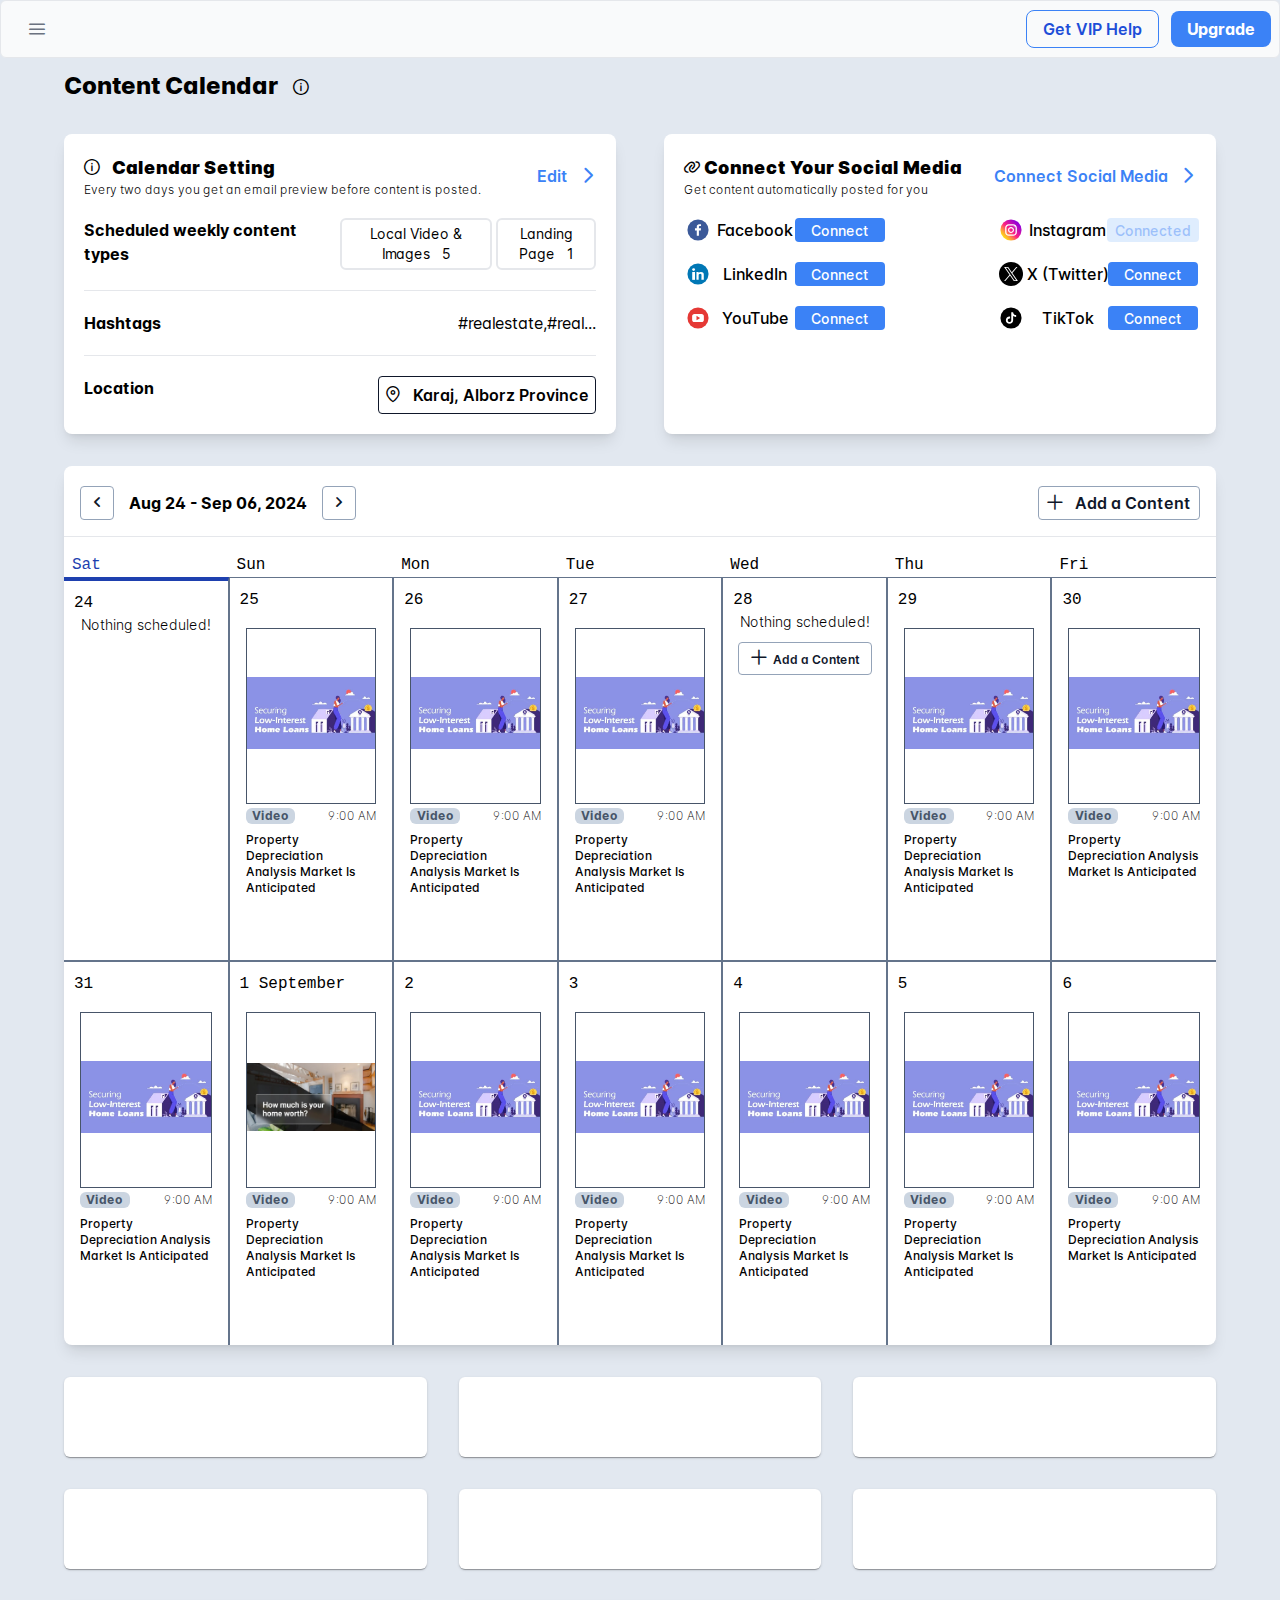
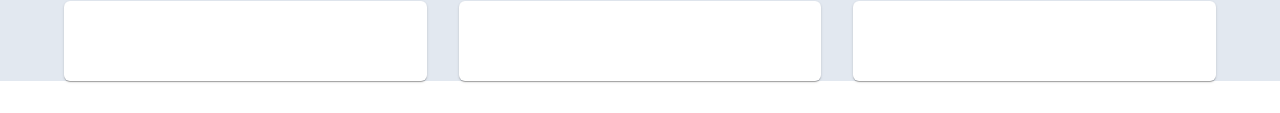
<file: contentCalendar/index.html>
<!DOCTYPE html><html lang="en" data-critters-container><head>
    <meta charset="utf-8">
    <title>Prj</title>
    <base href="/">
    <meta name="viewport" content="width=device-width, initial-scale=1">
    <link rel="icon" type="image/x-icon" href="favicon.ico">
  <style>@layer tailwind-base,primeng,tailwind-utilities;@layer tailwind-base{*,:before,:after{box-sizing:border-box;border-width:0;border-style:solid;border-color:#e5e7eb}:before,:after{--tw-content: ""}html{line-height:1.5;-webkit-text-size-adjust:100%;-moz-tab-size:4;tab-size:4;font-family:ui-sans-serif,system-ui,sans-serif,"Apple Color Emoji","Segoe UI Emoji",Segoe UI Symbol,"Noto Color Emoji";font-feature-settings:normal;font-variation-settings:normal;-webkit-tap-highlight-color:transparent}body{margin:0;line-height:inherit}hr{height:0;color:inherit;border-top-width:1px}a{color:inherit;text-decoration:inherit}button{font-family:inherit;font-feature-settings:inherit;font-variation-settings:inherit;font-size:100%;font-weight:inherit;line-height:inherit;letter-spacing:inherit;color:inherit;margin:0;padding:0}button{text-transform:none}button{-webkit-appearance:button;background-color:transparent;background-image:none}hr{margin:0}ul{list-style:none;margin:0;padding:0}button,[role=button]{cursor:pointer}img,svg{display:block;vertical-align:middle}img{max-width:100%;height:auto}*,:before,:after{--tw-border-spacing-x: 0;--tw-border-spacing-y: 0;--tw-translate-x: 0;--tw-translate-y: 0;--tw-rotate: 0;--tw-skew-x: 0;--tw-skew-y: 0;--tw-scale-x: 1;--tw-scale-y: 1;--tw-pan-x: ;--tw-pan-y: ;--tw-pinch-zoom: ;--tw-scroll-snap-strictness: proximity;--tw-gradient-from-position: ;--tw-gradient-via-position: ;--tw-gradient-to-position: ;--tw-ordinal: ;--tw-slashed-zero: ;--tw-numeric-figure: ;--tw-numeric-spacing: ;--tw-numeric-fraction: ;--tw-ring-inset: ;--tw-ring-offset-width: 0px;--tw-ring-offset-color: #fff;--tw-ring-color: rgb(59 130 246 / .5);--tw-ring-offset-shadow: 0 0 #0000;--tw-ring-shadow: 0 0 #0000;--tw-shadow: 0 0 #0000;--tw-shadow-colored: 0 0 #0000;--tw-blur: ;--tw-brightness: ;--tw-contrast: ;--tw-grayscale: ;--tw-hue-rotate: ;--tw-invert: ;--tw-saturate: ;--tw-sepia: ;--tw-drop-shadow: ;--tw-backdrop-blur: ;--tw-backdrop-brightness: ;--tw-backdrop-contrast: ;--tw-backdrop-grayscale: ;--tw-backdrop-hue-rotate: ;--tw-backdrop-invert: ;--tw-backdrop-opacity: ;--tw-backdrop-saturate: ;--tw-backdrop-sepia: ;--tw-contain-size: ;--tw-contain-layout: ;--tw-contain-paint: ;--tw-contain-style: }}@layer primeng;@layer tailwind-utilities{.container{width:100%}@media (min-width: 640px){.container{max-width:640px}}@media (min-width: 768px){.container{max-width:768px}}@media (min-width: 1024px){.container{max-width:1024px}}@media (min-width: 1280px){.container{max-width:1280px}}@media (min-width: 1536px){.container{max-width:1536px}}.sticky{position:sticky}.top-0{top:0}.col-span-1{grid-column:span 1 / span 1}.col-span-2{grid-column:span 2 / span 2}.col-span-3{grid-column:span 3 / span 3}.col-span-6{grid-column:span 6 / span 6}.m-1{margin:.25rem}.m-1\.5{margin:.375rem}.m-3{margin:.75rem}.m-4{margin:1rem}.mx-16{margin-left:4rem;margin-right:4rem}.mx-4{margin-left:1rem;margin-right:1rem}.mx-auto{margin-left:auto;margin-right:auto}.my-4{margin-top:1rem;margin-bottom:1rem}.my-8{margin-top:2rem;margin-bottom:2rem}.mb-0{margin-bottom:0}.mb-2\.5{margin-bottom:.625rem}.ml-16{margin-left:4rem}.ml-2{margin-left:.5rem}.ml-2\.5{margin-left:.625rem}.mr-3{margin-right:.75rem}.mt-1{margin-top:.25rem}.mt-2{margin-top:.5rem}.mt-2\.5{margin-top:.625rem}.mt-5{margin-top:1.25rem}.box-border{box-sizing:border-box}.flex{display:flex}.grid{display:grid}.h-4{height:1rem}.h-44{height:11rem}.h-6{height:1.5rem}.h-96{height:24rem}.w-full{width:100%}.cursor-not-allowed{cursor:not-allowed}.grid-flow-col{grid-auto-flow:column}.grid-cols-1{grid-template-columns:repeat(1,minmax(0,1fr))}.grid-cols-12{grid-template-columns:repeat(12,minmax(0,1fr))}.grid-cols-2{grid-template-columns:repeat(2,minmax(0,1fr))}.grid-cols-3{grid-template-columns:repeat(3,minmax(0,1fr))}.grid-cols-5{grid-template-columns:repeat(5,minmax(0,1fr))}.grid-cols-7{grid-template-columns:repeat(7,minmax(0,1fr))}.flex-row{flex-direction:row}.content-center{align-content:center}.items-center{align-items:center}.items-stretch{align-items:stretch}.justify-center{justify-content:center}.justify-items-center{justify-items:center}.justify-items-stretch{justify-items:stretch}.gap-12{gap:3rem}.gap-8{gap:2rem}.gap-x-1{column-gap:.25rem}.gap-y-5{row-gap:1.25rem}.self-center{align-self:center}.justify-self-start{justify-self:start}.justify-self-end{justify-self:end}.rounded{border-radius:.25rem}.rounded-lg{border-radius:.5rem}.rounded-md{border-radius:.375rem}.border{border-width:1px}.border-2{border-width:2px}.border-b-0{border-bottom-width:0px}.border-l-0{border-left-width:0px}.border-r-0{border-right-width:0px}.border-t-4{border-top-width:4px}.border-blue-500{--tw-border-opacity: 1;border-color:rgb(59 130 246 / var(--tw-border-opacity))}.border-slate-400{--tw-border-opacity: 1;border-color:rgb(148 163 184 / var(--tw-border-opacity))}.border-slate-500{--tw-border-opacity: 1;border-color:rgb(100 116 139 / var(--tw-border-opacity))}.border-slate-600{--tw-border-opacity: 1;border-color:rgb(71 85 105 / var(--tw-border-opacity))}.border-slate-900{--tw-border-opacity: 1;border-color:rgb(15 23 42 / var(--tw-border-opacity))}.border-t-blue-800{--tw-border-opacity: 1;border-top-color:rgb(30 64 175 / var(--tw-border-opacity))}.bg-blue-200{--tw-bg-opacity: 1;background-color:rgb(191 219 254 / var(--tw-bg-opacity))}.bg-blue-500{--tw-bg-opacity: 1;background-color:rgb(59 130 246 / var(--tw-bg-opacity))}.bg-slate-200{--tw-bg-opacity: 1;background-color:rgb(226 232 240 / var(--tw-bg-opacity))}.bg-slate-300{--tw-bg-opacity: 1;background-color:rgb(203 213 225 / var(--tw-bg-opacity))}.bg-transparent{background-color:transparent}.bg-white{--tw-bg-opacity: 1;background-color:rgb(255 255 255 / var(--tw-bg-opacity))}.object-contain{object-fit:contain}.p-5{padding:1.25rem}.px-2{padding-left:.5rem;padding-right:.5rem}.px-3{padding-left:.75rem;padding-right:.75rem}.px-4{padding-left:1rem;padding-right:1rem}.py-1{padding-top:.25rem;padding-bottom:.25rem}.py-1\.5{padding-top:.375rem;padding-bottom:.375rem}.pb-0{padding-bottom:0}.font-mono{font-family:ui-monospace,SFMono-Regular,Menlo,Monaco,Consolas,Liberation Mono,Courier New,monospace}.text-2xl{font-size:1.5rem;line-height:2rem}.text-lg{font-size:1.125rem;line-height:1.75rem}.text-sm{font-size:.875rem;line-height:1.25rem}.text-xs{font-size:.75rem;line-height:1rem}.font-black{font-weight:900}.font-bold{font-weight:700}.font-extrabold{font-weight:800}.font-extralight{font-weight:200}.font-light{font-weight:300}.font-medium{font-weight:500}.font-semibold{font-weight:600}.text-black{--tw-text-opacity: 1;color:rgb(0 0 0 / var(--tw-text-opacity))}.text-blue-500{--tw-text-opacity: 1;color:rgb(59 130 246 / var(--tw-text-opacity))}.text-blue-700{--tw-text-opacity: 1;color:rgb(29 78 216 / var(--tw-text-opacity))}.text-blue-800{--tw-text-opacity: 1;color:rgb(30 64 175 / var(--tw-text-opacity))}.text-slate-600{--tw-text-opacity: 1;color:rgb(71 85 105 / var(--tw-text-opacity))}.text-slate-900{--tw-text-opacity: 1;color:rgb(15 23 42 / var(--tw-text-opacity))}.text-white{--tw-text-opacity: 1;color:rgb(255 255 255 / var(--tw-text-opacity))}.opacity-50{opacity:.5}.shadow-lg{--tw-shadow: 0 10px 15px -3px rgb(0 0 0 / .1), 0 4px 6px -4px rgb(0 0 0 / .1);--tw-shadow-colored: 0 10px 15px -3px var(--tw-shadow-color), 0 4px 6px -4px var(--tw-shadow-color);box-shadow:var(--tw-ring-offset-shadow, 0 0 #0000),var(--tw-ring-shadow, 0 0 #0000),var(--tw-shadow)}}.hover\:bg-blue-50:hover{--tw-bg-opacity: 1;background-color:rgb(239 246 255 / var(--tw-bg-opacity))}.hover\:bg-blue-700:hover{--tw-bg-opacity: 1;background-color:rgb(29 78 216 / var(--tw-bg-opacity))}@media (min-width: 640px){.sm\:col-span-5{grid-column:span 5 / span 5}.sm\:hidden{display:none}.sm\:grid-cols-1{grid-template-columns:repeat(1,minmax(0,1fr))}.sm\:grid-cols-11{grid-template-columns:repeat(11,minmax(0,1fr))}.sm\:px-1{padding-left:.25rem;padding-right:.25rem}.sm\:px-2{padding-left:.5rem;padding-right:.5rem}}@media (min-width: 768px){.md\:col-span-5{grid-column:span 5 / span 5}.md\:hidden{display:none}.md\:grid-cols-1{grid-template-columns:repeat(1,minmax(0,1fr))}.md\:grid-cols-11{grid-template-columns:repeat(11,minmax(0,1fr))}.md\:px-1{padding-left:.25rem;padding-right:.25rem}.md\:px-2{padding-left:.5rem;padding-right:.5rem}.md\:text-sm{font-size:.875rem;line-height:1.25rem}}@media (min-width: 1024px){.lg\:col-span-5{grid-column:span 5 / span 5}.lg\:block{display:block}.lg\:inline{display:inline}.lg\:grid-cols-1{grid-template-columns:repeat(1,minmax(0,1fr))}.lg\:grid-cols-11{grid-template-columns:repeat(11,minmax(0,1fr))}.lg\:px-2{padding-left:.5rem;padding-right:.5rem}.lg\:px-4{padding-left:1rem;padding-right:1rem}.lg\:text-base{font-size:1rem;line-height:1.5rem}}@media (min-width: 1280px){.xl\:col-span-3{grid-column:span 3 / span 3}.xl\:grid-cols-2{grid-template-columns:repeat(2,minmax(0,1fr))}.xl\:grid-cols-9{grid-template-columns:repeat(9,minmax(0,1fr))}}:root{font-family:Inter var,sans-serif;font-feature-settings:"cv02","cv03","cv04","cv11";font-variation-settings:normal;--font-family: "Inter var", sans-serif;--font-feature-settings: "cv02", "cv03", "cv04", "cv11";--surface-a: #ffffff;--surface-b: #f9fafb;--surface-c: #f3f4f6;--surface-d: #e5e7eb;--surface-e: #ffffff;--surface-f: #ffffff;--text-color: #4b5563;--text-color-secondary: #6b7280;--primary-color: #3B82F6;--primary-color-text: #ffffff;--surface-0: #ffffff;--surface-50: #f9fafb;--surface-100: #f3f4f6;--surface-200: #e5e7eb;--surface-300: #d1d5db;--surface-400: #9ca3af;--surface-500: #6b7280;--surface-600: #4b5563;--surface-700: #374151;--surface-800: #1f2937;--surface-900: #111827;--gray-50: #f9fafb;--gray-100: #f3f4f6;--gray-200: #e5e7eb;--gray-300: #d1d5db;--gray-400: #9ca3af;--gray-500: #6b7280;--gray-600: #4b5563;--gray-700: #374151;--gray-800: #1f2937;--gray-900: #111827;--content-padding: 1.25rem;--inline-spacing: .5rem;--border-radius: 6px;--surface-ground: #f9fafb;--surface-section: #ffffff;--surface-card: #ffffff;--surface-overlay: #ffffff;--surface-border: #dfe7ef;--surface-hover: #f6f9fc;--focus-ring: 0 0 0 .2rem #BFDBFE;--maskbg: rgba(0, 0, 0, .4);--highlight-bg: #EFF6FF;--highlight-text-color: #1D4ED8;color-scheme:light}@font-face{font-family:Inter var;font-weight:100 900;font-display:swap;font-style:normal;font-named-instance:"Regular";src:url("./media/Inter-roman.var-WIJJYAE4.woff2?v=3.19") format("woff2")}@font-face{font-family:Inter var;font-weight:100 900;font-display:swap;font-style:italic;font-named-instance:"Italic";src:url("./media/Inter-italic.var-SWFAXF2C.woff2?v=3.19") format("woff2")}:root{--blue-50:#f5f9ff;--blue-100:#d0e1fd;--blue-200:#abc9fb;--blue-300:#85b2f9;--blue-400:#609af8;--blue-500:#3b82f6;--blue-600:#326fd1;--blue-700:#295bac;--blue-800:#204887;--blue-900:#183462;--green-50:#f4fcf7;--green-100:#caf1d8;--green-200:#a0e6ba;--green-300:#76db9b;--green-400:#4cd07d;--green-500:#22c55e;--green-600:#1da750;--green-700:#188a42;--green-800:#136c34;--green-900:#0e4f26;--yellow-50:#fefbf3;--yellow-100:#faedc4;--yellow-200:#f6de95;--yellow-300:#f2d066;--yellow-400:#eec137;--yellow-500:#eab308;--yellow-600:#c79807;--yellow-700:#a47d06;--yellow-800:#816204;--yellow-900:#5e4803;--cyan-50:#f3fbfd;--cyan-100:#c3edf5;--cyan-200:#94e0ed;--cyan-300:#65d2e4;--cyan-400:#35c4dc;--cyan-500:#06b6d4;--cyan-600:#059bb4;--cyan-700:#047f94;--cyan-800:#036475;--cyan-900:#024955;--pink-50:#fef6fa;--pink-100:#fad3e7;--pink-200:#f7b0d3;--pink-300:#f38ec0;--pink-400:#f06bac;--pink-500:#ec4899;--pink-600:#c93d82;--pink-700:#a5326b;--pink-800:#822854;--pink-900:#5e1d3d;--indigo-50:#f7f7fe;--indigo-100:#dadafc;--indigo-200:#bcbdf9;--indigo-300:#9ea0f6;--indigo-400:#8183f4;--indigo-500:#6366f1;--indigo-600:#5457cd;--indigo-700:#4547a9;--indigo-800:#363885;--indigo-900:#282960;--teal-50:#f3fbfb;--teal-100:#c7eeea;--teal-200:#9ae0d9;--teal-300:#6dd3c8;--teal-400:#41c5b7;--teal-500:#14b8a6;--teal-600:#119c8d;--teal-700:#0e8174;--teal-800:#0b655b;--teal-900:#084a42;--orange-50:#fff8f3;--orange-100:#feddc7;--orange-200:#fcc39b;--orange-300:#fba86f;--orange-400:#fa8e42;--orange-500:#f97316;--orange-600:#d46213;--orange-700:#ae510f;--orange-800:#893f0c;--orange-900:#642e09;--bluegray-50:#f7f8f9;--bluegray-100:#dadee3;--bluegray-200:#bcc3cd;--bluegray-300:#9fa9b7;--bluegray-400:#818ea1;--bluegray-500:#64748b;--bluegray-600:#556376;--bluegray-700:#465161;--bluegray-800:#37404c;--bluegray-900:#282e38;--purple-50:#fbf7ff;--purple-100:#ead6fd;--purple-200:#dab6fc;--purple-300:#c996fa;--purple-400:#b975f9;--purple-500:#a855f7;--purple-600:#8f48d2;--purple-700:#763cad;--purple-800:#5c2f88;--purple-900:#432263;--red-50:#fff5f5;--red-100:#ffd0ce;--red-200:#ffaca7;--red-300:#ff8780;--red-400:#ff6259;--red-500:#ff3d32;--red-600:#d9342b;--red-700:#b32b23;--red-800:#8c221c;--red-900:#661814;--primary-50:#f5f9ff;--primary-100:#d0e1fd;--primary-200:#abc9fb;--primary-300:#85b2f9;--primary-400:#609af8;--primary-500:#3b82f6;--primary-600:#326fd1;--primary-700:#295bac;--primary-800:#204887;--primary-900:#183462}@layer primeng{*{box-sizing:border-box}.p-component{font-family:var(--font-family);font-feature-settings:var(--font-feature-settings, normal);font-size:1rem;font-weight:400}.p-component:disabled{opacity:.6}.pi{font-size:1rem}.p-icon{width:1rem;height:1rem}.p-card{background:#fff;color:#4b5563;box-shadow:0 2px 1px -1px #0003,0 1px 1px #00000024,0 1px 3px #0000001f;border-radius:6px}.p-card .p-card-body{padding:1.25rem}.p-card .p-card-content{padding:1.25rem 0}.p-menubar{padding:.5rem;background:#f9fafb;color:#4b5563;border:1px solid #e5e7eb;border-radius:6px}.p-menubar .p-menubar-root-list{outline:0 none}.p-menubar .p-menubar-root-list>.p-menuitem>.p-menuitem-content{color:#4b5563;transition:box-shadow .2s;border-radius:6px}.p-menubar .p-menubar-root-list>.p-menuitem>.p-menuitem-content .p-menuitem-link{padding:.75rem 1.25rem;-webkit-user-select:none;user-select:none}.p-menubar .p-menubar-root-list>.p-menuitem>.p-menuitem-content .p-menuitem-link .p-menuitem-text{color:#4b5563}.p-menubar .p-menubar-root-list>.p-menuitem>.p-menuitem-content .p-menuitem-link .p-menuitem-icon{color:#6b7280;margin-right:.5rem}.p-menubar .p-menubar-root-list>.p-menuitem:not(.p-highlight):not(.p-disabled)>.p-menuitem-content:hover{color:#4b5563;background:#f3f4f6}.p-menubar .p-menubar-root-list>.p-menuitem:not(.p-highlight):not(.p-disabled)>.p-menuitem-content:hover .p-menuitem-link .p-menuitem-text{color:#4b5563}.p-menubar .p-menubar-root-list>.p-menuitem:not(.p-highlight):not(.p-disabled)>.p-menuitem-content:hover .p-menuitem-link .p-menuitem-icon{color:#6b7280}.p-menubar .p-menuitem>.p-menuitem-content{color:#4b5563;transition:box-shadow .2s;border-radius:0}.p-menubar .p-menuitem>.p-menuitem-content .p-menuitem-link{color:#4b5563;padding:.75rem 1.25rem;-webkit-user-select:none;user-select:none}.p-menubar .p-menuitem>.p-menuitem-content .p-menuitem-link .p-menuitem-text{color:#4b5563}.p-menubar .p-menuitem>.p-menuitem-content .p-menuitem-link .p-menuitem-icon{color:#6b7280;margin-right:.5rem}.p-menubar .p-menuitem:not(.p-highlight):not(.p-disabled)>.p-menuitem-content:hover{color:#4b5563;background:#f3f4f6}.p-menubar .p-menuitem:not(.p-highlight):not(.p-disabled)>.p-menuitem-content:hover .p-menuitem-link .p-menuitem-text{color:#4b5563}.p-menubar .p-menuitem:not(.p-highlight):not(.p-disabled)>.p-menuitem-content:hover .p-menuitem-link .p-menuitem-icon{color:#6b7280}@media screen and (max-width: 960px){.p-menubar{position:relative}.p-menubar .p-menubar-button{display:flex;width:2rem;height:2rem;color:#6b7280;border-radius:50%;transition:background-color .2s,color .2s,box-shadow .2s}.p-menubar .p-menubar-button:hover{color:#6b7280;background:#f3f4f6}.p-menubar .p-menubar-button:focus{outline:0 none;outline-offset:0;box-shadow:0 0 0 .2rem #bfdbfe}.p-menubar .p-menubar-root-list{position:absolute;display:none;padding:.5rem 0;background:#fff;border:0 none;box-shadow:0 2px 12px #0000001a;width:100%}.p-menubar .p-menubar-root-list .p-menuitem{width:100%;position:static}}.p-image-preview-indicator{background-color:transparent;color:#f8f9fa;transition:background-color .2s,color .2s,box-shadow .2s}.p-image-preview-container:hover>.p-image-preview-indicator{background-color:#00000080}.p-tag{background:#3b82f6;color:#fff;font-size:.75rem;font-weight:700;padding:.25rem .4rem;border-radius:6px}.p-tag.p-tag-secondary{background-color:#64748b;color:#fff}}@layer primeng{.p-component,.p-component *{box-sizing:border-box}@-webkit-keyframes p-fadein{0%{opacity:0}to{opacity:1}}button{border-radius:0}.p-icon-wrapper{display:inline-flex}.p-icon{display:inline-block}}@-webkit-keyframes p-icon-spin{0%{-webkit-transform:rotate(0);transform:rotate(0)}to{-webkit-transform:rotate(359deg);transform:rotate(359deg)}}@layer primeng{.p-ripple{overflow:hidden;position:relative}}@font-face{font-family:primeicons;font-display:block;src:url("./media/primeicons-RSSEDYLY.eot");src:url("./media/primeicons-RSSEDYLY.eot?#iefix") format("embedded-opentype"),url("./media/primeicons-4GST5W3O.woff2") format("woff2"),url("./media/primeicons-P53SE5CV.woff") format("woff"),url("./media/primeicons-GEFHGEHP.ttf") format("truetype"),url("./media/primeicons-DHQU4SEP.svg?#primeicons") format("svg");font-weight:400;font-style:normal}.pi{font-family:primeicons;speak:none;font-style:normal;font-weight:400;font-variant:normal;text-transform:none;line-height:1;display:inline-block;-webkit-font-smoothing:antialiased;-moz-osx-font-smoothing:grayscale}.pi:before{--webkit-backface-visibility:hidden;backface-visibility:hidden}@-webkit-keyframes fa-spin{0%{-webkit-transform:rotate(0deg);transform:rotate(0)}to{-webkit-transform:rotate(359deg);transform:rotate(359deg)}}.pi-link:before{content:"\e9c1"}.pi-map-marker:before{content:"\e968"}.pi-angle-left:before{content:"\e931"}.pi-angle-right:before{content:"\e932"}.pi-chevron-right:before{content:"\e901"}.pi-plus:before{content:"\e90d"}.pi-bars:before{content:"\e91d"}.pi-info-circle:before{content:"\e924"}
</style><link rel="stylesheet" href="styles-GAZMDDUE.css" media="print" onload="this.media='all'"><noscript><link rel="stylesheet" href="styles-GAZMDDUE.css"></noscript><style ng-app-id="ng">@layer primeng{.p-menubar{display:flex;align-items:center}.p-menubar ul{margin:0;padding:0;list-style:none}.p-menubar .p-menuitem-link{cursor:pointer;display:flex;align-items:center;text-decoration:none;overflow:hidden;position:relative}.p-menubar .p-menuitem-text{line-height:1}.p-menubar .p-menuitem{position:relative}.p-menubar-root-list{display:flex;align-items:center;flex-wrap:wrap}.p-menubar-root-list>li ul{display:none;z-index:1}.p-menubar-root-list>.p-menuitem-active>p-menubarsub>.p-submenu-list{display:block}.p-menubar .p-submenu-list{display:none;position:absolute;z-index:2}.p-menubar .p-submenu-list>.p-menuitem-active>p-menubarsub>.p-submenu-list{display:block;left:100%;top:0}.p-menubar .p-submenu-list .p-menuitem-link .p-submenu-icon:not(svg){margin-left:auto}.p-menubar .p-menubar-root-list .p-icon-wrapper,.p-menubar .p-submenu-list .p-menuitem-link .p-icon-wrapper{margin-left:auto}.p-menubar .p-menubar-custom,.p-menubar .p-menubar-end{margin-left:auto;align-self:center}.p-menubar-button{display:none;cursor:pointer;align-items:center;justify-content:center}}
</style><style ng-app-id="ng">@layer primeng{.p-sidebar{position:fixed;transition:transform .3s;display:flex;flex-direction:column}.p-sidebar-content{position:relative;overflow-y:auto;flex-grow:1}.p-sidebar-header{display:flex;align-items:center}.p-sidebar-footer{margin-top:auto}.p-sidebar-icon{display:flex;align-items:center;justify-content:center;margin-left:auto}.p-sidebar-left{top:0;left:0;width:20rem;height:100%}.p-sidebar-right{top:0;right:0;width:20rem;height:100%}.p-sidebar-top{top:0;left:0;width:100%;height:10rem}.p-sidebar-bottom{bottom:0;left:0;width:100%;height:10rem}.p-sidebar-full{width:100%;height:100%;top:0;left:0;-webkit-transition:none;transition:none}.p-sidebar-left.p-sidebar-sm,.p-sidebar-right.p-sidebar-sm{width:20rem}.p-sidebar-left.p-sidebar-md,.p-sidebar-right.p-sidebar-md{width:40rem}.p-sidebar-left.p-sidebar-lg,.p-sidebar-right.p-sidebar-lg{width:60rem}.p-sidebar-top.p-sidebar-sm,.p-sidebar-bottom.p-sidebar-sm{height:10rem}.p-sidebar-top.p-sidebar-md,.p-sidebar-bottom.p-sidebar-md{height:20rem}.p-sidebar-top.p-sidebar-lg,.p-sidebar-bottom.p-sidebar-lg{height:30rem}@media screen and (max-width: 64em){.p-sidebar-left.p-sidebar-lg,.p-sidebar-left.p-sidebar-md,.p-sidebar-right.p-sidebar-lg,.p-sidebar-right.p-sidebar-md{width:20rem}}}
</style><style ng-app-id="ng">#Hashtags[_ngcontent-ng-c2062610259] > div[_ngcontent-ng-c2062610259] > ul[_ngcontent-ng-c2062610259]{border:none;background-color:#fff}[_nghost-ng-c2062610259]     [pDraggable]{cursor:move}</style><style ng-app-id="ng">@layer primeng{.p-card-header img{width:100%}}
</style><style ng-app-id="ng">@layer primeng{.p-dialog-mask{position:fixed;top:0;left:0;width:100%;height:100%;display:flex;justify-content:center;align-items:center;pointer-events:none}.p-dialog-mask.p-component-overlay{pointer-events:auto}.p-dialog{display:flex;flex-direction:column;pointer-events:auto;max-height:90%;transform:scale(1);position:relative}.p-dialog-content{overflow-y:auto;flex-grow:1}.p-dialog-header{display:flex;align-items:center;justify-content:space-between;flex-shrink:0}.p-dialog-draggable .p-dialog-header{cursor:move}.p-dialog-footer{flex-shrink:0}.p-dialog .p-dialog-header-icons{display:flex;align-items:center}.p-dialog .p-dialog-header-icon{display:flex;align-items:center;justify-content:center;overflow:hidden;position:relative}.p-fluid .p-dialog-footer .p-button{width:auto}.p-dialog-top .p-dialog,.p-dialog-bottom .p-dialog,.p-dialog-left .p-dialog,.p-dialog-right .p-dialog,.p-dialog-top-left .p-dialog,.p-dialog-top-right .p-dialog,.p-dialog-bottom-left .p-dialog,.p-dialog-bottom-right .p-dialog{margin:.75rem;transform:translateZ(0)}.p-dialog-maximized{-webkit-transition:none;transition:none;transform:none;width:100vw!important;height:100vh!important;top:0!important;left:0!important;max-height:100%;height:100%}.p-dialog-maximized .p-dialog-content{flex-grow:1}.p-dialog-left{justify-content:flex-start}.p-dialog-right{justify-content:flex-end}.p-dialog-top{align-items:flex-start}.p-dialog-top-left{justify-content:flex-start;align-items:flex-start}.p-dialog-top-right{justify-content:flex-end;align-items:flex-start}.p-dialog-bottom{align-items:flex-end}.p-dialog-bottom-left{justify-content:flex-start;align-items:flex-end}.p-dialog-bottom-right{justify-content:flex-end;align-items:flex-end}.p-dialog .p-resizable-handle{position:absolute;font-size:.1px;display:block;cursor:se-resize;width:12px;height:12px;right:1px;bottom:1px}.p-confirm-dialog .p-dialog-content{display:flex;align-items:center}}
</style><style ng-app-id="ng">@layer primeng{.p-toast{position:fixed;width:25rem}.p-toast-message{overflow:hidden}.p-toast-message-content{display:flex;align-items:flex-start}.p-toast-message-text{flex:1 1 auto}.p-toast-top-right{top:20px;right:20px}.p-toast-top-left{top:20px;left:20px}.p-toast-bottom-left{bottom:20px;left:20px}.p-toast-bottom-right{bottom:20px;right:20px}.p-toast-top-center{top:20px;left:50%;transform:translate(-50%)}.p-toast-bottom-center{bottom:20px;left:50%;transform:translate(-50%)}.p-toast-center{left:50%;top:50%;min-width:20vw;transform:translate(-50%,-50%)}.p-toast-icon-close{display:flex;align-items:center;justify-content:center;overflow:hidden;position:relative;flex:none}.p-toast-icon-close.p-link{cursor:pointer}}
</style><style ng-app-id="ng">@layer primeng{.p-tabview-nav-container{position:relative}.p-tabview-scrollable .p-tabview-nav-container{overflow:hidden}.p-tabview-nav-content{overflow-x:auto;overflow-y:hidden;scroll-behavior:smooth;scrollbar-width:none;overscroll-behavior:contain auto}.p-tabview-nav{display:inline-flex;min-width:100%;margin:0;padding:0;list-style-type:none;flex:1 1 auto}.p-tabview-nav-link{cursor:pointer;-webkit-user-select:none;user-select:none;display:flex;align-items:center;position:relative;text-decoration:none;overflow:hidden}.p-tabview-ink-bar{display:none;z-index:1}.p-tabview-nav-link:focus{z-index:1}.p-tabview-title{line-height:1;white-space:nowrap}.p-tabview-nav-btn{position:absolute;top:0;z-index:2;height:100%;display:flex;align-items:center;justify-content:center}.p-tabview-nav-prev{left:0}.p-tabview-nav-next{right:0}.p-tabview-nav-content::-webkit-scrollbar{display:none}.p-tabview-close{z-index:1}}
</style><style ng-app-id="ng">@layer primeng{.p-image-mask{display:flex;align-items:center;justify-content:center}.p-image-preview-container{position:relative;display:inline-block;line-height:0}.p-image-preview-indicator{position:absolute;left:0;top:0;width:100%;height:100%;outline:none;border:none;padding:0;display:flex;align-items:center;justify-content:center;opacity:0;transition:opacity .3s}.p-image-preview-icon.pi{font-size:1.5rem}.p-image-preview-icon.p-icon{scale:1.5}.p-image-preview-container:hover>.p-image-preview-indicator{opacity:1;cursor:pointer}.p-image-preview-container>img{cursor:pointer}.p-image-toolbar{position:absolute;top:0;right:0;display:flex;z-index:1}.p-image-action.p-link{display:flex;justify-content:center;align-items:center}.p-image-action.p-link[disabled]{opacity:.5}.p-image-preview{transition:transform .15s;max-width:100vw;max-height:100vh}}
</style><style ng-app-id="ng">@layer primeng{.p-dropdown{display:inline-flex;cursor:pointer;position:relative;-webkit-user-select:none;user-select:none}.p-dropdown-clear-icon{position:absolute;top:50%;margin-top:-.5rem}.p-dropdown-trigger{display:flex;align-items:center;justify-content:center;flex-shrink:0}.p-dropdown-label{display:block;white-space:nowrap;overflow:hidden;flex:1 1 auto;width:1%;text-overflow:ellipsis;cursor:pointer}.p-dropdown-label-empty{overflow:hidden;opacity:0}input.p-dropdown-label{cursor:default}.p-dropdown .p-dropdown-panel{min-width:100%}.p-dropdown-items-wrapper{overflow:auto}.p-dropdown-item{cursor:pointer;font-weight:400;white-space:nowrap;position:relative;overflow:hidden}.p-dropdown-item-group{cursor:auto}.p-dropdown-items{margin:0;padding:0;list-style-type:none}.p-dropdown-filter{width:100%}.p-dropdown-filter-container{position:relative}.p-dropdown-filter-icon{position:absolute;top:50%;margin-top:-.5rem}.p-fluid .p-dropdown{display:flex}.p-fluid .p-dropdown .p-dropdown-label{width:1%}.p-float-label .p-dropdown .p-placeholder{opacity:0}}
</style><style ng-app-id="ng">@layer primeng{.p-checkbox{display:inline-flex;cursor:pointer;-webkit-user-select:none;user-select:none;vertical-align:bottom;position:relative}.p-checkbox-disabled{cursor:default!important;pointer-events:none}.p-checkbox-box{display:flex;justify-content:center;align-items:center}p-checkbox{display:inline-flex;vertical-align:bottom;align-items:center}.p-checkbox-label{line-height:1}}
</style><style ng-app-id="ng">@layer primeng{.p-inputswitch{position:relative;display:inline-block;-webkit-user-select:none;user-select:none}.p-inputswitch-slider{position:absolute;cursor:pointer;inset:0;border:1px solid transparent}.p-inputswitch-slider:before{position:absolute;content:"";top:50%}}
</style><style ng-app-id="ng">@layer primeng{.p-chips{display:inline-flex}.p-chips-multiple-container{margin:0;padding:0;list-style-type:none;cursor:text;overflow:hidden;display:flex;align-items:center;flex-wrap:wrap}.p-chips-token{cursor:default;display:inline-flex;align-items:center;flex:0 0 auto;max-width:100%}.p-chips-token-label{min-width:0%;overflow:auto}.p-chips-token-label::-webkit-scrollbar{display:none}.p-chips-input-token{flex:1 1 auto;display:inline-flex}.p-chips-token-icon{cursor:pointer}.p-chips-input-token input{border:0 none;outline:0 none;background-color:transparent;margin:0;padding:0;box-shadow:none;border-radius:0;width:100%}.p-fluid .p-chips{display:flex}.p-chips-clear-icon{position:absolute;top:50%;margin-top:-.5rem;cursor:pointer}.p-chips-clearable .p-inputtext{position:relative}}
</style><style ng-app-id="ng">[_nghost-ng-c3456380152]     .p-panel-header{background-color:var(--teal-500);border-color:var(--teal-500);color:#fff}[_nghost-ng-c3456380152]     .p-panel-content{border-color:var(--teal-500)}</style><style ng-app-id="ng">@layer primeng{.p-overlay{position:absolute;top:0;left:0}.p-overlay-modal{display:flex;align-items:center;justify-content:center;position:fixed;top:0;left:0;width:100%;height:100%}.p-overlay-content{transform-origin:inherit}.p-overlay-modal>.p-overlay-content{z-index:1;width:90%}.p-overlay-top{align-items:flex-start}.p-overlay-top-start{align-items:flex-start;justify-content:flex-start}.p-overlay-top-end{align-items:flex-start;justify-content:flex-end}.p-overlay-bottom{align-items:flex-end}.p-overlay-bottom-start{align-items:flex-end;justify-content:flex-start}.p-overlay-bottom-end{align-items:flex-end;justify-content:flex-end}.p-overlay-left{justify-content:flex-start}.p-overlay-left-start{justify-content:flex-start;align-items:flex-start}.p-overlay-left-end{justify-content:flex-start;align-items:flex-end}.p-overlay-right{justify-content:flex-end}.p-overlay-right-start{justify-content:flex-end;align-items:flex-start}.p-overlay-right-end{justify-content:flex-end;align-items:flex-end}}
</style><style ng-app-id="ng">@layer primeng{.p-fileupload-content{position:relative}.p-fileupload-row{display:flex;align-items:center}.p-fileupload-row>div{flex:1 1 auto;width:25%}.p-fileupload-row>div:last-child{text-align:right}.p-fileupload-content .p-progressbar{width:100%;position:absolute;top:0;left:0}.p-button.p-fileupload-choose{position:relative;overflow:hidden}.p-button.p-fileupload-choose input[type=file],.p-fileupload-choose.p-fileupload-choose-selected input[type=file]{display:none}.p-fluid .p-fileupload .p-button{width:auto}.p-fileupload-filename{word-break:break-all}}
</style><style ng-app-id="ng">@layer primeng{.p-calendar{position:relative;display:inline-flex;max-width:100%}.p-calendar .p-inputtext{flex:1 1 auto;width:1%;text-overflow:ellipsis}.p-calendar-w-btn .p-inputtext{border-top-right-radius:0;border-bottom-right-radius:0}.p-calendar-w-btn .p-datepicker-trigger{border-top-left-radius:0;border-bottom-left-radius:0}.p-fluid .p-calendar{display:flex}.p-fluid .p-calendar .p-inputtext{width:1%}.p-calendar .p-datepicker{min-width:100%}.p-datepicker{width:auto;position:absolute;top:0;left:0}.p-datepicker-inline{display:inline-block;position:static;overflow-x:auto}.p-datepicker-header{display:flex;align-items:center;justify-content:space-between}.p-datepicker-header .p-datepicker-title{margin:0 auto}.p-datepicker-prev,.p-datepicker-next{cursor:pointer;display:inline-flex;justify-content:center;align-items:center;overflow:hidden;position:relative}.p-datepicker-multiple-month .p-datepicker-group-container .p-datepicker-group{flex:1 1 auto}.p-datepicker-multiple-month .p-datepicker-group-container{display:flex}.p-datepicker table{width:100%;border-collapse:collapse}.p-datepicker td>span{display:flex;justify-content:center;align-items:center;cursor:pointer;margin:0 auto;overflow:hidden;position:relative}.p-monthpicker-month{width:33.3%;display:inline-flex;align-items:center;justify-content:center;cursor:pointer;overflow:hidden;position:relative}.p-datepicker-buttonbar{display:flex;justify-content:space-between;align-items:center}.p-timepicker{display:flex;justify-content:center;align-items:center}.p-timepicker button{display:flex;align-items:center;justify-content:center;cursor:pointer;overflow:hidden;position:relative}.p-timepicker>div{display:flex;align-items:center;flex-direction:column}.p-datepicker-touch-ui,.p-calendar .p-datepicker-touch-ui{position:fixed;top:50%;left:50%;min-width:80vw;transform:translate(-50%,-50%)}.p-yearpicker-year{width:50%;display:inline-flex;align-items:center;justify-content:center;cursor:pointer;overflow:hidden;position:relative}.p-calendar-clear-icon{position:absolute;top:50%;margin-top:-.5rem;cursor:pointer}.p-datepicker-icon{pointer-events:none}.p-calendar-clearable{position:relative}}
</style><style ng-app-id="ng">@layer primeng{.p-chip{display:inline-flex;align-items:center}.p-chip-text,.p-chip-icon.pi,.pi-chip-remove-icon.pi{line-height:1.5}.pi-chip-remove-icon{cursor:pointer}.p-chip img{border-radius:50%}}
</style><style ng-app-id="ng">@layer primeng{.p-tag{display:inline-flex;align-items:center;justify-content:center}.p-tag-icon,.p-tag-value,.p-tag-icon.pi{line-height:1.5}.p-tag.p-tag-rounded{border-radius:10rem}}
</style><style ng-app-id="ng">@layer primeng{.p-message-wrapper{display:flex;align-items:center}.p-message-close{display:flex;align-items:center;justify-content:center;flex:none}.p-message-close.p-link{margin-left:auto;overflow:hidden;position:relative}.p-messages .p-message.ng-animating{overflow:hidden}}
</style></head>
  <body><!--nghm-->
    <app-root _nghost-ng-c2283532919 ng-version="18.2.0" ngh="11" ng-server-context="ssg"><base-page _ngcontent-ng-c2283532919 _nghost-ng-c386800309 ngh="4"><div _ngcontent-ng-c386800309 class="bg-slate-200"><p-menubar _ngcontent-ng-c386800309 class="p-element sticky top-0" ngh="2"><div data-pc-section="root" data-pc-name="menubar" class="p-menubar p-component"><div class="p-menubar-start ng-star-inserted"><!----></div><!----><a tabindex="0" role="button" class="p-menubar-button ng-star-inserted" aria-haspopup="true" aria-controls="pn_id_1" aria-label="Navigation" data-pc-section="button"><barsicon class="p-element p-icon-wrapper ng-star-inserted" ngh="0"><svg width="14" height="14" viewBox="0 0 14 14" fill="none" xmlns="http://www.w3.org/2000/svg" class="p-icon" aria-hidden="true"><path fill-rule="evenodd" clip-rule="evenodd" d="M13.3226 3.6129H0.677419C0.497757 3.6129 0.325452 3.54152 0.198411 3.41448C0.0713707 3.28744 0 3.11514 0 2.93548C0 2.75581 0.0713707 2.58351 0.198411 2.45647C0.325452 2.32943 0.497757 2.25806 0.677419 2.25806H13.3226C13.5022 2.25806 13.6745 2.32943 13.8016 2.45647C13.9286 2.58351 14 2.75581 14 2.93548C14 3.11514 13.9286 3.28744 13.8016 3.41448C13.6745 3.54152 13.5022 3.6129 13.3226 3.6129ZM13.3226 7.67741H0.677419C0.497757 7.67741 0.325452 7.60604 0.198411 7.479C0.0713707 7.35196 0 7.17965 0 6.99999C0 6.82033 0.0713707 6.64802 0.198411 6.52098C0.325452 6.39394 0.497757 6.32257 0.677419 6.32257H13.3226C13.5022 6.32257 13.6745 6.39394 13.8016 6.52098C13.9286 6.64802 14 6.82033 14 6.99999C14 7.17965 13.9286 7.35196 13.8016 7.479C13.6745 7.60604 13.5022 7.67741 13.3226 7.67741ZM0.677419 11.7419H13.3226C13.5022 11.7419 13.6745 11.6706 13.8016 11.5435C13.9286 11.4165 14 11.2442 14 11.0645C14 10.8848 13.9286 10.7125 13.8016 10.5855C13.6745 10.4585 13.5022 10.3871 13.3226 10.3871H0.677419C0.497757 10.3871 0.325452 10.4585 0.198411 10.5855C0.0713707 10.7125 0 10.8848 0 11.0645C0 11.2442 0.0713707 11.4165 0.198411 11.5435C0.325452 11.6706 0.497757 11.7419 0.677419 11.7419Z" fill="currentColor"/></svg></barsicon><!----><!----></a><!----><p-menubarsub class="p-element" ngh="1"><ul role="menubar" tabindex="0" data-pc-section="menu" id="pn_id_1" class="p-menubar-root-list"><!----><li role="menuitem" ptooltip class="p-element p-menuitem ng-star-inserted" id="pn_id_1_0" data-pc-section="menuitem" data-p-highlight="false" data-p-focused="false" aria-level="1" aria-setsize="1" aria-posinset="1"><div class="p-menuitem-content" data-pc-section="content"><a pripple class="p-ripple p-element p-menuitem-link ng-star-inserted" target="undefined" data-pc-section="action" tabindex="-1"><span class="p-menuitem-icon pi pi-bars ng-star-inserted" data-pc-section="icon" tabindex="-1"></span><!----><span class="p-menuitem-text ng-star-inserted" id="pn_id_1_0_label" data-pc-section="label"></span><!----><!----><!----><!----></a><!----><!----><!----><!----><!----></div><!----></li><!----><!----><!----></ul></p-menubarsub><div class="p-menubar-end ng-star-inserted"><div _ngcontent-ng-c386800309 class="flex items-stretch ng-star-inserted"><button _ngcontent-ng-c386800309 class="bg-transparent hover:bg-blue-50 text-blue-700 font-semibold py-1.5 px-4 mr-3 border border-blue-500 rounded-lg"> Get VIP Help </button><button _ngcontent-ng-c386800309 class="bg-blue-500 hover:bg-blue-700 text-white font-bold py-1.5 px-4 rounded-lg self-center"> Upgrade </button></div><!----></div><!----><!----></div></p-menubar><router-outlet _ngcontent-ng-c2283532919></router-outlet><app-content-calendar _nghost-ng-c2062610259 class="ng-star-inserted" ngh="10"><div _ngcontent-ng-c2062610259 class="flex-row m-3"><div _ngcontent-ng-c2062610259></div></div><div _ngcontent-ng-c2062610259 class="grid grid-cols-1 ml-16"><div _ngcontent-ng-c2062610259 class="font-extrabold text-2xl"> Content Calendar &nbsp; <i _ngcontent-ng-c2062610259 class="pi pi-info-circle font-bold"></i></div></div><div _ngcontent-ng-c2062610259 class="grid xl:grid-cols-2 lg:grid-cols-1 md:grid-cols-1 sm:grid-cols-1 gap-12 mx-16 my-8"><div _ngcontent-ng-c2062610259 class="container mx-auto bg-white rounded-lg shadow-lg p-5"><div _ngcontent-ng-c2062610259 class="grid grid-cols-1 gap-y-5"><div _ngcontent-ng-c2062610259 class="grid grid-flow-col mb-0 pb-0"><div _ngcontent-ng-c2062610259 class="font-black text-lg"><i _ngcontent-ng-c2062610259 class="pi pi-info-circle"></i> &nbsp; Calendar Setting <div _ngcontent-ng-c2062610259 class="text-xs font-light"> Every two days you get an email preview before content is posted. </div></div><button _ngcontent-ng-c2062610259 class="bg-transparent text-blue-500 font-semibold justify-self-end"> Edit &nbsp; <i _ngcontent-ng-c2062610259 class="pi pi-chevron-right font-bold"></i></button></div><div _ngcontent-ng-c2062610259 class="grid grid-cols-2 justify-items-stretch"><div _ngcontent-ng-c2062610259 class="font-bold text-s">Scheduled weekly content types</div><div _ngcontent-ng-c2062610259 class="justify-self-end"><span _ngcontent-ng-c2062610259 class="grid grid-cols-5 gap-x-1"><div _ngcontent-ng-c2062610259 class="box-border border-2 rounded-md col-span-3"><button _ngcontent-ng-c2062610259 class="m-1 text-sm"> Local Video &amp; Images &nbsp; 5 </button></div><div _ngcontent-ng-c2062610259 class="box-border border-2 rounded-md col-span-2"><button _ngcontent-ng-c2062610259 class="m-1 text-sm"> Landing Page &nbsp; 1 </button></div></span></div></div><hr _ngcontent-ng-c2062610259><div _ngcontent-ng-c2062610259 class="grid grid-cols-2 justify-items-stretch"><div _ngcontent-ng-c2062610259 class="font-bold text-s">Hashtags</div><div _ngcontent-ng-c2062610259 class="justify-self-end"><button _ngcontent-ng-c2062610259>#realestate,#real...</button></div></div><hr _ngcontent-ng-c2062610259><div _ngcontent-ng-c2062610259 class="grid grid-cols-2 justify-items-stretch"><div _ngcontent-ng-c2062610259 class="font-bold text-s">Location</div><div _ngcontent-ng-c2062610259 class="justify-self-end"><button _ngcontent-ng-c2062610259 class="bg-transparent text-black-500 font-semibold justify-self-end border border-slate-900 rounded"><div _ngcontent-ng-c2062610259 class="m-1.5"><i _ngcontent-ng-c2062610259 class="pi pi-map-marker font-bold"></i> &nbsp; Karaj, Alborz Province </div></button></div></div></div></div><div _ngcontent-ng-c2062610259 class="container mx-auto bg-white rounded-lg shadow-lg p-5"><div _ngcontent-ng-c2062610259 class="grid grid-cols-1 gap-y-5"><div _ngcontent-ng-c2062610259 class="grid grid-flow-col"><div _ngcontent-ng-c2062610259 class="font-black text-lg"><i _ngcontent-ng-c2062610259 class="pi pi-link"></i> Connect Your Social Media <div _ngcontent-ng-c2062610259 class="text-xs font-light"> Get content automatically posted for you </div></div><button _ngcontent-ng-c2062610259 class="bg-transparent text-blue-500 font-semibold justify-self-end"> Connect Social Media &nbsp; <i _ngcontent-ng-c2062610259 class="pi pi-chevron-right font-bold"></i></button></div><div _ngcontent-ng-c2062610259 class="grid grid-cols-12 justify-items-stretch gap-y-5"><div _ngcontent-ng-c2062610259 class="col-span-6 ng-star-inserted"><div _ngcontent-ng-c2062610259 class="grid xl:grid-cols-9 lg:grid-cols-11 md:grid-cols-11 sm:grid-cols-11 justify-items-center"><!----><div _ngcontent-ng-c2062610259 class="col-span-1 grid grid-cols-1 content-center object-fil"><img _ngcontent-ng-c2062610259 alt="Icon description" class="object-contain h-6" src="socialMedia/facebook.svg"></div><div _ngcontent-ng-c2062610259 class="xl:col-span-3 lg:col-span-5 md:col-span-5 sm:col-span-5 object-fil"><div _ngcontent-ng-c2062610259 class="font-medium col-span-1 lg:text-base md:text-sm"> Facebook </div></div><div _ngcontent-ng-c2062610259 class="xl:col-span-3 lg:col-span-5 md:col-span-5 sm:col-span-5"><button _ngcontent-ng-c2062610259 class="font-medium rounded bg-blue-500 hover:bg-blue-700 text-white lg:px-4 md:px-2 sm:px-2"><span _ngcontent-ng-c2062610259 class="text-sm"> Connect </span></button></div><div _ngcontent-ng-c2062610259 class="col-span-2 ng-star-inserted"></div><!----></div></div><div _ngcontent-ng-c2062610259 class="col-span-6 ng-star-inserted"><div _ngcontent-ng-c2062610259 class="grid xl:grid-cols-9 lg:grid-cols-11 md:grid-cols-11 sm:grid-cols-11 justify-items-center"><div _ngcontent-ng-c2062610259 class="col-span-2 ng-star-inserted"></div><!----><div _ngcontent-ng-c2062610259 class="col-span-1 grid grid-cols-1 content-center object-fil"><img _ngcontent-ng-c2062610259 alt="Icon description" class="object-contain h-6" src="socialMedia/instagram.svg"></div><div _ngcontent-ng-c2062610259 class="xl:col-span-3 lg:col-span-5 md:col-span-5 sm:col-span-5 object-fil"><div _ngcontent-ng-c2062610259 class="font-medium col-span-1 lg:text-base md:text-sm"> Instagram </div></div><div _ngcontent-ng-c2062610259 class="xl:col-span-3 lg:col-span-5 md:col-span-5 sm:col-span-5"><button _ngcontent-ng-c2062610259 class="font-medium rounded cursor-not-allowed opacity-50 bg-blue-200 text-blue-500 lg:px-2 md:px-1 sm:px-1"><span _ngcontent-ng-c2062610259 class="text-sm"> Connected </span></button></div><!----></div></div><div _ngcontent-ng-c2062610259 class="col-span-6 ng-star-inserted"><div _ngcontent-ng-c2062610259 class="grid xl:grid-cols-9 lg:grid-cols-11 md:grid-cols-11 sm:grid-cols-11 justify-items-center"><!----><div _ngcontent-ng-c2062610259 class="col-span-1 grid grid-cols-1 content-center object-fil"><img _ngcontent-ng-c2062610259 alt="Icon description" class="object-contain h-6" src="socialMedia/linkedin.svg"></div><div _ngcontent-ng-c2062610259 class="xl:col-span-3 lg:col-span-5 md:col-span-5 sm:col-span-5 object-fil"><div _ngcontent-ng-c2062610259 class="font-medium col-span-1 lg:text-base md:text-sm"> LinkedIn </div></div><div _ngcontent-ng-c2062610259 class="xl:col-span-3 lg:col-span-5 md:col-span-5 sm:col-span-5"><button _ngcontent-ng-c2062610259 class="font-medium rounded bg-blue-500 hover:bg-blue-700 text-white lg:px-4 md:px-2 sm:px-2"><span _ngcontent-ng-c2062610259 class="text-sm"> Connect </span></button></div><div _ngcontent-ng-c2062610259 class="col-span-2 ng-star-inserted"></div><!----></div></div><div _ngcontent-ng-c2062610259 class="col-span-6 ng-star-inserted"><div _ngcontent-ng-c2062610259 class="grid xl:grid-cols-9 lg:grid-cols-11 md:grid-cols-11 sm:grid-cols-11 justify-items-center"><div _ngcontent-ng-c2062610259 class="col-span-2 ng-star-inserted"></div><!----><div _ngcontent-ng-c2062610259 class="col-span-1 grid grid-cols-1 content-center object-fil"><img _ngcontent-ng-c2062610259 alt="Icon description" class="object-contain h-6" src="socialMedia/twitter.svg"></div><div _ngcontent-ng-c2062610259 class="xl:col-span-3 lg:col-span-5 md:col-span-5 sm:col-span-5 object-fil"><div _ngcontent-ng-c2062610259 class="font-medium col-span-1 lg:text-base md:text-sm"> X (Twitter) </div></div><div _ngcontent-ng-c2062610259 class="xl:col-span-3 lg:col-span-5 md:col-span-5 sm:col-span-5"><button _ngcontent-ng-c2062610259 class="font-medium rounded bg-blue-500 hover:bg-blue-700 text-white lg:px-4 md:px-2 sm:px-2"><span _ngcontent-ng-c2062610259 class="text-sm"> Connect </span></button></div><!----></div></div><div _ngcontent-ng-c2062610259 class="col-span-6 ng-star-inserted"><div _ngcontent-ng-c2062610259 class="grid xl:grid-cols-9 lg:grid-cols-11 md:grid-cols-11 sm:grid-cols-11 justify-items-center"><!----><div _ngcontent-ng-c2062610259 class="col-span-1 grid grid-cols-1 content-center object-fil"><img _ngcontent-ng-c2062610259 alt="Icon description" class="object-contain h-6" src="socialMedia/youtube.svg"></div><div _ngcontent-ng-c2062610259 class="xl:col-span-3 lg:col-span-5 md:col-span-5 sm:col-span-5 object-fil"><div _ngcontent-ng-c2062610259 class="font-medium col-span-1 lg:text-base md:text-sm"> YouTube </div></div><div _ngcontent-ng-c2062610259 class="xl:col-span-3 lg:col-span-5 md:col-span-5 sm:col-span-5"><button _ngcontent-ng-c2062610259 class="font-medium rounded bg-blue-500 hover:bg-blue-700 text-white lg:px-4 md:px-2 sm:px-2"><span _ngcontent-ng-c2062610259 class="text-sm"> Connect </span></button></div><div _ngcontent-ng-c2062610259 class="col-span-2 ng-star-inserted"></div><!----></div></div><div _ngcontent-ng-c2062610259 class="col-span-6 ng-star-inserted"><div _ngcontent-ng-c2062610259 class="grid xl:grid-cols-9 lg:grid-cols-11 md:grid-cols-11 sm:grid-cols-11 justify-items-center"><div _ngcontent-ng-c2062610259 class="col-span-2 ng-star-inserted"></div><!----><div _ngcontent-ng-c2062610259 class="col-span-1 grid grid-cols-1 content-center object-fil"><img _ngcontent-ng-c2062610259 alt="Icon description" class="object-contain h-6" src="socialMedia/tik-tok.svg"></div><div _ngcontent-ng-c2062610259 class="xl:col-span-3 lg:col-span-5 md:col-span-5 sm:col-span-5 object-fil"><div _ngcontent-ng-c2062610259 class="font-medium col-span-1 lg:text-base md:text-sm"> TikTok </div></div><div _ngcontent-ng-c2062610259 class="xl:col-span-3 lg:col-span-5 md:col-span-5 sm:col-span-5"><button _ngcontent-ng-c2062610259 class="font-medium rounded bg-blue-500 hover:bg-blue-700 text-white lg:px-4 md:px-2 sm:px-2"><span _ngcontent-ng-c2062610259 class="text-sm"> Connect </span></button></div><!----></div></div><!----></div></div></div></div><div _ngcontent-ng-c2062610259 class="grid grid-cols-1 gap-12 mx-16 my-8"><div _ngcontent-ng-c2062610259 class="container mx-auto bg-white rounded-lg shadow-lg"><div _ngcontent-ng-c2062610259 class="mt-5"><div _ngcontent-ng-c2062610259 class="grid grid-cols-2 justify-items-stretch mx-4"><div _ngcontent-ng-c2062610259 class="justify-self-start"><span _ngcontent-ng-c2062610259><button _ngcontent-ng-c2062610259 class="border border-slate-400 text-slate-900 font-semibold px-2 py-1 rounded"><i _ngcontent-ng-c2062610259 class="pi pi-angle-left"></i></button> &nbsp; <span _ngcontent-ng-c2062610259 class="font-bold">Aug 24 - Sep 06, 2024</span> &nbsp; <button _ngcontent-ng-c2062610259 class="border border-slate-400 text-slate-900 font-semibold px-2 py-1 rounded"><i _ngcontent-ng-c2062610259 class="pi pi-angle-right"></i></button></span></div><div _ngcontent-ng-c2062610259 class="justify-self-end"><button _ngcontent-ng-c2062610259 class="border border-slate-400 text-slate-900 font-semibold px-2 py-1 rounded"><i _ngcontent-ng-c2062610259 class="pi pi-plus font-bold"></i> &nbsp; Add a Content </button></div></div><hr _ngcontent-ng-c2062610259 class="my-4"><div _ngcontent-ng-c2062610259 class="grid grid-cols-7"><div _ngcontent-ng-c2062610259 pdraggable pdroppable class="p-element ng-star-inserted" id="0" draggable="true"><div _ngcontent-ng-c2062610259 class="font-mono ml-2 text-blue-800 ng-star-inserted" id="0"> Sat </div><!----><div _ngcontent-ng-c2062610259 class="border border-slate-500 h-96 border-l-0 border-t-4 border-t-blue-800" id="0"><div _ngcontent-ng-c2062610259 class="mt-2.5 ml-2.5 font-mono" id="0"> 24 </div><!----><div _ngcontent-ng-c2062610259 class="lg:block md:hidden sm:hidden ng-star-inserted" id="0"><div _ngcontent-ng-c2062610259 class="flex justify-center font-light text-sm mb-2.5" id="0"> Nothing scheduled! </div></div><!----><!----></div></div><div _ngcontent-ng-c2062610259 pdraggable pdroppable class="p-element ng-star-inserted" id="1" draggable="true"><div _ngcontent-ng-c2062610259 class="font-mono ml-2 text-black ng-star-inserted" id="1"> Sun </div><!----><div _ngcontent-ng-c2062610259 class="border border-slate-500 h-96" id="1"><div _ngcontent-ng-c2062610259 class="mt-2.5 ml-2.5 font-mono" id="1"> 25 </div><div _ngcontent-ng-c2062610259 class="m-4 ng-star-inserted" id="1"><div _ngcontent-ng-c2062610259 class="border border-slate-600 h-44 flex items-center" id="1"><p-image _ngcontent-ng-c2062610259 imageclass="w-full" alt="Image" class="p-element ng-tns-c3223267463-13 ng-star-inserted" id="1" ngh="5"><span class="ng-tns-c3223267463-13 p-image p-component p-image-preview-container"><img class="ng-tns-c3223267463-13 w-full" src="video-preview-image.webp" alt="Image"><button type="button" class="p-image-preview-indicator ng-tns-c3223267463-13 ng-star-inserted" aria-label="Zoom Image" style="height: undefinedpx; width: undefinedpx; border: none;"><eyeicon class="p-element p-icon-wrapper ng-tns-c3223267463-13 ng-star-inserted" ngh="0"><svg width="14" height="14" viewBox="0 0 14 14" fill="none" xmlns="http://www.w3.org/2000/svg" class="p-icon p-image-preview-icon" aria-hidden="true"><path fill-rule="evenodd" clip-rule="evenodd" d="M0.0535499 7.25213C0.208567 7.59162 2.40413 12.4 7 12.4C11.5959 12.4 13.7914 7.59162 13.9465 7.25213C13.9487 7.2471 13.9506 7.24304 13.952 7.24001C13.9837 7.16396 14 7.08239 14 7.00001C14 6.91762 13.9837 6.83605 13.952 6.76001C13.9506 6.75697 13.9487 6.75292 13.9465 6.74788C13.7914 6.4084 11.5959 1.60001 7 1.60001C2.40413 1.60001 0.208567 6.40839 0.0535499 6.74788C0.0512519 6.75292 0.0494023 6.75697 0.048 6.76001C0.0163137 6.83605 0 6.91762 0 7.00001C0 7.08239 0.0163137 7.16396 0.048 7.24001C0.0494023 7.24304 0.0512519 7.2471 0.0535499 7.25213ZM7 11.2C3.664 11.2 1.736 7.92001 1.264 7.00001C1.736 6.08001 3.664 2.80001 7 2.80001C10.336 2.80001 12.264 6.08001 12.736 7.00001C12.264 7.92001 10.336 11.2 7 11.2ZM5.55551 9.16182C5.98308 9.44751 6.48576 9.6 7 9.6C7.68891 9.59789 8.349 9.32328 8.83614 8.83614C9.32328 8.349 9.59789 7.68891 9.59999 7C9.59999 6.48576 9.44751 5.98308 9.16182 5.55551C8.87612 5.12794 8.47006 4.7947 7.99497 4.59791C7.51988 4.40112 6.99711 4.34963 6.49276 4.44995C5.98841 4.55027 5.52513 4.7979 5.16152 5.16152C4.7979 5.52513 4.55027 5.98841 4.44995 6.49276C4.34963 6.99711 4.40112 7.51988 4.59791 7.99497C4.7947 8.47006 5.12794 8.87612 5.55551 9.16182ZM6.2222 5.83594C6.45243 5.6821 6.7231 5.6 7 5.6C7.37065 5.6021 7.72553 5.75027 7.98762 6.01237C8.24972 6.27446 8.39789 6.62934 8.4 7C8.4 7.27689 8.31789 7.54756 8.16405 7.77779C8.01022 8.00802 7.79157 8.18746 7.53575 8.29343C7.27994 8.39939 6.99844 8.42711 6.72687 8.37309C6.4553 8.31908 6.20584 8.18574 6.01005 7.98994C5.81425 7.79415 5.68091 7.54469 5.6269 7.27312C5.57288 7.00155 5.6006 6.72006 5.70656 6.46424C5.81253 6.20842 5.99197 5.98977 6.2222 5.83594Z" fill="currentColor"/></svg></eyeicon><!----><!----></button><!----><!----></span></p-image></div><span _ngcontent-ng-c2062610259 class="grid grid-cols-2 justify-items-stretch mt-1" id="1"><span _ngcontent-ng-c2062610259 class="justify-self-start text-xs" id="1"><p-tag _ngcontent-ng-c2062610259 severity="secondary" styleclass="h-4 bg-slate-300 text-slate-600" class="p-element" id="1" ngh="6"><span class="h-4 bg-slate-300 text-slate-600 p-tag p-component p-tag-secondary"><!----><!----><!----><!----><span class="p-tag-value">Video</span></span></p-tag></span><span _ngcontent-ng-c2062610259 class="h-4 justify-self-end font-extralight text-xs" id="1"> 9:00 AM </span></span><div _ngcontent-ng-c2062610259 class="font-medium text-xs mt-2" id="1"> Property Depreciation Analysis Market Is Anticipated </div></div><!----><!----><div _ngcontent-ng-c2062610259 class="flex justify-center ng-star-inserted" id="1"><button _ngcontent-ng-c2062610259 id="1" class="bg-white text-white font-semibold text-xs px-3 py-1.5 rounded"><i _ngcontent-ng-c2062610259 class="pi pi-plus font-bold" id="1"></i><span _ngcontent-ng-c2062610259 class="sm:hidden md:hidden lg:inline" id="1">&nbsp; Add a Content</span></button></div><!----></div></div><div _ngcontent-ng-c2062610259 pdraggable pdroppable class="p-element ng-star-inserted" id="2" draggable="true"><div _ngcontent-ng-c2062610259 class="font-mono ml-2 text-black ng-star-inserted" id="2"> Mon </div><!----><div _ngcontent-ng-c2062610259 class="border border-slate-500 h-96" id="2"><div _ngcontent-ng-c2062610259 class="mt-2.5 ml-2.5 font-mono" id="2"> 26 </div><div _ngcontent-ng-c2062610259 class="m-4 ng-star-inserted" id="2"><div _ngcontent-ng-c2062610259 class="border border-slate-600 h-44 flex items-center" id="2"><p-image _ngcontent-ng-c2062610259 imageclass="w-full" alt="Image" class="p-element ng-tns-c3223267463-14 ng-star-inserted" id="2" ngh="5"><span class="ng-tns-c3223267463-14 p-image p-component p-image-preview-container"><img class="ng-tns-c3223267463-14 w-full" src="video-preview-image.webp" alt="Image"><button type="button" class="p-image-preview-indicator ng-tns-c3223267463-14 ng-star-inserted" aria-label="Zoom Image" style="height: undefinedpx; width: undefinedpx; border: none;"><eyeicon class="p-element p-icon-wrapper ng-tns-c3223267463-14 ng-star-inserted" ngh="0"><svg width="14" height="14" viewBox="0 0 14 14" fill="none" xmlns="http://www.w3.org/2000/svg" class="p-icon p-image-preview-icon" aria-hidden="true"><path fill-rule="evenodd" clip-rule="evenodd" d="M0.0535499 7.25213C0.208567 7.59162 2.40413 12.4 7 12.4C11.5959 12.4 13.7914 7.59162 13.9465 7.25213C13.9487 7.2471 13.9506 7.24304 13.952 7.24001C13.9837 7.16396 14 7.08239 14 7.00001C14 6.91762 13.9837 6.83605 13.952 6.76001C13.9506 6.75697 13.9487 6.75292 13.9465 6.74788C13.7914 6.4084 11.5959 1.60001 7 1.60001C2.40413 1.60001 0.208567 6.40839 0.0535499 6.74788C0.0512519 6.75292 0.0494023 6.75697 0.048 6.76001C0.0163137 6.83605 0 6.91762 0 7.00001C0 7.08239 0.0163137 7.16396 0.048 7.24001C0.0494023 7.24304 0.0512519 7.2471 0.0535499 7.25213ZM7 11.2C3.664 11.2 1.736 7.92001 1.264 7.00001C1.736 6.08001 3.664 2.80001 7 2.80001C10.336 2.80001 12.264 6.08001 12.736 7.00001C12.264 7.92001 10.336 11.2 7 11.2ZM5.55551 9.16182C5.98308 9.44751 6.48576 9.6 7 9.6C7.68891 9.59789 8.349 9.32328 8.83614 8.83614C9.32328 8.349 9.59789 7.68891 9.59999 7C9.59999 6.48576 9.44751 5.98308 9.16182 5.55551C8.87612 5.12794 8.47006 4.7947 7.99497 4.59791C7.51988 4.40112 6.99711 4.34963 6.49276 4.44995C5.98841 4.55027 5.52513 4.7979 5.16152 5.16152C4.7979 5.52513 4.55027 5.98841 4.44995 6.49276C4.34963 6.99711 4.40112 7.51988 4.59791 7.99497C4.7947 8.47006 5.12794 8.87612 5.55551 9.16182ZM6.2222 5.83594C6.45243 5.6821 6.7231 5.6 7 5.6C7.37065 5.6021 7.72553 5.75027 7.98762 6.01237C8.24972 6.27446 8.39789 6.62934 8.4 7C8.4 7.27689 8.31789 7.54756 8.16405 7.77779C8.01022 8.00802 7.79157 8.18746 7.53575 8.29343C7.27994 8.39939 6.99844 8.42711 6.72687 8.37309C6.4553 8.31908 6.20584 8.18574 6.01005 7.98994C5.81425 7.79415 5.68091 7.54469 5.6269 7.27312C5.57288 7.00155 5.6006 6.72006 5.70656 6.46424C5.81253 6.20842 5.99197 5.98977 6.2222 5.83594Z" fill="currentColor"/></svg></eyeicon><!----><!----></button><!----><!----></span></p-image></div><span _ngcontent-ng-c2062610259 class="grid grid-cols-2 justify-items-stretch mt-1" id="2"><span _ngcontent-ng-c2062610259 class="justify-self-start text-xs" id="2"><p-tag _ngcontent-ng-c2062610259 severity="secondary" styleclass="h-4 bg-slate-300 text-slate-600" class="p-element" id="2" ngh="6"><span class="h-4 bg-slate-300 text-slate-600 p-tag p-component p-tag-secondary"><!----><!----><!----><!----><span class="p-tag-value">Video</span></span></p-tag></span><span _ngcontent-ng-c2062610259 class="h-4 justify-self-end font-extralight text-xs" id="2"> 9:00 AM </span></span><div _ngcontent-ng-c2062610259 class="font-medium text-xs mt-2" id="2"> Property Depreciation Analysis Market Is Anticipated </div></div><!----><!----><div _ngcontent-ng-c2062610259 class="flex justify-center ng-star-inserted" id="2"><button _ngcontent-ng-c2062610259 id="2" class="bg-white text-white font-semibold text-xs px-3 py-1.5 rounded"><i _ngcontent-ng-c2062610259 class="pi pi-plus font-bold" id="2"></i><span _ngcontent-ng-c2062610259 class="sm:hidden md:hidden lg:inline" id="2">&nbsp; Add a Content</span></button></div><!----></div></div><div _ngcontent-ng-c2062610259 pdraggable pdroppable class="p-element ng-star-inserted" id="3" draggable="true"><div _ngcontent-ng-c2062610259 class="font-mono ml-2 text-black ng-star-inserted" id="3"> Tue </div><!----><div _ngcontent-ng-c2062610259 class="border border-slate-500 h-96" id="3"><div _ngcontent-ng-c2062610259 class="mt-2.5 ml-2.5 font-mono" id="3"> 27 </div><div _ngcontent-ng-c2062610259 class="m-4 ng-star-inserted" id="3"><div _ngcontent-ng-c2062610259 class="border border-slate-600 h-44 flex items-center" id="3"><p-image _ngcontent-ng-c2062610259 imageclass="w-full" alt="Image" class="p-element ng-tns-c3223267463-15 ng-star-inserted" id="3" ngh="5"><span class="ng-tns-c3223267463-15 p-image p-component p-image-preview-container"><img class="ng-tns-c3223267463-15 w-full" src="video-preview-image.webp" alt="Image"><button type="button" class="p-image-preview-indicator ng-tns-c3223267463-15 ng-star-inserted" aria-label="Zoom Image" style="height: undefinedpx; width: undefinedpx; border: none;"><eyeicon class="p-element p-icon-wrapper ng-tns-c3223267463-15 ng-star-inserted" ngh="0"><svg width="14" height="14" viewBox="0 0 14 14" fill="none" xmlns="http://www.w3.org/2000/svg" class="p-icon p-image-preview-icon" aria-hidden="true"><path fill-rule="evenodd" clip-rule="evenodd" d="M0.0535499 7.25213C0.208567 7.59162 2.40413 12.4 7 12.4C11.5959 12.4 13.7914 7.59162 13.9465 7.25213C13.9487 7.2471 13.9506 7.24304 13.952 7.24001C13.9837 7.16396 14 7.08239 14 7.00001C14 6.91762 13.9837 6.83605 13.952 6.76001C13.9506 6.75697 13.9487 6.75292 13.9465 6.74788C13.7914 6.4084 11.5959 1.60001 7 1.60001C2.40413 1.60001 0.208567 6.40839 0.0535499 6.74788C0.0512519 6.75292 0.0494023 6.75697 0.048 6.76001C0.0163137 6.83605 0 6.91762 0 7.00001C0 7.08239 0.0163137 7.16396 0.048 7.24001C0.0494023 7.24304 0.0512519 7.2471 0.0535499 7.25213ZM7 11.2C3.664 11.2 1.736 7.92001 1.264 7.00001C1.736 6.08001 3.664 2.80001 7 2.80001C10.336 2.80001 12.264 6.08001 12.736 7.00001C12.264 7.92001 10.336 11.2 7 11.2ZM5.55551 9.16182C5.98308 9.44751 6.48576 9.6 7 9.6C7.68891 9.59789 8.349 9.32328 8.83614 8.83614C9.32328 8.349 9.59789 7.68891 9.59999 7C9.59999 6.48576 9.44751 5.98308 9.16182 5.55551C8.87612 5.12794 8.47006 4.7947 7.99497 4.59791C7.51988 4.40112 6.99711 4.34963 6.49276 4.44995C5.98841 4.55027 5.52513 4.7979 5.16152 5.16152C4.7979 5.52513 4.55027 5.98841 4.44995 6.49276C4.34963 6.99711 4.40112 7.51988 4.59791 7.99497C4.7947 8.47006 5.12794 8.87612 5.55551 9.16182ZM6.2222 5.83594C6.45243 5.6821 6.7231 5.6 7 5.6C7.37065 5.6021 7.72553 5.75027 7.98762 6.01237C8.24972 6.27446 8.39789 6.62934 8.4 7C8.4 7.27689 8.31789 7.54756 8.16405 7.77779C8.01022 8.00802 7.79157 8.18746 7.53575 8.29343C7.27994 8.39939 6.99844 8.42711 6.72687 8.37309C6.4553 8.31908 6.20584 8.18574 6.01005 7.98994C5.81425 7.79415 5.68091 7.54469 5.6269 7.27312C5.57288 7.00155 5.6006 6.72006 5.70656 6.46424C5.81253 6.20842 5.99197 5.98977 6.2222 5.83594Z" fill="currentColor"/></svg></eyeicon><!----><!----></button><!----><!----></span></p-image></div><span _ngcontent-ng-c2062610259 class="grid grid-cols-2 justify-items-stretch mt-1" id="3"><span _ngcontent-ng-c2062610259 class="justify-self-start text-xs" id="3"><p-tag _ngcontent-ng-c2062610259 severity="secondary" styleclass="h-4 bg-slate-300 text-slate-600" class="p-element" id="3" ngh="6"><span class="h-4 bg-slate-300 text-slate-600 p-tag p-component p-tag-secondary"><!----><!----><!----><!----><span class="p-tag-value">Video</span></span></p-tag></span><span _ngcontent-ng-c2062610259 class="h-4 justify-self-end font-extralight text-xs" id="3"> 9:00 AM </span></span><div _ngcontent-ng-c2062610259 class="font-medium text-xs mt-2" id="3"> Property Depreciation Analysis Market Is Anticipated </div></div><!----><!----><div _ngcontent-ng-c2062610259 class="flex justify-center ng-star-inserted" id="3"><button _ngcontent-ng-c2062610259 id="3" class="bg-white text-white font-semibold text-xs px-3 py-1.5 rounded"><i _ngcontent-ng-c2062610259 class="pi pi-plus font-bold" id="3"></i><span _ngcontent-ng-c2062610259 class="sm:hidden md:hidden lg:inline" id="3">&nbsp; Add a Content</span></button></div><!----></div></div><div _ngcontent-ng-c2062610259 pdraggable pdroppable class="p-element ng-star-inserted" id="4" draggable="true"><div _ngcontent-ng-c2062610259 class="font-mono ml-2 text-black ng-star-inserted" id="4"> Wed </div><!----><div _ngcontent-ng-c2062610259 class="border border-slate-500 h-96" id="4"><div _ngcontent-ng-c2062610259 class="mt-2.5 ml-2.5 font-mono" id="4"> 28 </div><!----><div _ngcontent-ng-c2062610259 class="lg:block md:hidden sm:hidden ng-star-inserted" id="4"><div _ngcontent-ng-c2062610259 class="flex justify-center font-light text-sm mb-2.5" id="4"> Nothing scheduled! </div></div><!----><div _ngcontent-ng-c2062610259 class="flex justify-center ng-star-inserted" id="4"><button _ngcontent-ng-c2062610259 id="4" class="border border-slate-400 text-slate-900 font-semibold text-xs px-3 py-1.5 rounded"><i _ngcontent-ng-c2062610259 class="pi pi-plus font-bold" id="4"></i><span _ngcontent-ng-c2062610259 class="sm:hidden md:hidden lg:inline" id="4">&nbsp; Add a Content</span></button></div><!----></div></div><div _ngcontent-ng-c2062610259 pdraggable pdroppable class="p-element ng-star-inserted" id="5" draggable="true"><div _ngcontent-ng-c2062610259 class="font-mono ml-2 text-black ng-star-inserted" id="5"> Thu </div><!----><div _ngcontent-ng-c2062610259 class="border border-slate-500 h-96" id="5"><div _ngcontent-ng-c2062610259 class="mt-2.5 ml-2.5 font-mono" id="5"> 29 </div><div _ngcontent-ng-c2062610259 class="m-4 ng-star-inserted" id="5"><div _ngcontent-ng-c2062610259 class="border border-slate-600 h-44 flex items-center" id="5"><p-image _ngcontent-ng-c2062610259 imageclass="w-full" alt="Image" class="p-element ng-tns-c3223267463-16 ng-star-inserted" id="5" ngh="5"><span class="ng-tns-c3223267463-16 p-image p-component p-image-preview-container"><img class="ng-tns-c3223267463-16 w-full" src="video-preview-image.webp" alt="Image"><button type="button" class="p-image-preview-indicator ng-tns-c3223267463-16 ng-star-inserted" aria-label="Zoom Image" style="height: undefinedpx; width: undefinedpx; border: none;"><eyeicon class="p-element p-icon-wrapper ng-tns-c3223267463-16 ng-star-inserted" ngh="0"><svg width="14" height="14" viewBox="0 0 14 14" fill="none" xmlns="http://www.w3.org/2000/svg" class="p-icon p-image-preview-icon" aria-hidden="true"><path fill-rule="evenodd" clip-rule="evenodd" d="M0.0535499 7.25213C0.208567 7.59162 2.40413 12.4 7 12.4C11.5959 12.4 13.7914 7.59162 13.9465 7.25213C13.9487 7.2471 13.9506 7.24304 13.952 7.24001C13.9837 7.16396 14 7.08239 14 7.00001C14 6.91762 13.9837 6.83605 13.952 6.76001C13.9506 6.75697 13.9487 6.75292 13.9465 6.74788C13.7914 6.4084 11.5959 1.60001 7 1.60001C2.40413 1.60001 0.208567 6.40839 0.0535499 6.74788C0.0512519 6.75292 0.0494023 6.75697 0.048 6.76001C0.0163137 6.83605 0 6.91762 0 7.00001C0 7.08239 0.0163137 7.16396 0.048 7.24001C0.0494023 7.24304 0.0512519 7.2471 0.0535499 7.25213ZM7 11.2C3.664 11.2 1.736 7.92001 1.264 7.00001C1.736 6.08001 3.664 2.80001 7 2.80001C10.336 2.80001 12.264 6.08001 12.736 7.00001C12.264 7.92001 10.336 11.2 7 11.2ZM5.55551 9.16182C5.98308 9.44751 6.48576 9.6 7 9.6C7.68891 9.59789 8.349 9.32328 8.83614 8.83614C9.32328 8.349 9.59789 7.68891 9.59999 7C9.59999 6.48576 9.44751 5.98308 9.16182 5.55551C8.87612 5.12794 8.47006 4.7947 7.99497 4.59791C7.51988 4.40112 6.99711 4.34963 6.49276 4.44995C5.98841 4.55027 5.52513 4.7979 5.16152 5.16152C4.7979 5.52513 4.55027 5.98841 4.44995 6.49276C4.34963 6.99711 4.40112 7.51988 4.59791 7.99497C4.7947 8.47006 5.12794 8.87612 5.55551 9.16182ZM6.2222 5.83594C6.45243 5.6821 6.7231 5.6 7 5.6C7.37065 5.6021 7.72553 5.75027 7.98762 6.01237C8.24972 6.27446 8.39789 6.62934 8.4 7C8.4 7.27689 8.31789 7.54756 8.16405 7.77779C8.01022 8.00802 7.79157 8.18746 7.53575 8.29343C7.27994 8.39939 6.99844 8.42711 6.72687 8.37309C6.4553 8.31908 6.20584 8.18574 6.01005 7.98994C5.81425 7.79415 5.68091 7.54469 5.6269 7.27312C5.57288 7.00155 5.6006 6.72006 5.70656 6.46424C5.81253 6.20842 5.99197 5.98977 6.2222 5.83594Z" fill="currentColor"/></svg></eyeicon><!----><!----></button><!----><!----></span></p-image></div><span _ngcontent-ng-c2062610259 class="grid grid-cols-2 justify-items-stretch mt-1" id="5"><span _ngcontent-ng-c2062610259 class="justify-self-start text-xs" id="5"><p-tag _ngcontent-ng-c2062610259 severity="secondary" styleclass="h-4 bg-slate-300 text-slate-600" class="p-element" id="5" ngh="6"><span class="h-4 bg-slate-300 text-slate-600 p-tag p-component p-tag-secondary"><!----><!----><!----><!----><span class="p-tag-value">Video</span></span></p-tag></span><span _ngcontent-ng-c2062610259 class="h-4 justify-self-end font-extralight text-xs" id="5"> 9:00 AM </span></span><div _ngcontent-ng-c2062610259 class="font-medium text-xs mt-2" id="5"> Property Depreciation Analysis Market Is Anticipated </div></div><!----><!----><div _ngcontent-ng-c2062610259 class="flex justify-center ng-star-inserted" id="5"><button _ngcontent-ng-c2062610259 id="5" class="bg-white text-white font-semibold text-xs px-3 py-1.5 rounded"><i _ngcontent-ng-c2062610259 class="pi pi-plus font-bold" id="5"></i><span _ngcontent-ng-c2062610259 class="sm:hidden md:hidden lg:inline" id="5">&nbsp; Add a Content</span></button></div><!----></div></div><div _ngcontent-ng-c2062610259 pdraggable pdroppable class="p-element ng-star-inserted" id="6" draggable="true"><div _ngcontent-ng-c2062610259 class="font-mono ml-2 text-black ng-star-inserted" id="6"> Fri </div><!----><div _ngcontent-ng-c2062610259 class="border border-slate-500 h-96 border-r-0" id="6"><div _ngcontent-ng-c2062610259 class="mt-2.5 ml-2.5 font-mono" id="6"> 30 </div><div _ngcontent-ng-c2062610259 class="m-4 ng-star-inserted" id="6"><div _ngcontent-ng-c2062610259 class="border border-slate-600 h-44 flex items-center" id="6"><p-image _ngcontent-ng-c2062610259 imageclass="w-full" alt="Image" class="p-element ng-tns-c3223267463-17 ng-star-inserted" id="6" ngh="5"><span class="ng-tns-c3223267463-17 p-image p-component p-image-preview-container"><img class="ng-tns-c3223267463-17 w-full" src="video-preview-image.webp" alt="Image"><button type="button" class="p-image-preview-indicator ng-tns-c3223267463-17 ng-star-inserted" aria-label="Zoom Image" style="height: undefinedpx; width: undefinedpx; border: none;"><eyeicon class="p-element p-icon-wrapper ng-tns-c3223267463-17 ng-star-inserted" ngh="0"><svg width="14" height="14" viewBox="0 0 14 14" fill="none" xmlns="http://www.w3.org/2000/svg" class="p-icon p-image-preview-icon" aria-hidden="true"><path fill-rule="evenodd" clip-rule="evenodd" d="M0.0535499 7.25213C0.208567 7.59162 2.40413 12.4 7 12.4C11.5959 12.4 13.7914 7.59162 13.9465 7.25213C13.9487 7.2471 13.9506 7.24304 13.952 7.24001C13.9837 7.16396 14 7.08239 14 7.00001C14 6.91762 13.9837 6.83605 13.952 6.76001C13.9506 6.75697 13.9487 6.75292 13.9465 6.74788C13.7914 6.4084 11.5959 1.60001 7 1.60001C2.40413 1.60001 0.208567 6.40839 0.0535499 6.74788C0.0512519 6.75292 0.0494023 6.75697 0.048 6.76001C0.0163137 6.83605 0 6.91762 0 7.00001C0 7.08239 0.0163137 7.16396 0.048 7.24001C0.0494023 7.24304 0.0512519 7.2471 0.0535499 7.25213ZM7 11.2C3.664 11.2 1.736 7.92001 1.264 7.00001C1.736 6.08001 3.664 2.80001 7 2.80001C10.336 2.80001 12.264 6.08001 12.736 7.00001C12.264 7.92001 10.336 11.2 7 11.2ZM5.55551 9.16182C5.98308 9.44751 6.48576 9.6 7 9.6C7.68891 9.59789 8.349 9.32328 8.83614 8.83614C9.32328 8.349 9.59789 7.68891 9.59999 7C9.59999 6.48576 9.44751 5.98308 9.16182 5.55551C8.87612 5.12794 8.47006 4.7947 7.99497 4.59791C7.51988 4.40112 6.99711 4.34963 6.49276 4.44995C5.98841 4.55027 5.52513 4.7979 5.16152 5.16152C4.7979 5.52513 4.55027 5.98841 4.44995 6.49276C4.34963 6.99711 4.40112 7.51988 4.59791 7.99497C4.7947 8.47006 5.12794 8.87612 5.55551 9.16182ZM6.2222 5.83594C6.45243 5.6821 6.7231 5.6 7 5.6C7.37065 5.6021 7.72553 5.75027 7.98762 6.01237C8.24972 6.27446 8.39789 6.62934 8.4 7C8.4 7.27689 8.31789 7.54756 8.16405 7.77779C8.01022 8.00802 7.79157 8.18746 7.53575 8.29343C7.27994 8.39939 6.99844 8.42711 6.72687 8.37309C6.4553 8.31908 6.20584 8.18574 6.01005 7.98994C5.81425 7.79415 5.68091 7.54469 5.6269 7.27312C5.57288 7.00155 5.6006 6.72006 5.70656 6.46424C5.81253 6.20842 5.99197 5.98977 6.2222 5.83594Z" fill="currentColor"/></svg></eyeicon><!----><!----></button><!----><!----></span></p-image></div><span _ngcontent-ng-c2062610259 class="grid grid-cols-2 justify-items-stretch mt-1" id="6"><span _ngcontent-ng-c2062610259 class="justify-self-start text-xs" id="6"><p-tag _ngcontent-ng-c2062610259 severity="secondary" styleclass="h-4 bg-slate-300 text-slate-600" class="p-element" id="6" ngh="6"><span class="h-4 bg-slate-300 text-slate-600 p-tag p-component p-tag-secondary"><!----><!----><!----><!----><span class="p-tag-value">Video</span></span></p-tag></span><span _ngcontent-ng-c2062610259 class="h-4 justify-self-end font-extralight text-xs" id="6"> 9:00 AM </span></span><div _ngcontent-ng-c2062610259 class="font-medium text-xs mt-2" id="6"> Property Depreciation Analysis Market Is Anticipated </div></div><!----><!----><div _ngcontent-ng-c2062610259 class="flex justify-center ng-star-inserted" id="6"><button _ngcontent-ng-c2062610259 id="6" class="bg-white text-white font-semibold text-xs px-3 py-1.5 rounded"><i _ngcontent-ng-c2062610259 class="pi pi-plus font-bold" id="6"></i><span _ngcontent-ng-c2062610259 class="sm:hidden md:hidden lg:inline" id="6">&nbsp; Add a Content</span></button></div><!----></div></div><div _ngcontent-ng-c2062610259 pdraggable pdroppable class="p-element ng-star-inserted" id="7" draggable="true"><!----><div _ngcontent-ng-c2062610259 class="border border-slate-500 h-96 border-l-0 border-b-0" id="7"><div _ngcontent-ng-c2062610259 class="mt-2.5 ml-2.5 font-mono" id="7"> 31 </div><div _ngcontent-ng-c2062610259 class="m-4 ng-star-inserted" id="7"><div _ngcontent-ng-c2062610259 class="border border-slate-600 h-44 flex items-center" id="7"><p-image _ngcontent-ng-c2062610259 imageclass="w-full" alt="Image" class="p-element ng-tns-c3223267463-18 ng-star-inserted" id="7" ngh="5"><span class="ng-tns-c3223267463-18 p-image p-component p-image-preview-container"><img class="ng-tns-c3223267463-18 w-full" src="video-preview-image.webp" alt="Image"><button type="button" class="p-image-preview-indicator ng-tns-c3223267463-18 ng-star-inserted" aria-label="Zoom Image" style="height: undefinedpx; width: undefinedpx; border: none;"><eyeicon class="p-element p-icon-wrapper ng-tns-c3223267463-18 ng-star-inserted" ngh="0"><svg width="14" height="14" viewBox="0 0 14 14" fill="none" xmlns="http://www.w3.org/2000/svg" class="p-icon p-image-preview-icon" aria-hidden="true"><path fill-rule="evenodd" clip-rule="evenodd" d="M0.0535499 7.25213C0.208567 7.59162 2.40413 12.4 7 12.4C11.5959 12.4 13.7914 7.59162 13.9465 7.25213C13.9487 7.2471 13.9506 7.24304 13.952 7.24001C13.9837 7.16396 14 7.08239 14 7.00001C14 6.91762 13.9837 6.83605 13.952 6.76001C13.9506 6.75697 13.9487 6.75292 13.9465 6.74788C13.7914 6.4084 11.5959 1.60001 7 1.60001C2.40413 1.60001 0.208567 6.40839 0.0535499 6.74788C0.0512519 6.75292 0.0494023 6.75697 0.048 6.76001C0.0163137 6.83605 0 6.91762 0 7.00001C0 7.08239 0.0163137 7.16396 0.048 7.24001C0.0494023 7.24304 0.0512519 7.2471 0.0535499 7.25213ZM7 11.2C3.664 11.2 1.736 7.92001 1.264 7.00001C1.736 6.08001 3.664 2.80001 7 2.80001C10.336 2.80001 12.264 6.08001 12.736 7.00001C12.264 7.92001 10.336 11.2 7 11.2ZM5.55551 9.16182C5.98308 9.44751 6.48576 9.6 7 9.6C7.68891 9.59789 8.349 9.32328 8.83614 8.83614C9.32328 8.349 9.59789 7.68891 9.59999 7C9.59999 6.48576 9.44751 5.98308 9.16182 5.55551C8.87612 5.12794 8.47006 4.7947 7.99497 4.59791C7.51988 4.40112 6.99711 4.34963 6.49276 4.44995C5.98841 4.55027 5.52513 4.7979 5.16152 5.16152C4.7979 5.52513 4.55027 5.98841 4.44995 6.49276C4.34963 6.99711 4.40112 7.51988 4.59791 7.99497C4.7947 8.47006 5.12794 8.87612 5.55551 9.16182ZM6.2222 5.83594C6.45243 5.6821 6.7231 5.6 7 5.6C7.37065 5.6021 7.72553 5.75027 7.98762 6.01237C8.24972 6.27446 8.39789 6.62934 8.4 7C8.4 7.27689 8.31789 7.54756 8.16405 7.77779C8.01022 8.00802 7.79157 8.18746 7.53575 8.29343C7.27994 8.39939 6.99844 8.42711 6.72687 8.37309C6.4553 8.31908 6.20584 8.18574 6.01005 7.98994C5.81425 7.79415 5.68091 7.54469 5.6269 7.27312C5.57288 7.00155 5.6006 6.72006 5.70656 6.46424C5.81253 6.20842 5.99197 5.98977 6.2222 5.83594Z" fill="currentColor"/></svg></eyeicon><!----><!----></button><!----><!----></span></p-image></div><span _ngcontent-ng-c2062610259 class="grid grid-cols-2 justify-items-stretch mt-1" id="7"><span _ngcontent-ng-c2062610259 class="justify-self-start text-xs" id="7"><p-tag _ngcontent-ng-c2062610259 severity="secondary" styleclass="h-4 bg-slate-300 text-slate-600" class="p-element" id="7" ngh="6"><span class="h-4 bg-slate-300 text-slate-600 p-tag p-component p-tag-secondary"><!----><!----><!----><!----><span class="p-tag-value">Video</span></span></p-tag></span><span _ngcontent-ng-c2062610259 class="h-4 justify-self-end font-extralight text-xs" id="7"> 9:00 AM </span></span><div _ngcontent-ng-c2062610259 class="font-medium text-xs mt-2" id="7"> Property Depreciation Analysis Market Is Anticipated </div></div><!----><!----><div _ngcontent-ng-c2062610259 class="flex justify-center ng-star-inserted" id="7"><button _ngcontent-ng-c2062610259 id="7" class="bg-white text-white font-semibold text-xs px-3 py-1.5 rounded"><i _ngcontent-ng-c2062610259 class="pi pi-plus font-bold" id="7"></i><span _ngcontent-ng-c2062610259 class="sm:hidden md:hidden lg:inline" id="7">&nbsp; Add a Content</span></button></div><!----></div></div><div _ngcontent-ng-c2062610259 pdraggable pdroppable class="p-element ng-star-inserted" id="8" draggable="true"><!----><div _ngcontent-ng-c2062610259 class="border border-slate-500 h-96 border-b-0" id="8"><div _ngcontent-ng-c2062610259 class="mt-2.5 ml-2.5 font-mono" id="8"> 1 September </div><div _ngcontent-ng-c2062610259 class="m-4 ng-star-inserted" id="8"><div _ngcontent-ng-c2062610259 class="border border-slate-600 h-44 flex items-center" id="8"><p-image _ngcontent-ng-c2062610259 imageclass="w-full" alt="Image" class="p-element ng-tns-c3223267463-19 ng-star-inserted" id="8" ngh="5"><span class="ng-tns-c3223267463-19 p-image p-component p-image-preview-container"><img class="ng-tns-c3223267463-19 w-full" src="estimate8.webp" alt="Image"><button type="button" class="p-image-preview-indicator ng-tns-c3223267463-19 ng-star-inserted" aria-label="Zoom Image" style="height: undefinedpx; width: undefinedpx; border: none;"><eyeicon class="p-element p-icon-wrapper ng-tns-c3223267463-19 ng-star-inserted" ngh="0"><svg width="14" height="14" viewBox="0 0 14 14" fill="none" xmlns="http://www.w3.org/2000/svg" class="p-icon p-image-preview-icon" aria-hidden="true"><path fill-rule="evenodd" clip-rule="evenodd" d="M0.0535499 7.25213C0.208567 7.59162 2.40413 12.4 7 12.4C11.5959 12.4 13.7914 7.59162 13.9465 7.25213C13.9487 7.2471 13.9506 7.24304 13.952 7.24001C13.9837 7.16396 14 7.08239 14 7.00001C14 6.91762 13.9837 6.83605 13.952 6.76001C13.9506 6.75697 13.9487 6.75292 13.9465 6.74788C13.7914 6.4084 11.5959 1.60001 7 1.60001C2.40413 1.60001 0.208567 6.40839 0.0535499 6.74788C0.0512519 6.75292 0.0494023 6.75697 0.048 6.76001C0.0163137 6.83605 0 6.91762 0 7.00001C0 7.08239 0.0163137 7.16396 0.048 7.24001C0.0494023 7.24304 0.0512519 7.2471 0.0535499 7.25213ZM7 11.2C3.664 11.2 1.736 7.92001 1.264 7.00001C1.736 6.08001 3.664 2.80001 7 2.80001C10.336 2.80001 12.264 6.08001 12.736 7.00001C12.264 7.92001 10.336 11.2 7 11.2ZM5.55551 9.16182C5.98308 9.44751 6.48576 9.6 7 9.6C7.68891 9.59789 8.349 9.32328 8.83614 8.83614C9.32328 8.349 9.59789 7.68891 9.59999 7C9.59999 6.48576 9.44751 5.98308 9.16182 5.55551C8.87612 5.12794 8.47006 4.7947 7.99497 4.59791C7.51988 4.40112 6.99711 4.34963 6.49276 4.44995C5.98841 4.55027 5.52513 4.7979 5.16152 5.16152C4.7979 5.52513 4.55027 5.98841 4.44995 6.49276C4.34963 6.99711 4.40112 7.51988 4.59791 7.99497C4.7947 8.47006 5.12794 8.87612 5.55551 9.16182ZM6.2222 5.83594C6.45243 5.6821 6.7231 5.6 7 5.6C7.37065 5.6021 7.72553 5.75027 7.98762 6.01237C8.24972 6.27446 8.39789 6.62934 8.4 7C8.4 7.27689 8.31789 7.54756 8.16405 7.77779C8.01022 8.00802 7.79157 8.18746 7.53575 8.29343C7.27994 8.39939 6.99844 8.42711 6.72687 8.37309C6.4553 8.31908 6.20584 8.18574 6.01005 7.98994C5.81425 7.79415 5.68091 7.54469 5.6269 7.27312C5.57288 7.00155 5.6006 6.72006 5.70656 6.46424C5.81253 6.20842 5.99197 5.98977 6.2222 5.83594Z" fill="currentColor"/></svg></eyeicon><!----><!----></button><!----><!----></span></p-image></div><span _ngcontent-ng-c2062610259 class="grid grid-cols-2 justify-items-stretch mt-1" id="8"><span _ngcontent-ng-c2062610259 class="justify-self-start text-xs" id="8"><p-tag _ngcontent-ng-c2062610259 severity="secondary" styleclass="h-4 bg-slate-300 text-slate-600" class="p-element" id="8" ngh="6"><span class="h-4 bg-slate-300 text-slate-600 p-tag p-component p-tag-secondary"><!----><!----><!----><!----><span class="p-tag-value">Video</span></span></p-tag></span><span _ngcontent-ng-c2062610259 class="h-4 justify-self-end font-extralight text-xs" id="8"> 9:00 AM </span></span><div _ngcontent-ng-c2062610259 class="font-medium text-xs mt-2" id="8"> Property Depreciation Analysis Market Is Anticipated </div></div><!----><!----><div _ngcontent-ng-c2062610259 class="flex justify-center ng-star-inserted" id="8"><button _ngcontent-ng-c2062610259 id="8" class="bg-white text-white font-semibold text-xs px-3 py-1.5 rounded"><i _ngcontent-ng-c2062610259 class="pi pi-plus font-bold" id="8"></i><span _ngcontent-ng-c2062610259 class="sm:hidden md:hidden lg:inline" id="8">&nbsp; Add a Content</span></button></div><!----></div></div><div _ngcontent-ng-c2062610259 pdraggable pdroppable class="p-element ng-star-inserted" id="9" draggable="true"><!----><div _ngcontent-ng-c2062610259 class="border border-slate-500 h-96 border-b-0" id="9"><div _ngcontent-ng-c2062610259 class="mt-2.5 ml-2.5 font-mono" id="9"> 2 </div><div _ngcontent-ng-c2062610259 class="m-4 ng-star-inserted" id="9"><div _ngcontent-ng-c2062610259 class="border border-slate-600 h-44 flex items-center" id="9"><p-image _ngcontent-ng-c2062610259 imageclass="w-full" alt="Image" class="p-element ng-tns-c3223267463-20 ng-star-inserted" id="9" ngh="5"><span class="ng-tns-c3223267463-20 p-image p-component p-image-preview-container"><img class="ng-tns-c3223267463-20 w-full" src="video-preview-image.webp" alt="Image"><button type="button" class="p-image-preview-indicator ng-tns-c3223267463-20 ng-star-inserted" aria-label="Zoom Image" style="height: undefinedpx; width: undefinedpx; border: none;"><eyeicon class="p-element p-icon-wrapper ng-tns-c3223267463-20 ng-star-inserted" ngh="0"><svg width="14" height="14" viewBox="0 0 14 14" fill="none" xmlns="http://www.w3.org/2000/svg" class="p-icon p-image-preview-icon" aria-hidden="true"><path fill-rule="evenodd" clip-rule="evenodd" d="M0.0535499 7.25213C0.208567 7.59162 2.40413 12.4 7 12.4C11.5959 12.4 13.7914 7.59162 13.9465 7.25213C13.9487 7.2471 13.9506 7.24304 13.952 7.24001C13.9837 7.16396 14 7.08239 14 7.00001C14 6.91762 13.9837 6.83605 13.952 6.76001C13.9506 6.75697 13.9487 6.75292 13.9465 6.74788C13.7914 6.4084 11.5959 1.60001 7 1.60001C2.40413 1.60001 0.208567 6.40839 0.0535499 6.74788C0.0512519 6.75292 0.0494023 6.75697 0.048 6.76001C0.0163137 6.83605 0 6.91762 0 7.00001C0 7.08239 0.0163137 7.16396 0.048 7.24001C0.0494023 7.24304 0.0512519 7.2471 0.0535499 7.25213ZM7 11.2C3.664 11.2 1.736 7.92001 1.264 7.00001C1.736 6.08001 3.664 2.80001 7 2.80001C10.336 2.80001 12.264 6.08001 12.736 7.00001C12.264 7.92001 10.336 11.2 7 11.2ZM5.55551 9.16182C5.98308 9.44751 6.48576 9.6 7 9.6C7.68891 9.59789 8.349 9.32328 8.83614 8.83614C9.32328 8.349 9.59789 7.68891 9.59999 7C9.59999 6.48576 9.44751 5.98308 9.16182 5.55551C8.87612 5.12794 8.47006 4.7947 7.99497 4.59791C7.51988 4.40112 6.99711 4.34963 6.49276 4.44995C5.98841 4.55027 5.52513 4.7979 5.16152 5.16152C4.7979 5.52513 4.55027 5.98841 4.44995 6.49276C4.34963 6.99711 4.40112 7.51988 4.59791 7.99497C4.7947 8.47006 5.12794 8.87612 5.55551 9.16182ZM6.2222 5.83594C6.45243 5.6821 6.7231 5.6 7 5.6C7.37065 5.6021 7.72553 5.75027 7.98762 6.01237C8.24972 6.27446 8.39789 6.62934 8.4 7C8.4 7.27689 8.31789 7.54756 8.16405 7.77779C8.01022 8.00802 7.79157 8.18746 7.53575 8.29343C7.27994 8.39939 6.99844 8.42711 6.72687 8.37309C6.4553 8.31908 6.20584 8.18574 6.01005 7.98994C5.81425 7.79415 5.68091 7.54469 5.6269 7.27312C5.57288 7.00155 5.6006 6.72006 5.70656 6.46424C5.81253 6.20842 5.99197 5.98977 6.2222 5.83594Z" fill="currentColor"/></svg></eyeicon><!----><!----></button><!----><!----></span></p-image></div><span _ngcontent-ng-c2062610259 class="grid grid-cols-2 justify-items-stretch mt-1" id="9"><span _ngcontent-ng-c2062610259 class="justify-self-start text-xs" id="9"><p-tag _ngcontent-ng-c2062610259 severity="secondary" styleclass="h-4 bg-slate-300 text-slate-600" class="p-element" id="9" ngh="6"><span class="h-4 bg-slate-300 text-slate-600 p-tag p-component p-tag-secondary"><!----><!----><!----><!----><span class="p-tag-value">Video</span></span></p-tag></span><span _ngcontent-ng-c2062610259 class="h-4 justify-self-end font-extralight text-xs" id="9"> 9:00 AM </span></span><div _ngcontent-ng-c2062610259 class="font-medium text-xs mt-2" id="9"> Property Depreciation Analysis Market Is Anticipated </div></div><!----><!----><div _ngcontent-ng-c2062610259 class="flex justify-center ng-star-inserted" id="9"><button _ngcontent-ng-c2062610259 id="9" class="bg-white text-white font-semibold text-xs px-3 py-1.5 rounded"><i _ngcontent-ng-c2062610259 class="pi pi-plus font-bold" id="9"></i><span _ngcontent-ng-c2062610259 class="sm:hidden md:hidden lg:inline" id="9">&nbsp; Add a Content</span></button></div><!----></div></div><div _ngcontent-ng-c2062610259 pdraggable pdroppable class="p-element ng-star-inserted" id="10" draggable="true"><!----><div _ngcontent-ng-c2062610259 class="border border-slate-500 h-96 border-b-0" id="10"><div _ngcontent-ng-c2062610259 class="mt-2.5 ml-2.5 font-mono" id="10"> 3 </div><div _ngcontent-ng-c2062610259 class="m-4 ng-star-inserted" id="10"><div _ngcontent-ng-c2062610259 class="border border-slate-600 h-44 flex items-center" id="10"><p-image _ngcontent-ng-c2062610259 imageclass="w-full" alt="Image" class="p-element ng-tns-c3223267463-21 ng-star-inserted" id="10" ngh="5"><span class="ng-tns-c3223267463-21 p-image p-component p-image-preview-container"><img class="ng-tns-c3223267463-21 w-full" src="video-preview-image.webp" alt="Image"><button type="button" class="p-image-preview-indicator ng-tns-c3223267463-21 ng-star-inserted" aria-label="Zoom Image" style="height: undefinedpx; width: undefinedpx; border: none;"><eyeicon class="p-element p-icon-wrapper ng-tns-c3223267463-21 ng-star-inserted" ngh="0"><svg width="14" height="14" viewBox="0 0 14 14" fill="none" xmlns="http://www.w3.org/2000/svg" class="p-icon p-image-preview-icon" aria-hidden="true"><path fill-rule="evenodd" clip-rule="evenodd" d="M0.0535499 7.25213C0.208567 7.59162 2.40413 12.4 7 12.4C11.5959 12.4 13.7914 7.59162 13.9465 7.25213C13.9487 7.2471 13.9506 7.24304 13.952 7.24001C13.9837 7.16396 14 7.08239 14 7.00001C14 6.91762 13.9837 6.83605 13.952 6.76001C13.9506 6.75697 13.9487 6.75292 13.9465 6.74788C13.7914 6.4084 11.5959 1.60001 7 1.60001C2.40413 1.60001 0.208567 6.40839 0.0535499 6.74788C0.0512519 6.75292 0.0494023 6.75697 0.048 6.76001C0.0163137 6.83605 0 6.91762 0 7.00001C0 7.08239 0.0163137 7.16396 0.048 7.24001C0.0494023 7.24304 0.0512519 7.2471 0.0535499 7.25213ZM7 11.2C3.664 11.2 1.736 7.92001 1.264 7.00001C1.736 6.08001 3.664 2.80001 7 2.80001C10.336 2.80001 12.264 6.08001 12.736 7.00001C12.264 7.92001 10.336 11.2 7 11.2ZM5.55551 9.16182C5.98308 9.44751 6.48576 9.6 7 9.6C7.68891 9.59789 8.349 9.32328 8.83614 8.83614C9.32328 8.349 9.59789 7.68891 9.59999 7C9.59999 6.48576 9.44751 5.98308 9.16182 5.55551C8.87612 5.12794 8.47006 4.7947 7.99497 4.59791C7.51988 4.40112 6.99711 4.34963 6.49276 4.44995C5.98841 4.55027 5.52513 4.7979 5.16152 5.16152C4.7979 5.52513 4.55027 5.98841 4.44995 6.49276C4.34963 6.99711 4.40112 7.51988 4.59791 7.99497C4.7947 8.47006 5.12794 8.87612 5.55551 9.16182ZM6.2222 5.83594C6.45243 5.6821 6.7231 5.6 7 5.6C7.37065 5.6021 7.72553 5.75027 7.98762 6.01237C8.24972 6.27446 8.39789 6.62934 8.4 7C8.4 7.27689 8.31789 7.54756 8.16405 7.77779C8.01022 8.00802 7.79157 8.18746 7.53575 8.29343C7.27994 8.39939 6.99844 8.42711 6.72687 8.37309C6.4553 8.31908 6.20584 8.18574 6.01005 7.98994C5.81425 7.79415 5.68091 7.54469 5.6269 7.27312C5.57288 7.00155 5.6006 6.72006 5.70656 6.46424C5.81253 6.20842 5.99197 5.98977 6.2222 5.83594Z" fill="currentColor"/></svg></eyeicon><!----><!----></button><!----><!----></span></p-image></div><span _ngcontent-ng-c2062610259 class="grid grid-cols-2 justify-items-stretch mt-1" id="10"><span _ngcontent-ng-c2062610259 class="justify-self-start text-xs" id="10"><p-tag _ngcontent-ng-c2062610259 severity="secondary" styleclass="h-4 bg-slate-300 text-slate-600" class="p-element" id="10" ngh="6"><span class="h-4 bg-slate-300 text-slate-600 p-tag p-component p-tag-secondary"><!----><!----><!----><!----><span class="p-tag-value">Video</span></span></p-tag></span><span _ngcontent-ng-c2062610259 class="h-4 justify-self-end font-extralight text-xs" id="10"> 9:00 AM </span></span><div _ngcontent-ng-c2062610259 class="font-medium text-xs mt-2" id="10"> Property Depreciation Analysis Market Is Anticipated </div></div><!----><!----><div _ngcontent-ng-c2062610259 class="flex justify-center ng-star-inserted" id="10"><button _ngcontent-ng-c2062610259 id="10" class="bg-white text-white font-semibold text-xs px-3 py-1.5 rounded"><i _ngcontent-ng-c2062610259 class="pi pi-plus font-bold" id="10"></i><span _ngcontent-ng-c2062610259 class="sm:hidden md:hidden lg:inline" id="10">&nbsp; Add a Content</span></button></div><!----></div></div><div _ngcontent-ng-c2062610259 pdraggable pdroppable class="p-element ng-star-inserted" id="11" draggable="true"><!----><div _ngcontent-ng-c2062610259 class="border border-slate-500 h-96 border-b-0" id="11"><div _ngcontent-ng-c2062610259 class="mt-2.5 ml-2.5 font-mono" id="11"> 4 </div><div _ngcontent-ng-c2062610259 class="m-4 ng-star-inserted" id="11"><div _ngcontent-ng-c2062610259 class="border border-slate-600 h-44 flex items-center" id="11"><p-image _ngcontent-ng-c2062610259 imageclass="w-full" alt="Image" class="p-element ng-tns-c3223267463-22 ng-star-inserted" id="11" ngh="5"><span class="ng-tns-c3223267463-22 p-image p-component p-image-preview-container"><img class="ng-tns-c3223267463-22 w-full" src="video-preview-image.webp" alt="Image"><button type="button" class="p-image-preview-indicator ng-tns-c3223267463-22 ng-star-inserted" aria-label="Zoom Image" style="height: undefinedpx; width: undefinedpx; border: none;"><eyeicon class="p-element p-icon-wrapper ng-tns-c3223267463-22 ng-star-inserted" ngh="0"><svg width="14" height="14" viewBox="0 0 14 14" fill="none" xmlns="http://www.w3.org/2000/svg" class="p-icon p-image-preview-icon" aria-hidden="true"><path fill-rule="evenodd" clip-rule="evenodd" d="M0.0535499 7.25213C0.208567 7.59162 2.40413 12.4 7 12.4C11.5959 12.4 13.7914 7.59162 13.9465 7.25213C13.9487 7.2471 13.9506 7.24304 13.952 7.24001C13.9837 7.16396 14 7.08239 14 7.00001C14 6.91762 13.9837 6.83605 13.952 6.76001C13.9506 6.75697 13.9487 6.75292 13.9465 6.74788C13.7914 6.4084 11.5959 1.60001 7 1.60001C2.40413 1.60001 0.208567 6.40839 0.0535499 6.74788C0.0512519 6.75292 0.0494023 6.75697 0.048 6.76001C0.0163137 6.83605 0 6.91762 0 7.00001C0 7.08239 0.0163137 7.16396 0.048 7.24001C0.0494023 7.24304 0.0512519 7.2471 0.0535499 7.25213ZM7 11.2C3.664 11.2 1.736 7.92001 1.264 7.00001C1.736 6.08001 3.664 2.80001 7 2.80001C10.336 2.80001 12.264 6.08001 12.736 7.00001C12.264 7.92001 10.336 11.2 7 11.2ZM5.55551 9.16182C5.98308 9.44751 6.48576 9.6 7 9.6C7.68891 9.59789 8.349 9.32328 8.83614 8.83614C9.32328 8.349 9.59789 7.68891 9.59999 7C9.59999 6.48576 9.44751 5.98308 9.16182 5.55551C8.87612 5.12794 8.47006 4.7947 7.99497 4.59791C7.51988 4.40112 6.99711 4.34963 6.49276 4.44995C5.98841 4.55027 5.52513 4.7979 5.16152 5.16152C4.7979 5.52513 4.55027 5.98841 4.44995 6.49276C4.34963 6.99711 4.40112 7.51988 4.59791 7.99497C4.7947 8.47006 5.12794 8.87612 5.55551 9.16182ZM6.2222 5.83594C6.45243 5.6821 6.7231 5.6 7 5.6C7.37065 5.6021 7.72553 5.75027 7.98762 6.01237C8.24972 6.27446 8.39789 6.62934 8.4 7C8.4 7.27689 8.31789 7.54756 8.16405 7.77779C8.01022 8.00802 7.79157 8.18746 7.53575 8.29343C7.27994 8.39939 6.99844 8.42711 6.72687 8.37309C6.4553 8.31908 6.20584 8.18574 6.01005 7.98994C5.81425 7.79415 5.68091 7.54469 5.6269 7.27312C5.57288 7.00155 5.6006 6.72006 5.70656 6.46424C5.81253 6.20842 5.99197 5.98977 6.2222 5.83594Z" fill="currentColor"/></svg></eyeicon><!----><!----></button><!----><!----></span></p-image></div><span _ngcontent-ng-c2062610259 class="grid grid-cols-2 justify-items-stretch mt-1" id="11"><span _ngcontent-ng-c2062610259 class="justify-self-start text-xs" id="11"><p-tag _ngcontent-ng-c2062610259 severity="secondary" styleclass="h-4 bg-slate-300 text-slate-600" class="p-element" id="11" ngh="6"><span class="h-4 bg-slate-300 text-slate-600 p-tag p-component p-tag-secondary"><!----><!----><!----><!----><span class="p-tag-value">Video</span></span></p-tag></span><span _ngcontent-ng-c2062610259 class="h-4 justify-self-end font-extralight text-xs" id="11"> 9:00 AM </span></span><div _ngcontent-ng-c2062610259 class="font-medium text-xs mt-2" id="11"> Property Depreciation Analysis Market Is Anticipated </div></div><!----><!----><div _ngcontent-ng-c2062610259 class="flex justify-center ng-star-inserted" id="11"><button _ngcontent-ng-c2062610259 id="11" class="bg-white text-white font-semibold text-xs px-3 py-1.5 rounded"><i _ngcontent-ng-c2062610259 class="pi pi-plus font-bold" id="11"></i><span _ngcontent-ng-c2062610259 class="sm:hidden md:hidden lg:inline" id="11">&nbsp; Add a Content</span></button></div><!----></div></div><div _ngcontent-ng-c2062610259 pdraggable pdroppable class="p-element ng-star-inserted" id="12" draggable="true"><!----><div _ngcontent-ng-c2062610259 class="border border-slate-500 h-96 border-b-0" id="12"><div _ngcontent-ng-c2062610259 class="mt-2.5 ml-2.5 font-mono" id="12"> 5 </div><div _ngcontent-ng-c2062610259 class="m-4 ng-star-inserted" id="12"><div _ngcontent-ng-c2062610259 class="border border-slate-600 h-44 flex items-center" id="12"><p-image _ngcontent-ng-c2062610259 imageclass="w-full" alt="Image" class="p-element ng-tns-c3223267463-23 ng-star-inserted" id="12" ngh="5"><span class="ng-tns-c3223267463-23 p-image p-component p-image-preview-container"><img class="ng-tns-c3223267463-23 w-full" src="video-preview-image.webp" alt="Image"><button type="button" class="p-image-preview-indicator ng-tns-c3223267463-23 ng-star-inserted" aria-label="Zoom Image" style="height: undefinedpx; width: undefinedpx; border: none;"><eyeicon class="p-element p-icon-wrapper ng-tns-c3223267463-23 ng-star-inserted" ngh="0"><svg width="14" height="14" viewBox="0 0 14 14" fill="none" xmlns="http://www.w3.org/2000/svg" class="p-icon p-image-preview-icon" aria-hidden="true"><path fill-rule="evenodd" clip-rule="evenodd" d="M0.0535499 7.25213C0.208567 7.59162 2.40413 12.4 7 12.4C11.5959 12.4 13.7914 7.59162 13.9465 7.25213C13.9487 7.2471 13.9506 7.24304 13.952 7.24001C13.9837 7.16396 14 7.08239 14 7.00001C14 6.91762 13.9837 6.83605 13.952 6.76001C13.9506 6.75697 13.9487 6.75292 13.9465 6.74788C13.7914 6.4084 11.5959 1.60001 7 1.60001C2.40413 1.60001 0.208567 6.40839 0.0535499 6.74788C0.0512519 6.75292 0.0494023 6.75697 0.048 6.76001C0.0163137 6.83605 0 6.91762 0 7.00001C0 7.08239 0.0163137 7.16396 0.048 7.24001C0.0494023 7.24304 0.0512519 7.2471 0.0535499 7.25213ZM7 11.2C3.664 11.2 1.736 7.92001 1.264 7.00001C1.736 6.08001 3.664 2.80001 7 2.80001C10.336 2.80001 12.264 6.08001 12.736 7.00001C12.264 7.92001 10.336 11.2 7 11.2ZM5.55551 9.16182C5.98308 9.44751 6.48576 9.6 7 9.6C7.68891 9.59789 8.349 9.32328 8.83614 8.83614C9.32328 8.349 9.59789 7.68891 9.59999 7C9.59999 6.48576 9.44751 5.98308 9.16182 5.55551C8.87612 5.12794 8.47006 4.7947 7.99497 4.59791C7.51988 4.40112 6.99711 4.34963 6.49276 4.44995C5.98841 4.55027 5.52513 4.7979 5.16152 5.16152C4.7979 5.52513 4.55027 5.98841 4.44995 6.49276C4.34963 6.99711 4.40112 7.51988 4.59791 7.99497C4.7947 8.47006 5.12794 8.87612 5.55551 9.16182ZM6.2222 5.83594C6.45243 5.6821 6.7231 5.6 7 5.6C7.37065 5.6021 7.72553 5.75027 7.98762 6.01237C8.24972 6.27446 8.39789 6.62934 8.4 7C8.4 7.27689 8.31789 7.54756 8.16405 7.77779C8.01022 8.00802 7.79157 8.18746 7.53575 8.29343C7.27994 8.39939 6.99844 8.42711 6.72687 8.37309C6.4553 8.31908 6.20584 8.18574 6.01005 7.98994C5.81425 7.79415 5.68091 7.54469 5.6269 7.27312C5.57288 7.00155 5.6006 6.72006 5.70656 6.46424C5.81253 6.20842 5.99197 5.98977 6.2222 5.83594Z" fill="currentColor"/></svg></eyeicon><!----><!----></button><!----><!----></span></p-image></div><span _ngcontent-ng-c2062610259 class="grid grid-cols-2 justify-items-stretch mt-1" id="12"><span _ngcontent-ng-c2062610259 class="justify-self-start text-xs" id="12"><p-tag _ngcontent-ng-c2062610259 severity="secondary" styleclass="h-4 bg-slate-300 text-slate-600" class="p-element" id="12" ngh="6"><span class="h-4 bg-slate-300 text-slate-600 p-tag p-component p-tag-secondary"><!----><!----><!----><!----><span class="p-tag-value">Video</span></span></p-tag></span><span _ngcontent-ng-c2062610259 class="h-4 justify-self-end font-extralight text-xs" id="12"> 9:00 AM </span></span><div _ngcontent-ng-c2062610259 class="font-medium text-xs mt-2" id="12"> Property Depreciation Analysis Market Is Anticipated </div></div><!----><!----><div _ngcontent-ng-c2062610259 class="flex justify-center ng-star-inserted" id="12"><button _ngcontent-ng-c2062610259 id="12" class="bg-white text-white font-semibold text-xs px-3 py-1.5 rounded"><i _ngcontent-ng-c2062610259 class="pi pi-plus font-bold" id="12"></i><span _ngcontent-ng-c2062610259 class="sm:hidden md:hidden lg:inline" id="12">&nbsp; Add a Content</span></button></div><!----></div></div><div _ngcontent-ng-c2062610259 pdraggable pdroppable class="p-element ng-star-inserted" id="13" draggable="true"><!----><div _ngcontent-ng-c2062610259 class="border border-slate-500 h-96 border-r-0 border-b-0" id="13"><div _ngcontent-ng-c2062610259 class="mt-2.5 ml-2.5 font-mono" id="13"> 6 </div><div _ngcontent-ng-c2062610259 class="m-4 ng-star-inserted" id="13"><div _ngcontent-ng-c2062610259 class="border border-slate-600 h-44 flex items-center" id="13"><p-image _ngcontent-ng-c2062610259 imageclass="w-full" alt="Image" class="p-element ng-tns-c3223267463-24 ng-star-inserted" id="13" ngh="5"><span class="ng-tns-c3223267463-24 p-image p-component p-image-preview-container"><img class="ng-tns-c3223267463-24 w-full" src="video-preview-image.webp" alt="Image"><button type="button" class="p-image-preview-indicator ng-tns-c3223267463-24 ng-star-inserted" aria-label="Zoom Image" style="height: undefinedpx; width: undefinedpx; border: none;"><eyeicon class="p-element p-icon-wrapper ng-tns-c3223267463-24 ng-star-inserted" ngh="0"><svg width="14" height="14" viewBox="0 0 14 14" fill="none" xmlns="http://www.w3.org/2000/svg" class="p-icon p-image-preview-icon" aria-hidden="true"><path fill-rule="evenodd" clip-rule="evenodd" d="M0.0535499 7.25213C0.208567 7.59162 2.40413 12.4 7 12.4C11.5959 12.4 13.7914 7.59162 13.9465 7.25213C13.9487 7.2471 13.9506 7.24304 13.952 7.24001C13.9837 7.16396 14 7.08239 14 7.00001C14 6.91762 13.9837 6.83605 13.952 6.76001C13.9506 6.75697 13.9487 6.75292 13.9465 6.74788C13.7914 6.4084 11.5959 1.60001 7 1.60001C2.40413 1.60001 0.208567 6.40839 0.0535499 6.74788C0.0512519 6.75292 0.0494023 6.75697 0.048 6.76001C0.0163137 6.83605 0 6.91762 0 7.00001C0 7.08239 0.0163137 7.16396 0.048 7.24001C0.0494023 7.24304 0.0512519 7.2471 0.0535499 7.25213ZM7 11.2C3.664 11.2 1.736 7.92001 1.264 7.00001C1.736 6.08001 3.664 2.80001 7 2.80001C10.336 2.80001 12.264 6.08001 12.736 7.00001C12.264 7.92001 10.336 11.2 7 11.2ZM5.55551 9.16182C5.98308 9.44751 6.48576 9.6 7 9.6C7.68891 9.59789 8.349 9.32328 8.83614 8.83614C9.32328 8.349 9.59789 7.68891 9.59999 7C9.59999 6.48576 9.44751 5.98308 9.16182 5.55551C8.87612 5.12794 8.47006 4.7947 7.99497 4.59791C7.51988 4.40112 6.99711 4.34963 6.49276 4.44995C5.98841 4.55027 5.52513 4.7979 5.16152 5.16152C4.7979 5.52513 4.55027 5.98841 4.44995 6.49276C4.34963 6.99711 4.40112 7.51988 4.59791 7.99497C4.7947 8.47006 5.12794 8.87612 5.55551 9.16182ZM6.2222 5.83594C6.45243 5.6821 6.7231 5.6 7 5.6C7.37065 5.6021 7.72553 5.75027 7.98762 6.01237C8.24972 6.27446 8.39789 6.62934 8.4 7C8.4 7.27689 8.31789 7.54756 8.16405 7.77779C8.01022 8.00802 7.79157 8.18746 7.53575 8.29343C7.27994 8.39939 6.99844 8.42711 6.72687 8.37309C6.4553 8.31908 6.20584 8.18574 6.01005 7.98994C5.81425 7.79415 5.68091 7.54469 5.6269 7.27312C5.57288 7.00155 5.6006 6.72006 5.70656 6.46424C5.81253 6.20842 5.99197 5.98977 6.2222 5.83594Z" fill="currentColor"/></svg></eyeicon><!----><!----></button><!----><!----></span></p-image></div><span _ngcontent-ng-c2062610259 class="grid grid-cols-2 justify-items-stretch mt-1" id="13"><span _ngcontent-ng-c2062610259 class="justify-self-start text-xs" id="13"><p-tag _ngcontent-ng-c2062610259 severity="secondary" styleclass="h-4 bg-slate-300 text-slate-600" class="p-element" id="13" ngh="6"><span class="h-4 bg-slate-300 text-slate-600 p-tag p-component p-tag-secondary"><!----><!----><!----><!----><span class="p-tag-value">Video</span></span></p-tag></span><span _ngcontent-ng-c2062610259 class="h-4 justify-self-end font-extralight text-xs" id="13"> 9:00 AM </span></span><div _ngcontent-ng-c2062610259 class="font-medium text-xs mt-2" id="13"> Property Depreciation Analysis Market Is Anticipated </div></div><!----><!----><div _ngcontent-ng-c2062610259 class="flex justify-center ng-star-inserted" id="13"><button _ngcontent-ng-c2062610259 id="13" class="bg-white text-white font-semibold text-xs px-3 py-1.5 rounded"><i _ngcontent-ng-c2062610259 class="pi pi-plus font-bold" id="13"></i><span _ngcontent-ng-c2062610259 class="sm:hidden md:hidden lg:inline" id="13">&nbsp; Add a Content</span></button></div><!----></div></div><!----></div></div></div></div><div _ngcontent-ng-c2062610259 class="grid grid-cols-3 gap-8 mx-16 my-8"><p-card _ngcontent-ng-c2062610259 class="p-element" ngh="7"><div data-pc-name="card" class="p-card p-component"><!----><div class="p-card-body"><!----><!----><div class="p-card-content"><!----></div><!----></div></div></p-card><p-card _ngcontent-ng-c2062610259 class="p-element" ngh="7"><div data-pc-name="card" class="p-card p-component"><!----><div class="p-card-body"><!----><!----><div class="p-card-content"><!----></div><!----></div></div></p-card><p-card _ngcontent-ng-c2062610259 class="p-element" ngh="7"><div data-pc-name="card" class="p-card p-component"><!----><div class="p-card-body"><!----><!----><div class="p-card-content"><!----></div><!----></div></div></p-card><p-card _ngcontent-ng-c2062610259 class="p-element" ngh="7"><div data-pc-name="card" class="p-card p-component"><!----><div class="p-card-body"><!----><!----><div class="p-card-content"><!----></div><!----></div></div></p-card><p-card _ngcontent-ng-c2062610259 class="p-element" ngh="7"><div data-pc-name="card" class="p-card p-component"><!----><div class="p-card-body"><!----><!----><div class="p-card-content"><!----></div><!----></div></div></p-card><p-card _ngcontent-ng-c2062610259 class="p-element" ngh="7"><div data-pc-name="card" class="p-card p-component"><!----><div class="p-card-body"><!----><!----><div class="p-card-content"><!----></div><!----></div></div></p-card><p-card _ngcontent-ng-c2062610259 class="p-element" ngh="7"><div data-pc-name="card" class="p-card p-component"><!----><div class="p-card-body"><!----><!----><div class="p-card-content"><!----></div><!----></div></div></p-card><p-card _ngcontent-ng-c2062610259 class="p-element" ngh="7"><div data-pc-name="card" class="p-card p-component"><!----><div class="p-card-body"><!----><!----><div class="p-card-content"><!----></div><!----></div></div></p-card><p-card _ngcontent-ng-c2062610259 class="p-element" ngh="7"><div data-pc-name="card" class="p-card p-component"><!----><div class="p-card-body"><!----><!----><div class="p-card-content"><!----></div><!----></div></div></p-card></div><p-dialog _ngcontent-ng-c2062610259 header="Set Up Your Content Calendar" class="p-element ng-tns-c1946505645-1 ng-star-inserted" ngh="8"><!----></p-dialog><p-dialog _ngcontent-ng-c2062610259 header="Connect Your Social Media" contentstyleclass="p-0" class="p-element ng-tns-c1946505645-5 ng-star-inserted" ngh="8"><!----></p-dialog><app-add-content _ngcontent-ng-c2062610259 _nghost-ng-c3456380152 ngh="9"><p-dialog _ngcontent-ng-c3456380152 contentstyleclass="p-0" class="p-element ng-tns-c1946505645-7 ng-star-inserted" ngh="8"><!----></p-dialog><p-dialog _ngcontent-ng-c3456380152 contentstyleclass="p-0" class="p-element ng-tns-c1946505645-9 ng-star-inserted" ngh="8"><!----></p-dialog></app-add-content></app-content-calendar><!----><p-sidebar _ngcontent-ng-c386800309 class="p-element ng-tns-c4029148367-0" ngh="3"><!----></p-sidebar></div></base-page></app-root>
  <script src="polyfills-SCHOHYNV.js" type="module"></script><script src="main-ICWWRKKC.js" type="module"></script>

<script id="ng-state" type="application/json">{"__nghData__":[{},{"t":{"2":"t6"},"c":{"2":[{"i":"t6","r":4,"t":{"0":"t7","1":"t8"},"c":{"0":[],"1":[{"i":"t8","r":2,"c":{"0":[],"3":[{"i":"t9","r":4,"e":{"0":3},"t":{"1":"t10","2":"t16"},"c":{"1":[{"i":"t10","r":1,"t":{"1":"t11","2":"t12","3":"t13","5":"t14","6":"t15"},"c":{"1":[{"i":"t11","r":1}],"2":[{"i":"t13","r":1}],"3":[],"5":[],"6":[]}}],"2":[]}}],"4":[],"5":[]},"t":{"3":"t9","4":"t17","5":"t18"}}]}}]}},{"t":{"1":"t0","2":"t3","5":"t19","6":"t22"},"c":{"1":[{"i":"t0","r":1,"t":{"1":"t1"},"c":{"1":[{"i":"t2","r":0}]}}],"2":[{"i":"t3","r":1,"t":{"2":"t4","3":"t5"},"c":{"2":[{"i":"t4","r":1}],"3":[]}}],"5":[{"i":"t19","r":1,"t":{"1":"t20"},"c":{"1":[{"i":"t21","r":1}]}}],"6":[]}},{"t":{"0":"t23"},"c":{"0":[]}},{"d":[3,4,8],"n":{"6":"0fn4"}},{"t":{"2":"t32","3":"t35"},"c":{"2":[{"i":"t32","r":1,"t":{"2":"t33","3":"t34"},"c":{"2":[{"i":"t34","r":1}],"3":[]}}],"3":[]}},{"n":{"2":"0f"},"t":{"2":"t36","3":"t38"},"c":{"2":[{"i":"t36","r":2,"e":{"0":1},"t":{"1":"t37"},"c":{"1":[]}}],"3":[]}},{"t":{"1":"t39","3":"t40","4":"t41","7":"t42","8":"t43"},"c":{"1":[],"3":[],"4":[],"7":[],"8":[]},"n":{"7":"5f"}},{"t":{"0":"t44"},"c":{"0":[]}},{"d":[1,2,3,4,5,6,7,8,9,10,11,12,13,14,15,16,17,18,19,20,22,23,24,25,26,27,28,29,30,31,32,33,34,35,36,37,38,39,40,41,42,43,44,45,46,47,48,49,50,51,52]},{"t":{"57":"t24","78":"t27"},"c":{"57":[{"i":"t24","r":1,"t":{"2":"t25","12":"t26"},"c":{"2":[],"12":[{"i":"t26","r":1}]}},{"i":"t24","r":1,"t":{"2":"t25","12":"t26"},"c":{"2":[{"i":"t25","r":1}],"12":[]}},{"i":"t24","r":1,"t":{"2":"t25","12":"t26"},"c":{"2":[],"12":[{"i":"t26","r":1}]}},{"i":"t24","r":1,"t":{"2":"t25","12":"t26"},"c":{"2":[{"i":"t25","r":1}],"12":[]}},{"i":"t24","r":1,"t":{"2":"t25","12":"t26"},"c":{"2":[],"12":[{"i":"t26","r":1}]}},{"i":"t24","r":1,"t":{"2":"t25","12":"t26"},"c":{"2":[{"i":"t25","r":1}],"12":[]}}],"78":[{"i":"t27","r":1,"t":{"1":"t28","5":"t29","6":"t30","7":"t31"},"c":{"1":[{"i":"t28","r":1}],"5":[],"6":[{"i":"t30","r":1}],"7":[]}},{"i":"t27","r":1,"t":{"1":"t28","5":"t29","6":"t30","7":"t31"},"c":{"1":[{"i":"t28","r":1}],"5":[{"i":"t29","r":1}],"6":[],"7":[{"i":"t31","r":1}]},"x":3},{"i":"t27","r":1,"t":{"1":"t28","5":"t29","6":"t30","7":"t31"},"c":{"1":[{"i":"t28","r":1}],"5":[],"6":[{"i":"t30","r":1}],"7":[{"i":"t31","r":1}]}},{"i":"t27","r":1,"t":{"1":"t28","5":"t29","6":"t30","7":"t31"},"c":{"1":[{"i":"t28","r":1}],"5":[{"i":"t29","r":1}],"6":[],"7":[{"i":"t31","r":1}]},"x":2},{"i":"t27","r":1,"t":{"1":"t28","5":"t29","6":"t30","7":"t31"},"c":{"1":[],"5":[{"i":"t29","r":1}],"6":[],"7":[{"i":"t31","r":1}]},"x":7}]},"d":[90,91,93,95,96,97,98,99,100,101,102,103,104,105,106,107,108,109,110,111,112,113,114,115,116,117,118,119,120,121,122,123,124,125,126,127,128,129,130,131,132,133,134,135,136,137,138,139,140,141,142,143,144,145,146,147,148,149,150,151,152,153,154,155,156,157,158,159,160,161,162,163,165,166,167,168,169,170,171,172,173,174,175,176,177,178,179,180,181,182,183,184,185,186,187,188,189,190,191,192,193,194,195,197,198,199,200,201,202,203,204,205,206,207,208,209,210,211,212,213,214,215,216,217,218,219,220,221,222,223,224,225,226,227,229,230,231,232,234,235,236,237,238,239,240,241,242,243,244,245,247,248,249,250,251,252,253,254,255,256,257,258,259,260,261,262,263,264,265,266,267,268,269,270,271,272,273,274,275,276,277,278,279,280,281,282]},{"n":{"1":"0f2n"},"c":{"1":[{"i":"c2062610259","r":1}]}}]}</script></body></html>
</file>
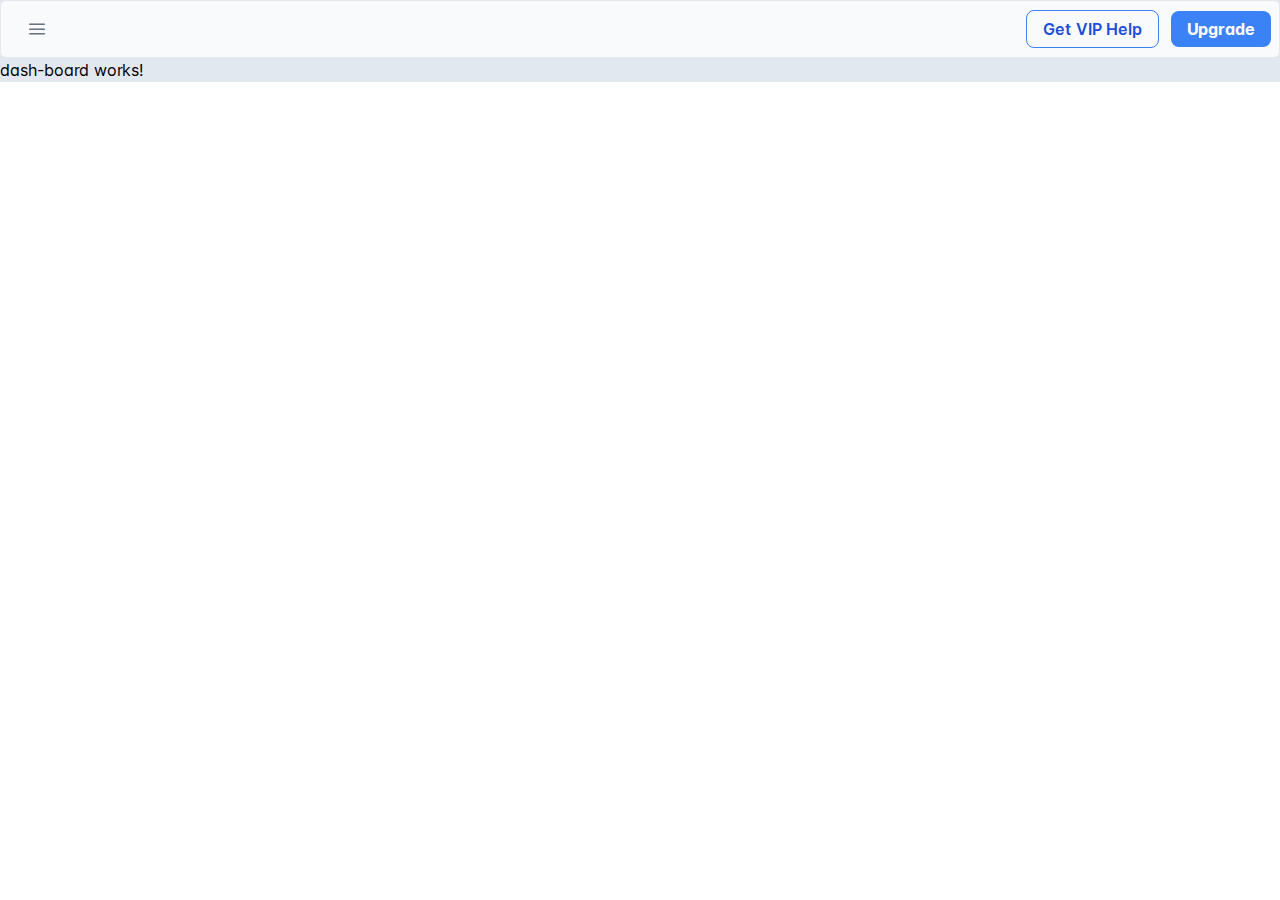
<file: dashboard/index.html>
<!DOCTYPE html><html lang="en" data-critters-container><head>
    <meta charset="utf-8">
    <title>Prj</title>
    <base href="/">
    <meta name="viewport" content="width=device-width, initial-scale=1">
    <link rel="icon" type="image/x-icon" href="favicon.ico">
  <style>@layer tailwind-base,primeng,tailwind-utilities;@layer tailwind-base{*,:before,:after{box-sizing:border-box;border-width:0;border-style:solid;border-color:#e5e7eb}:before,:after{--tw-content: ""}html{line-height:1.5;-webkit-text-size-adjust:100%;-moz-tab-size:4;tab-size:4;font-family:ui-sans-serif,system-ui,sans-serif,"Apple Color Emoji","Segoe UI Emoji",Segoe UI Symbol,"Noto Color Emoji";font-feature-settings:normal;font-variation-settings:normal;-webkit-tap-highlight-color:transparent}body{margin:0;line-height:inherit}a{color:inherit;text-decoration:inherit}button{font-family:inherit;font-feature-settings:inherit;font-variation-settings:inherit;font-size:100%;font-weight:inherit;line-height:inherit;letter-spacing:inherit;color:inherit;margin:0;padding:0}button{text-transform:none}button{-webkit-appearance:button;background-color:transparent;background-image:none}p{margin:0}ul{list-style:none;margin:0;padding:0}button,[role=button]{cursor:pointer}svg{display:block;vertical-align:middle}*,:before,:after{--tw-border-spacing-x: 0;--tw-border-spacing-y: 0;--tw-translate-x: 0;--tw-translate-y: 0;--tw-rotate: 0;--tw-skew-x: 0;--tw-skew-y: 0;--tw-scale-x: 1;--tw-scale-y: 1;--tw-pan-x: ;--tw-pan-y: ;--tw-pinch-zoom: ;--tw-scroll-snap-strictness: proximity;--tw-gradient-from-position: ;--tw-gradient-via-position: ;--tw-gradient-to-position: ;--tw-ordinal: ;--tw-slashed-zero: ;--tw-numeric-figure: ;--tw-numeric-spacing: ;--tw-numeric-fraction: ;--tw-ring-inset: ;--tw-ring-offset-width: 0px;--tw-ring-offset-color: #fff;--tw-ring-color: rgb(59 130 246 / .5);--tw-ring-offset-shadow: 0 0 #0000;--tw-ring-shadow: 0 0 #0000;--tw-shadow: 0 0 #0000;--tw-shadow-colored: 0 0 #0000;--tw-blur: ;--tw-brightness: ;--tw-contrast: ;--tw-grayscale: ;--tw-hue-rotate: ;--tw-invert: ;--tw-saturate: ;--tw-sepia: ;--tw-drop-shadow: ;--tw-backdrop-blur: ;--tw-backdrop-brightness: ;--tw-backdrop-contrast: ;--tw-backdrop-grayscale: ;--tw-backdrop-hue-rotate: ;--tw-backdrop-invert: ;--tw-backdrop-opacity: ;--tw-backdrop-saturate: ;--tw-backdrop-sepia: ;--tw-contain-size: ;--tw-contain-layout: ;--tw-contain-paint: ;--tw-contain-style: }}@layer primeng;@layer tailwind-utilities{.sticky{position:sticky}.top-0{top:0}.mr-3{margin-right:.75rem}.flex{display:flex}.items-stretch{align-items:stretch}.self-center{align-self:center}.rounded-lg{border-radius:.5rem}.border{border-width:1px}.border-blue-500{--tw-border-opacity: 1;border-color:rgb(59 130 246 / var(--tw-border-opacity))}.bg-blue-500{--tw-bg-opacity: 1;background-color:rgb(59 130 246 / var(--tw-bg-opacity))}.bg-slate-200{--tw-bg-opacity: 1;background-color:rgb(226 232 240 / var(--tw-bg-opacity))}.bg-transparent{background-color:transparent}.px-4{padding-left:1rem;padding-right:1rem}.py-1\.5{padding-top:.375rem;padding-bottom:.375rem}.font-bold{font-weight:700}.font-semibold{font-weight:600}.text-blue-700{--tw-text-opacity: 1;color:rgb(29 78 216 / var(--tw-text-opacity))}.text-white{--tw-text-opacity: 1;color:rgb(255 255 255 / var(--tw-text-opacity))}}.hover\:bg-blue-50:hover{--tw-bg-opacity: 1;background-color:rgb(239 246 255 / var(--tw-bg-opacity))}.hover\:bg-blue-700:hover{--tw-bg-opacity: 1;background-color:rgb(29 78 216 / var(--tw-bg-opacity))}:root{font-family:Inter var,sans-serif;font-feature-settings:"cv02","cv03","cv04","cv11";font-variation-settings:normal;--font-family: "Inter var", sans-serif;--font-feature-settings: "cv02", "cv03", "cv04", "cv11";--surface-a: #ffffff;--surface-b: #f9fafb;--surface-c: #f3f4f6;--surface-d: #e5e7eb;--surface-e: #ffffff;--surface-f: #ffffff;--text-color: #4b5563;--text-color-secondary: #6b7280;--primary-color: #3B82F6;--primary-color-text: #ffffff;--surface-0: #ffffff;--surface-50: #f9fafb;--surface-100: #f3f4f6;--surface-200: #e5e7eb;--surface-300: #d1d5db;--surface-400: #9ca3af;--surface-500: #6b7280;--surface-600: #4b5563;--surface-700: #374151;--surface-800: #1f2937;--surface-900: #111827;--gray-50: #f9fafb;--gray-100: #f3f4f6;--gray-200: #e5e7eb;--gray-300: #d1d5db;--gray-400: #9ca3af;--gray-500: #6b7280;--gray-600: #4b5563;--gray-700: #374151;--gray-800: #1f2937;--gray-900: #111827;--content-padding: 1.25rem;--inline-spacing: .5rem;--border-radius: 6px;--surface-ground: #f9fafb;--surface-section: #ffffff;--surface-card: #ffffff;--surface-overlay: #ffffff;--surface-border: #dfe7ef;--surface-hover: #f6f9fc;--focus-ring: 0 0 0 .2rem #BFDBFE;--maskbg: rgba(0, 0, 0, .4);--highlight-bg: #EFF6FF;--highlight-text-color: #1D4ED8;color-scheme:light}@font-face{font-family:Inter var;font-weight:100 900;font-display:swap;font-style:normal;font-named-instance:"Regular";src:url("./media/Inter-roman.var-WIJJYAE4.woff2?v=3.19") format("woff2")}@font-face{font-family:Inter var;font-weight:100 900;font-display:swap;font-style:italic;font-named-instance:"Italic";src:url("./media/Inter-italic.var-SWFAXF2C.woff2?v=3.19") format("woff2")}:root{--blue-50:#f5f9ff;--blue-100:#d0e1fd;--blue-200:#abc9fb;--blue-300:#85b2f9;--blue-400:#609af8;--blue-500:#3b82f6;--blue-600:#326fd1;--blue-700:#295bac;--blue-800:#204887;--blue-900:#183462;--green-50:#f4fcf7;--green-100:#caf1d8;--green-200:#a0e6ba;--green-300:#76db9b;--green-400:#4cd07d;--green-500:#22c55e;--green-600:#1da750;--green-700:#188a42;--green-800:#136c34;--green-900:#0e4f26;--yellow-50:#fefbf3;--yellow-100:#faedc4;--yellow-200:#f6de95;--yellow-300:#f2d066;--yellow-400:#eec137;--yellow-500:#eab308;--yellow-600:#c79807;--yellow-700:#a47d06;--yellow-800:#816204;--yellow-900:#5e4803;--cyan-50:#f3fbfd;--cyan-100:#c3edf5;--cyan-200:#94e0ed;--cyan-300:#65d2e4;--cyan-400:#35c4dc;--cyan-500:#06b6d4;--cyan-600:#059bb4;--cyan-700:#047f94;--cyan-800:#036475;--cyan-900:#024955;--pink-50:#fef6fa;--pink-100:#fad3e7;--pink-200:#f7b0d3;--pink-300:#f38ec0;--pink-400:#f06bac;--pink-500:#ec4899;--pink-600:#c93d82;--pink-700:#a5326b;--pink-800:#822854;--pink-900:#5e1d3d;--indigo-50:#f7f7fe;--indigo-100:#dadafc;--indigo-200:#bcbdf9;--indigo-300:#9ea0f6;--indigo-400:#8183f4;--indigo-500:#6366f1;--indigo-600:#5457cd;--indigo-700:#4547a9;--indigo-800:#363885;--indigo-900:#282960;--teal-50:#f3fbfb;--teal-100:#c7eeea;--teal-200:#9ae0d9;--teal-300:#6dd3c8;--teal-400:#41c5b7;--teal-500:#14b8a6;--teal-600:#119c8d;--teal-700:#0e8174;--teal-800:#0b655b;--teal-900:#084a42;--orange-50:#fff8f3;--orange-100:#feddc7;--orange-200:#fcc39b;--orange-300:#fba86f;--orange-400:#fa8e42;--orange-500:#f97316;--orange-600:#d46213;--orange-700:#ae510f;--orange-800:#893f0c;--orange-900:#642e09;--bluegray-50:#f7f8f9;--bluegray-100:#dadee3;--bluegray-200:#bcc3cd;--bluegray-300:#9fa9b7;--bluegray-400:#818ea1;--bluegray-500:#64748b;--bluegray-600:#556376;--bluegray-700:#465161;--bluegray-800:#37404c;--bluegray-900:#282e38;--purple-50:#fbf7ff;--purple-100:#ead6fd;--purple-200:#dab6fc;--purple-300:#c996fa;--purple-400:#b975f9;--purple-500:#a855f7;--purple-600:#8f48d2;--purple-700:#763cad;--purple-800:#5c2f88;--purple-900:#432263;--red-50:#fff5f5;--red-100:#ffd0ce;--red-200:#ffaca7;--red-300:#ff8780;--red-400:#ff6259;--red-500:#ff3d32;--red-600:#d9342b;--red-700:#b32b23;--red-800:#8c221c;--red-900:#661814;--primary-50:#f5f9ff;--primary-100:#d0e1fd;--primary-200:#abc9fb;--primary-300:#85b2f9;--primary-400:#609af8;--primary-500:#3b82f6;--primary-600:#326fd1;--primary-700:#295bac;--primary-800:#204887;--primary-900:#183462}@layer primeng{*{box-sizing:border-box}.p-component{font-family:var(--font-family);font-feature-settings:var(--font-feature-settings, normal);font-size:1rem;font-weight:400}.p-component:disabled{opacity:.6}.pi{font-size:1rem}.p-icon{width:1rem;height:1rem}.p-menubar{padding:.5rem;background:#f9fafb;color:#4b5563;border:1px solid #e5e7eb;border-radius:6px}.p-menubar .p-menubar-root-list{outline:0 none}.p-menubar .p-menubar-root-list>.p-menuitem>.p-menuitem-content{color:#4b5563;transition:box-shadow .2s;border-radius:6px}.p-menubar .p-menubar-root-list>.p-menuitem>.p-menuitem-content .p-menuitem-link{padding:.75rem 1.25rem;-webkit-user-select:none;user-select:none}.p-menubar .p-menubar-root-list>.p-menuitem>.p-menuitem-content .p-menuitem-link .p-menuitem-text{color:#4b5563}.p-menubar .p-menubar-root-list>.p-menuitem>.p-menuitem-content .p-menuitem-link .p-menuitem-icon{color:#6b7280;margin-right:.5rem}.p-menubar .p-menubar-root-list>.p-menuitem:not(.p-highlight):not(.p-disabled)>.p-menuitem-content:hover{color:#4b5563;background:#f3f4f6}.p-menubar .p-menubar-root-list>.p-menuitem:not(.p-highlight):not(.p-disabled)>.p-menuitem-content:hover .p-menuitem-link .p-menuitem-text{color:#4b5563}.p-menubar .p-menubar-root-list>.p-menuitem:not(.p-highlight):not(.p-disabled)>.p-menuitem-content:hover .p-menuitem-link .p-menuitem-icon{color:#6b7280}.p-menubar .p-menuitem>.p-menuitem-content{color:#4b5563;transition:box-shadow .2s;border-radius:0}.p-menubar .p-menuitem>.p-menuitem-content .p-menuitem-link{color:#4b5563;padding:.75rem 1.25rem;-webkit-user-select:none;user-select:none}.p-menubar .p-menuitem>.p-menuitem-content .p-menuitem-link .p-menuitem-text{color:#4b5563}.p-menubar .p-menuitem>.p-menuitem-content .p-menuitem-link .p-menuitem-icon{color:#6b7280;margin-right:.5rem}.p-menubar .p-menuitem:not(.p-highlight):not(.p-disabled)>.p-menuitem-content:hover{color:#4b5563;background:#f3f4f6}.p-menubar .p-menuitem:not(.p-highlight):not(.p-disabled)>.p-menuitem-content:hover .p-menuitem-link .p-menuitem-text{color:#4b5563}.p-menubar .p-menuitem:not(.p-highlight):not(.p-disabled)>.p-menuitem-content:hover .p-menuitem-link .p-menuitem-icon{color:#6b7280}@media screen and (max-width: 960px){.p-menubar{position:relative}.p-menubar .p-menubar-button{display:flex;width:2rem;height:2rem;color:#6b7280;border-radius:50%;transition:background-color .2s,color .2s,box-shadow .2s}.p-menubar .p-menubar-button:hover{color:#6b7280;background:#f3f4f6}.p-menubar .p-menubar-button:focus{outline:0 none;outline-offset:0;box-shadow:0 0 0 .2rem #bfdbfe}.p-menubar .p-menubar-root-list{position:absolute;display:none;padding:.5rem 0;background:#fff;border:0 none;box-shadow:0 2px 12px #0000001a;width:100%}.p-menubar .p-menubar-root-list .p-menuitem{width:100%;position:static}}}@layer primeng{.p-component,.p-component *{box-sizing:border-box}@-webkit-keyframes p-fadein{0%{opacity:0}to{opacity:1}}button{border-radius:0}.p-icon-wrapper{display:inline-flex}.p-icon{display:inline-block}}@-webkit-keyframes p-icon-spin{0%{-webkit-transform:rotate(0);transform:rotate(0)}to{-webkit-transform:rotate(359deg);transform:rotate(359deg)}}@layer primeng{.p-ripple{overflow:hidden;position:relative}}@font-face{font-family:primeicons;font-display:block;src:url("./media/primeicons-RSSEDYLY.eot");src:url("./media/primeicons-RSSEDYLY.eot?#iefix") format("embedded-opentype"),url("./media/primeicons-4GST5W3O.woff2") format("woff2"),url("./media/primeicons-P53SE5CV.woff") format("woff"),url("./media/primeicons-GEFHGEHP.ttf") format("truetype"),url("./media/primeicons-DHQU4SEP.svg?#primeicons") format("svg");font-weight:400;font-style:normal}.pi{font-family:primeicons;speak:none;font-style:normal;font-weight:400;font-variant:normal;text-transform:none;line-height:1;display:inline-block;-webkit-font-smoothing:antialiased;-moz-osx-font-smoothing:grayscale}.pi:before{--webkit-backface-visibility:hidden;backface-visibility:hidden}@-webkit-keyframes fa-spin{0%{-webkit-transform:rotate(0deg);transform:rotate(0)}to{-webkit-transform:rotate(359deg);transform:rotate(359deg)}}.pi-bars:before{content:"\e91d"}
</style><link rel="stylesheet" href="styles-GAZMDDUE.css" media="print" onload="this.media='all'"><noscript><link rel="stylesheet" href="styles-GAZMDDUE.css"></noscript><style ng-app-id="ng">@layer primeng{.p-menubar{display:flex;align-items:center}.p-menubar ul{margin:0;padding:0;list-style:none}.p-menubar .p-menuitem-link{cursor:pointer;display:flex;align-items:center;text-decoration:none;overflow:hidden;position:relative}.p-menubar .p-menuitem-text{line-height:1}.p-menubar .p-menuitem{position:relative}.p-menubar-root-list{display:flex;align-items:center;flex-wrap:wrap}.p-menubar-root-list>li ul{display:none;z-index:1}.p-menubar-root-list>.p-menuitem-active>p-menubarsub>.p-submenu-list{display:block}.p-menubar .p-submenu-list{display:none;position:absolute;z-index:2}.p-menubar .p-submenu-list>.p-menuitem-active>p-menubarsub>.p-submenu-list{display:block;left:100%;top:0}.p-menubar .p-submenu-list .p-menuitem-link .p-submenu-icon:not(svg){margin-left:auto}.p-menubar .p-menubar-root-list .p-icon-wrapper,.p-menubar .p-submenu-list .p-menuitem-link .p-icon-wrapper{margin-left:auto}.p-menubar .p-menubar-custom,.p-menubar .p-menubar-end{margin-left:auto;align-self:center}.p-menubar-button{display:none;cursor:pointer;align-items:center;justify-content:center}}
</style><style ng-app-id="ng">@layer primeng{.p-sidebar{position:fixed;transition:transform .3s;display:flex;flex-direction:column}.p-sidebar-content{position:relative;overflow-y:auto;flex-grow:1}.p-sidebar-header{display:flex;align-items:center}.p-sidebar-footer{margin-top:auto}.p-sidebar-icon{display:flex;align-items:center;justify-content:center;margin-left:auto}.p-sidebar-left{top:0;left:0;width:20rem;height:100%}.p-sidebar-right{top:0;right:0;width:20rem;height:100%}.p-sidebar-top{top:0;left:0;width:100%;height:10rem}.p-sidebar-bottom{bottom:0;left:0;width:100%;height:10rem}.p-sidebar-full{width:100%;height:100%;top:0;left:0;-webkit-transition:none;transition:none}.p-sidebar-left.p-sidebar-sm,.p-sidebar-right.p-sidebar-sm{width:20rem}.p-sidebar-left.p-sidebar-md,.p-sidebar-right.p-sidebar-md{width:40rem}.p-sidebar-left.p-sidebar-lg,.p-sidebar-right.p-sidebar-lg{width:60rem}.p-sidebar-top.p-sidebar-sm,.p-sidebar-bottom.p-sidebar-sm{height:10rem}.p-sidebar-top.p-sidebar-md,.p-sidebar-bottom.p-sidebar-md{height:20rem}.p-sidebar-top.p-sidebar-lg,.p-sidebar-bottom.p-sidebar-lg{height:30rem}@media screen and (max-width: 64em){.p-sidebar-left.p-sidebar-lg,.p-sidebar-left.p-sidebar-md,.p-sidebar-right.p-sidebar-lg,.p-sidebar-right.p-sidebar-md{width:20rem}}}
</style></head>
  <body><!--nghm-->
    <app-root _nghost-ng-c2283532919 ng-version="18.2.0" ngh="5" ng-server-context="ssg"><base-page _ngcontent-ng-c2283532919 _nghost-ng-c386800309 ngh="4"><div _ngcontent-ng-c386800309 class="bg-slate-200"><p-menubar _ngcontent-ng-c386800309 class="p-element sticky top-0" ngh="2"><div data-pc-section="root" data-pc-name="menubar" class="p-menubar p-component"><div class="p-menubar-start ng-star-inserted"><!----></div><!----><a tabindex="0" role="button" class="p-menubar-button ng-star-inserted" aria-haspopup="true" aria-controls="pn_id_1" aria-label="Navigation" data-pc-section="button"><barsicon class="p-element p-icon-wrapper ng-star-inserted" ngh="0"><svg width="14" height="14" viewBox="0 0 14 14" fill="none" xmlns="http://www.w3.org/2000/svg" class="p-icon" aria-hidden="true"><path fill-rule="evenodd" clip-rule="evenodd" d="M13.3226 3.6129H0.677419C0.497757 3.6129 0.325452 3.54152 0.198411 3.41448C0.0713707 3.28744 0 3.11514 0 2.93548C0 2.75581 0.0713707 2.58351 0.198411 2.45647C0.325452 2.32943 0.497757 2.25806 0.677419 2.25806H13.3226C13.5022 2.25806 13.6745 2.32943 13.8016 2.45647C13.9286 2.58351 14 2.75581 14 2.93548C14 3.11514 13.9286 3.28744 13.8016 3.41448C13.6745 3.54152 13.5022 3.6129 13.3226 3.6129ZM13.3226 7.67741H0.677419C0.497757 7.67741 0.325452 7.60604 0.198411 7.479C0.0713707 7.35196 0 7.17965 0 6.99999C0 6.82033 0.0713707 6.64802 0.198411 6.52098C0.325452 6.39394 0.497757 6.32257 0.677419 6.32257H13.3226C13.5022 6.32257 13.6745 6.39394 13.8016 6.52098C13.9286 6.64802 14 6.82033 14 6.99999C14 7.17965 13.9286 7.35196 13.8016 7.479C13.6745 7.60604 13.5022 7.67741 13.3226 7.67741ZM0.677419 11.7419H13.3226C13.5022 11.7419 13.6745 11.6706 13.8016 11.5435C13.9286 11.4165 14 11.2442 14 11.0645C14 10.8848 13.9286 10.7125 13.8016 10.5855C13.6745 10.4585 13.5022 10.3871 13.3226 10.3871H0.677419C0.497757 10.3871 0.325452 10.4585 0.198411 10.5855C0.0713707 10.7125 0 10.8848 0 11.0645C0 11.2442 0.0713707 11.4165 0.198411 11.5435C0.325452 11.6706 0.497757 11.7419 0.677419 11.7419Z" fill="currentColor"/></svg></barsicon><!----><!----></a><!----><p-menubarsub class="p-element" ngh="1"><ul role="menubar" tabindex="0" data-pc-section="menu" id="pn_id_1" class="p-menubar-root-list"><!----><li role="menuitem" ptooltip class="p-element p-menuitem ng-star-inserted" id="pn_id_1_0" data-pc-section="menuitem" data-p-highlight="false" data-p-focused="false" aria-level="1" aria-setsize="1" aria-posinset="1"><div class="p-menuitem-content" data-pc-section="content"><a pripple class="p-ripple p-element p-menuitem-link ng-star-inserted" target="undefined" data-pc-section="action" tabindex="-1"><span class="p-menuitem-icon pi pi-bars ng-star-inserted" data-pc-section="icon" tabindex="-1"></span><!----><span class="p-menuitem-text ng-star-inserted" id="pn_id_1_0_label" data-pc-section="label"></span><!----><!----><!----><!----></a><!----><!----><!----><!----><!----></div><!----></li><!----><!----><!----></ul></p-menubarsub><div class="p-menubar-end ng-star-inserted"><div _ngcontent-ng-c386800309 class="flex items-stretch ng-star-inserted"><button _ngcontent-ng-c386800309 class="bg-transparent hover:bg-blue-50 text-blue-700 font-semibold py-1.5 px-4 mr-3 border border-blue-500 rounded-lg"> Get VIP Help </button><button _ngcontent-ng-c386800309 class="bg-blue-500 hover:bg-blue-700 text-white font-bold py-1.5 px-4 rounded-lg self-center"> Upgrade </button></div><!----></div><!----><!----></div></p-menubar><router-outlet _ngcontent-ng-c2283532919></router-outlet><app-dash-board _nghost-ng-c3724155662 class="ng-star-inserted" ngh="0"><p _ngcontent-ng-c3724155662>dash-board works!</p></app-dash-board><!----><p-sidebar _ngcontent-ng-c386800309 class="p-element ng-tns-c4029148367-0" ngh="3"><!----></p-sidebar></div></base-page></app-root>
  <script src="polyfills-SCHOHYNV.js" type="module"></script><script src="main-ICWWRKKC.js" type="module"></script>

<script id="ng-state" type="application/json">{"__nghData__":[{},{"t":{"2":"t6"},"c":{"2":[{"i":"t6","r":4,"t":{"0":"t7","1":"t8"},"c":{"0":[],"1":[{"i":"t8","r":2,"c":{"0":[],"3":[{"i":"t9","r":4,"e":{"0":3},"t":{"1":"t10","2":"t16"},"c":{"1":[{"i":"t10","r":1,"t":{"1":"t11","2":"t12","3":"t13","5":"t14","6":"t15"},"c":{"1":[{"i":"t11","r":1}],"2":[{"i":"t13","r":1}],"3":[],"5":[],"6":[]}}],"2":[]}}],"4":[],"5":[]},"t":{"3":"t9","4":"t17","5":"t18"}}]}}]}},{"t":{"1":"t0","2":"t3","5":"t19","6":"t22"},"c":{"1":[{"i":"t0","r":1,"t":{"1":"t1"},"c":{"1":[{"i":"t2","r":0}]}}],"2":[{"i":"t3","r":1,"t":{"2":"t4","3":"t5"},"c":{"2":[{"i":"t4","r":1}],"3":[]}}],"5":[{"i":"t19","r":1,"t":{"1":"t20"},"c":{"1":[{"i":"t21","r":1}]}}],"6":[]}},{"t":{"0":"t23"},"c":{"0":[]}},{"d":[3,4,8],"n":{"6":"0fn4"}},{"n":{"1":"0f2n"},"c":{"1":[{"i":"c3724155662","r":1}]}}]}</script></body></html>
</file>
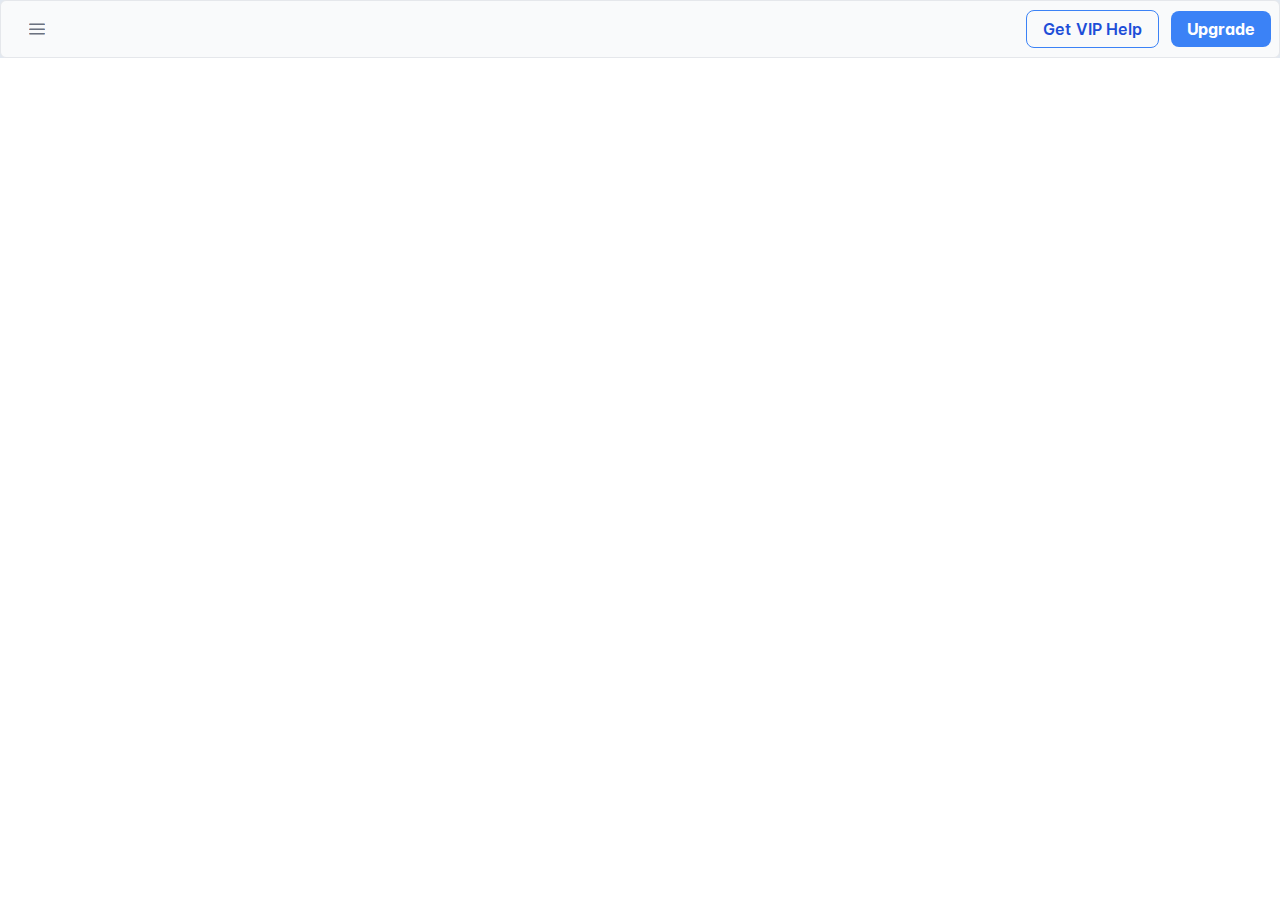
<file: index.csr.html>
<!DOCTYPE html>
<html lang="en" data-critters-container>
  <head>
    <meta charset="utf-8">
    <title>Prj</title>
    <base href="/">
    <meta name="viewport" content="width=device-width, initial-scale=1">
    <link rel="icon" type="image/x-icon" href="favicon.ico">
  <style>@layer tailwind-base,primeng,tailwind-utilities;@layer tailwind-base{*,:before,:after{box-sizing:border-box;border-width:0;border-style:solid;border-color:#e5e7eb}:before,:after{--tw-content:""}html{line-height:1.5;-webkit-text-size-adjust:100%;-moz-tab-size:4;tab-size:4;font-family:ui-sans-serif,system-ui,sans-serif,"Apple Color Emoji","Segoe UI Emoji",Segoe UI Symbol,"Noto Color Emoji";font-feature-settings:normal;font-variation-settings:normal;-webkit-tap-highlight-color:transparent}body{margin:0;line-height:inherit}*,:before,:after{--tw-border-spacing-x:0;--tw-border-spacing-y:0;--tw-translate-x:0;--tw-translate-y:0;--tw-rotate:0;--tw-skew-x:0;--tw-skew-y:0;--tw-scale-x:1;--tw-scale-y:1;--tw-pan-x: ;--tw-pan-y: ;--tw-pinch-zoom: ;--tw-scroll-snap-strictness:proximity;--tw-gradient-from-position: ;--tw-gradient-via-position: ;--tw-gradient-to-position: ;--tw-ordinal: ;--tw-slashed-zero: ;--tw-numeric-figure: ;--tw-numeric-spacing: ;--tw-numeric-fraction: ;--tw-ring-inset: ;--tw-ring-offset-width:0px;--tw-ring-offset-color:#fff;--tw-ring-color:rgb(59 130 246 / .5);--tw-ring-offset-shadow:0 0 #0000;--tw-ring-shadow:0 0 #0000;--tw-shadow:0 0 #0000;--tw-shadow-colored:0 0 #0000;--tw-blur: ;--tw-brightness: ;--tw-contrast: ;--tw-grayscale: ;--tw-hue-rotate: ;--tw-invert: ;--tw-saturate: ;--tw-sepia: ;--tw-drop-shadow: ;--tw-backdrop-blur: ;--tw-backdrop-brightness: ;--tw-backdrop-contrast: ;--tw-backdrop-grayscale: ;--tw-backdrop-hue-rotate: ;--tw-backdrop-invert: ;--tw-backdrop-opacity: ;--tw-backdrop-saturate: ;--tw-backdrop-sepia: ;--tw-contain-size: ;--tw-contain-layout: ;--tw-contain-paint: ;--tw-contain-style: }}@layer primeng;:root{font-family:Inter var,sans-serif;font-feature-settings:"cv02","cv03","cv04","cv11";font-variation-settings:normal;--font-family:"Inter var", sans-serif;--font-feature-settings:"cv02", "cv03", "cv04", "cv11";--surface-a:#ffffff;--surface-b:#f9fafb;--surface-c:#f3f4f6;--surface-d:#e5e7eb;--surface-e:#ffffff;--surface-f:#ffffff;--text-color:#4b5563;--text-color-secondary:#6b7280;--primary-color:#3B82F6;--primary-color-text:#ffffff;--surface-0:#ffffff;--surface-50:#f9fafb;--surface-100:#f3f4f6;--surface-200:#e5e7eb;--surface-300:#d1d5db;--surface-400:#9ca3af;--surface-500:#6b7280;--surface-600:#4b5563;--surface-700:#374151;--surface-800:#1f2937;--surface-900:#111827;--gray-50:#f9fafb;--gray-100:#f3f4f6;--gray-200:#e5e7eb;--gray-300:#d1d5db;--gray-400:#9ca3af;--gray-500:#6b7280;--gray-600:#4b5563;--gray-700:#374151;--gray-800:#1f2937;--gray-900:#111827;--content-padding:1.25rem;--inline-spacing:.5rem;--border-radius:6px;--surface-ground:#f9fafb;--surface-section:#ffffff;--surface-card:#ffffff;--surface-overlay:#ffffff;--surface-border:#dfe7ef;--surface-hover:#f6f9fc;--focus-ring:0 0 0 .2rem #BFDBFE;--maskbg:rgba(0, 0, 0, .4);--highlight-bg:#EFF6FF;--highlight-text-color:#1D4ED8;color-scheme:light}@font-face{font-family:Inter var;font-weight:100 900;font-display:swap;font-style:normal;font-named-instance:"Regular";src:url("./media/Inter-roman.var-WIJJYAE4.woff2?v=3.19") format("woff2")}@font-face{font-family:Inter var;font-weight:100 900;font-display:swap;font-style:italic;font-named-instance:"Italic";src:url("./media/Inter-italic.var-SWFAXF2C.woff2?v=3.19") format("woff2")}:root{--blue-50:#f5f9ff;--blue-100:#d0e1fd;--blue-200:#abc9fb;--blue-300:#85b2f9;--blue-400:#609af8;--blue-500:#3b82f6;--blue-600:#326fd1;--blue-700:#295bac;--blue-800:#204887;--blue-900:#183462;--green-50:#f4fcf7;--green-100:#caf1d8;--green-200:#a0e6ba;--green-300:#76db9b;--green-400:#4cd07d;--green-500:#22c55e;--green-600:#1da750;--green-700:#188a42;--green-800:#136c34;--green-900:#0e4f26;--yellow-50:#fefbf3;--yellow-100:#faedc4;--yellow-200:#f6de95;--yellow-300:#f2d066;--yellow-400:#eec137;--yellow-500:#eab308;--yellow-600:#c79807;--yellow-700:#a47d06;--yellow-800:#816204;--yellow-900:#5e4803;--cyan-50:#f3fbfd;--cyan-100:#c3edf5;--cyan-200:#94e0ed;--cyan-300:#65d2e4;--cyan-400:#35c4dc;--cyan-500:#06b6d4;--cyan-600:#059bb4;--cyan-700:#047f94;--cyan-800:#036475;--cyan-900:#024955;--pink-50:#fef6fa;--pink-100:#fad3e7;--pink-200:#f7b0d3;--pink-300:#f38ec0;--pink-400:#f06bac;--pink-500:#ec4899;--pink-600:#c93d82;--pink-700:#a5326b;--pink-800:#822854;--pink-900:#5e1d3d;--indigo-50:#f7f7fe;--indigo-100:#dadafc;--indigo-200:#bcbdf9;--indigo-300:#9ea0f6;--indigo-400:#8183f4;--indigo-500:#6366f1;--indigo-600:#5457cd;--indigo-700:#4547a9;--indigo-800:#363885;--indigo-900:#282960;--teal-50:#f3fbfb;--teal-100:#c7eeea;--teal-200:#9ae0d9;--teal-300:#6dd3c8;--teal-400:#41c5b7;--teal-500:#14b8a6;--teal-600:#119c8d;--teal-700:#0e8174;--teal-800:#0b655b;--teal-900:#084a42;--orange-50:#fff8f3;--orange-100:#feddc7;--orange-200:#fcc39b;--orange-300:#fba86f;--orange-400:#fa8e42;--orange-500:#f97316;--orange-600:#d46213;--orange-700:#ae510f;--orange-800:#893f0c;--orange-900:#642e09;--bluegray-50:#f7f8f9;--bluegray-100:#dadee3;--bluegray-200:#bcc3cd;--bluegray-300:#9fa9b7;--bluegray-400:#818ea1;--bluegray-500:#64748b;--bluegray-600:#556376;--bluegray-700:#465161;--bluegray-800:#37404c;--bluegray-900:#282e38;--purple-50:#fbf7ff;--purple-100:#ead6fd;--purple-200:#dab6fc;--purple-300:#c996fa;--purple-400:#b975f9;--purple-500:#a855f7;--purple-600:#8f48d2;--purple-700:#763cad;--purple-800:#5c2f88;--purple-900:#432263;--red-50:#fff5f5;--red-100:#ffd0ce;--red-200:#ffaca7;--red-300:#ff8780;--red-400:#ff6259;--red-500:#ff3d32;--red-600:#d9342b;--red-700:#b32b23;--red-800:#8c221c;--red-900:#661814;--primary-50:#f5f9ff;--primary-100:#d0e1fd;--primary-200:#abc9fb;--primary-300:#85b2f9;--primary-400:#609af8;--primary-500:#3b82f6;--primary-600:#326fd1;--primary-700:#295bac;--primary-800:#204887;--primary-900:#183462}@layer primeng{*{box-sizing:border-box}}@layer primeng{@-webkit-keyframes p-fadein{0%{opacity:0}to{opacity:1}}}@-webkit-keyframes p-icon-spin{0%{-webkit-transform:rotate(0);transform:rotate(0)}to{-webkit-transform:rotate(359deg);transform:rotate(359deg)}}@-webkit-keyframes fa-spin{0%{-webkit-transform:rotate(0deg);transform:rotate(0)}to{-webkit-transform:rotate(359deg);transform:rotate(359deg)}}</style><link rel="stylesheet" href="styles-GAZMDDUE.css" media="print" onload="this.media='all'"><noscript><link rel="stylesheet" href="styles-GAZMDDUE.css"></noscript></head>
  <body>
    <app-root></app-root>
  <script src="polyfills-SCHOHYNV.js" type="module"></script><script src="main-ICWWRKKC.js" type="module"></script></body>
</html>
</file>
<file: styles-GAZMDDUE.css>
@layer tailwind-base,primeng,tailwind-utilities;@layer tailwind-base{*,:before,:after{box-sizing:border-box;border-width:0;border-style:solid;border-color:#e5e7eb}:before,:after{--tw-content: ""}html,:host{line-height:1.5;-webkit-text-size-adjust:100%;-moz-tab-size:4;tab-size:4;font-family:ui-sans-serif,system-ui,sans-serif,"Apple Color Emoji","Segoe UI Emoji",Segoe UI Symbol,"Noto Color Emoji";font-feature-settings:normal;font-variation-settings:normal;-webkit-tap-highlight-color:transparent}body{margin:0;line-height:inherit}hr{height:0;color:inherit;border-top-width:1px}abbr:where([title]){text-decoration:underline dotted}h1,h2,h3,h4,h5,h6{font-size:inherit;font-weight:inherit}a{color:inherit;text-decoration:inherit}b,strong{font-weight:bolder}code,kbd,samp,pre{font-family:ui-monospace,SFMono-Regular,Menlo,Monaco,Consolas,Liberation Mono,Courier New,monospace;font-feature-settings:normal;font-variation-settings:normal;font-size:1em}small{font-size:80%}sub,sup{font-size:75%;line-height:0;position:relative;vertical-align:baseline}sub{bottom:-.25em}sup{top:-.5em}table{text-indent:0;border-color:inherit;border-collapse:collapse}button,input,optgroup,select,textarea{font-family:inherit;font-feature-settings:inherit;font-variation-settings:inherit;font-size:100%;font-weight:inherit;line-height:inherit;letter-spacing:inherit;color:inherit;margin:0;padding:0}button,select{text-transform:none}button,input:where([type=button]),input:where([type=reset]),input:where([type=submit]){-webkit-appearance:button;background-color:transparent;background-image:none}:-moz-focusring{outline:auto}:-moz-ui-invalid{box-shadow:none}progress{vertical-align:baseline}::-webkit-inner-spin-button,::-webkit-outer-spin-button{height:auto}[type=search]{-webkit-appearance:textfield;outline-offset:-2px}::-webkit-search-decoration{-webkit-appearance:none}::-webkit-file-upload-button{-webkit-appearance:button;font:inherit}summary{display:list-item}blockquote,dl,dd,h1,h2,h3,h4,h5,h6,hr,figure,p,pre{margin:0}fieldset{margin:0;padding:0}legend{padding:0}ol,ul,menu{list-style:none;margin:0;padding:0}dialog{padding:0}textarea{resize:vertical}input::placeholder,textarea::placeholder{opacity:1;color:#9ca3af}button,[role=button]{cursor:pointer}:disabled{cursor:default}img,svg,video,canvas,audio,iframe,embed,object{display:block;vertical-align:middle}img,video{max-width:100%;height:auto}[hidden]{display:none}*,:before,:after{--tw-border-spacing-x: 0;--tw-border-spacing-y: 0;--tw-translate-x: 0;--tw-translate-y: 0;--tw-rotate: 0;--tw-skew-x: 0;--tw-skew-y: 0;--tw-scale-x: 1;--tw-scale-y: 1;--tw-pan-x: ;--tw-pan-y: ;--tw-pinch-zoom: ;--tw-scroll-snap-strictness: proximity;--tw-gradient-from-position: ;--tw-gradient-via-position: ;--tw-gradient-to-position: ;--tw-ordinal: ;--tw-slashed-zero: ;--tw-numeric-figure: ;--tw-numeric-spacing: ;--tw-numeric-fraction: ;--tw-ring-inset: ;--tw-ring-offset-width: 0px;--tw-ring-offset-color: #fff;--tw-ring-color: rgb(59 130 246 / .5);--tw-ring-offset-shadow: 0 0 #0000;--tw-ring-shadow: 0 0 #0000;--tw-shadow: 0 0 #0000;--tw-shadow-colored: 0 0 #0000;--tw-blur: ;--tw-brightness: ;--tw-contrast: ;--tw-grayscale: ;--tw-hue-rotate: ;--tw-invert: ;--tw-saturate: ;--tw-sepia: ;--tw-drop-shadow: ;--tw-backdrop-blur: ;--tw-backdrop-brightness: ;--tw-backdrop-contrast: ;--tw-backdrop-grayscale: ;--tw-backdrop-hue-rotate: ;--tw-backdrop-invert: ;--tw-backdrop-opacity: ;--tw-backdrop-saturate: ;--tw-backdrop-sepia: ;--tw-contain-size: ;--tw-contain-layout: ;--tw-contain-paint: ;--tw-contain-style: }::backdrop{--tw-border-spacing-x: 0;--tw-border-spacing-y: 0;--tw-translate-x: 0;--tw-translate-y: 0;--tw-rotate: 0;--tw-skew-x: 0;--tw-skew-y: 0;--tw-scale-x: 1;--tw-scale-y: 1;--tw-pan-x: ;--tw-pan-y: ;--tw-pinch-zoom: ;--tw-scroll-snap-strictness: proximity;--tw-gradient-from-position: ;--tw-gradient-via-position: ;--tw-gradient-to-position: ;--tw-ordinal: ;--tw-slashed-zero: ;--tw-numeric-figure: ;--tw-numeric-spacing: ;--tw-numeric-fraction: ;--tw-ring-inset: ;--tw-ring-offset-width: 0px;--tw-ring-offset-color: #fff;--tw-ring-color: rgb(59 130 246 / .5);--tw-ring-offset-shadow: 0 0 #0000;--tw-ring-shadow: 0 0 #0000;--tw-shadow: 0 0 #0000;--tw-shadow-colored: 0 0 #0000;--tw-blur: ;--tw-brightness: ;--tw-contrast: ;--tw-grayscale: ;--tw-hue-rotate: ;--tw-invert: ;--tw-saturate: ;--tw-sepia: ;--tw-drop-shadow: ;--tw-backdrop-blur: ;--tw-backdrop-brightness: ;--tw-backdrop-contrast: ;--tw-backdrop-grayscale: ;--tw-backdrop-hue-rotate: ;--tw-backdrop-invert: ;--tw-backdrop-opacity: ;--tw-backdrop-saturate: ;--tw-backdrop-sepia: ;--tw-contain-size: ;--tw-contain-layout: ;--tw-contain-paint: ;--tw-contain-style: }}@layer primeng;@layer tailwind-utilities{.container{width:100%}@media (min-width: 640px){.container{max-width:640px}}@media (min-width: 768px){.container{max-width:768px}}@media (min-width: 1024px){.container{max-width:1024px}}@media (min-width: 1280px){.container{max-width:1280px}}@media (min-width: 1536px){.container{max-width:1536px}}.visible{visibility:visible}.static{position:static}.sticky{position:sticky}.top-0{top:0}.col-span-1{grid-column:span 1 / span 1}.col-span-2{grid-column:span 2 / span 2}.col-span-3{grid-column:span 3 / span 3}.col-span-4{grid-column:span 4 / span 4}.col-span-5{grid-column:span 5 / span 5}.col-span-6{grid-column:span 6 / span 6}.col-span-9{grid-column:span 9 / span 9}.m-1{margin:.25rem}.m-1\.5{margin:.375rem}.m-2{margin:.5rem}.m-3{margin:.75rem}.m-4{margin:1rem}.mx-1{margin-left:.25rem;margin-right:.25rem}.mx-16{margin-left:4rem;margin-right:4rem}.mx-4{margin-left:1rem;margin-right:1rem}.mx-auto{margin-left:auto;margin-right:auto}.my-2{margin-top:.5rem;margin-bottom:.5rem}.my-4{margin-top:1rem;margin-bottom:1rem}.my-5{margin-top:1.25rem;margin-bottom:1.25rem}.my-6{margin-top:1.5rem;margin-bottom:1.5rem}.my-8{margin-top:2rem;margin-bottom:2rem}.mb-0{margin-bottom:0}.mb-2\.5{margin-bottom:.625rem}.mb-5{margin-bottom:1.25rem}.ml-1\.5{margin-left:.375rem}.ml-16{margin-left:4rem}.ml-2{margin-left:.5rem}.ml-2\.5{margin-left:.625rem}.mr-2{margin-right:.5rem}.mr-3{margin-right:.75rem}.mt-1{margin-top:.25rem}.mt-2{margin-top:.5rem}.mt-2\.5{margin-top:.625rem}.mt-3{margin-top:.75rem}.mt-4{margin-top:1rem}.mt-5{margin-top:1.25rem}.mt-6{margin-top:1.5rem}.mt-8{margin-top:2rem}.box-border{box-sizing:border-box}.block{display:block}.inline{display:inline}.flex{display:flex}.grid{display:grid}.hidden{display:none}.h-1\/2{height:50%}.h-10{height:2.5rem}.h-2\/5{height:40%}.h-3\/5{height:60%}.h-4{height:1rem}.h-44{height:11rem}.h-52{height:13rem}.h-6{height:1.5rem}.h-96{height:24rem}.h-full{height:100%}.w-2\/3{width:66.666667%}.w-full{width:100%}.max-w-sm{max-width:24rem}.cursor-not-allowed{cursor:not-allowed}.grid-flow-col{grid-auto-flow:column}.grid-cols-1{grid-template-columns:repeat(1,minmax(0,1fr))}.grid-cols-10{grid-template-columns:repeat(10,minmax(0,1fr))}.grid-cols-12{grid-template-columns:repeat(12,minmax(0,1fr))}.grid-cols-2{grid-template-columns:repeat(2,minmax(0,1fr))}.grid-cols-3{grid-template-columns:repeat(3,minmax(0,1fr))}.grid-cols-5{grid-template-columns:repeat(5,minmax(0,1fr))}.grid-cols-7{grid-template-columns:repeat(7,minmax(0,1fr))}.grid-cols-9{grid-template-columns:repeat(9,minmax(0,1fr))}.flex-row{flex-direction:row}.content-center{align-content:center}.items-center{align-items:center}.items-stretch{align-items:stretch}.justify-start{justify-content:flex-start}.justify-center{justify-content:center}.justify-between{justify-content:space-between}.justify-items-center{justify-items:center}.justify-items-stretch{justify-items:stretch}.gap-12{gap:3rem}.gap-6{gap:1.5rem}.gap-8{gap:2rem}.gap-x-1{column-gap:.25rem}.gap-y-0{row-gap:0px}.gap-y-2{row-gap:.5rem}.gap-y-4{row-gap:1rem}.gap-y-5{row-gap:1.25rem}.gap-y-7{row-gap:1.75rem}.self-center{align-self:center}.justify-self-start{justify-self:start}.justify-self-end{justify-self:end}.overflow-hidden{overflow:hidden}.rounded{border-radius:.25rem}.rounded-full{border-radius:9999px}.rounded-lg{border-radius:.5rem}.rounded-md{border-radius:.375rem}.rounded-xl{border-radius:.75rem}.border{border-width:1px}.border-2{border-width:2px}.border-b-0{border-bottom-width:0px}.border-l-0{border-left-width:0px}.border-r-0{border-right-width:0px}.border-t-4{border-top-width:4px}.border-dashed{border-style:dashed}.border-blue-500{--tw-border-opacity: 1;border-color:rgb(59 130 246 / var(--tw-border-opacity))}.border-slate-300{--tw-border-opacity: 1;border-color:rgb(203 213 225 / var(--tw-border-opacity))}.border-slate-400{--tw-border-opacity: 1;border-color:rgb(148 163 184 / var(--tw-border-opacity))}.border-slate-500{--tw-border-opacity: 1;border-color:rgb(100 116 139 / var(--tw-border-opacity))}.border-slate-600{--tw-border-opacity: 1;border-color:rgb(71 85 105 / var(--tw-border-opacity))}.border-slate-900{--tw-border-opacity: 1;border-color:rgb(15 23 42 / var(--tw-border-opacity))}.border-t-blue-800{--tw-border-opacity: 1;border-top-color:rgb(30 64 175 / var(--tw-border-opacity))}.bg-blue-200{--tw-bg-opacity: 1;background-color:rgb(191 219 254 / var(--tw-bg-opacity))}.bg-blue-500{--tw-bg-opacity: 1;background-color:rgb(59 130 246 / var(--tw-bg-opacity))}.bg-gray-100{--tw-bg-opacity: 1;background-color:rgb(243 244 246 / var(--tw-bg-opacity))}.bg-sky-100{--tw-bg-opacity: 1;background-color:rgb(224 242 254 / var(--tw-bg-opacity))}.bg-slate-100{--tw-bg-opacity: 1;background-color:rgb(241 245 249 / var(--tw-bg-opacity))}.bg-slate-200{--tw-bg-opacity: 1;background-color:rgb(226 232 240 / var(--tw-bg-opacity))}.bg-slate-300{--tw-bg-opacity: 1;background-color:rgb(203 213 225 / var(--tw-bg-opacity))}.bg-transparent{background-color:transparent}.bg-white{--tw-bg-opacity: 1;background-color:rgb(255 255 255 / var(--tw-bg-opacity))}.object-contain{object-fit:contain}.p-0{padding:0}.p-20{padding:5rem}.p-3{padding:.75rem}.p-5{padding:1.25rem}.px-1{padding-left:.25rem;padding-right:.25rem}.px-2{padding-left:.5rem;padding-right:.5rem}.px-3{padding-left:.75rem;padding-right:.75rem}.px-4{padding-left:1rem;padding-right:1rem}.px-5{padding-left:1.25rem;padding-right:1.25rem}.px-6{padding-left:1.5rem;padding-right:1.5rem}.py-1{padding-top:.25rem;padding-bottom:.25rem}.py-1\.5{padding-top:.375rem;padding-bottom:.375rem}.py-2{padding-top:.5rem;padding-bottom:.5rem}.py-2\.5{padding-top:.625rem;padding-bottom:.625rem}.py-20{padding-top:5rem;padding-bottom:5rem}.py-4{padding-top:1rem;padding-bottom:1rem}.py-5{padding-top:1.25rem;padding-bottom:1.25rem}.pb-0{padding-bottom:0}.pr-3\.5{padding-right:.875rem}.pt-2\.5{padding-top:.625rem}.font-mono{font-family:ui-monospace,SFMono-Regular,Menlo,Monaco,Consolas,Liberation Mono,Courier New,monospace}.font-sans{font-family:ui-sans-serif,system-ui,sans-serif,"Apple Color Emoji","Segoe UI Emoji",Segoe UI Symbol,"Noto Color Emoji"}.text-2xl{font-size:1.5rem;line-height:2rem}.text-base{font-size:1rem;line-height:1.5rem}.text-lg{font-size:1.125rem;line-height:1.75rem}.text-sm{font-size:.875rem;line-height:1.25rem}.text-xs{font-size:.75rem;line-height:1rem}.font-black{font-weight:900}.font-bold{font-weight:700}.font-extrabold{font-weight:800}.font-extralight{font-weight:200}.font-light{font-weight:300}.font-medium{font-weight:500}.font-normal{font-weight:400}.font-semibold{font-weight:600}.text-black{--tw-text-opacity: 1;color:rgb(0 0 0 / var(--tw-text-opacity))}.text-blue-500{--tw-text-opacity: 1;color:rgb(59 130 246 / var(--tw-text-opacity))}.text-blue-700{--tw-text-opacity: 1;color:rgb(29 78 216 / var(--tw-text-opacity))}.text-blue-800{--tw-text-opacity: 1;color:rgb(30 64 175 / var(--tw-text-opacity))}.text-gray-700{--tw-text-opacity: 1;color:rgb(55 65 81 / var(--tw-text-opacity))}.text-slate-600{--tw-text-opacity: 1;color:rgb(71 85 105 / var(--tw-text-opacity))}.text-slate-900{--tw-text-opacity: 1;color:rgb(15 23 42 / var(--tw-text-opacity))}.text-white{--tw-text-opacity: 1;color:rgb(255 255 255 / var(--tw-text-opacity))}.opacity-50{opacity:.5}.shadow-2xl{--tw-shadow: 0 25px 50px -12px rgb(0 0 0 / .25);--tw-shadow-colored: 0 25px 50px -12px var(--tw-shadow-color);box-shadow:var(--tw-ring-offset-shadow, 0 0 #0000),var(--tw-ring-shadow, 0 0 #0000),var(--tw-shadow)}.shadow-lg{--tw-shadow: 0 10px 15px -3px rgb(0 0 0 / .1), 0 4px 6px -4px rgb(0 0 0 / .1);--tw-shadow-colored: 0 10px 15px -3px var(--tw-shadow-color), 0 4px 6px -4px var(--tw-shadow-color);box-shadow:var(--tw-ring-offset-shadow, 0 0 #0000),var(--tw-ring-shadow, 0 0 #0000),var(--tw-shadow)}.transition{transition-property:color,background-color,border-color,text-decoration-color,fill,stroke,opacity,box-shadow,transform,filter,backdrop-filter;transition-timing-function:cubic-bezier(.4,0,.2,1);transition-duration:.15s}.delay-150{transition-delay:.15s}.duration-300{transition-duration:.3s}.ease-in-out{transition-timing-function:cubic-bezier(.4,0,.2,1)}}.hover\:bg-blue-50:hover{--tw-bg-opacity: 1;background-color:rgb(239 246 255 / var(--tw-bg-opacity))}.hover\:bg-blue-700:hover{--tw-bg-opacity: 1;background-color:rgb(29 78 216 / var(--tw-bg-opacity))}.hover\:bg-gray-100:hover{--tw-bg-opacity: 1;background-color:rgb(243 244 246 / var(--tw-bg-opacity))}@media (min-width: 640px){.sm\:col-span-5{grid-column:span 5 / span 5}.sm\:hidden{display:none}.sm\:grid-cols-1{grid-template-columns:repeat(1,minmax(0,1fr))}.sm\:grid-cols-11{grid-template-columns:repeat(11,minmax(0,1fr))}.sm\:px-1{padding-left:.25rem;padding-right:.25rem}.sm\:px-2{padding-left:.5rem;padding-right:.5rem}}@media (min-width: 768px){.md\:col-span-5{grid-column:span 5 / span 5}.md\:hidden{display:none}.md\:grid-cols-1{grid-template-columns:repeat(1,minmax(0,1fr))}.md\:grid-cols-11{grid-template-columns:repeat(11,minmax(0,1fr))}.md\:px-1{padding-left:.25rem;padding-right:.25rem}.md\:px-2{padding-left:.5rem;padding-right:.5rem}.md\:text-sm{font-size:.875rem;line-height:1.25rem}}@media (min-width: 1024px){.lg\:col-span-5{grid-column:span 5 / span 5}.lg\:block{display:block}.lg\:inline{display:inline}.lg\:grid-cols-1{grid-template-columns:repeat(1,minmax(0,1fr))}.lg\:grid-cols-11{grid-template-columns:repeat(11,minmax(0,1fr))}.lg\:px-2{padding-left:.5rem;padding-right:.5rem}.lg\:px-4{padding-left:1rem;padding-right:1rem}.lg\:px-5{padding-left:1.25rem;padding-right:1.25rem}.lg\:text-base{font-size:1rem;line-height:1.5rem}}@media (min-width: 1280px){.xl\:col-span-3{grid-column:span 3 / span 3}.xl\:grid-cols-2{grid-template-columns:repeat(2,minmax(0,1fr))}.xl\:grid-cols-9{grid-template-columns:repeat(9,minmax(0,1fr))}}.rtl\:justify-end:where([dir=rtl],[dir=rtl] *){justify-content:flex-end}@media (prefers-color-scheme: dark){.dark\:text-gray-300{--tw-text-opacity: 1;color:rgb(209 213 219 / var(--tw-text-opacity))}.dark\:hover\:bg-gray-600:hover{--tw-bg-opacity: 1;background-color:rgb(75 85 99 / var(--tw-bg-opacity))}.dark\:hover\:text-white:hover{--tw-text-opacity: 1;color:rgb(255 255 255 / var(--tw-text-opacity))}}:root{font-family:Inter var,sans-serif;font-feature-settings:"cv02","cv03","cv04","cv11";font-variation-settings:normal;--font-family: "Inter var", sans-serif;--font-feature-settings: "cv02", "cv03", "cv04", "cv11";--surface-a: #ffffff;--surface-b: #f9fafb;--surface-c: #f3f4f6;--surface-d: #e5e7eb;--surface-e: #ffffff;--surface-f: #ffffff;--text-color: #4b5563;--text-color-secondary: #6b7280;--primary-color: #3B82F6;--primary-color-text: #ffffff;--surface-0: #ffffff;--surface-50: #f9fafb;--surface-100: #f3f4f6;--surface-200: #e5e7eb;--surface-300: #d1d5db;--surface-400: #9ca3af;--surface-500: #6b7280;--surface-600: #4b5563;--surface-700: #374151;--surface-800: #1f2937;--surface-900: #111827;--gray-50: #f9fafb;--gray-100: #f3f4f6;--gray-200: #e5e7eb;--gray-300: #d1d5db;--gray-400: #9ca3af;--gray-500: #6b7280;--gray-600: #4b5563;--gray-700: #374151;--gray-800: #1f2937;--gray-900: #111827;--content-padding: 1.25rem;--inline-spacing: .5rem;--border-radius: 6px;--surface-ground: #f9fafb;--surface-section: #ffffff;--surface-card: #ffffff;--surface-overlay: #ffffff;--surface-border: #dfe7ef;--surface-hover: #f6f9fc;--focus-ring: 0 0 0 .2rem #BFDBFE;--maskbg: rgba(0, 0, 0, .4);--highlight-bg: #EFF6FF;--highlight-text-color: #1D4ED8;color-scheme:light}@font-face{font-family:Inter var;font-weight:100 900;font-display:swap;font-style:normal;font-named-instance:"Regular";src:url("./media/Inter-roman.var-WIJJYAE4.woff2?v=3.19") format("woff2")}@font-face{font-family:Inter var;font-weight:100 900;font-display:swap;font-style:italic;font-named-instance:"Italic";src:url("./media/Inter-italic.var-SWFAXF2C.woff2?v=3.19") format("woff2")}:root{--blue-50:#f5f9ff;--blue-100:#d0e1fd;--blue-200:#abc9fb;--blue-300:#85b2f9;--blue-400:#609af8;--blue-500:#3b82f6;--blue-600:#326fd1;--blue-700:#295bac;--blue-800:#204887;--blue-900:#183462;--green-50:#f4fcf7;--green-100:#caf1d8;--green-200:#a0e6ba;--green-300:#76db9b;--green-400:#4cd07d;--green-500:#22c55e;--green-600:#1da750;--green-700:#188a42;--green-800:#136c34;--green-900:#0e4f26;--yellow-50:#fefbf3;--yellow-100:#faedc4;--yellow-200:#f6de95;--yellow-300:#f2d066;--yellow-400:#eec137;--yellow-500:#eab308;--yellow-600:#c79807;--yellow-700:#a47d06;--yellow-800:#816204;--yellow-900:#5e4803;--cyan-50:#f3fbfd;--cyan-100:#c3edf5;--cyan-200:#94e0ed;--cyan-300:#65d2e4;--cyan-400:#35c4dc;--cyan-500:#06b6d4;--cyan-600:#059bb4;--cyan-700:#047f94;--cyan-800:#036475;--cyan-900:#024955;--pink-50:#fef6fa;--pink-100:#fad3e7;--pink-200:#f7b0d3;--pink-300:#f38ec0;--pink-400:#f06bac;--pink-500:#ec4899;--pink-600:#c93d82;--pink-700:#a5326b;--pink-800:#822854;--pink-900:#5e1d3d;--indigo-50:#f7f7fe;--indigo-100:#dadafc;--indigo-200:#bcbdf9;--indigo-300:#9ea0f6;--indigo-400:#8183f4;--indigo-500:#6366f1;--indigo-600:#5457cd;--indigo-700:#4547a9;--indigo-800:#363885;--indigo-900:#282960;--teal-50:#f3fbfb;--teal-100:#c7eeea;--teal-200:#9ae0d9;--teal-300:#6dd3c8;--teal-400:#41c5b7;--teal-500:#14b8a6;--teal-600:#119c8d;--teal-700:#0e8174;--teal-800:#0b655b;--teal-900:#084a42;--orange-50:#fff8f3;--orange-100:#feddc7;--orange-200:#fcc39b;--orange-300:#fba86f;--orange-400:#fa8e42;--orange-500:#f97316;--orange-600:#d46213;--orange-700:#ae510f;--orange-800:#893f0c;--orange-900:#642e09;--bluegray-50:#f7f8f9;--bluegray-100:#dadee3;--bluegray-200:#bcc3cd;--bluegray-300:#9fa9b7;--bluegray-400:#818ea1;--bluegray-500:#64748b;--bluegray-600:#556376;--bluegray-700:#465161;--bluegray-800:#37404c;--bluegray-900:#282e38;--purple-50:#fbf7ff;--purple-100:#ead6fd;--purple-200:#dab6fc;--purple-300:#c996fa;--purple-400:#b975f9;--purple-500:#a855f7;--purple-600:#8f48d2;--purple-700:#763cad;--purple-800:#5c2f88;--purple-900:#432263;--red-50:#fff5f5;--red-100:#ffd0ce;--red-200:#ffaca7;--red-300:#ff8780;--red-400:#ff6259;--red-500:#ff3d32;--red-600:#d9342b;--red-700:#b32b23;--red-800:#8c221c;--red-900:#661814;--primary-50:#f5f9ff;--primary-100:#d0e1fd;--primary-200:#abc9fb;--primary-300:#85b2f9;--primary-400:#609af8;--primary-500:#3b82f6;--primary-600:#326fd1;--primary-700:#295bac;--primary-800:#204887;--primary-900:#183462}.p-editor-container .p-editor-toolbar{background:#f9fafb;border-top-right-radius:6px;border-top-left-radius:6px}.p-editor-container .p-editor-toolbar.ql-snow{border:1px solid #e5e7eb}.p-editor-container .p-editor-toolbar.ql-snow .ql-stroke{stroke:#6b7280}.p-editor-container .p-editor-toolbar.ql-snow .ql-fill{fill:#6b7280}.p-editor-container .p-editor-toolbar.ql-snow .ql-picker .ql-picker-label{border:0 none;color:#6b7280}.p-editor-container .p-editor-toolbar.ql-snow .ql-picker .ql-picker-label:hover{color:#4b5563}.p-editor-container .p-editor-toolbar.ql-snow .ql-picker .ql-picker-label:hover .ql-stroke{stroke:#4b5563}.p-editor-container .p-editor-toolbar.ql-snow .ql-picker .ql-picker-label:hover .ql-fill{fill:#4b5563}.p-editor-container .p-editor-toolbar.ql-snow .ql-picker.ql-expanded .ql-picker-label{color:#4b5563}.p-editor-container .p-editor-toolbar.ql-snow .ql-picker.ql-expanded .ql-picker-label .ql-stroke{stroke:#4b5563}.p-editor-container .p-editor-toolbar.ql-snow .ql-picker.ql-expanded .ql-picker-label .ql-fill{fill:#4b5563}.p-editor-container .p-editor-toolbar.ql-snow .ql-picker.ql-expanded .ql-picker-options{background:#fff;border:0 none;box-shadow:0 2px 12px #0000001a;border-radius:6px;padding:.75rem 0}.p-editor-container .p-editor-toolbar.ql-snow .ql-picker.ql-expanded .ql-picker-options .ql-picker-item{color:#4b5563}.p-editor-container .p-editor-toolbar.ql-snow .ql-picker.ql-expanded .ql-picker-options .ql-picker-item:hover{color:#4b5563;background:#f3f4f6}.p-editor-container .p-editor-toolbar.ql-snow .ql-picker.ql-expanded:not(.ql-icon-picker) .ql-picker-item{padding:.75rem 1.25rem}.p-editor-container .p-editor-content{border-bottom-right-radius:6px;border-bottom-left-radius:6px}.p-editor-container .p-editor-content.ql-snow{border:1px solid #e5e7eb}.p-editor-container .p-editor-content .ql-editor{background:#fff;color:#4b5563;border-bottom-right-radius:6px;border-bottom-left-radius:6px}.p-editor-container .ql-snow.ql-toolbar button:hover,.p-editor-container .ql-snow.ql-toolbar button:focus{color:#4b5563}.p-editor-container .ql-snow.ql-toolbar button:hover .ql-stroke,.p-editor-container .ql-snow.ql-toolbar button:focus .ql-stroke{stroke:#4b5563}.p-editor-container .ql-snow.ql-toolbar button:hover .ql-fill,.p-editor-container .ql-snow.ql-toolbar button:focus .ql-fill{fill:#4b5563}.p-editor-container .ql-snow.ql-toolbar button.ql-active,.p-editor-container .ql-snow.ql-toolbar .ql-picker-label.ql-active,.p-editor-container .ql-snow.ql-toolbar .ql-picker-item.ql-selected{color:#3b82f6}.p-editor-container .ql-snow.ql-toolbar button.ql-active .ql-stroke,.p-editor-container .ql-snow.ql-toolbar .ql-picker-label.ql-active .ql-stroke,.p-editor-container .ql-snow.ql-toolbar .ql-picker-item.ql-selected .ql-stroke{stroke:#3b82f6}.p-editor-container .ql-snow.ql-toolbar button.ql-active .ql-fill,.p-editor-container .ql-snow.ql-toolbar .ql-picker-label.ql-active .ql-fill,.p-editor-container .ql-snow.ql-toolbar .ql-picker-item.ql-selected .ql-fill{fill:#3b82f6}.p-editor-container .ql-snow.ql-toolbar button.ql-active .ql-picker-label,.p-editor-container .ql-snow.ql-toolbar .ql-picker-label.ql-active .ql-picker-label,.p-editor-container .ql-snow.ql-toolbar .ql-picker-item.ql-selected .ql-picker-label{color:#3b82f6}@layer primeng{*{box-sizing:border-box}.p-component{font-family:var(--font-family);font-feature-settings:var(--font-feature-settings, normal);font-size:1rem;font-weight:400}.p-component-overlay{background-color:#0006;transition-duration:.2s}.p-disabled,.p-component:disabled{opacity:.6}.p-error{color:#e24c4c}.p-text-secondary{color:#6b7280}.pi{font-size:1rem}.p-icon{width:1rem;height:1rem}.p-link{font-family:var(--font-family);font-feature-settings:var(--font-feature-settings, normal);font-size:1rem;border-radius:6px}.p-link:focus-visible{outline:0 none;outline-offset:0;box-shadow:0 0 0 .2rem #bfdbfe}.p-component-overlay-enter{animation:p-component-overlay-enter-animation .15s forwards}.p-component-overlay-leave{animation:p-component-overlay-leave-animation .15s forwards}@keyframes p-component-overlay-enter-animation{0%{background-color:transparent}to{background-color:var(--maskbg)}}@keyframes p-component-overlay-leave-animation{0%{background-color:var(--maskbg)}to{background-color:transparent}}.p-autocomplete .p-autocomplete-loader{right:.75rem}.p-autocomplete.p-autocomplete-dd .p-autocomplete-loader{right:3.75rem}.p-autocomplete:not(.p-disabled):hover .p-autocomplete-multiple-container{border-color:#3b82f6}.p-autocomplete:not(.p-disabled).p-focus .p-autocomplete-multiple-container{outline:0 none;outline-offset:0;box-shadow:0 0 0 .2rem #bfdbfe;border-color:#3b82f6}.p-autocomplete .p-autocomplete-multiple-container{padding:.375rem .75rem;gap:.5rem}.p-autocomplete .p-autocomplete-multiple-container .p-autocomplete-input-token{padding:.375rem 0}.p-autocomplete .p-autocomplete-multiple-container .p-autocomplete-input-token input{font-family:var(--font-family);font-feature-settings:var(--font-feature-settings, normal);font-size:1rem;color:#4b5563;padding:0;margin:0}.p-autocomplete .p-autocomplete-multiple-container .p-autocomplete-token{padding:.375rem .75rem;background:#e5e7eb;color:#4b5563;border-radius:16px}.p-autocomplete .p-autocomplete-multiple-container .p-autocomplete-token .p-autocomplete-token-icon{margin-left:.5rem}.p-autocomplete .p-autocomplete-multiple-container .p-autocomplete-token.p-focus{background:#d1d5db;color:#4b5563}.p-autocomplete.p-invalid.p-component>.p-inputtext{border-color:#e24c4c}.p-autocomplete-panel{background:#fff;color:#4b5563;border:0 none;border-radius:6px;box-shadow:0 2px 12px #0000001a}.p-autocomplete-panel .p-autocomplete-items{padding:.75rem 0}.p-autocomplete-panel .p-autocomplete-items .p-autocomplete-item{margin:0;padding:.75rem 1.25rem;border:0 none;color:#4b5563;background:transparent;transition:box-shadow .2s;border-radius:0}.p-autocomplete-panel .p-autocomplete-items .p-autocomplete-item:first-child{margin-top:0}.p-autocomplete-panel .p-autocomplete-items .p-autocomplete-item.p-highlight{color:#1d4ed8;background:#eff6ff}.p-autocomplete-panel .p-autocomplete-items .p-autocomplete-item.p-highlight.p-focus{background:#3b82f63d}.p-autocomplete-panel .p-autocomplete-items .p-autocomplete-item:not(.p-highlight):not(.p-disabled).p-focus{color:#4b5563;background:#e5e7eb}.p-autocomplete-panel .p-autocomplete-items .p-autocomplete-item:not(.p-highlight):not(.p-disabled):hover{color:#4b5563;background:#f3f4f6}.p-autocomplete-panel .p-autocomplete-items .p-autocomplete-item-group{margin:0;padding:.75rem 1.25rem;color:#374151;background:#fff;font-weight:700}.p-autocomplete-panel .p-autocomplete-items .p-autocomplete-empty-message{padding:.75rem 1.25rem;color:#4b5563;background:transparent}p-autocomplete.ng-dirty.ng-invalid>.p-autocomplete>.p-inputtext{border-color:#e24c4c}p-autocomplete.p-autocomplete-clearable .p-inputtext{padding-right:2.5rem}p-autocomplete.p-autocomplete-clearable .p-autocomplete-clear-icon{color:#6b7280;right:.75rem}p-autocomplete.p-autocomplete-clearable .p-autocomplete-dd .p-autocomplete-clear-icon{color:#6b7280;right:3.75rem}p-calendar.ng-dirty.ng-invalid>.p-calendar>.p-inputtext{border-color:#e24c4c}.p-calendar:not(.p-calendar-disabled).p-focus>.p-inputtext{outline:0 none;outline-offset:0;box-shadow:0 0 0 .2rem #bfdbfe;border-color:#3b82f6}.p-datepicker{padding:.5rem;background:#fff;color:#4b5563;border:1px solid #d1d5db;border-radius:6px}.p-datepicker:not(.p-datepicker-inline){background:#fff;border:0 none;box-shadow:0 2px 12px #0000001a}.p-datepicker:not(.p-datepicker-inline) .p-datepicker-header{background:#fff}.p-datepicker .p-datepicker-header{padding:.5rem;color:#4b5563;background:#fff;font-weight:600;margin:0;border-bottom:1px solid #e5e7eb;border-top-right-radius:6px;border-top-left-radius:6px}.p-datepicker .p-datepicker-header .p-datepicker-prev,.p-datepicker .p-datepicker-header .p-datepicker-next{width:2rem;height:2rem;color:#6b7280;border:0 none;background:transparent;border-radius:50%;transition:background-color .2s,color .2s,box-shadow .2s}.p-datepicker .p-datepicker-header .p-datepicker-prev:enabled:hover,.p-datepicker .p-datepicker-header .p-datepicker-next:enabled:hover{color:#374151;border-color:transparent;background:#f3f4f6}.p-datepicker .p-datepicker-header .p-datepicker-prev:focus-visible,.p-datepicker .p-datepicker-header .p-datepicker-next:focus-visible{outline:0 none;outline-offset:0;box-shadow:0 0 0 .2rem #bfdbfe}.p-datepicker .p-datepicker-header .p-datepicker-title{line-height:2rem}.p-datepicker .p-datepicker-header .p-datepicker-title .p-datepicker-year,.p-datepicker .p-datepicker-header .p-datepicker-title .p-datepicker-month{color:#4b5563;transition:background-color .2s,color .2s,box-shadow .2s;font-weight:600;padding:.5rem}.p-datepicker .p-datepicker-header .p-datepicker-title .p-datepicker-year:enabled:hover,.p-datepicker .p-datepicker-header .p-datepicker-title .p-datepicker-month:enabled:hover{color:#3b82f6}.p-datepicker .p-datepicker-header .p-datepicker-title .p-datepicker-month{margin-right:.5rem}.p-datepicker table{font-size:1rem;margin:.5rem 0}.p-datepicker table th{padding:.5rem}.p-datepicker table th>span{width:2.5rem;height:2.5rem}.p-datepicker table td{padding:.5rem}.p-datepicker table td>span{width:2.5rem;height:2.5rem;border-radius:50%;transition:box-shadow .2s;border:1px solid transparent}.p-datepicker table td>span.p-highlight{color:#1d4ed8;background:#eff6ff}.p-datepicker table td>span:focus{outline:0 none;outline-offset:0;box-shadow:0 0 0 .2rem #bfdbfe}.p-datepicker table td.p-datepicker-today>span{background:#d1d5db;color:#4b5563;border-color:transparent}.p-datepicker table td.p-datepicker-today>span.p-highlight{color:#1d4ed8;background:#eff6ff}.p-datepicker .p-datepicker-buttonbar{padding:1rem 0;border-top:1px solid #e5e7eb}.p-datepicker .p-datepicker-buttonbar .p-button{width:auto}.p-datepicker .p-timepicker{border-top:1px solid #e5e7eb;padding:.5rem}.p-datepicker .p-timepicker button{width:2rem;height:2rem;color:#6b7280;border:0 none;background:transparent;border-radius:50%;transition:background-color .2s,color .2s,box-shadow .2s}.p-datepicker .p-timepicker button:enabled:hover{color:#374151;border-color:transparent;background:#f3f4f6}.p-datepicker .p-timepicker button:focus-visible{outline:0 none;outline-offset:0;box-shadow:0 0 0 .2rem #bfdbfe}.p-datepicker .p-timepicker button:last-child{margin-top:.2em}.p-datepicker .p-timepicker span{font-size:1.25rem}.p-datepicker .p-timepicker>div{padding:0 .5rem}.p-datepicker.p-datepicker-timeonly .p-timepicker{border-top:0 none}.p-datepicker .p-monthpicker{margin:.5rem 0}.p-datepicker .p-monthpicker .p-monthpicker-month{padding:.5rem;transition:box-shadow .2s;border-radius:6px}.p-datepicker .p-monthpicker .p-monthpicker-month.p-highlight{color:#1d4ed8;background:#eff6ff}.p-datepicker .p-yearpicker{margin:.5rem 0}.p-datepicker .p-yearpicker .p-yearpicker-year{padding:.5rem;transition:box-shadow .2s;border-radius:6px}.p-datepicker .p-yearpicker .p-yearpicker-year.p-highlight{color:#1d4ed8;background:#eff6ff}.p-datepicker.p-datepicker-multiple-month .p-datepicker-group{border-left:1px solid #e5e7eb;padding-right:.5rem;padding-left:.5rem;padding-top:0;padding-bottom:0}.p-datepicker.p-datepicker-multiple-month .p-datepicker-group:first-child{padding-left:0;border-left:0 none}.p-datepicker.p-datepicker-multiple-month .p-datepicker-group:last-child{padding-right:0}.p-datepicker:not(.p-disabled) table td span:not(.p-highlight):not(.p-disabled):hover{background:#f3f4f6}.p-datepicker:not(.p-disabled) table td span:not(.p-highlight):not(.p-disabled):focus{outline:0 none;outline-offset:0;box-shadow:0 0 0 .2rem #bfdbfe}.p-datepicker:not(.p-disabled) .p-monthpicker .p-monthpicker-month:not(.p-disabled):not(.p-highlight):hover{background:#f3f4f6}.p-datepicker:not(.p-disabled) .p-monthpicker .p-monthpicker-month:not(.p-disabled):focus{outline:0 none;outline-offset:0;box-shadow:0 0 0 .2rem #bfdbfe}.p-datepicker:not(.p-disabled) .p-yearpicker .p-yearpicker-year:not(.p-disabled):not(.p-highlight):hover{background:#f3f4f6}.p-datepicker:not(.p-disabled) .p-yearpicker .p-yearpicker-year:not(.p-disabled):focus{outline:0 none;outline-offset:0;box-shadow:0 0 0 .2rem #bfdbfe}p-calendar.p-calendar-clearable .p-inputtext{padding-right:2.5rem}p-calendar.p-calendar-clearable .p-calendar-clear-icon{color:#6b7280;right:.75rem}p-calendar.p-calendar-clearable .p-calendar-w-btn .p-calendar-clear-icon{color:#6b7280;right:3.75rem}@media screen and (max-width: 769px){.p-datepicker table th,.p-datepicker table td{padding:0}}.p-cascadeselect{background:#fff;border:1px solid #d1d5db;transition:background-color .2s,color .2s,border-color .2s,box-shadow .2s;border-radius:6px}.p-cascadeselect:not(.p-disabled):hover{border-color:#3b82f6}.p-cascadeselect:not(.p-disabled).p-focus{outline:0 none;outline-offset:0;box-shadow:0 0 0 .2rem #bfdbfe;border-color:#3b82f6}.p-cascadeselect .p-cascadeselect-label{background:transparent;border:0 none;padding:.75rem}.p-cascadeselect .p-cascadeselect-label.p-placeholder{color:#6b7280}.p-cascadeselect .p-cascadeselect-label:enabled:focus{outline:0 none;box-shadow:none}.p-cascadeselect .p-cascadeselect-trigger{background:transparent;color:#6b7280;width:3rem;border-top-right-radius:6px;border-bottom-right-radius:6px}.p-cascadeselect.p-invalid.p-component{border-color:#e24c4c}.p-cascadeselect.p-variant-filled{background-color:#f3f4f6}.p-cascadeselect.p-variant-filled:enabled:hover{background-color:#f3f4f6}.p-cascadeselect.p-variant-filled:enabled:focus{background-color:#fff}.p-cascadeselect-panel{background:#fff;color:#4b5563;border:0 none;border-radius:6px;box-shadow:0 2px 12px #0000001a}.p-cascadeselect-panel .p-cascadeselect-items{padding:.75rem 0}.p-cascadeselect-panel .p-cascadeselect-items .p-cascadeselect-item{margin:0;border:0 none;color:#4b5563;background:transparent;transition:box-shadow .2s;border-radius:0}.p-cascadeselect-panel .p-cascadeselect-items .p-cascadeselect-item:first-child{margin-top:0}.p-cascadeselect-panel .p-cascadeselect-items .p-cascadeselect-item.p-highlight{color:#1d4ed8;background:#eff6ff}.p-cascadeselect-panel .p-cascadeselect-items .p-cascadeselect-item.p-highlight.p-focus{background:#3b82f63d}.p-cascadeselect-panel .p-cascadeselect-items .p-cascadeselect-item:not(.p-highlight):not(.p-disabled).p-focus{color:#4b5563;background:#e5e7eb}.p-cascadeselect-panel .p-cascadeselect-items .p-cascadeselect-item:not(.p-highlight):not(.p-disabled):hover{color:#4b5563;background:#f3f4f6}.p-cascadeselect-panel .p-cascadeselect-items .p-cascadeselect-item .p-cascadeselect-item-content{padding:.75rem 1.25rem}.p-cascadeselect-panel .p-cascadeselect-items .p-cascadeselect-item .p-cascadeselect-group-icon{font-size:.875rem}.p-input-filled .p-cascadeselect{background:#f3f4f6}.p-input-filled .p-cascadeselect:not(.p-disabled):hover{background-color:#f3f4f6}.p-input-filled .p-cascadeselect:not(.p-disabled).p-focus{background-color:#fff}p-cascadeselect.ng-dirty.ng-invalid>.p-cascadeselect{border-color:#e24c4c}p-cascadeselect.p-cascadeselect-clearable .p-cascadeselect-label{padding-right:.75rem}p-cascadeselect.p-cascadeselect-clearable .p-cascadeselect-clear-icon{color:#6b7280;right:3rem}.p-overlay-modal .p-cascadeselect-sublist .p-cascadeselect-panel{box-shadow:none;border-radius:0;padding:.25rem 0 .25rem .5rem}.p-overlay-modal .p-cascadeselect-item-active>.p-cascadeselect-item-content .p-cascadeselect-group-icon{transform:rotate(90deg)}.p-checkbox{width:22px;height:22px}.p-checkbox .p-checkbox-box{border:2px solid #d1d5db;background:#fff;width:22px;height:22px;color:#4b5563;border-radius:6px;transition:background-color .2s,color .2s,border-color .2s,box-shadow .2s;outline-color:transparent}.p-checkbox .p-checkbox-box .p-checkbox-icon{transition-duration:.2s;color:#fff;font-size:14px}.p-checkbox .p-checkbox-box .p-icon{width:14px;height:14px}.p-checkbox .p-checkbox-box.p-highlight{border-color:#3b82f6;background:#3b82f6}.p-checkbox:not(.p-checkbox-disabled) .p-checkbox-box:hover{border-color:#3b82f6}.p-checkbox:not(.p-checkbox-disabled) .p-checkbox-box.p-focus{outline:0 none;outline-offset:0;box-shadow:0 0 0 .2rem #bfdbfe;border-color:#3b82f6}.p-checkbox:not(.p-checkbox-disabled) .p-checkbox-box.p-highlight:hover{border-color:#1d4ed8;background:#1d4ed8;color:#fff}.p-checkbox.p-variant-filled .p-checkbox-box{background-color:#f3f4f6}.p-checkbox.p-variant-filled .p-checkbox-box.p-highlight{background:#3b82f6}.p-checkbox.p-variant-filled:not(.p-checkbox-disabled) .p-checkbox-box:hover{background-color:#f3f4f6}.p-checkbox.p-variant-filled:not(.p-checkbox-disabled) .p-checkbox-box.p-highlight:hover{background:#1d4ed8}p-checkbox.ng-dirty.ng-invalid>.p-checkbox>.p-checkbox-box{border-color:#e24c4c}.p-input-filled .p-checkbox .p-checkbox-box{background-color:#f3f4f6}.p-input-filled .p-checkbox .p-checkbox-box.p-highlight{background:#3b82f6}.p-input-filled .p-checkbox:not(.p-checkbox-disabled) .p-checkbox-box:hover{background-color:#f3f4f6}.p-input-filled .p-checkbox:not(.p-checkbox-disabled) .p-checkbox-box.p-highlight:hover{background:#1d4ed8}.p-checkbox-label{margin-left:.5rem}p-tristatecheckbox.ng-dirty.ng-invalid>.p-checkbox>.p-checkbox-box{border-color:#e24c4c}.p-chips:not(.p-disabled):hover .p-chips-multiple-container{border-color:#3b82f6}.p-chips:not(.p-disabled).p-focus .p-chips-multiple-container{outline:0 none;outline-offset:0;box-shadow:0 0 0 .2rem #bfdbfe;border-color:#3b82f6}.p-chips .p-chips-multiple-container{padding:.375rem .75rem;gap:.5rem}.p-chips .p-chips-multiple-container .p-chips-token{padding:.375rem .75rem;margin-right:.5rem;background:#e5e7eb;color:#4b5563;border-radius:16px}.p-chips .p-chips-multiple-container .p-chips-token.p-focus{background:#d1d5db;color:#4b5563}.p-chips .p-chips-multiple-container .p-chips-token .p-chips-token-icon{margin-left:.5rem}.p-chips .p-chips-multiple-container .p-chips-input-token{padding:.375rem 0}.p-chips .p-chips-multiple-container .p-chips-input-token input{font-family:var(--font-family);font-feature-settings:var(--font-feature-settings, normal);font-size:1rem;color:#4b5563;padding:0;margin:0}p-chips.ng-dirty.ng-invalid>.p-chips>.p-inputtext{border-color:#e24c4c}p-chips.p-chips-clearable .p-inputtext{padding-right:1.75rem}p-chips.p-chips-clearable .p-chips-clear-icon{color:#6b7280;right:.75rem}.p-colorpicker-preview,.p-fluid .p-colorpicker-preview.p-inputtext{width:2rem;height:2rem}.p-colorpicker-panel{background:#323232;border:1px solid #191919}.p-colorpicker-panel .p-colorpicker-color-handle,.p-colorpicker-panel .p-colorpicker-hue-handle{border-color:#fff}.p-colorpicker-overlay-panel{box-shadow:0 2px 12px #0000001a}.p-dropdown{background:#fff;border:1px solid #d1d5db;transition:background-color .2s,color .2s,border-color .2s,box-shadow .2s;border-radius:6px}.p-dropdown:not(.p-disabled):hover{border-color:#3b82f6}.p-dropdown:not(.p-disabled).p-focus{outline:0 none;outline-offset:0;box-shadow:0 0 0 .2rem #bfdbfe;border-color:#3b82f6}.p-dropdown.p-dropdown-clearable .p-dropdown-label{padding-right:1.75rem}.p-dropdown .p-dropdown-label{background:transparent;border:0 none}.p-dropdown .p-dropdown-label.p-placeholder{color:#6b7280}.p-dropdown .p-dropdown-label:focus,.p-dropdown .p-dropdown-label:enabled:focus{outline:0 none;box-shadow:none}.p-dropdown .p-dropdown-trigger{background:transparent;color:#6b7280;width:3rem;border-top-right-radius:6px;border-bottom-right-radius:6px}.p-dropdown .p-dropdown-clear-icon{color:#6b7280;right:3rem}.p-dropdown.p-invalid.p-component{border-color:#e24c4c}.p-dropdown.p-variant-filled{background-color:#f3f4f6}.p-dropdown.p-variant-filled:enabled:hover{background-color:#f3f4f6}.p-dropdown.p-variant-filled:enabled:focus{background-color:#fff}.p-dropdown-panel{background:#fff;color:#4b5563;border:0 none;border-radius:6px;box-shadow:0 2px 12px #0000001a}.p-dropdown-panel .p-dropdown-header{padding:.75rem 1.25rem;border-bottom:1px solid #e5e7eb;color:#374151;background:#f9fafb;margin:0;border-top-right-radius:6px;border-top-left-radius:6px}.p-dropdown-panel .p-dropdown-header .p-dropdown-filter{padding-right:1.75rem;margin-right:-1.75rem}.p-dropdown-panel .p-dropdown-header .p-dropdown-filter-icon{right:.75rem;color:#6b7280}.p-dropdown-panel .p-dropdown-items{padding:.75rem 0}.p-dropdown-panel .p-dropdown-items .p-dropdown-item{margin:0;padding:.75rem 1.25rem;border:0 none;color:#4b5563;background:transparent;transition:box-shadow .2s;border-radius:0}.p-dropdown-panel .p-dropdown-items .p-dropdown-item:first-child{margin-top:0}.p-dropdown-panel .p-dropdown-items .p-dropdown-item.p-highlight{color:#1d4ed8;background:#eff6ff}.p-dropdown-panel .p-dropdown-items .p-dropdown-item.p-highlight.p-focus{background:#3b82f63d}.p-dropdown-panel .p-dropdown-items .p-dropdown-item:not(.p-highlight):not(.p-disabled).p-focus{color:#4b5563;background:#e5e7eb}.p-dropdown-panel .p-dropdown-items .p-dropdown-item:not(.p-highlight):not(.p-disabled):hover{color:#4b5563;background:#f3f4f6}.p-dropdown-panel .p-dropdown-items .p-dropdown-item-group{margin:0;padding:.75rem 1.25rem;color:#374151;background:#fff;font-weight:700}.p-dropdown-panel .p-dropdown-items .p-dropdown-empty-message{padding:.75rem 1.25rem;color:#4b5563;background:transparent}.p-input-filled .p-dropdown{background:#f3f4f6}.p-input-filled .p-dropdown:not(.p-disabled):hover{background-color:#f3f4f6}.p-input-filled .p-dropdown:not(.p-disabled).p-focus{background-color:#fff}.p-input-filled .p-dropdown:not(.p-disabled).p-focus .p-inputtext{background-color:transparent}p-dropdown.ng-dirty.ng-invalid>.p-dropdown{border-color:#e24c4c}.p-icon-field .p-input-icon{position:absolute;top:50%;margin-top:-.5rem}.p-inputgroup-addon{background:#f3f4f6;color:#6b7280;border-top:1px solid #d1d5db;border-left:1px solid #d1d5db;border-bottom:1px solid #d1d5db;padding:.75rem;min-width:3rem}.p-inputgroup-addon:last-child{border-right:1px solid #d1d5db}.p-inputgroup>.p-component,.p-inputgroup>.p-inputwrapper>.p-inputtext,.p-inputgroup>.p-float-label>.p-component{border-radius:0;margin:0}.p-inputgroup>.p-component+.p-inputgroup-addon,.p-inputgroup>.p-inputwrapper>.p-inputtext+.p-inputgroup-addon,.p-inputgroup>.p-float-label>.p-component+.p-inputgroup-addon{border-left:0 none}.p-inputgroup>.p-component:focus,.p-inputgroup>.p-inputwrapper>.p-inputtext:focus,.p-inputgroup>.p-float-label>.p-component:focus{z-index:1}.p-inputgroup>.p-component:focus~label,.p-inputgroup>.p-inputwrapper>.p-inputtext:focus~label,.p-inputgroup>.p-float-label>.p-component:focus~label{z-index:1}.p-inputgroup-addon:first-child,.p-inputgroup button:first-child,.p-inputgroup input:first-child,.p-inputgroup>.p-inputwrapper:first-child>.p-component,.p-inputgroup>.p-inputwrapper:first-child>.p-component>.p-inputtext{border-top-left-radius:6px;border-bottom-left-radius:6px}.p-inputgroup .p-float-label:first-child input{border-top-left-radius:6px;border-bottom-left-radius:6px}.p-inputgroup-addon:last-child,.p-inputgroup button:last-child,.p-inputgroup input:last-child,.p-inputgroup>.p-inputwrapper:last-child>.p-component,.p-inputgroup>.p-inputwrapper:last-child>.p-component>.p-inputtext{border-top-right-radius:6px;border-bottom-right-radius:6px}.p-inputgroup .p-float-label:last-child input{border-top-right-radius:6px;border-bottom-right-radius:6px}.p-fluid .p-inputgroup .p-button{width:auto}.p-fluid .p-inputgroup .p-button.p-button-icon-only{width:3rem}.p-icon-field-left .p-input-icon:first-of-type{left:.75rem;color:#6b7280}.p-icon-field-right .p-input-icon:last-of-type{right:.75rem;color:#6b7280}p-inputmask.ng-dirty.ng-invalid>.p-inputtext{border-color:#e24c4c}p-inputmask.p-inputmask-clearable .p-inputtext{padding-right:2.5rem}p-inputmask.p-inputmask-clearable .p-inputmask-clear-icon{color:#6b7280;right:.75rem}.p-inputmask.p-variant-filled{background-color:#f3f4f6}.p-inputmask.p-variant-filled:enabled:hover{background-color:#f3f4f6}.p-inputmask.p-variant-filled:enabled:focus{background-color:#fff}p-inputnumber.ng-dirty.ng-invalid>.p-inputnumber>.p-inputtext{border-color:#e24c4c}p-inputnumber.p-inputnumber-clearable .p-inputnumber-input{padding-right:2.5rem}p-inputnumber.p-inputnumber-clearable .p-inputnumber-clear-icon{color:#6b7280;right:.75rem}p-inputnumber.p-inputnumber-clearable .p-inputnumber-buttons-stacked .p-inputnumber-clear-icon{right:3.75rem}p-inputnumber.p-inputnumber-clearable .p-inputnumber-buttons-horizontal .p-inputnumber-clear-icon{right:3.75rem}p-inputnumber.p-inputnumber.p-variant-filled>.p-inputnumber-input{background-color:#f3f4f6}p-inputnumber.p-inputnumber.p-variant-filled>.p-inputnumber-input:enabled:hover{background-color:#f3f4f6}p-inputnumber.p-inputnumber.p-variant-filled>.p-inputnumber-input:enabled:focus{background-color:#fff}.p-inputotp{display:flex;align-items:center;gap:.5rem}.p-inputotp-input{text-align:center;width:2.5rem}.p-inputswitch{width:3rem;height:1.75rem}.p-inputswitch .p-inputswitch-slider{background:#d1d5db;transition:background-color .2s,color .2s,border-color .2s,box-shadow .2s;border-radius:30px}.p-inputswitch .p-inputswitch-slider:before{background:#fff;width:1.25rem;height:1.25rem;left:.25rem;margin-top:-.625rem;border-radius:50%;transition-duration:.2s}.p-inputswitch.p-inputswitch-checked .p-inputswitch-slider:before{transform:translate(1.25rem)}.p-inputswitch.p-focus .p-inputswitch-slider{outline:0 none;outline-offset:0;box-shadow:0 0 0 .2rem #bfdbfe}.p-inputswitch:not(.p-disabled):hover .p-inputswitch-slider{background:#b7bcc5}.p-inputswitch.p-inputswitch-checked .p-inputswitch-slider{background:#3b82f6}.p-inputswitch.p-inputswitch-checked .p-inputswitch-slider:before{background:#fff}.p-inputswitch.p-inputswitch-checked:not(.p-disabled):hover .p-inputswitch-slider{background:#2563eb}p-inputswitch.ng-dirty.ng-invalid>.p-inputswitch>.p-inputswitch-slider{border-color:#e24c4c}.p-inputtext{font-family:var(--font-family);font-feature-settings:var(--font-feature-settings, normal);font-size:1rem;color:#4b5563;background:#fff;padding:.75rem;border:1px solid #d1d5db;transition:background-color .2s,color .2s,border-color .2s,box-shadow .2s;appearance:none;border-radius:6px}.p-inputtext:enabled:hover{border-color:#3b82f6}.p-inputtext:enabled:focus{outline:0 none;outline-offset:0;box-shadow:0 0 0 .2rem #bfdbfe;border-color:#3b82f6}.p-inputtext.ng-dirty.ng-invalid{border-color:#e24c4c}.p-inputtext.p-variant-filled{background-color:#f3f4f6}.p-inputtext.p-variant-filled:enabled:hover{background-color:#f3f4f6}.p-inputtext.p-variant-filled:enabled:focus{background-color:#fff}.p-inputtext.p-inputtext-sm{font-size:.875rem;padding:.65625rem}.p-inputtext.p-inputtext-lg{font-size:1.25rem;padding:.9375rem}.p-float-label>label{left:.75rem;color:#6b7280;transition-duration:.2s}.p-float-label>.ng-invalid.ng-dirty+label{color:#e24c4c}.p-input-icon-left>.p-icon-wrapper.p-icon,.p-input-icon-left>i:first-of-type{left:.75rem;color:#6b7280}.p-input-icon-left>.p-inputtext{padding-left:2.5rem}.p-input-icon-left.p-float-label>label{left:2.5rem}.p-input-icon-right>.p-icon-wrapper,.p-input-icon-right>i:last-of-type{right:.75rem;color:#6b7280}.p-input-icon-right>.p-inputtext{padding-right:2.5rem}.p-icon-field-left>.p-inputtext{padding-left:2.5rem}.p-icon-field-left.p-float-label>label{left:2.5rem}.p-icon-field-right>.p-inputtext{padding-right:2.5rem}::-webkit-input-placeholder{color:#6b7280}:-moz-placeholder{color:#6b7280}::-moz-placeholder{color:#6b7280}:-ms-input-placeholder{color:#6b7280}.p-input-filled .p-inputtext{background-color:#f3f4f6}.p-input-filled .p-inputtext:enabled:hover{background-color:#f3f4f6}.p-input-filled .p-inputtext:enabled:focus{background-color:#fff}.p-inputtext-sm .p-inputtext{font-size:.875rem;padding:.65625rem}.p-inputtext-lg .p-inputtext{font-size:1.25rem;padding:.9375rem}.p-listbox{background:#fff;color:#4b5563;border:1px solid #d1d5db;border-radius:6px;transition:background-color .2s,color .2s,border-color .2s,box-shadow .2s}.p-listbox .p-listbox-header{padding:.75rem 1.25rem;border-bottom:1px solid #e5e7eb;color:#374151;background:#f9fafb;margin:0;border-top-right-radius:6px;border-top-left-radius:6px}.p-listbox .p-listbox-header .p-listbox-filter{padding-right:1.75rem}.p-listbox .p-listbox-header .p-listbox-filter-icon{right:.75rem;color:#6b7280}.p-listbox .p-listbox-header .p-checkbox{margin-right:.5rem}.p-listbox .p-listbox-list{padding:.75rem 0;outline:0 none}.p-listbox .p-listbox-list .p-listbox-item{margin:0;padding:.75rem 1.25rem;border:0 none;color:#4b5563;transition:box-shadow .2s;border-radius:0}.p-listbox .p-listbox-list .p-listbox-item:first-child{margin-top:0}.p-listbox .p-listbox-list .p-listbox-item.p-highlight{color:#1d4ed8;background:#eff6ff}.p-listbox .p-listbox-list .p-listbox-item .p-checkbox{margin-right:.5rem}.p-listbox .p-listbox-list .p-listbox-item-group{margin:0;padding:.75rem 1.25rem;color:#374151;background:#fff;font-weight:700}.p-listbox .p-listbox-list .p-listbox-empty-message{padding:.75rem 1.25rem;color:#4b5563;background:transparent}.p-listbox:not(.p-disabled) .p-listbox-item.p-highlight.p-focus{background:#3b82f63d}.p-listbox:not(.p-disabled) .p-listbox-item:not(.p-highlight):not(.p-disabled).p-focus{color:#4b5563;background:#f3f4f6}.p-listbox:not(.p-disabled) .p-listbox-item:not(.p-highlight):not(.p-disabled):hover{color:#4b5563;background:#f3f4f6}.p-listbox:not(.p-disabled) .p-listbox-item:not(.p-highlight):not(.p-disabled):hover.p-focus{color:#4b5563;background:#f3f4f6}.p-listbox.p-focus{outline:0 none;outline-offset:0;box-shadow:0 0 0 .2rem #bfdbfe;border-color:#3b82f6}p-listbox.ng-dirty.ng-invalid>.p-listbox{border-color:#e24c4c}.p-multiselect{background:#fff;border:1px solid #d1d5db;transition:background-color .2s,color .2s,border-color .2s,box-shadow .2s;border-radius:6px}.p-multiselect:not(.p-disabled):hover{border-color:#3b82f6}.p-multiselect:not(.p-disabled).p-focus{outline:0 none;outline-offset:0;box-shadow:0 0 0 .2rem #bfdbfe;border-color:#3b82f6}.p-multiselect .p-multiselect-label{padding:.75rem;transition:background-color .2s,color .2s,border-color .2s,box-shadow .2s}.p-multiselect .p-multiselect-label.p-placeholder{color:#6b7280}.p-multiselect.p-multiselect-chip .p-multiselect-token{padding:.375rem .75rem;margin-right:.5rem;background:#e5e7eb;color:#4b5563;border-radius:16px}.p-multiselect.p-multiselect-chip .p-multiselect-token .p-multiselect-token-icon{margin-left:.5rem}.p-multiselect .p-multiselect-trigger{background:transparent;color:#6b7280;width:3rem;border-top-right-radius:6px;border-bottom-right-radius:6px}.p-multiselect.p-variant-filled{background:#f3f4f6}.p-multiselect.p-variant-filled:not(.p-disabled):hover{background-color:#f3f4f6}.p-multiselect.p-variant-filled:not(.p-disabled).p-focus{background-color:#fff}.p-inputwrapper-filled .p-multiselect.p-multiselect-chip .p-multiselect-label{padding:.375rem .75rem}.p-multiselect-clearable .p-multiselect-label-container{padding-right:1.75rem}.p-multiselect-clearable .p-multiselect-clear-icon{color:#6b7280;right:3rem}.p-multiselect-panel{background:#fff;color:#4b5563;border:0 none;border-radius:6px;box-shadow:0 2px 12px #0000001a}.p-multiselect-panel .p-multiselect-header{padding:.75rem 1.25rem;border-bottom:1px solid #e5e7eb;color:#374151;background:#f9fafb;margin:0;border-top-right-radius:6px;border-top-left-radius:6px}.p-multiselect-panel .p-multiselect-header .p-multiselect-filter-container .p-inputtext{padding-right:1.75rem}.p-multiselect-panel .p-multiselect-header .p-multiselect-filter-container .p-multiselect-filter-icon{right:.75rem;color:#6b7280}.p-multiselect-panel .p-multiselect-header .p-checkbox{margin-right:.5rem}.p-multiselect-panel .p-multiselect-header .p-multiselect-close{margin-left:.5rem;width:2rem;height:2rem;color:#6b7280;border:0 none;background:transparent;border-radius:50%;transition:background-color .2s,color .2s,box-shadow .2s}.p-multiselect-panel .p-multiselect-header .p-multiselect-close:enabled:hover{color:#374151;border-color:transparent;background:#f3f4f6}.p-multiselect-panel .p-multiselect-header .p-multiselect-close:focus-visible{outline:0 none;outline-offset:0;box-shadow:0 0 0 .2rem #bfdbfe}.p-multiselect-panel .p-multiselect-items{padding:.75rem 0}.p-multiselect-panel .p-multiselect-items .p-multiselect-item{margin:0;padding:.75rem 1.25rem;border:0 none;color:#4b5563;background:transparent;transition:box-shadow .2s;border-radius:0}.p-multiselect-panel .p-multiselect-items .p-multiselect-item:first-child{margin-top:0}.p-multiselect-panel .p-multiselect-items .p-multiselect-item.p-highlight{color:#1d4ed8;background:#eff6ff}.p-multiselect-panel .p-multiselect-items .p-multiselect-item.p-highlight.p-focus{background:#3b82f63d}.p-multiselect-panel .p-multiselect-items .p-multiselect-item:not(.p-highlight):not(.p-disabled).p-focus{color:#4b5563;background:#f3f4f6}.p-multiselect-panel .p-multiselect-items .p-multiselect-item:not(.p-highlight):not(.p-disabled):hover{color:#4b5563;background:#f3f4f6}.p-multiselect-panel .p-multiselect-items .p-multiselect-item .p-checkbox{margin-right:.5rem}.p-multiselect-panel .p-multiselect-items .p-multiselect-item-group{margin:0;padding:.75rem 1.25rem;color:#374151;background:#fff;font-weight:700}.p-multiselect-panel .p-multiselect-items .p-multiselect-empty-message{padding:.75rem 1.25rem;color:#4b5563;background:transparent}.p-input-filled .p-multiselect{background:#f3f4f6}.p-input-filled .p-multiselect:not(.p-disabled):hover{background-color:#f3f4f6}.p-input-filled .p-multiselect:not(.p-disabled).p-focus{background-color:#fff}p-multiselect.ng-dirty.ng-invalid>.p-multiselect{border-color:#e24c4c}p-password.ng-invalid.ng-dirty>.p-password>.p-inputtext{border-color:#e24c4c}.p-password-panel{padding:1.25rem;background:#fff;color:#4b5563;border:0 none;box-shadow:0 2px 12px #0000001a;border-radius:6px}.p-password-panel .p-password-meter{margin-bottom:.5rem;background:#e5e7eb}.p-password-panel .p-password-meter .p-password-strength.weak{background:#ea5455}.p-password-panel .p-password-meter .p-password-strength.medium{background:#ff9f42}.p-password-panel .p-password-meter .p-password-strength.strong{background:#29c76f}p-password.p-password-clearable .p-password-input{padding-right:2.5rem}p-password.p-password-clearable .p-password-clear-icon{color:#6b7280;right:.75rem}p-password.p-password-clearable.p-password-mask .p-password-input{padding-right:4.25rem}p-password.p-password-clearable.p-password-mask .p-password-clear-icon{color:#6b7280;right:2.5rem}.p-radiobutton{width:22px;height:22px}.p-radiobutton .p-radiobutton-box{border:2px solid #d1d5db;background:#fff;width:22px;height:22px;color:#4b5563;border-radius:50%;transition:background-color .2s,color .2s,border-color .2s,box-shadow .2s;outline-color:transparent}.p-radiobutton .p-radiobutton-box:not(.p-disabled):not(.p-highlight):hover{border-color:#3b82f6}.p-radiobutton .p-radiobutton-box:not(.p-disabled).p-focus{outline:0 none;outline-offset:0;box-shadow:0 0 0 .2rem #bfdbfe;border-color:#3b82f6}.p-radiobutton .p-radiobutton-box .p-radiobutton-icon{width:12px;height:12px;transition-duration:.2s;background-color:#fff}.p-radiobutton .p-radiobutton-box.p-highlight{border-color:#3b82f6;background:#3b82f6}.p-radiobutton .p-radiobutton-box.p-highlight:not(.p-disabled):hover{border-color:#1d4ed8;background:#1d4ed8;color:#fff}.p-radiobutton.p-variant-filled .p-radiobutton-box{background-color:#f3f4f6}.p-radiobutton.p-variant-filled .p-radiobutton-box:not(.p-disabled):hover{background-color:#f3f4f6}.p-radiobutton.p-variant-filled .p-radiobutton-box.p-highlight{background:#3b82f6}.p-radiobutton.p-variant-filled .p-radiobutton-box.p-highlight:not(.p-disabled):hover{background:#1d4ed8}p-radiobutton.ng-dirty.ng-invalid>.p-radiobutton>.p-radiobutton-box{border-color:#e24c4c}.p-input-filled .p-radiobutton .p-radiobutton-box{background-color:#f3f4f6}.p-input-filled .p-radiobutton .p-radiobutton-box:not(.p-disabled):hover{background-color:#f3f4f6}.p-input-filled .p-radiobutton .p-radiobutton-box.p-highlight{background:#3b82f6}.p-input-filled .p-radiobutton .p-radiobutton-box.p-highlight:not(.p-disabled):hover{background:#1d4ed8}.p-radiobutton-label{margin-left:.5rem}.p-rating{gap:.5rem}.p-rating .p-rating-item{border-radius:50%;outline-color:transparent;display:inline-flex;justify-content:center;align-items:center}.p-rating .p-rating-item .p-rating-icon{color:#4b5563;transition:background-color .2s,color .2s,border-color .2s,box-shadow .2s;font-size:1.143rem}.p-rating .p-rating-item .p-rating-icon.p-icon{width:1.143rem;height:1.143rem}.p-rating .p-rating-item .p-rating-icon.p-rating-cancel{color:#ea5455}.p-rating .p-rating-item.p-focus{outline:0 none;outline-offset:0;box-shadow:0 0 0 .2rem #bfdbfe}.p-rating .p-rating-item.p-rating-item-active .p-rating-icon{color:#3b82f6}.p-rating:not(.p-disabled):not(.p-readonly) .p-rating-item:hover .p-rating-icon{color:#3b82f6}.p-rating:not(.p-disabled):not(.p-readonly) .p-rating-item:hover .p-rating-icon.p-rating-cancel{color:#e73d3e}.p-selectbutton .p-button{background:#fff;border:1px solid #d1d5db;color:#4b5563;transition:background-color .2s,color .2s,border-color .2s,box-shadow .2s}.p-selectbutton .p-button .p-button-icon-left,.p-selectbutton .p-button .p-button-icon-right{color:#6b7280}.p-selectbutton .p-button:not(.p-disabled):not(.p-highlight):hover{background:#f3f4f6;border-color:#d1d5db;color:#4b5563}.p-selectbutton .p-button:not(.p-disabled):not(.p-highlight):hover .p-button-icon-left,.p-selectbutton .p-button:not(.p-disabled):not(.p-highlight):hover .p-button-icon-right{color:#374151}.p-selectbutton .p-button.p-highlight{background:#3b82f6;border-color:#3b82f6;color:#fff}.p-selectbutton .p-button.p-highlight .p-button-icon-left,.p-selectbutton .p-button.p-highlight .p-button-icon-right{color:#fff}.p-selectbutton .p-button.p-highlight:hover{background:#2563eb;border-color:#2563eb;color:#fff}.p-selectbutton .p-button.p-highlight:hover .p-button-icon-left,.p-selectbutton .p-button.p-highlight:hover .p-button-icon-right{color:#fff}p-selectbutton.ng-dirty.ng-invalid>.p-selectbutton>.p-button{border-color:#e24c4c}.p-slider{background:#e5e7eb;border:0 none;border-radius:6px}.p-slider.p-slider-horizontal{height:.286rem}.p-slider.p-slider-horizontal .p-slider-handle{margin-top:-.5715rem;margin-left:-.5715rem}.p-slider.p-slider-vertical{height:100%;width:.286rem}.p-slider.p-slider-vertical .p-slider-handle{height:1.143rem;width:1.143rem;margin-left:-.5715rem;margin-bottom:-.5715rem}.p-slider .p-slider-handle{height:1.143rem;width:1.143rem;background:#fff;border:2px solid #3B82F6;border-radius:50%;transition:background-color .2s,color .2s,border-color .2s,box-shadow .2s}.p-slider .p-slider-handle:focus{outline:0 none;outline-offset:0;box-shadow:0 0 0 .2rem #bfdbfe}.p-slider .p-slider-range{background:#3b82f6}.p-slider:not(.p-disabled) .p-slider-handle:hover{background:#3b82f6;border-color:#3b82f6}.p-slider.p-slider-animate.p-slider-horizontal .p-slider-handle{transition:background-color .2s,color .2s,border-color .2s,box-shadow .2s,left .2s}.p-slider.p-slider-animate.p-slider-horizontal .p-slider-range{transition:width .2s}.p-slider.p-slider-animate.p-slider-vertical .p-slider-handle{transition:background-color .2s,color .2s,border-color .2s,box-shadow .2s,bottom .2s}.p-slider.p-slider-animate.p-slider-vertical .p-slider-range{transition:height .2s}.p-togglebutton.p-button{background:#fff;border:1px solid #d1d5db;color:#4b5563;transition:background-color .2s,color .2s,border-color .2s,box-shadow .2s}.p-togglebutton.p-button .p-button-icon-left,.p-togglebutton.p-button .p-button-icon-right{color:#6b7280}.p-togglebutton.p-button:not(.p-disabled):not(.p-highlight):hover{background:#f3f4f6;border-color:#d1d5db;color:#4b5563}.p-togglebutton.p-button:not(.p-disabled):not(.p-highlight):hover .p-button-icon-left,.p-togglebutton.p-button:not(.p-disabled):not(.p-highlight):hover .p-button-icon-right{color:#374151}.p-togglebutton.p-button.p-highlight{background:#3b82f6;border-color:#3b82f6;color:#fff}.p-togglebutton.p-button.p-highlight .p-button-icon-left,.p-togglebutton.p-button.p-highlight .p-button-icon-right{color:#fff}.p-togglebutton.p-button.p-highlight:hover{background:#2563eb;border-color:#2563eb;color:#fff}.p-togglebutton.p-button.p-highlight:hover .p-button-icon-left,.p-togglebutton.p-button.p-highlight:hover .p-button-icon-right{color:#fff}p-togglebutton.ng-dirty.ng-invalid>.p-togglebutton.p-button{border-color:#e24c4c}.p-treeselect{background:#fff;border:1px solid #d1d5db;transition:background-color .2s,color .2s,border-color .2s,box-shadow .2s;border-radius:6px}.p-treeselect:not(.p-disabled):hover{border-color:#3b82f6}.p-treeselect:not(.p-disabled).p-focus{outline:0 none;outline-offset:0;box-shadow:0 0 0 .2rem #bfdbfe;border-color:#3b82f6}.p-treeselect .p-treeselect-label{padding:.75rem;transition:background-color .2s,color .2s,border-color .2s,box-shadow .2s}.p-treeselect .p-treeselect-label.p-placeholder{color:#6b7280}.p-treeselect.p-treeselect-chip .p-treeselect-token{padding:.375rem .75rem;margin-right:.5rem;background:#e5e7eb;color:#4b5563;border-radius:16px}.p-treeselect .p-treeselect-trigger{background:transparent;color:#6b7280;width:3rem;border-top-right-radius:6px;border-bottom-right-radius:6px}.p-treeselect.p-variant-filled{background-color:#f3f4f6}.p-treeselect.p-variant-filled:enabled:hover{background-color:#f3f4f6}.p-treeselect.p-variant-filled:enabled:focus{background-color:#fff}p-treeselect.ng-invalid.ng-dirty>.p-treeselect{border-color:#e24c4c}.p-inputwrapper-filled .p-treeselect.p-treeselect-chip .p-treeselect-label{padding:.375rem .75rem}.p-treeselect-panel{background:#fff;color:#4b5563;border:0 none;border-radius:6px;box-shadow:0 2px 12px #0000001a}.p-treeselect-panel .p-treeselect-header{padding:.75rem 1.25rem;border-bottom:1px solid #e5e7eb;color:#374151;background:#f9fafb;margin:0;border-top-right-radius:6px;border-top-left-radius:6px}.p-treeselect-panel .p-treeselect-header .p-treeselect-filter-container{margin-right:.5rem}.p-treeselect-panel .p-treeselect-header .p-treeselect-filter-container .p-treeselect-filter{padding-right:1.75rem}.p-treeselect-panel .p-treeselect-header .p-treeselect-filter-container .p-treeselect-filter-icon{right:.75rem;color:#6b7280}.p-treeselect-panel .p-treeselect-header .p-treeselect-filter-container.p-treeselect-clearable-filter .p-treeselect-filter{padding-right:3.5rem}.p-treeselect-panel .p-treeselect-header .p-treeselect-filter-container.p-treeselect-clearable-filter .p-treeselect-filter-clear-icon{right:2.5rem}.p-treeselect-panel .p-treeselect-header .p-treeselect-close{width:2rem;height:2rem;color:#6b7280;border:0 none;background:transparent;border-radius:50%;transition:background-color .2s,color .2s,box-shadow .2s}.p-treeselect-panel .p-treeselect-header .p-treeselect-close:enabled:hover{color:#374151;border-color:transparent;background:#f3f4f6}.p-treeselect-panel .p-treeselect-header .p-treeselect-close:focus-visible{outline:0 none;outline-offset:0;box-shadow:0 0 0 .2rem #bfdbfe}.p-treeselect-panel .p-treeselect-items-wrapper .p-tree{border:0 none}.p-treeselect-panel .p-treeselect-items-wrapper .p-treeselect-empty-message{padding:.75rem 1.25rem;color:#4b5563;background:transparent}.p-input-filled .p-treeselect{background:#f3f4f6}.p-input-filled .p-treeselect:not(.p-disabled):hover{background-color:#f3f4f6}.p-input-filled .p-treeselect:not(.p-disabled).p-focus{background-color:#fff}p-treeselect.p-treeselect-clearable .p-treeselect-label-container{padding-right:1.75rem}p-treeselect.p-treeselect-clearable .p-treeselect-clear-icon{color:#6b7280;right:3rem}.p-button{color:#fff;background:#3b82f6;border:1px solid #3B82F6;padding:.75rem 1.25rem;font-size:1rem;transition:background-color .2s,color .2s,border-color .2s,box-shadow .2s;border-radius:6px;outline-color:transparent}.p-button:not(:disabled):hover{background:#2563eb;color:#fff;border-color:#2563eb}.p-button:not(:disabled):active{background:#1d4ed8;color:#fff;border-color:#1d4ed8}.p-button.p-button-outlined{background-color:transparent;color:#3b82f6;border:1px solid}.p-button.p-button-outlined:not(:disabled):hover{background:#3b82f60a;color:#3b82f6;border:1px solid}.p-button.p-button-outlined:not(:disabled):active{background:#3b82f629;color:#3b82f6;border:1px solid}.p-button.p-button-outlined.p-button-plain{color:#6b7280;border-color:#6b7280}.p-button.p-button-outlined.p-button-plain:not(:disabled):hover{background:#f3f4f6;color:#6b7280}.p-button.p-button-outlined.p-button-plain:not(:disabled):active{background:#e5e7eb;color:#6b7280}.p-button.p-button-text{background-color:transparent;color:#3b82f6;border-color:transparent}.p-button.p-button-text:not(:disabled):hover{background:#3b82f60a;color:#3b82f6;border-color:transparent}.p-button.p-button-text:not(:disabled):active{background:#3b82f629;color:#3b82f6;border-color:transparent}.p-button.p-button-text.p-button-plain{color:#6b7280}.p-button.p-button-text.p-button-plain:not(:disabled):hover{background:#f3f4f6;color:#6b7280}.p-button.p-button-text.p-button-plain:not(:disabled):active{background:#e5e7eb;color:#6b7280}.p-button:focus-visible{outline:0 none;outline-offset:0;box-shadow:0 0 0 .2rem #bfdbfe}.p-button .p-button-label{transition-duration:.2s}.p-button .p-button-icon-left{margin-right:.5rem}.p-button .p-button-icon-right{margin-left:.5rem}.p-button .p-button-icon-bottom{margin-top:.5rem}.p-button .p-button-icon-top{margin-bottom:.5rem}.p-button .p-badge{margin-left:.5rem;min-width:1rem;height:1rem;line-height:1rem;color:#3b82f6;background-color:#fff}.p-button.p-button-raised{box-shadow:0 3px 1px -2px #0003,0 2px 2px #00000024,0 1px 5px #0000001f}.p-button.p-button-rounded{border-radius:2rem}.p-button.p-button-icon-only{width:3rem;padding:.75rem 0}.p-button.p-button-icon-only .p-button-icon-left,.p-button.p-button-icon-only .p-button-icon-right{margin:0}.p-button.p-button-icon-only.p-button-rounded{border-radius:50%;height:3rem}.p-button.p-button-sm{font-size:.875rem;padding:.65625rem 1.09375rem}.p-button.p-button-sm .p-button-icon{font-size:.875rem}.p-button.p-button-lg{font-size:1.25rem;padding:.9375rem 1.5625rem}.p-button.p-button-lg .p-button-icon{font-size:1.25rem}.p-button.p-button-loading-label-only .p-button-label{margin-left:.5rem}.p-button.p-button-loading-label-only .p-button-loading-icon{margin-right:0}.p-fluid .p-button{width:100%}.p-fluid .p-button-icon-only{width:3rem}.p-fluid .p-button-group{display:flex}.p-fluid .p-button-group .p-button{flex:1}.p-button.p-button-secondary,.p-button-group.p-button-secondary>.p-button,.p-splitbutton.p-button-secondary>.p-button{color:#fff;background:#64748b;border:1px solid #64748b}.p-button.p-button-secondary:not(:disabled):hover,.p-button-group.p-button-secondary>.p-button:not(:disabled):hover,.p-splitbutton.p-button-secondary>.p-button:not(:disabled):hover{background:#475569;color:#fff;border-color:#475569}.p-button.p-button-secondary:not(:disabled):focus,.p-button-group.p-button-secondary>.p-button:not(:disabled):focus,.p-splitbutton.p-button-secondary>.p-button:not(:disabled):focus{box-shadow:0 0 0 .2rem #e2e8f0}.p-button.p-button-secondary:not(:disabled):active,.p-button-group.p-button-secondary>.p-button:not(:disabled):active,.p-splitbutton.p-button-secondary>.p-button:not(:disabled):active{background:#334155;color:#fff;border-color:#334155}.p-button.p-button-secondary.p-button-outlined,.p-button-group.p-button-secondary>.p-button.p-button-outlined,.p-splitbutton.p-button-secondary>.p-button.p-button-outlined{background-color:transparent;color:#64748b;border:1px solid}.p-button.p-button-secondary.p-button-outlined:not(:disabled):hover,.p-button-group.p-button-secondary>.p-button.p-button-outlined:not(:disabled):hover,.p-splitbutton.p-button-secondary>.p-button.p-button-outlined:not(:disabled):hover{background:#64748b0a;color:#64748b;border:1px solid}.p-button.p-button-secondary.p-button-outlined:not(:disabled):active,.p-button-group.p-button-secondary>.p-button.p-button-outlined:not(:disabled):active,.p-splitbutton.p-button-secondary>.p-button.p-button-outlined:not(:disabled):active{background:#64748b29;color:#64748b;border:1px solid}.p-button.p-button-secondary.p-button-text,.p-button-group.p-button-secondary>.p-button.p-button-text,.p-splitbutton.p-button-secondary>.p-button.p-button-text{background-color:transparent;color:#64748b;border-color:transparent}.p-button.p-button-secondary.p-button-text:not(:disabled):hover,.p-button-group.p-button-secondary>.p-button.p-button-text:not(:disabled):hover,.p-splitbutton.p-button-secondary>.p-button.p-button-text:not(:disabled):hover{background:#64748b0a;border-color:transparent;color:#64748b}.p-button.p-button-secondary.p-button-text:not(:disabled):active,.p-button-group.p-button-secondary>.p-button.p-button-text:not(:disabled):active,.p-splitbutton.p-button-secondary>.p-button.p-button-text:not(:disabled):active{background:#64748b29;border-color:transparent;color:#64748b}.p-button.p-button-info,.p-button-group.p-button-info>.p-button,.p-splitbutton.p-button-info>.p-button{color:#fff;background:#0ea5e9;border:1px solid #0ea5e9}.p-button.p-button-info:not(:disabled):hover,.p-button-group.p-button-info>.p-button:not(:disabled):hover,.p-splitbutton.p-button-info>.p-button:not(:disabled):hover{background:#0284c7;color:#fff;border-color:#0284c7}.p-button.p-button-info:not(:disabled):focus,.p-button-group.p-button-info>.p-button:not(:disabled):focus,.p-splitbutton.p-button-info>.p-button:not(:disabled):focus{box-shadow:0 0 0 .2rem #bfdbfe}.p-button.p-button-info:not(:disabled):active,.p-button-group.p-button-info>.p-button:not(:disabled):active,.p-splitbutton.p-button-info>.p-button:not(:disabled):active{background:#0369a1;color:#fff;border-color:#0369a1}.p-button.p-button-info.p-button-outlined,.p-button-group.p-button-info>.p-button.p-button-outlined,.p-splitbutton.p-button-info>.p-button.p-button-outlined{background-color:transparent;color:#0ea5e9;border:1px solid}.p-button.p-button-info.p-button-outlined:not(:disabled):hover,.p-button-group.p-button-info>.p-button.p-button-outlined:not(:disabled):hover,.p-splitbutton.p-button-info>.p-button.p-button-outlined:not(:disabled):hover{background:#0ea5e90a;color:#0ea5e9;border:1px solid}.p-button.p-button-info.p-button-outlined:not(:disabled):active,.p-button-group.p-button-info>.p-button.p-button-outlined:not(:disabled):active,.p-splitbutton.p-button-info>.p-button.p-button-outlined:not(:disabled):active{background:#0ea5e929;color:#0ea5e9;border:1px solid}.p-button.p-button-info.p-button-text,.p-button-group.p-button-info>.p-button.p-button-text,.p-splitbutton.p-button-info>.p-button.p-button-text{background-color:transparent;color:#0ea5e9;border-color:transparent}.p-button.p-button-info.p-button-text:not(:disabled):hover,.p-button-group.p-button-info>.p-button.p-button-text:not(:disabled):hover,.p-splitbutton.p-button-info>.p-button.p-button-text:not(:disabled):hover{background:#0ea5e90a;border-color:transparent;color:#0ea5e9}.p-button.p-button-info.p-button-text:not(:disabled):active,.p-button-group.p-button-info>.p-button.p-button-text:not(:disabled):active,.p-splitbutton.p-button-info>.p-button.p-button-text:not(:disabled):active{background:#0ea5e929;border-color:transparent;color:#0ea5e9}.p-button.p-button-success,.p-button-group.p-button-success>.p-button,.p-splitbutton.p-button-success>.p-button{color:#fff;background:#22c55e;border:1px solid #22c55e}.p-button.p-button-success:not(:disabled):hover,.p-button-group.p-button-success>.p-button:not(:disabled):hover,.p-splitbutton.p-button-success>.p-button:not(:disabled):hover{background:#16a34a;color:#fff;border-color:#16a34a}.p-button.p-button-success:not(:disabled):focus,.p-button-group.p-button-success>.p-button:not(:disabled):focus,.p-splitbutton.p-button-success>.p-button:not(:disabled):focus{box-shadow:0 0 0 .2rem #bbf7d0}.p-button.p-button-success:not(:disabled):active,.p-button-group.p-button-success>.p-button:not(:disabled):active,.p-splitbutton.p-button-success>.p-button:not(:disabled):active{background:#15803d;color:#fff;border-color:#15803d}.p-button.p-button-success.p-button-outlined,.p-button-group.p-button-success>.p-button.p-button-outlined,.p-splitbutton.p-button-success>.p-button.p-button-outlined{background-color:transparent;color:#22c55e;border:1px solid}.p-button.p-button-success.p-button-outlined:not(:disabled):hover,.p-button-group.p-button-success>.p-button.p-button-outlined:not(:disabled):hover,.p-splitbutton.p-button-success>.p-button.p-button-outlined:not(:disabled):hover{background:#22c55e0a;color:#22c55e;border:1px solid}.p-button.p-button-success.p-button-outlined:not(:disabled):active,.p-button-group.p-button-success>.p-button.p-button-outlined:not(:disabled):active,.p-splitbutton.p-button-success>.p-button.p-button-outlined:not(:disabled):active{background:#22c55e29;color:#22c55e;border:1px solid}.p-button.p-button-success.p-button-text,.p-button-group.p-button-success>.p-button.p-button-text,.p-splitbutton.p-button-success>.p-button.p-button-text{background-color:transparent;color:#22c55e;border-color:transparent}.p-button.p-button-success.p-button-text:not(:disabled):hover,.p-button-group.p-button-success>.p-button.p-button-text:not(:disabled):hover,.p-splitbutton.p-button-success>.p-button.p-button-text:not(:disabled):hover{background:#22c55e0a;border-color:transparent;color:#22c55e}.p-button.p-button-success.p-button-text:not(:disabled):active,.p-button-group.p-button-success>.p-button.p-button-text:not(:disabled):active,.p-splitbutton.p-button-success>.p-button.p-button-text:not(:disabled):active{background:#22c55e29;border-color:transparent;color:#22c55e}.p-button.p-button-warning,.p-button-group.p-button-warning>.p-button,.p-splitbutton.p-button-warning>.p-button{color:#fff;background:#f97316;border:1px solid #f97316}.p-button.p-button-warning:not(:disabled):hover,.p-button-group.p-button-warning>.p-button:not(:disabled):hover,.p-splitbutton.p-button-warning>.p-button:not(:disabled):hover{background:#ea580c;color:#fff;border-color:#ea580c}.p-button.p-button-warning:not(:disabled):focus,.p-button-group.p-button-warning>.p-button:not(:disabled):focus,.p-splitbutton.p-button-warning>.p-button:not(:disabled):focus{box-shadow:0 0 0 .2rem #fde68a}.p-button.p-button-warning:not(:disabled):active,.p-button-group.p-button-warning>.p-button:not(:disabled):active,.p-splitbutton.p-button-warning>.p-button:not(:disabled):active{background:#c2410c;color:#fff;border-color:#c2410c}.p-button.p-button-warning.p-button-outlined,.p-button-group.p-button-warning>.p-button.p-button-outlined,.p-splitbutton.p-button-warning>.p-button.p-button-outlined{background-color:transparent;color:#f97316;border:1px solid}.p-button.p-button-warning.p-button-outlined:not(:disabled):hover,.p-button-group.p-button-warning>.p-button.p-button-outlined:not(:disabled):hover,.p-splitbutton.p-button-warning>.p-button.p-button-outlined:not(:disabled):hover{background:#f973160a;color:#f97316;border:1px solid}.p-button.p-button-warning.p-button-outlined:not(:disabled):active,.p-button-group.p-button-warning>.p-button.p-button-outlined:not(:disabled):active,.p-splitbutton.p-button-warning>.p-button.p-button-outlined:not(:disabled):active{background:#f9731629;color:#f97316;border:1px solid}.p-button.p-button-warning.p-button-text,.p-button-group.p-button-warning>.p-button.p-button-text,.p-splitbutton.p-button-warning>.p-button.p-button-text{background-color:transparent;color:#f97316;border-color:transparent}.p-button.p-button-warning.p-button-text:not(:disabled):hover,.p-button-group.p-button-warning>.p-button.p-button-text:not(:disabled):hover,.p-splitbutton.p-button-warning>.p-button.p-button-text:not(:disabled):hover{background:#f973160a;border-color:transparent;color:#f97316}.p-button.p-button-warning.p-button-text:not(:disabled):active,.p-button-group.p-button-warning>.p-button.p-button-text:not(:disabled):active,.p-splitbutton.p-button-warning>.p-button.p-button-text:not(:disabled):active{background:#f9731629;border-color:transparent;color:#f97316}.p-button.p-button-help,.p-button-group.p-button-help>.p-button,.p-splitbutton.p-button-help>.p-button{color:#fff;background:#a855f7;border:1px solid #a855f7}.p-button.p-button-help:not(:disabled):hover,.p-button-group.p-button-help>.p-button:not(:disabled):hover,.p-splitbutton.p-button-help>.p-button:not(:disabled):hover{background:#9333ea;color:#fff;border-color:#9333ea}.p-button.p-button-help:not(:disabled):focus,.p-button-group.p-button-help>.p-button:not(:disabled):focus,.p-splitbutton.p-button-help>.p-button:not(:disabled):focus{box-shadow:0 0 0 .2rem #e9d5ff}.p-button.p-button-help:not(:disabled):active,.p-button-group.p-button-help>.p-button:not(:disabled):active,.p-splitbutton.p-button-help>.p-button:not(:disabled):active{background:#7e22ce;color:#fff;border-color:#7e22ce}.p-button.p-button-help.p-button-outlined,.p-button-group.p-button-help>.p-button.p-button-outlined,.p-splitbutton.p-button-help>.p-button.p-button-outlined{background-color:transparent;color:#a855f7;border:1px solid}.p-button.p-button-help.p-button-outlined:not(:disabled):hover,.p-button-group.p-button-help>.p-button.p-button-outlined:not(:disabled):hover,.p-splitbutton.p-button-help>.p-button.p-button-outlined:not(:disabled):hover{background:#a855f70a;color:#a855f7;border:1px solid}.p-button.p-button-help.p-button-outlined:not(:disabled):active,.p-button-group.p-button-help>.p-button.p-button-outlined:not(:disabled):active,.p-splitbutton.p-button-help>.p-button.p-button-outlined:not(:disabled):active{background:#a855f729;color:#a855f7;border:1px solid}.p-button.p-button-help.p-button-text,.p-button-group.p-button-help>.p-button.p-button-text,.p-splitbutton.p-button-help>.p-button.p-button-text{background-color:transparent;color:#a855f7;border-color:transparent}.p-button.p-button-help.p-button-text:not(:disabled):hover,.p-button-group.p-button-help>.p-button.p-button-text:not(:disabled):hover,.p-splitbutton.p-button-help>.p-button.p-button-text:not(:disabled):hover{background:#a855f70a;border-color:transparent;color:#a855f7}.p-button.p-button-help.p-button-text:not(:disabled):active,.p-button-group.p-button-help>.p-button.p-button-text:not(:disabled):active,.p-splitbutton.p-button-help>.p-button.p-button-text:not(:disabled):active{background:#a855f729;border-color:transparent;color:#a855f7}.p-button.p-button-danger,.p-button-group.p-button-danger>.p-button,.p-splitbutton.p-button-danger>.p-button{color:#fff;background:#ef4444;border:1px solid #ef4444}.p-button.p-button-danger:not(:disabled):hover,.p-button-group.p-button-danger>.p-button:not(:disabled):hover,.p-splitbutton.p-button-danger>.p-button:not(:disabled):hover{background:#dc2626;color:#fff;border-color:#dc2626}.p-button.p-button-danger:not(:disabled):focus,.p-button-group.p-button-danger>.p-button:not(:disabled):focus,.p-splitbutton.p-button-danger>.p-button:not(:disabled):focus{box-shadow:0 0 0 .2rem #fecaca}.p-button.p-button-danger:not(:disabled):active,.p-button-group.p-button-danger>.p-button:not(:disabled):active,.p-splitbutton.p-button-danger>.p-button:not(:disabled):active{background:#b91c1c;color:#fff;border-color:#b91c1c}.p-button.p-button-danger.p-button-outlined,.p-button-group.p-button-danger>.p-button.p-button-outlined,.p-splitbutton.p-button-danger>.p-button.p-button-outlined{background-color:transparent;color:#ef4444;border:1px solid}.p-button.p-button-danger.p-button-outlined:not(:disabled):hover,.p-button-group.p-button-danger>.p-button.p-button-outlined:not(:disabled):hover,.p-splitbutton.p-button-danger>.p-button.p-button-outlined:not(:disabled):hover{background:#ef44440a;color:#ef4444;border:1px solid}.p-button.p-button-danger.p-button-outlined:not(:disabled):active,.p-button-group.p-button-danger>.p-button.p-button-outlined:not(:disabled):active,.p-splitbutton.p-button-danger>.p-button.p-button-outlined:not(:disabled):active{background:#ef444429;color:#ef4444;border:1px solid}.p-button.p-button-danger.p-button-text,.p-button-group.p-button-danger>.p-button.p-button-text,.p-splitbutton.p-button-danger>.p-button.p-button-text{background-color:transparent;color:#ef4444;border-color:transparent}.p-button.p-button-danger.p-button-text:not(:disabled):hover,.p-button-group.p-button-danger>.p-button.p-button-text:not(:disabled):hover,.p-splitbutton.p-button-danger>.p-button.p-button-text:not(:disabled):hover{background:#ef44440a;border-color:transparent;color:#ef4444}.p-button.p-button-danger.p-button-text:not(:disabled):active,.p-button-group.p-button-danger>.p-button.p-button-text:not(:disabled):active,.p-splitbutton.p-button-danger>.p-button.p-button-text:not(:disabled):active{background:#ef444429;border-color:transparent;color:#ef4444}.p-button.p-button-contrast,.p-button-group.p-button-contrast>.p-button,.p-splitbutton.p-button-contrast>.p-button{color:#fff;background:#1f2937;border:1px solid #1f2937}.p-button.p-button-contrast:not(:disabled):hover,.p-button-group.p-button-contrast>.p-button:not(:disabled):hover,.p-splitbutton.p-button-contrast>.p-button:not(:disabled):hover{background:#374151;color:#fff;border-color:#374151}.p-button.p-button-contrast:not(:disabled):focus,.p-button-group.p-button-contrast>.p-button:not(:disabled):focus,.p-splitbutton.p-button-contrast>.p-button:not(:disabled):focus{box-shadow:none}.p-button.p-button-contrast:not(:disabled):active,.p-button-group.p-button-contrast>.p-button:not(:disabled):active,.p-splitbutton.p-button-contrast>.p-button:not(:disabled):active{background:#4b5563;color:#fff;border-color:#4b5563}.p-button.p-button-contrast.p-button-outlined,.p-button-group.p-button-contrast>.p-button.p-button-outlined,.p-splitbutton.p-button-contrast>.p-button.p-button-outlined{background-color:transparent;color:#1f2937;border:1px solid}.p-button.p-button-contrast.p-button-outlined:not(:disabled):hover,.p-button-group.p-button-contrast>.p-button.p-button-outlined:not(:disabled):hover,.p-splitbutton.p-button-contrast>.p-button.p-button-outlined:not(:disabled):hover{background:#1f29370a;color:#1f2937;border:1px solid}.p-button.p-button-contrast.p-button-outlined:not(:disabled):active,.p-button-group.p-button-contrast>.p-button.p-button-outlined:not(:disabled):active,.p-splitbutton.p-button-contrast>.p-button.p-button-outlined:not(:disabled):active{background:#1f293729;color:#1f2937;border:1px solid}.p-button.p-button-contrast.p-button-text,.p-button-group.p-button-contrast>.p-button.p-button-text,.p-splitbutton.p-button-contrast>.p-button.p-button-text{background-color:transparent;color:#1f2937;border-color:transparent}.p-button.p-button-contrast.p-button-text:not(:disabled):hover,.p-button-group.p-button-contrast>.p-button.p-button-text:not(:disabled):hover,.p-splitbutton.p-button-contrast>.p-button.p-button-text:not(:disabled):hover{background:#1f29370a;border-color:transparent;color:#1f2937}.p-button.p-button-contrast.p-button-text:not(:disabled):active,.p-button-group.p-button-contrast>.p-button.p-button-text:not(:disabled):active,.p-splitbutton.p-button-contrast>.p-button.p-button-text:not(:disabled):active{background:#1f293729;border-color:transparent;color:#1f2937}.p-button.p-button-link{color:#1d4ed8;background:transparent;border:transparent}.p-button.p-button-link:not(:disabled):hover{background:transparent;color:#1d4ed8;border-color:transparent}.p-button.p-button-link:not(:disabled):hover .p-button-label{text-decoration:underline}.p-button.p-button-link:not(:disabled):focus{background:transparent;box-shadow:0 0 0 .2rem #bfdbfe;border-color:transparent}.p-button.p-button-link:not(:disabled):active{background:transparent;color:#1d4ed8;border-color:transparent}.p-speeddial-button.p-button.p-button-icon-only{width:4rem;height:4rem}.p-speeddial-button.p-button.p-button-icon-only .p-button-icon{font-size:1.3rem}.p-speeddial-button.p-button.p-button-icon-only .p-icon{width:1.3rem;height:1.3rem}.p-speeddial-list{outline:0 none}.p-speeddial-item.p-focus>.p-speeddial-action{outline:0 none;outline-offset:0;box-shadow:0 0 0 .2rem #bfdbfe}.p-speeddial-action{width:3rem;height:3rem;background:#4b5563;color:#fff}.p-speeddial-action:hover{background:#022354;color:#fff}.p-speeddial-direction-up .p-speeddial-item{margin:.25rem 0}.p-speeddial-direction-up .p-speeddial-item:first-child{margin-bottom:.5rem}.p-speeddial-direction-down .p-speeddial-item{margin:.25rem 0}.p-speeddial-direction-down .p-speeddial-item:first-child{margin-top:.5rem}.p-speeddial-direction-left .p-speeddial-item{margin:0 .25rem}.p-speeddial-direction-left .p-speeddial-item:first-child{margin-right:.5rem}.p-speeddial-direction-right .p-speeddial-item{margin:0 .25rem}.p-speeddial-direction-right .p-speeddial-item:first-child{margin-left:.5rem}.p-speeddial-circle .p-speeddial-item,.p-speeddial-semi-circle .p-speeddial-item,.p-speeddial-quarter-circle .p-speeddial-item{margin:0}.p-speeddial-circle .p-speeddial-item:first-child,.p-speeddial-circle .p-speeddial-item:last-child,.p-speeddial-semi-circle .p-speeddial-item:first-child,.p-speeddial-semi-circle .p-speeddial-item:last-child,.p-speeddial-quarter-circle .p-speeddial-item:first-child,.p-speeddial-quarter-circle .p-speeddial-item:last-child{margin:0}.p-speeddial-mask{background-color:#0006}.p-splitbutton{border-radius:6px}.p-splitbutton.p-button-rounded{border-radius:2rem}.p-splitbutton.p-button-rounded>.p-button{border-radius:2rem}.p-splitbutton.p-button-raised{box-shadow:0 3px 1px -2px #0003,0 2px 2px #00000024,0 1px 5px #0000001f}.p-carousel .p-carousel-content .p-carousel-prev,.p-carousel .p-carousel-content .p-carousel-next{width:2rem;height:2rem;color:#6b7280;border:0 none;background:transparent;border-radius:50%;transition:background-color .2s,color .2s,box-shadow .2s;margin:.5rem}.p-carousel .p-carousel-content .p-carousel-prev:enabled:hover,.p-carousel .p-carousel-content .p-carousel-next:enabled:hover{color:#374151;border-color:transparent;background:#f3f4f6}.p-carousel .p-carousel-content .p-carousel-prev:focus-visible,.p-carousel .p-carousel-content .p-carousel-next:focus-visible{outline:0 none;outline-offset:0;box-shadow:0 0 0 .2rem #bfdbfe}.p-carousel .p-carousel-indicators{padding:1rem}.p-carousel .p-carousel-indicators .p-carousel-indicator{margin-right:.5rem;margin-bottom:.5rem}.p-carousel .p-carousel-indicators .p-carousel-indicator button{background-color:#d1d5db;width:2rem;height:.5rem;transition:background-color .2s,color .2s,box-shadow .2s;border-radius:0}.p-carousel .p-carousel-indicators .p-carousel-indicator button:hover{background:#9ca3af}.p-carousel .p-carousel-indicators .p-carousel-indicator.p-highlight button{background:#eff6ff;color:#1d4ed8}.p-datatable .p-paginator-top,.p-datatable .p-paginator-bottom{border-width:0 0 1px 0;border-radius:0}.p-datatable .p-datatable-header{background:#f9fafb;color:#374151;border:1px solid #e5e7eb;border-width:1px 0 1px 0;padding:1rem;font-weight:700}.p-datatable .p-datatable-footer{background:#f9fafb;color:#374151;border:1px solid #e5e7eb;border-width:0 0 1px 0;padding:1rem;font-weight:700}.p-datatable .p-datatable-thead>tr>th{text-align:left;padding:1rem;border:1px solid #e5e7eb;border-width:0 0 1px 0;font-weight:700;color:#374151;background:#f9fafb;transition:box-shadow .2s}.p-datatable .p-datatable-tfoot>tr>td{text-align:left;padding:1rem;border:1px solid #e5e7eb;border-width:0 0 1px 0;font-weight:700;color:#374151;background:#f9fafb}.p-datatable .p-sortable-column .p-sortable-column-icon{color:#374151;margin-left:.5rem}.p-datatable .p-sortable-column .p-sortable-column-badge{border-radius:50%;height:1.143rem;min-width:1.143rem;line-height:1.143rem;color:#1d4ed8;background:#eff6ff;margin-left:.5rem}.p-datatable .p-sortable-column:not(.p-highlight):hover{background:#f3f4f6;color:#374151}.p-datatable .p-sortable-column:not(.p-highlight):hover .p-sortable-column-icon{color:#374151}.p-datatable .p-sortable-column.p-highlight{background:#eff6ff;color:#1d4ed8}.p-datatable .p-sortable-column.p-highlight .p-sortable-column-icon{color:#1d4ed8}.p-datatable .p-sortable-column.p-highlight:hover{background:#eff6ff;color:#1d4ed8}.p-datatable .p-sortable-column.p-highlight:hover .p-sortable-column-icon{color:#1d4ed8}.p-datatable .p-sortable-column:focus-visible{box-shadow:inset 0 0 0 .15rem #bfdbfe;outline:0 none}.p-datatable .p-datatable-tbody>tr{background:#fff;color:#4b5563;transition:box-shadow .2s}.p-datatable .p-datatable-tbody>tr>td{text-align:left;border:1px solid #e5e7eb;border-width:0 0 1px 0;padding:1rem}.p-datatable .p-datatable-tbody>tr>td .p-row-toggler,.p-datatable .p-datatable-tbody>tr>td .p-row-editor-init,.p-datatable .p-datatable-tbody>tr>td .p-row-editor-save,.p-datatable .p-datatable-tbody>tr>td .p-row-editor-cancel{width:2rem;height:2rem;color:#6b7280;border:0 none;background:transparent;border-radius:50%;transition:background-color .2s,color .2s,box-shadow .2s}.p-datatable .p-datatable-tbody>tr>td .p-row-toggler:enabled:hover,.p-datatable .p-datatable-tbody>tr>td .p-row-editor-init:enabled:hover,.p-datatable .p-datatable-tbody>tr>td .p-row-editor-save:enabled:hover,.p-datatable .p-datatable-tbody>tr>td .p-row-editor-cancel:enabled:hover{color:#374151;border-color:transparent;background:#f3f4f6}.p-datatable .p-datatable-tbody>tr>td .p-row-toggler:focus-visible,.p-datatable .p-datatable-tbody>tr>td .p-row-editor-init:focus-visible,.p-datatable .p-datatable-tbody>tr>td .p-row-editor-save:focus-visible,.p-datatable .p-datatable-tbody>tr>td .p-row-editor-cancel:focus-visible{outline:0 none;outline-offset:0;box-shadow:0 0 0 .2rem #bfdbfe}.p-datatable .p-datatable-tbody>tr>td .p-row-editor-save{margin-right:.5rem}.p-datatable .p-datatable-tbody>tr:focus-visible{outline:.15rem solid #BFDBFE;outline-offset:-.15rem}.p-datatable .p-datatable-tbody>tr.p-highlight{background:#eff6ff;color:#1d4ed8}.p-datatable .p-datatable-tbody>tr.p-datatable-dragpoint-top>td{box-shadow:inset 0 2px #eff6ff}.p-datatable .p-datatable-tbody>tr.p-datatable-dragpoint-bottom>td{box-shadow:inset 0 -2px #eff6ff}.p-datatable.p-datatable-hoverable-rows .p-datatable-tbody>tr:not(.p-highlight):hover{background:#f3f4f6;color:#4b5563}.p-datatable .p-column-resizer-helper{background:#3b82f6}.p-datatable .p-datatable-scrollable-header,.p-datatable .p-datatable-scrollable-footer{background:#f9fafb}.p-datatable.p-datatable-scrollable>.p-datatable-wrapper>.p-datatable-table>.p-datatable-thead,.p-datatable.p-datatable-scrollable>.p-datatable-wrapper>.p-datatable-table>.p-datatable-tfoot,.p-datatable.p-datatable-scrollable>.p-datatable-wrapper>.p-scroller-viewport>.p-scroller>.p-datatable-table>.p-datatable-thead,.p-datatable.p-datatable-scrollable>.p-datatable-wrapper>.p-scroller-viewport>.p-scroller>.p-datatable-table>.p-datatable-tfoot{background-color:#f9fafb}.p-datatable .p-datatable-loading-icon{font-size:2rem}.p-datatable.p-datatable-gridlines .p-datatable-header{border-width:1px 1px 0 1px}.p-datatable.p-datatable-gridlines .p-datatable-footer{border-width:0 1px 1px 1px}.p-datatable.p-datatable-gridlines .p-paginator-top{border-width:0 1px 0 1px}.p-datatable.p-datatable-gridlines .p-paginator-bottom{border-width:0 1px 1px 1px}.p-datatable.p-datatable-gridlines .p-datatable-thead>tr>th{border-width:1px 0 1px 1px}.p-datatable.p-datatable-gridlines .p-datatable-thead>tr>th:last-child{border-width:1px}.p-datatable.p-datatable-gridlines .p-datatable-tbody>tr>td{border-width:1px 0 0 1px}.p-datatable.p-datatable-gridlines .p-datatable-tbody>tr>td:last-child{border-width:1px 1px 0 1px}.p-datatable.p-datatable-gridlines .p-datatable-tbody>tr:last-child>td{border-width:1px 0 1px 1px}.p-datatable.p-datatable-gridlines .p-datatable-tbody>tr:last-child>td:last-child{border-width:1px}.p-datatable.p-datatable-gridlines .p-datatable-tfoot>tr>td{border-width:1px 0 1px 1px}.p-datatable.p-datatable-gridlines .p-datatable-tfoot>tr>td:last-child{border-width:1px 1px 1px 1px}.p-datatable.p-datatable-gridlines .p-datatable-thead+.p-datatable-tfoot>tr>td{border-width:0 0 1px 1px}.p-datatable.p-datatable-gridlines .p-datatable-thead+.p-datatable-tfoot>tr>td:last-child{border-width:0 1px 1px 1px}.p-datatable.p-datatable-gridlines:has(.p-datatable-thead):has(.p-datatable-tbody) .p-datatable-tbody>tr>td{border-width:0 0 1px 1px}.p-datatable.p-datatable-gridlines:has(.p-datatable-thead):has(.p-datatable-tbody) .p-datatable-tbody>tr>td:last-child{border-width:0 1px 1px 1px}.p-datatable.p-datatable-gridlines:has(.p-datatable-tbody):has(.p-datatable-tfoot) .p-datatable-tbody>tr:last-child>td{border-width:0 0 0 1px}.p-datatable.p-datatable-gridlines:has(.p-datatable-tbody):has(.p-datatable-tfoot) .p-datatable-tbody>tr:last-child>td:last-child{border-width:0 1px 0 1px}.p-datatable.p-datatable-striped .p-datatable-tbody>tr:nth-child(2n){background:#f8f8fa}.p-datatable.p-datatable-striped .p-datatable-tbody>tr:nth-child(2n).p-highlight{background:#eff6ff;color:#1d4ed8}.p-datatable.p-datatable-striped .p-datatable-tbody>tr:nth-child(2n).p-highlight .p-row-toggler{color:#1d4ed8}.p-datatable.p-datatable-striped .p-datatable-tbody>tr:nth-child(2n).p-highlight .p-row-toggler:hover{color:#1d4ed8}.p-datatable.p-datatable-sm .p-datatable-header{padding:.5rem}.p-datatable.p-datatable-sm .p-datatable-thead>tr>th{padding:.5rem}.p-datatable.p-datatable-sm .p-datatable-tbody>tr>td{padding:.5rem}.p-datatable.p-datatable-sm .p-datatable-tfoot>tr>td{padding:.5rem}.p-datatable.p-datatable-sm .p-datatable-footer{padding:.5rem}.p-datatable.p-datatable-lg .p-datatable-header{padding:1.25rem}.p-datatable.p-datatable-lg .p-datatable-thead>tr>th{padding:1.25rem}.p-datatable.p-datatable-lg .p-datatable-tbody>tr>td{padding:1.25rem}.p-datatable.p-datatable-lg .p-datatable-tfoot>tr>td{padding:1.25rem}.p-datatable.p-datatable-lg .p-datatable-footer{padding:1.25rem}.p-dataview .p-paginator-top,.p-dataview .p-paginator-bottom{border-width:0 0 1px 0;border-radius:0}.p-dataview .p-dataview-header{background:#f9fafb;color:#374151;border:1px solid #e5e7eb;border-width:1px 0 1px 0;padding:1rem;font-weight:700}.p-dataview .p-dataview-content{background:#fff;color:#4b5563;border:0 none;padding:0}.p-dataview .p-dataview-footer{background:#f9fafb;color:#374151;border:1px solid #e5e7eb;border-width:0 0 1px 0;padding:1rem;font-weight:700;border-bottom-left-radius:6px;border-bottom-right-radius:6px}.p-dataview .p-dataview-loading-icon{font-size:2rem}.p-dataview .p-dataview-emptymessage{padding:1.25rem}.p-column-filter-row .p-column-filter-menu-button,.p-column-filter-row .p-column-filter-clear-button{margin-left:.5rem}.p-column-filter-menu-button{width:2rem;height:2rem;color:#6b7280;border:0 none;background:transparent;border-radius:50%;transition:background-color .2s,color .2s,box-shadow .2s}.p-column-filter-menu-button:hover{color:#374151;border-color:transparent;background:#f3f4f6}.p-column-filter-menu-button.p-column-filter-menu-button-open,.p-column-filter-menu-button.p-column-filter-menu-button-open:hover{background:#f3f4f6;color:#374151}.p-column-filter-menu-button.p-column-filter-menu-button-active,.p-column-filter-menu-button.p-column-filter-menu-button-active:hover{background:#eff6ff;color:#1d4ed8}.p-column-filter-menu-button:focus-visible{outline:0 none;outline-offset:0;box-shadow:0 0 0 .2rem #bfdbfe}.p-column-filter-clear-button{width:2rem;height:2rem;color:#6b7280;border:0 none;background:transparent;border-radius:50%;transition:background-color .2s,color .2s,box-shadow .2s}.p-column-filter-clear-button:hover{color:#374151;border-color:transparent;background:#f3f4f6}.p-column-filter-clear-button:focus-visible{outline:0 none;outline-offset:0;box-shadow:0 0 0 .2rem #bfdbfe}.p-column-filter-overlay{background:#fff;color:#4b5563;border:0 none;border-radius:6px;box-shadow:0 2px 12px #0000001a;min-width:12.5rem}.p-column-filter-overlay .p-column-filter-row-items{padding:.75rem 0}.p-column-filter-overlay .p-column-filter-row-items .p-column-filter-row-item{margin:0;padding:.75rem 1.25rem;border:0 none;color:#4b5563;background:transparent;transition:box-shadow .2s;border-radius:0}.p-column-filter-overlay .p-column-filter-row-items .p-column-filter-row-item:first-child{margin-top:0}.p-column-filter-overlay .p-column-filter-row-items .p-column-filter-row-item.p-highlight{color:#1d4ed8;background:#eff6ff}.p-column-filter-overlay .p-column-filter-row-items .p-column-filter-row-item:not(.p-highlight):not(.p-disabled):hover{color:#4b5563;background:#f3f4f6}.p-column-filter-overlay .p-column-filter-row-items .p-column-filter-row-item:focus-visible{outline:0 none;outline-offset:0;box-shadow:inset 0 0 0 .15rem #bfdbfe}.p-column-filter-overlay .p-column-filter-row-items .p-column-filter-separator{border-top:1px solid #e5e7eb;margin:.25rem 0}.p-column-filter-overlay-menu .p-column-filter-operator{padding:.75rem 1.25rem;border-bottom:1px solid #e5e7eb;color:#374151;background:#f9fafb;margin:0;border-top-right-radius:6px;border-top-left-radius:6px}.p-column-filter-overlay-menu .p-column-filter-constraint{padding:1.25rem;border-bottom:1px solid #e5e7eb}.p-column-filter-overlay-menu .p-column-filter-constraint .p-column-filter-matchmode-dropdown{margin-bottom:.5rem}.p-column-filter-overlay-menu .p-column-filter-constraint .p-column-filter-remove-button{margin-top:.5rem}.p-column-filter-overlay-menu .p-column-filter-constraint:last-child{border-bottom:0 none}.p-column-filter-overlay-menu .p-column-filter-add-rule{padding:.75rem 1.25rem}.p-column-filter-overlay-menu .p-column-filter-buttonbar,.p-orderlist .p-orderlist-controls{padding:1.25rem}.p-orderlist .p-orderlist-controls .p-button{margin-bottom:.5rem}.p-orderlist .p-orderlist-list-container{background:#fff;border:1px solid #e5e7eb;border-radius:6px;transition:background-color .2s,color .2s,border-color .2s,box-shadow .2s;outline-color:transparent}.p-orderlist .p-orderlist-list-container.p-focus{outline:0 none;outline-offset:0;box-shadow:0 0 0 .2rem #bfdbfe;border-color:#3b82f6}.p-orderlist .p-orderlist-header{color:#374151;padding:1.25rem;font-weight:700}.p-orderlist .p-orderlist-header .p-orderlist-title{font-weight:700}.p-orderlist .p-orderlist-filter-container{padding:1.25rem;background:#fff;border:1px solid #e5e7eb;border-bottom:0 none}.p-orderlist .p-orderlist-filter-container .p-orderlist-filter-input{padding-right:1.75rem}.p-orderlist .p-orderlist-filter-container .p-orderlist-filter-icon{right:.75rem;color:#6b7280}.p-orderlist .p-orderlist-list{color:#4b5563;padding:.75rem 0;outline:0 none}.p-orderlist .p-orderlist-list:not(:first-child){border-top:1px solid #e5e7eb}.p-orderlist .p-orderlist-list .p-orderlist-item{padding:.75rem 1.25rem;margin:0;border:0 none;color:#4b5563;background:transparent;transition:box-shadow .2s}.p-orderlist .p-orderlist-list .p-orderlist-item:first-child{margin-top:0}.p-orderlist .p-orderlist-list .p-orderlist-item:not(.p-highlight):hover{background:#f3f4f6;color:#4b5563}.p-orderlist .p-orderlist-list .p-orderlist-item.p-focus{color:#4b5563;background:#e5e7eb}.p-orderlist .p-orderlist-list .p-orderlist-item.p-highlight{color:#1d4ed8;background:#eff6ff}.p-orderlist .p-orderlist-list .p-orderlist-item.p-highlight.p-focus{background:#3b82f63d}.p-orderlist .p-orderlist-list .p-orderlist-empty-message{padding:.75rem 1.25rem;color:#4b5563}.p-orderlist .p-orderlist-list:not(.cdk-drop-list-dragging) .p-orderlist-item:not(.p-highlight):hover{background:#f3f4f6;color:#4b5563}.p-orderlist.p-orderlist-striped .p-orderlist-list .p-orderlist-item:nth-child(2n){background:#f8f8fa}.p-orderlist.p-orderlist-striped .p-orderlist-list .p-orderlist-item:nth-child(2n):hover{background:#f3f4f6}.p-orderlist-item.cdk-drag-preview{padding:.75rem 1.25rem;box-shadow:0 2px 12px #0000001a;border:0 none;color:#4b5563;background:#fff;margin:0}.p-organizationchart .p-organizationchart-node-content.p-organizationchart-selectable-node:not(.p-highlight):hover{background:#f3f4f6;color:#4b5563}.p-organizationchart .p-organizationchart-node-content.p-highlight{background:#eff6ff;color:#1d4ed8}.p-organizationchart .p-organizationchart-node-content.p-highlight .p-node-toggler i{color:#70aeff}.p-organizationchart .p-organizationchart-line-down{background:#e5e7eb}.p-organizationchart .p-organizationchart-line-left{border-right:1px solid #e5e7eb;border-color:#e5e7eb}.p-organizationchart .p-organizationchart-line-top{border-top:1px solid #e5e7eb;border-color:#e5e7eb}.p-organizationchart .p-organizationchart-node-content{border:1px solid #e5e7eb;background:#fff;color:#4b5563;padding:1.25rem}.p-organizationchart .p-organizationchart-node-content .p-node-toggler{background:inherit;color:inherit;border-radius:50%}.p-organizationchart .p-organizationchart-node-content .p-node-toggler:focus-visible{outline:0 none;outline-offset:0;box-shadow:0 0 0 .2rem #bfdbfe}.p-paginator{background:#fff;color:#6b7280;border:solid #f3f4f6;border-width:0;padding:.5rem 1rem;border-radius:6px}.p-paginator .p-paginator-first,.p-paginator .p-paginator-prev,.p-paginator .p-paginator-next,.p-paginator .p-paginator-last{background-color:transparent;border:0 none;color:#6b7280;min-width:3rem;height:3rem;margin:.143rem;transition:box-shadow .2s;border-radius:50%}.p-paginator .p-paginator-first:not(.p-disabled):not(.p-highlight):hover,.p-paginator .p-paginator-prev:not(.p-disabled):not(.p-highlight):hover,.p-paginator .p-paginator-next:not(.p-disabled):not(.p-highlight):hover,.p-paginator .p-paginator-last:not(.p-disabled):not(.p-highlight):hover{background:#f3f4f6;border-color:transparent;color:#374151}.p-paginator .p-paginator-first{border-top-left-radius:50%;border-bottom-left-radius:50%}.p-paginator .p-paginator-last{border-top-right-radius:50%;border-bottom-right-radius:50%}.p-paginator .p-dropdown{margin-left:.5rem;margin-right:.5rem;height:3rem}.p-paginator .p-dropdown .p-dropdown-label{padding-right:0}.p-paginator .p-paginator-page-input{margin-left:.5rem;margin-right:.5rem}.p-paginator .p-paginator-page-input .p-inputtext{max-width:3rem}.p-paginator .p-paginator-current{background-color:transparent;border:0 none;color:#6b7280;min-width:3rem;height:3rem;margin:.143rem;padding:0 .5rem}.p-paginator .p-paginator-pages .p-paginator-page{background-color:transparent;border:0 none;color:#6b7280;min-width:3rem;height:3rem;margin:.143rem;transition:box-shadow .2s;border-radius:50%}.p-paginator .p-paginator-pages .p-paginator-page.p-highlight{background:#eff6ff;border-color:#eff6ff;color:#1d4ed8}.p-paginator .p-paginator-pages .p-paginator-page:not(.p-highlight):hover{background:#f3f4f6;border-color:transparent;color:#374151}.p-picklist .p-picklist-buttons{padding:1.25rem}.p-picklist .p-picklist-buttons .p-button{margin-bottom:.5rem}.p-picklist .p-picklist-list-wrapper{background:#fff;border:1px solid #e5e7eb;border-radius:6px;transition:background-color .2s,color .2s,border-color .2s,box-shadow .2s;outline-color:transparent}.p-picklist .p-picklist-list-wrapper.p-focus{outline:0 none;outline-offset:0;box-shadow:0 0 0 .2rem #bfdbfe;border-color:#3b82f6}.p-picklist .p-picklist-header{color:#374151;padding:1.25rem;font-weight:700}.p-picklist .p-picklist-header .p-picklist-title{font-weight:700}.p-picklist .p-picklist-filter-container{padding:1.25rem;background:#fff;border:1px solid #e5e7eb;border-bottom:0 none}.p-picklist .p-picklist-filter-container .p-picklist-filter-input{padding-right:1.75rem}.p-picklist .p-picklist-filter-container .p-picklist-filter-icon{right:.75rem;color:#6b7280}.p-picklist .p-picklist-list{color:#4b5563;padding:.75rem 0;outline:0 none}.p-picklist .p-picklist-list:not(:first-child){border-top:1px solid #e5e7eb}.p-picklist .p-picklist-list .p-picklist-item{padding:.75rem 1.25rem;margin:0;border:0 none;color:#4b5563;background:transparent;transition:box-shadow .2s}.p-picklist .p-picklist-list .p-picklist-item:first-child{margin-top:0}.p-picklist .p-picklist-list .p-picklist-item:not(.p-highlight):hover{background:#f3f4f6;color:#4b5563}.p-picklist .p-picklist-list .p-picklist-item.p-focus{color:#4b5563;background:#e5e7eb}.p-picklist .p-picklist-list .p-picklist-item.p-highlight{color:#1d4ed8;background:#eff6ff}.p-picklist .p-picklist-list .p-picklist-item.p-highlight.p-focus{background:#3b82f63d}.p-picklist .p-picklist-list .p-picklist-empty-message{padding:.75rem 1.25rem;color:#4b5563}.p-picklist .p-picklist-list:not(.cdk-drop-list-dragging) .p-picklist-item:not(.p-highlight):hover{background:#f3f4f6;color:#4b5563}.p-picklist.p-picklist-striped .p-picklist-list .p-picklist-item:nth-child(2n){background:#f8f8fa}.p-picklist.p-picklist-striped .p-picklist-list .p-picklist-item:nth-child(2n):hover{background:#f3f4f6}.p-picklist-item.cdk-drag-preview{padding:.75rem 1.25rem;box-shadow:0 2px 12px #0000001a;border:0 none;color:#4b5563;background:#fff;margin:0}.p-timeline .p-timeline-event-marker{border:2px solid #3B82F6;border-radius:50%;width:1rem;height:1rem;background-color:#fff}.p-timeline .p-timeline-event-connector{background-color:#e5e7eb}.p-timeline.p-timeline-vertical .p-timeline-event-opposite,.p-timeline.p-timeline-vertical .p-timeline-event-content{padding:0 1rem}.p-timeline.p-timeline-vertical .p-timeline-event-connector{width:2px}.p-timeline.p-timeline-horizontal .p-timeline-event-opposite,.p-timeline.p-timeline-horizontal .p-timeline-event-content{padding:1rem 0}.p-timeline.p-timeline-horizontal .p-timeline-event-connector{height:2px}.p-tree{border:1px solid #e5e7eb;background:#fff;color:#4b5563;padding:1.25rem;border-radius:6px}.p-tree .p-tree-container .p-treenode{padding:.143rem;outline:0 none}.p-tree .p-tree-container .p-treenode:focus>.p-treenode-content{outline:0 none;outline-offset:0;box-shadow:inset 0 0 0 .15rem #bfdbfe}.p-tree .p-tree-container .p-treenode .p-treenode-content{border-radius:6px;transition:box-shadow .2s;padding:.5rem}.p-tree .p-tree-container .p-treenode .p-treenode-content .p-tree-toggler{margin-right:.5rem;width:2rem;height:2rem;color:#6b7280;border:0 none;background:transparent;border-radius:50%;transition:background-color .2s,color .2s,box-shadow .2s}.p-tree .p-tree-container .p-treenode .p-treenode-content .p-tree-toggler:enabled:hover{color:#374151;border-color:transparent;background:#f3f4f6}.p-tree .p-tree-container .p-treenode .p-treenode-content .p-tree-toggler:focus-visible{outline:0 none;outline-offset:0;box-shadow:0 0 0 .2rem #bfdbfe}.p-tree .p-tree-container .p-treenode .p-treenode-content .p-treenode-icon{margin-right:.5rem;color:#6b7280}.p-tree .p-tree-container .p-treenode .p-treenode-content .p-checkbox{margin-right:.5rem}.p-tree .p-tree-container .p-treenode .p-treenode-content .p-checkbox .p-indeterminate .p-checkbox-icon{color:#4b5563}.p-tree .p-tree-container .p-treenode .p-treenode-content .p-checkbox.p-variant-filled .p-checkbox-box{background-color:#f3f4f6}.p-tree .p-tree-container .p-treenode .p-treenode-content .p-checkbox.p-variant-filled .p-checkbox-box.p-highlight{background:#3b82f6}.p-tree .p-tree-container .p-treenode .p-treenode-content .p-checkbox.p-variant-filled:not(.p-disabled) .p-checkbox-box:hover{background-color:#f3f4f6}.p-tree .p-tree-container .p-treenode .p-treenode-content .p-checkbox.p-variant-filled:not(.p-disabled) .p-checkbox-box.p-highlight:hover{background:#1d4ed8}.p-tree .p-tree-container .p-treenode .p-treenode-content.p-highlight{background:#eff6ff;color:#1d4ed8}.p-tree .p-tree-container .p-treenode .p-treenode-content.p-highlight .p-tree-toggler,.p-tree .p-tree-container .p-treenode .p-treenode-content.p-highlight .p-treenode-icon,.p-tree .p-tree-container .p-treenode .p-treenode-content.p-highlight .p-tree-toggler:hover,.p-tree .p-tree-container .p-treenode .p-treenode-content.p-highlight .p-treenode-icon:hover{color:#1d4ed8}.p-tree .p-tree-container .p-treenode .p-treenode-content.p-treenode-selectable:not(.p-highlight):hover{background:#f3f4f6;color:#4b5563}.p-tree .p-tree-container .p-treenode .p-treenode-content.p-treenode-dragover{background:#f3f4f6;color:#4b5563}.p-tree .p-tree-filter-container{margin-bottom:.5rem}.p-tree .p-tree-filter-container .p-tree-filter{width:100%;padding-right:1.75rem}.p-tree .p-tree-filter-container .p-tree-filter-icon{right:.75rem;color:#6b7280}.p-tree .p-treenode-children{padding:0 0 0 1rem}.p-tree .p-tree-loading-icon{font-size:2rem}.p-tree .p-tree-loading-icon.p-icon{width:2rem;height:2rem}.p-tree .p-treenode-droppoint.p-treenode-droppoint-active{background-color:#8cbeff}.p-tree.p-tree-horizontal .p-treenode .p-treenode-content{border-radius:6px;border:1px solid #e5e7eb;background-color:#fff;color:#4b5563;padding:.5rem;transition:box-shadow .2s}.p-tree.p-tree-horizontal .p-treenode .p-treenode-content.p-highlight{background-color:#eff6ff;color:#1d4ed8}.p-tree.p-tree-horizontal .p-treenode .p-treenode-content.p-highlight .p-treenode-icon{color:#1d4ed8}.p-tree.p-tree-horizontal .p-treenode .p-treenode-content .p-tree-toggler{margin-right:.5rem}.p-tree.p-tree-horizontal .p-treenode .p-treenode-content .p-treenode-icon{color:#6b7280;margin-right:.5rem}.p-tree.p-tree-horizontal .p-treenode .p-treenode-content .p-checkbox{margin-right:.5rem}.p-tree.p-tree-horizontal .p-treenode .p-treenode-content .p-treenode-label:not(.p-highlight):hover{background-color:inherit;color:inherit}.p-tree.p-tree-horizontal .p-treenode .p-treenode-content.p-treenode-selectable:not(.p-highlight):hover{background:#f3f4f6;color:#4b5563}.p-tree.p-tree-horizontal .p-treenode .p-treenode-content:focus{outline:0 none;outline-offset:0;box-shadow:0 0 0 .2rem #bfdbfe}.p-treetable .p-paginator-top,.p-treetable .p-paginator-bottom{border-width:0 0 1px 0;border-radius:0}.p-treetable .p-treetable-header{background:#f9fafb;color:#374151;border:1px solid #e5e7eb;border-width:1px 0 1px 0;padding:1rem;font-weight:700}.p-treetable .p-treetable-footer{background:#f9fafb;color:#374151;border:1px solid #e5e7eb;border-width:0 0 1px 0;padding:1rem;font-weight:700}.p-treetable .p-treetable-thead>tr>th{text-align:left;padding:1rem;border:1px solid #e5e7eb;border-width:0 0 1px 0;font-weight:700;color:#374151;background:#f9fafb;transition:box-shadow .2s}.p-treetable .p-treetable-tfoot>tr>td{text-align:left;padding:1rem;border:1px solid #e5e7eb;border-width:0 0 1px 0;font-weight:700;color:#374151;background:#f9fafb}.p-treetable .p-sortable-column{outline-color:#bfdbfe}.p-treetable .p-sortable-column .p-sortable-column-icon{color:#374151;margin-left:.5rem}.p-treetable .p-sortable-column .p-sortable-column-badge{border-radius:50%;height:1.143rem;min-width:1.143rem;line-height:1.143rem;color:#1d4ed8;background:#eff6ff;margin-left:.5rem}.p-treetable .p-sortable-column:not(.p-highlight):hover{background:#f3f4f6;color:#374151}.p-treetable .p-sortable-column:not(.p-highlight):hover .p-sortable-column-icon{color:#374151}.p-treetable .p-sortable-column.p-highlight{background:#eff6ff;color:#1d4ed8}.p-treetable .p-sortable-column.p-highlight .p-sortable-column-icon{color:#1d4ed8}.p-treetable .p-treetable-tbody>tr{background:#fff;color:#4b5563;transition:box-shadow .2s}.p-treetable .p-treetable-tbody>tr>td{text-align:left;border:1px solid #e5e7eb;border-width:0 0 1px 0;padding:1rem}.p-treetable .p-treetable-tbody>tr>td .p-treetable-toggler{width:2rem;height:2rem;color:#6b7280;border:0 none;background:transparent;border-radius:50%;transition:background-color .2s,color .2s,box-shadow .2s;margin-right:.5rem}.p-treetable .p-treetable-tbody>tr>td .p-treetable-toggler:enabled:hover{color:#374151;border-color:transparent;background:#f3f4f6}.p-treetable .p-treetable-tbody>tr>td .p-treetable-toggler:focus-visible{outline:0 none;outline-offset:0;box-shadow:0 0 0 .2rem #bfdbfe}.p-treetable .p-treetable-tbody>tr>td .p-treetable-toggler.p-icon{width:2rem;height:2rem}.p-treetable .p-treetable-tbody>tr>td p-treetablecheckbox .p-checkbox{margin-right:.5rem}.p-treetable .p-treetable-tbody>tr>td p-treetablecheckbox .p-checkbox .p-indeterminate .p-checkbox-icon{color:#4b5563}.p-treetable .p-treetable-tbody>tr>td p-treetablecheckbox .p-checkbox.p-variant-filled .p-checkbox-box{background-color:#f3f4f6}.p-treetable .p-treetable-tbody>tr>td p-treetablecheckbox .p-checkbox.p-variant-filled .p-checkbox-box.p-highlight{background:#3b82f6}.p-treetable .p-treetable-tbody>tr>td p-treetablecheckbox .p-checkbox.p-variant-filled:not(.p-disabled) .p-checkbox-box:hover{background-color:#f3f4f6}.p-treetable .p-treetable-tbody>tr>td p-treetablecheckbox .p-checkbox.p-variant-filled:not(.p-disabled) .p-checkbox-box.p-highlight:hover{background:#1d4ed8}.p-treetable .p-treetable-tbody>tr:focus-visible{outline:.15rem solid #BFDBFE;outline-offset:-.15rem}.p-treetable .p-treetable-tbody>tr.p-highlight{background:#eff6ff;color:#1d4ed8}.p-treetable .p-treetable-tbody>tr.p-highlight .p-treetable-toggler{color:#1d4ed8}.p-treetable .p-treetable-tbody>tr.p-highlight .p-treetable-toggler:hover{color:#1d4ed8}.p-treetable.p-treetable-hoverable-rows .p-treetable-tbody>tr:not(.p-highlight):hover{background:#f3f4f6;color:#4b5563}.p-treetable.p-treetable-hoverable-rows .p-treetable-tbody>tr:not(.p-highlight):hover .p-treetable-toggler{color:#4b5563}.p-treetable .p-column-resizer-helper{background:#3b82f6}.p-treetable .p-treetable-scrollable-header,.p-treetable .p-treetable-scrollable-footer{background:#f9fafb}.p-treetable .p-treetable-loading-icon{font-size:2rem}.p-treetable .p-treetable-loading-icon.p-icon{width:2rem;height:2rem}.p-treetable.p-treetable-gridlines .p-datatable-header{border-width:1px 1px 0 1px}.p-treetable.p-treetable-gridlines .p-treetable-footer{border-width:0 1px 1px 1px}.p-treetable.p-treetable-gridlines .p-treetable-top{border-width:0 1px 0 1px}.p-treetable.p-treetable-gridlines .p-treetable-bottom{border-width:0 1px 1px 1px}.p-treetable.p-treetable-gridlines .p-treetable-thead>tr>th{border-width:1px}.p-treetable.p-treetable-gridlines .p-treetable-tbody>tr>td{border-width:1px}.p-treetable.p-treetable-gridlines .p-treetable-tfoot>tr>td{border-width:1px}.p-treetable.p-treetable-sm .p-treetable-header{padding:.875rem}.p-treetable.p-treetable-sm .p-treetable-thead>tr>th{padding:.5rem}.p-treetable.p-treetable-sm .p-treetable-tbody>tr>td{padding:.5rem}.p-treetable.p-treetable-sm .p-treetable-tfoot>tr>td{padding:.5rem}.p-treetable.p-treetable-sm .p-treetable-footer{padding:.5rem}.p-treetable.p-treetable-lg .p-treetable-header{padding:1.25rem}.p-treetable.p-treetable-lg .p-treetable-thead>tr>th{padding:1.25rem}.p-treetable.p-treetable-lg .p-treetable-tbody>tr>td{padding:1.25rem}.p-treetable.p-treetable-lg .p-treetable-tfoot>tr>td{padding:1.25rem}.p-treetable.p-treetable-lg .p-treetable-footer{padding:1.25rem}.p-virtualscroller .p-virtualscroller-header{background:#f9fafb;color:#374151;border:1px solid #e5e7eb;border-width:1px 0 1px 0;padding:1rem;font-weight:700}.p-virtualscroller .p-virtualscroller-content{background:#fff;color:#4b5563;border:0 none;padding:0}.p-virtualscroller .p-virtualscroller-footer{background:#f9fafb;color:#374151;border:1px solid #e5e7eb;border-width:0 0 1px 0;padding:1rem;font-weight:700;border-bottom-left-radius:6px;border-bottom-right-radius:6px}.p-accordion .p-accordion-header .p-accordion-header-link{padding:1.25rem;border:1px solid #e5e7eb;color:#6b7280;background:#f9fafb;font-weight:700;border-radius:6px;transition:box-shadow .2s}.p-accordion .p-accordion-header .p-accordion-header-link .p-accordion-toggle-icon{margin-right:.5rem}.p-accordion .p-accordion-header:not(.p-disabled) .p-accordion-header-link:focus-visible{outline:0 none;outline-offset:0;box-shadow:inset 0 0 0 .2rem #bfdbfe}.p-accordion .p-accordion-header:not(.p-highlight):not(.p-disabled):hover .p-accordion-header-link{background:#f3f4f6;border-color:#e5e7eb;color:#374151}.p-accordion .p-accordion-header:not(.p-disabled).p-highlight .p-accordion-header-link{background:#f9fafb;border-color:#e5e7eb;color:#374151;border-bottom-right-radius:0;border-bottom-left-radius:0}.p-accordion .p-accordion-header:not(.p-disabled).p-highlight:hover .p-accordion-header-link{border-color:#e5e7eb;background:#f3f4f6;color:#374151}.p-accordion .p-accordion-content{padding:1.25rem;border:1px solid #e5e7eb;background:#fff;color:#4b5563;border-top:0;border-radius:0 0 6px 6px}.p-accordion p-accordiontab .p-accordion-tab{margin-bottom:4px}.p-card{background:#fff;color:#4b5563;box-shadow:0 2px 1px -1px #0003,0 1px 1px #00000024,0 1px 3px #0000001f;border-radius:6px}.p-card .p-card-body{padding:1.25rem}.p-card .p-card-title{font-size:1.5rem;font-weight:700;margin-bottom:.5rem}.p-card .p-card-subtitle{font-weight:400;margin-bottom:.5rem;color:#6b7280}.p-card .p-card-content{padding:1.25rem 0}.p-card .p-card-footer{padding:1.25rem 0 0}.p-divider .p-divider-content{background-color:#fff}.p-divider.p-divider-horizontal{margin:1.25rem 0;padding:0 1.25rem}.p-divider.p-divider-horizontal:before{border-top:1px #e5e7eb}.p-divider.p-divider-horizontal .p-divider-content{padding:0 .5rem}.p-divider.p-divider-vertical{margin:0 1.25rem;padding:1.25rem 0}.p-divider.p-divider-vertical:before{border-left:1px #e5e7eb}.p-divider.p-divider-vertical .p-divider-content{padding:.5rem 0}.p-fieldset{border:1px solid #e5e7eb;background:#fff;color:#4b5563;border-radius:6px}.p-fieldset .p-fieldset-legend{padding:1.25rem;border:1px solid #e5e7eb;color:#374151;background:#f9fafb;font-weight:700;border-radius:6px}.p-fieldset.p-fieldset-toggleable .p-fieldset-legend{padding:0;transition:background-color .2s,color .2s,box-shadow .2s}.p-fieldset.p-fieldset-toggleable .p-fieldset-legend a{padding:1.25rem;color:#374151;border-radius:6px;transition:box-shadow .2s}.p-fieldset.p-fieldset-toggleable .p-fieldset-legend a .p-fieldset-toggler{margin-right:.5rem}.p-fieldset.p-fieldset-toggleable .p-fieldset-legend a:focus-visible{outline:0 none;outline-offset:0;box-shadow:0 0 0 .2rem #bfdbfe}.p-fieldset.p-fieldset-toggleable .p-fieldset-legend:hover{background:#f3f4f6;border-color:#e5e7eb;color:#374151}.p-fieldset .p-fieldset-content{padding:1.25rem}.p-panel .p-panel-header{border:1px solid #e5e7eb;padding:1.25rem;background:#f9fafb;color:#374151;border-top-right-radius:6px;border-top-left-radius:6px}.p-panel .p-panel-header .p-panel-title{font-weight:700}.p-panel .p-panel-header .p-panel-header-icon{width:2rem;height:2rem;color:#6b7280;border:0 none;background:transparent;border-radius:50%;transition:background-color .2s,color .2s,box-shadow .2s}.p-panel .p-panel-header .p-panel-header-icon:enabled:hover{color:#374151;border-color:transparent;background:#f3f4f6}.p-panel .p-panel-header .p-panel-header-icon:focus-visible{outline:0 none;outline-offset:0;box-shadow:0 0 0 .2rem #bfdbfe}.p-panel.p-panel-toggleable .p-panel-header{padding:.75rem 1.25rem}.p-panel .p-panel-content{padding:1.25rem;border:1px solid #e5e7eb;background:#fff;color:#4b5563;border-top:0 none}.p-panel .p-panel-content:last-child{border-bottom-right-radius:6px;border-bottom-left-radius:6px}.p-panel .p-panel-footer{padding:.75rem 1.25rem;border:1px solid #e5e7eb;background:#fff;color:#4b5563;border-bottom-right-radius:6px;border-bottom-left-radius:6px;border-top:0 none}.p-panel .p-panel-icons-end{order:2;margin-left:auto}.p-panel .p-panel-icons-start{order:0;margin-right:.5rem}.p-panel .p-panel-icons-center{order:2;width:100%;text-align:center}.p-scrollpanel .p-scrollpanel-bar{background:#f9fafb;border:0 none;transition:background-color .2s,color .2s,border-color .2s,box-shadow .2s}.p-scrollpanel .p-scrollpanel-bar:focus-visible{outline:0 none;outline-offset:0;box-shadow:0 0 0 .2rem #bfdbfe}.p-splitter{border:1px solid #e5e7eb;background:#fff;border-radius:6px;color:#4b5563}.p-splitter .p-splitter-gutter{transition:background-color .2s,color .2s,box-shadow .2s;background:#f9fafb}.p-splitter .p-splitter-gutter .p-splitter-gutter-handle{background:#e5e7eb}.p-splitter .p-splitter-gutter .p-splitter-gutter-handle:focus-visible{outline:0 none;outline-offset:0;box-shadow:0 0 0 .2rem #bfdbfe}.p-splitter .p-splitter-gutter-resizing{background:#e5e7eb}.p-tabview .p-tabview-nav-content{scroll-padding-inline:3rem}.p-tabview .p-tabview-nav{background:#fff;border:1px solid #e5e7eb;border-width:0 0 2px 0}.p-tabview .p-tabview-nav li{margin-right:0}.p-tabview .p-tabview-nav li .p-tabview-nav-link{border:solid #e5e7eb;border-width:0 0 2px 0;border-color:transparent transparent #e5e7eb transparent;background:#fff;color:#6b7280;padding:1.25rem;font-weight:700;border-top-right-radius:6px;border-top-left-radius:6px;transition:box-shadow .2s;margin:0 0 -2px}.p-tabview .p-tabview-nav li .p-tabview-nav-link:not(.p-disabled):focus-visible{outline:0 none;outline-offset:0;box-shadow:inset 0 0 0 .2rem #bfdbfe}.p-tabview .p-tabview-nav li:not(.p-highlight):not(.p-disabled):hover .p-tabview-nav-link{background:#fff;border-color:#9ca3af;color:#6b7280}.p-tabview .p-tabview-nav li.p-highlight .p-tabview-nav-link{background:#fff;border-color:#3b82f6;color:#3b82f6}.p-tabview .p-tabview-left-icon{margin-right:.5rem}.p-tabview .p-tabview-right-icon,.p-tabview .p-tabview-close{margin-left:.5rem}.p-tabview .p-tabview-nav-btn.p-link{background:#fff;color:#3b82f6;width:3rem;box-shadow:0 3px 1px -2px #0003,0 2px 2px #00000024,0 1px 5px #0000001f;border-radius:0}.p-tabview .p-tabview-nav-btn.p-link:focus-visible{outline:0 none;outline-offset:0;box-shadow:inset 0 0 0 .2rem #bfdbfe}.p-tabview .p-tabview-panels{background:#fff;padding:1.25rem;border:0 none;color:#4b5563;border-bottom-right-radius:6px;border-bottom-left-radius:6px}.p-toolbar{background:#f9fafb;border:1px solid #e5e7eb;padding:1.25rem;border-radius:6px;gap:.5rem}.p-toolbar .p-toolbar-separator{margin:0 .5rem}.p-stepper .p-stepper-nav{position:relative;display:flex;justify-content:space-between;align-items:center;margin:0;padding:0;list-style-type:none;overflow-x:auto}.p-stepper-vertical .p-stepper-nav{flex-direction:column}.p-stepper-header{position:relative;display:flex;flex:1 1 auto;align-items:center}.p-stepper-header:last-of-type{flex:initial}.p-stepper-header .p-stepper-action{border:0 none;display:inline-flex;align-items:center;text-decoration:none;cursor:pointer}.p-stepper-header .p-stepper-action:focus-visible{outline:0 none;outline-offset:0;box-shadow:0 0 0 .2rem #bfdbfe}.p-stepper.p-stepper-readonly .p-stepper-header{cursor:auto}.p-stepper-header.p-highlight .p-stepper-action{cursor:default}.p-stepper-title{display:block;white-space:nowrap;overflow:hidden;text-overflow:ellipsis;max-width:100%}.p-stepper-number{display:flex;align-items:center;justify-content:center}.p-stepper-separator{flex:1 1 0}.p-stepper .p-stepper-nav{display:flex;justify-content:space-between;margin:0;padding:0;list-style-type:none}.p-stepper .p-stepper-header{padding:.5rem}.p-stepper .p-stepper-header .p-stepper-action{transition:box-shadow .2s;border-radius:6px;background:#fff;outline-color:transparent}.p-stepper .p-stepper-header .p-stepper-action .p-stepper-number{color:#4b5563;border:1px solid #f3f4f6;border-width:2px;background:#fff;min-width:2rem;height:2rem;line-height:2rem;font-size:1.143rem;border-radius:50%;transition:background-color .2s,color .2s,box-shadow .2s}.p-stepper .p-stepper-header .p-stepper-action .p-stepper-title{margin-left:.5rem;color:#6b7280;font-weight:700;transition:background-color .2s,color .2s,box-shadow .2s}.p-stepper .p-stepper-header .p-stepper-action:not(.p-disabled):focus-visible{outline:0 none;outline-offset:0;box-shadow:0 0 0 .2rem #bfdbfe}.p-stepper .p-stepper-header.p-highlight .p-stepper-number{background:#eff6ff;color:#1d4ed8}.p-stepper .p-stepper-header.p-highlight .p-stepper-title{color:#4b5563}.p-stepper .p-stepper-header:not(.p-disabled):focus-visible{outline:0 none;outline-offset:0;box-shadow:0 0 0 .2rem #bfdbfe}.p-stepper .p-stepper-header:has(~.p-highlight) .p-stepper-separator{background-color:#3b82f6}.p-stepper .p-stepper-panels{background:#fff;padding:1.25rem;color:#4b5563}.p-stepper .p-stepper-separator{background-color:#e5e7eb;width:100%;height:2px;margin-inline-start:1rem;transition:box-shadow .2s}.p-stepper.p-stepper-vertical{display:flex;flex-direction:column}.p-stepper.p-stepper-vertical .p-stepper-toggleable-content{display:flex;flex:1 1 auto;background:#fff;color:#4b5563}.p-stepper.p-stepper-vertical .p-stepper-panel{display:flex;flex-direction:column;flex:initial}.p-stepper.p-stepper-vertical .p-stepper-panel.p-stepper-panel-active{flex:1 1 auto}.p-stepper.p-stepper-vertical .p-stepper-panel .p-stepper-header{flex:initial}.p-stepper.p-stepper-vertical .p-stepper-panel .p-stepper-content{width:100%;padding-left:1rem}.p-stepper.p-stepper-vertical .p-stepper-panel .p-stepper-separator{flex:0 0 auto;width:2px;height:auto;margin-inline-start:calc(1.75rem + 2px)}.p-stepper.p-stepper-vertical .p-stepper-panel:has(~.p-stepper-panel-active) .p-stepper-separator{background-color:#3b82f6}.p-stepper.p-stepper-vertical .p-stepper-panel:last-of-type .p-stepper-content{padding-left:3rem}.p-confirm-popup{background:#fff;color:#4b5563;border:0 none;border-radius:6px;box-shadow:0 1px 3px #0000004d}.p-confirm-popup .p-confirm-popup-content{padding:1.25rem}.p-confirm-popup .p-confirm-popup-footer{text-align:right;padding:.75rem 1.25rem}.p-confirm-popup .p-confirm-popup-footer button{margin:0 .5rem 0 0;width:auto}.p-confirm-popup .p-confirm-popup-footer button:last-child{margin:0}.p-confirm-popup:after{border:solid transparent;border-color:#fff0;border-bottom-color:#fff}.p-confirm-popup:before{border:solid transparent;border-color:#fff0;border-bottom-color:#fff}.p-confirm-popup.p-confirm-popup-flipped:after{border-top-color:#fff}.p-confirm-popup.p-confirm-popup-flipped:before{border-top-color:#fff}.p-confirm-popup .p-confirm-popup-icon{font-size:1.5rem}.p-confirm-popup .p-confirm-popup-icon.p-icon{width:1.5rem;height:1.5rem}.p-confirm-popup .p-confirm-popup-message{margin-left:1rem}.p-dialog{border-radius:6px;box-shadow:0 1px 3px #0000004d;border:0 none}.p-dialog .p-dialog-header{border-bottom:0 none;background:#fff;color:#374151;padding:1.5rem;border-top-right-radius:6px;border-top-left-radius:6px}.p-dialog .p-dialog-header .p-dialog-title{font-weight:700;font-size:1.25rem}.p-dialog .p-dialog-header .p-dialog-header-icon{width:2rem;height:2rem;color:#6b7280;border:0 none;background:transparent;border-radius:50%;transition:background-color .2s,color .2s,box-shadow .2s;margin-right:.5rem}.p-dialog .p-dialog-header .p-dialog-header-icon:enabled:hover{color:#374151;border-color:transparent;background:#f3f4f6}.p-dialog .p-dialog-header .p-dialog-header-icon:focus-visible{outline:0 none;outline-offset:0;box-shadow:0 0 0 .2rem #bfdbfe}.p-dialog .p-dialog-header .p-dialog-header-icon:last-child{margin-right:0}.p-dialog .p-dialog-content{background:#fff;color:#4b5563;padding:0 1.5rem 2rem}.p-dialog .p-dialog-content:last-of-type{border-bottom-right-radius:6px;border-bottom-left-radius:6px}.p-dialog .p-dialog-footer{border-top:0 none;background:#fff;color:#4b5563;padding:0 1.5rem 1.5rem;text-align:right;border-bottom-right-radius:6px;border-bottom-left-radius:6px}.p-dialog .p-dialog-footer button{margin:0 .5rem 0 0;width:auto}.p-dialog.p-confirm-dialog .p-confirm-dialog-icon{font-size:2rem}.p-dialog.p-confirm-dialog .p-confirm-dialog-icon.p-icon{width:2rem;height:2rem}.p-dialog.p-confirm-dialog .p-confirm-dialog-message{margin-left:1rem}.p-overlaypanel{background:#fff;color:#4b5563;border:0 none;border-radius:6px;box-shadow:0 1px 3px #0000004d}.p-overlaypanel .p-overlaypanel-content{padding:1.25rem}.p-overlaypanel .p-overlaypanel-close{background:#3b82f6;color:#fff;width:2rem;height:2rem;transition:background-color .2s,color .2s,box-shadow .2s;border-radius:50%;position:absolute;top:-1rem;right:-1rem}.p-overlaypanel .p-overlaypanel-close:enabled:hover{background:#2563eb;color:#fff}.p-overlaypanel:after{border:solid transparent;border-color:#fff0;border-bottom-color:#fff}.p-overlaypanel:before{border:solid transparent;border-color:#fff0;border-bottom-color:#f2f2f2}.p-overlaypanel.p-overlaypanel-flipped:after{border-top-color:#fff}.p-overlaypanel.p-overlaypanel-flipped:before{border-top-color:#fff}.p-sidebar{background:#fff;color:#4b5563;border:0 none;box-shadow:0 1px 3px #0000004d}.p-sidebar .p-sidebar-header{padding:1.25rem}.p-sidebar .p-sidebar-header .p-sidebar-close,.p-sidebar .p-sidebar-header .p-sidebar-icon{width:2rem;height:2rem;color:#6b7280;border:0 none;background:transparent;border-radius:50%;transition:background-color .2s,color .2s,box-shadow .2s}.p-sidebar .p-sidebar-header .p-sidebar-close:enabled:hover,.p-sidebar .p-sidebar-header .p-sidebar-icon:enabled:hover{color:#374151;border-color:transparent;background:#f3f4f6}.p-sidebar .p-sidebar-header .p-sidebar-close:focus-visible,.p-sidebar .p-sidebar-header .p-sidebar-icon:focus-visible{outline:0 none;outline-offset:0;box-shadow:0 0 0 .2rem #bfdbfe}.p-sidebar .p-sidebar-header+.p-sidebar-content{padding-top:0}.p-sidebar .p-sidebar-content,.p-sidebar .p-sidebar-footer{padding:1.25rem}.p-tooltip .p-tooltip-text{background:#4b5563;color:#fff;padding:.75rem;box-shadow:0 2px 12px #0000001a;border-radius:6px}.p-tooltip.p-tooltip-right .p-tooltip-arrow{border-right-color:#4b5563}.p-tooltip.p-tooltip-left .p-tooltip-arrow{border-left-color:#4b5563}.p-tooltip.p-tooltip-top .p-tooltip-arrow{border-top-color:#4b5563}.p-tooltip.p-tooltip-bottom .p-tooltip-arrow{border-bottom-color:#4b5563}.p-fileupload .p-fileupload-buttonbar{background:#f9fafb;padding:1.25rem;border:1px solid #e5e7eb;color:#374151;border-bottom:0 none;border-top-right-radius:6px;border-top-left-radius:6px}.p-fileupload .p-fileupload-buttonbar .p-button{margin-right:.5rem}.p-fileupload .p-fileupload-buttonbar .p-button.p-fileupload-choose.p-focus{outline:0 none;outline-offset:0;box-shadow:0 0 0 .2rem #bfdbfe}.p-fileupload .p-fileupload-content{background:#fff;padding:2rem 1rem;border:1px solid #e5e7eb;color:#4b5563;border-bottom-right-radius:6px;border-bottom-left-radius:6px}.p-fileupload .p-fileupload-content.p-fileupload-highlight{border-color:1px dashed #3B82F6;border-style:dashed;background-color:#eff6ff}.p-fileupload .p-progressbar{height:.25rem}.p-fileupload .p-fileupload-row>div{padding:1rem}.p-fileupload.p-fileupload-advanced .p-message{margin-top:0}.p-fileupload-choose:not(.p-disabled):hover{background:#2563eb;color:#fff;border-color:#2563eb}.p-fileupload-choose:not(.p-disabled):active{background:#1d4ed8;color:#fff;border-color:#1d4ed8}.p-breadcrumb{background:#fff;border:1px solid #e5e7eb;border-radius:6px;padding:1rem}.p-breadcrumb .p-breadcrumb-list li .p-menuitem-link{transition:box-shadow .2s;border-radius:6px}.p-breadcrumb .p-breadcrumb-list li .p-menuitem-link:focus-visible{outline:0 none;outline-offset:0;box-shadow:0 0 0 .2rem #bfdbfe}.p-breadcrumb .p-breadcrumb-list li .p-menuitem-link .p-menuitem-text{color:#4b5563}.p-breadcrumb .p-breadcrumb-list li .p-menuitem-link .p-menuitem-icon{color:#6b7280}.p-breadcrumb .p-breadcrumb-list li.p-menuitem-separator{margin:0 .5rem;color:#4b5563}.p-breadcrumb .p-breadcrumb-list li:last-child .p-menuitem-text{color:#4b5563}.p-breadcrumb .p-breadcrumb-list li:last-child .p-menuitem-icon{color:#6b7280}.p-contextmenu{padding:.5rem 0;background:#fff;color:#4b5563;border:0 none;box-shadow:0 2px 12px #0000001a;border-radius:6px;width:12.5rem}.p-contextmenu .p-contextmenu-root-list{outline:0 none}.p-contextmenu .p-submenu-list{padding:.5rem 0;background:#fff;border:0 none;box-shadow:0 2px 12px #0000001a;border-radius:6px}.p-contextmenu .p-menuitem>.p-menuitem-content{color:#4b5563;transition:box-shadow .2s;border-radius:0}.p-contextmenu .p-menuitem>.p-menuitem-content .p-menuitem-link{color:#4b5563;padding:.75rem 1.25rem;-webkit-user-select:none;user-select:none}.p-contextmenu .p-menuitem>.p-menuitem-content .p-menuitem-link .p-menuitem-text{color:#4b5563}.p-contextmenu .p-menuitem>.p-menuitem-content .p-menuitem-link .p-menuitem-icon{color:#6b7280;margin-right:.5rem}.p-contextmenu .p-menuitem>.p-menuitem-content .p-menuitem-link .p-submenu-icon{color:#6b7280}.p-contextmenu .p-menuitem.p-highlight>.p-menuitem-content{color:#1d4ed8;background:#eff6ff}.p-contextmenu .p-menuitem.p-highlight>.p-menuitem-content .p-menuitem-link .p-menuitem-text{color:#1d4ed8}.p-contextmenu .p-menuitem.p-highlight>.p-menuitem-content .p-menuitem-link .p-menuitem-icon,.p-contextmenu .p-menuitem.p-highlight>.p-menuitem-content .p-menuitem-link .p-submenu-icon{color:#1d4ed8}.p-contextmenu .p-menuitem.p-highlight.p-focus>.p-menuitem-content{background:#3b82f63d}.p-contextmenu .p-menuitem:not(.p-highlight):not(.p-disabled).p-focus>.p-menuitem-content{color:#4b5563;background:#e5e7eb}.p-contextmenu .p-menuitem:not(.p-highlight):not(.p-disabled).p-focus>.p-menuitem-content .p-menuitem-link .p-menuitem-text{color:#4b5563}.p-contextmenu .p-menuitem:not(.p-highlight):not(.p-disabled).p-focus>.p-menuitem-content .p-menuitem-link .p-menuitem-icon,.p-contextmenu .p-menuitem:not(.p-highlight):not(.p-disabled).p-focus>.p-menuitem-content .p-menuitem-link .p-submenu-icon{color:#4b5563}.p-contextmenu .p-menuitem:not(.p-highlight):not(.p-disabled)>.p-menuitem-content:hover{color:#4b5563;background:#f3f4f6}.p-contextmenu .p-menuitem:not(.p-highlight):not(.p-disabled)>.p-menuitem-content:hover .p-menuitem-link .p-menuitem-text{color:#4b5563}.p-contextmenu .p-menuitem:not(.p-highlight):not(.p-disabled)>.p-menuitem-content:hover .p-menuitem-link .p-menuitem-icon,.p-contextmenu .p-menuitem:not(.p-highlight):not(.p-disabled)>.p-menuitem-content:hover .p-menuitem-link .p-submenu-icon{color:#6b7280}.p-contextmenu .p-menuitem-separator{border-top:1px solid #e5e7eb;margin:.25rem 0}.p-contextmenu .p-submenu-icon{font-size:.875rem}.p-contextmenu .p-submenu-icon.p-icon{width:.875rem;height:.875rem}.p-dock .p-dock-list-container{background:#ffffff1a;border:1px solid rgba(255,255,255,.2);padding:.5rem;border-radius:.5rem}.p-dock .p-dock-list-container .p-dock-list{outline:0 none}.p-dock .p-dock-item{padding:.5rem;border-radius:6px}.p-dock .p-dock-item.p-focus{outline:0 none;outline-offset:0;box-shadow:inset 0 0 0 .15rem #bfdbfe}.p-dock .p-dock-link{width:4rem;height:4rem}.p-dock.p-dock-top .p-dock-item-second-prev,.p-dock.p-dock-top .p-dock-item-second-next,.p-dock.p-dock-bottom .p-dock-item-second-prev,.p-dock.p-dock-bottom .p-dock-item-second-next{margin:0 .9rem}.p-dock.p-dock-top .p-dock-item-prev,.p-dock.p-dock-top .p-dock-item-next,.p-dock.p-dock-bottom .p-dock-item-prev,.p-dock.p-dock-bottom .p-dock-item-next{margin:0 1.3rem}.p-dock.p-dock-top .p-dock-item-current,.p-dock.p-dock-bottom .p-dock-item-current{margin:0 1.5rem}.p-dock.p-dock-left .p-dock-item-second-prev,.p-dock.p-dock-left .p-dock-item-second-next,.p-dock.p-dock-right .p-dock-item-second-prev,.p-dock.p-dock-right .p-dock-item-second-next{margin:.9rem 0}.p-dock.p-dock-left .p-dock-item-prev,.p-dock.p-dock-left .p-dock-item-next,.p-dock.p-dock-right .p-dock-item-prev,.p-dock.p-dock-right .p-dock-item-next{margin:1.3rem 0}.p-dock.p-dock-left .p-dock-item-current,.p-dock.p-dock-right .p-dock-item-current{margin:1.5rem 0}@media screen and (max-width: 960px){.p-dock.p-dock-top .p-dock-list-container,.p-dock.p-dock-bottom .p-dock-list-container{overflow-x:auto;width:100%}.p-dock.p-dock-top .p-dock-list-container .p-dock-list,.p-dock.p-dock-bottom .p-dock-list-container .p-dock-list{margin:0 auto}.p-dock.p-dock-left .p-dock-list-container,.p-dock.p-dock-right .p-dock-list-container{overflow-y:auto;height:100%}.p-dock.p-dock-left .p-dock-list-container .p-dock-list,.p-dock.p-dock-right .p-dock-list-container .p-dock-list{margin:auto 0}.p-dock .p-dock-list .p-dock-item{transform:none;margin:0}}.p-megamenu{padding:.5rem;background:#f9fafb;color:#4b5563;border:1px solid #e5e7eb;border-radius:6px}.p-megamenu .p-megamenu-root-list{outline:0 none}.p-megamenu .p-menuitem>.p-menuitem-content{color:#4b5563;transition:box-shadow .2s;border-radius:0}.p-megamenu .p-menuitem>.p-menuitem-content .p-menuitem-link{color:#4b5563;padding:.75rem 1.25rem;-webkit-user-select:none;user-select:none}.p-megamenu .p-menuitem>.p-menuitem-content .p-menuitem-link .p-menuitem-text{color:#4b5563}.p-megamenu .p-menuitem>.p-menuitem-content .p-menuitem-link .p-menuitem-icon{color:#6b7280;margin-right:.5rem}.p-megamenu .p-menuitem>.p-menuitem-content .p-menuitem-link .p-submenu-icon{color:#6b7280}.p-megamenu .p-menuitem.p-highlight>.p-menuitem-content{color:#1d4ed8;background:#eff6ff}.p-megamenu .p-menuitem.p-highlight>.p-menuitem-content .p-menuitem-link .p-menuitem-text{color:#1d4ed8}.p-megamenu .p-menuitem.p-highlight>.p-menuitem-content .p-menuitem-link .p-menuitem-icon,.p-megamenu .p-menuitem.p-highlight>.p-menuitem-content .p-menuitem-link .p-submenu-icon{color:#1d4ed8}.p-megamenu .p-menuitem.p-highlight.p-focus>.p-menuitem-content{background:#3b82f63d}.p-megamenu .p-menuitem:not(.p-highlight):not(.p-disabled).p-focus>.p-menuitem-content{color:#4b5563;background:#e5e7eb}.p-megamenu .p-menuitem:not(.p-highlight):not(.p-disabled).p-focus>.p-menuitem-content .p-menuitem-link .p-menuitem-text{color:#4b5563}.p-megamenu .p-menuitem:not(.p-highlight):not(.p-disabled).p-focus>.p-menuitem-content .p-menuitem-link .p-menuitem-icon,.p-megamenu .p-menuitem:not(.p-highlight):not(.p-disabled).p-focus>.p-menuitem-content .p-menuitem-link .p-submenu-icon{color:#4b5563}.p-megamenu .p-menuitem:not(.p-highlight):not(.p-disabled)>.p-menuitem-content:hover{color:#4b5563;background:#f3f4f6}.p-megamenu .p-menuitem:not(.p-highlight):not(.p-disabled)>.p-menuitem-content:hover .p-menuitem-link .p-menuitem-text{color:#4b5563}.p-megamenu .p-menuitem:not(.p-highlight):not(.p-disabled)>.p-menuitem-content:hover .p-menuitem-link .p-menuitem-icon,.p-megamenu .p-menuitem:not(.p-highlight):not(.p-disabled)>.p-menuitem-content:hover .p-menuitem-link .p-submenu-icon{color:#6b7280}.p-megamenu .p-megamenu-panel{background:#fff;color:#4b5563;border:0 none;box-shadow:0 2px 12px #0000001a;border-radius:6px}.p-megamenu .p-submenu-header{margin:0;padding:.75rem 1.25rem;color:#374151;background:#fff;font-weight:700;border-top-right-radius:6px;border-top-left-radius:6px}.p-megamenu .p-submenu-list{padding:.5rem 0;width:12.5rem}.p-megamenu .p-submenu-list .p-menuitem-separator{border-top:1px solid #e5e7eb;margin:.25rem 0}.p-megamenu.p-megamenu-vertical{width:12.5rem;padding:.5rem 0}.p-megamenu.p-megamenu-horizontal .p-megamenu-root-list>.p-menuitem>.p-menuitem-content{color:#4b5563;transition:box-shadow .2s;border-radius:6px}.p-megamenu.p-megamenu-horizontal .p-megamenu-root-list>.p-menuitem>.p-menuitem-content .p-menuitem-link{padding:.75rem 1.25rem;-webkit-user-select:none;user-select:none}.p-megamenu.p-megamenu-horizontal .p-megamenu-root-list>.p-menuitem>.p-menuitem-content .p-menuitem-link .p-menuitem-text{color:#4b5563}.p-megamenu.p-megamenu-horizontal .p-megamenu-root-list>.p-menuitem>.p-menuitem-content .p-menuitem-link .p-menuitem-icon{color:#6b7280;margin-right:.5rem}.p-megamenu.p-megamenu-horizontal .p-megamenu-root-list>.p-menuitem>.p-menuitem-content .p-menuitem-link .p-submenu-icon{color:#6b7280;margin-left:.5rem}.p-megamenu.p-megamenu-horizontal .p-megamenu-root-list>.p-menuitem:not(.p-highlight):not(.p-disabled)>.p-menuitem-content:hover{color:#4b5563;background:#f3f4f6}.p-megamenu.p-megamenu-horizontal .p-megamenu-root-list>.p-menuitem:not(.p-highlight):not(.p-disabled)>.p-menuitem-content:hover .p-menuitem-link .p-menuitem-text{color:#4b5563}.p-megamenu.p-megamenu-horizontal .p-megamenu-root-list>.p-menuitem:not(.p-highlight):not(.p-disabled)>.p-menuitem-content:hover .p-menuitem-link .p-menuitem-icon,.p-megamenu.p-megamenu-horizontal .p-megamenu-root-list>.p-menuitem:not(.p-highlight):not(.p-disabled)>.p-menuitem-content:hover .p-menuitem-link .p-submenu-icon{color:#6b7280}.p-menu{padding:.5rem 0;background:#fff;color:#4b5563;border:1px solid #e5e7eb;border-radius:6px;width:12.5rem}.p-menu .p-menuitem>.p-menuitem-content{color:#4b5563;transition:box-shadow .2s;border-radius:0}.p-menu .p-menuitem>.p-menuitem-content .p-menuitem-link{color:#4b5563;padding:.75rem 1.25rem;-webkit-user-select:none;user-select:none}.p-menu .p-menuitem>.p-menuitem-content .p-menuitem-link .p-menuitem-text{color:#4b5563}.p-menu .p-menuitem>.p-menuitem-content .p-menuitem-link .p-menuitem-icon{color:#6b7280;margin-right:.5rem}.p-menu .p-menuitem>.p-menuitem-content .p-menuitem-link .p-submenu-icon{color:#6b7280}.p-menu .p-menuitem.p-highlight>.p-menuitem-content{color:#1d4ed8;background:#eff6ff}.p-menu .p-menuitem.p-highlight>.p-menuitem-content .p-menuitem-link .p-menuitem-text{color:#1d4ed8}.p-menu .p-menuitem.p-highlight>.p-menuitem-content .p-menuitem-link .p-menuitem-icon,.p-menu .p-menuitem.p-highlight>.p-menuitem-content .p-menuitem-link .p-submenu-icon{color:#1d4ed8}.p-menu .p-menuitem.p-highlight.p-focus>.p-menuitem-content{background:#3b82f63d}.p-menu .p-menuitem:not(.p-highlight):not(.p-disabled).p-focus>.p-menuitem-content{color:#4b5563;background:#e5e7eb}.p-menu .p-menuitem:not(.p-highlight):not(.p-disabled).p-focus>.p-menuitem-content .p-menuitem-link .p-menuitem-text{color:#4b5563}.p-menu .p-menuitem:not(.p-highlight):not(.p-disabled).p-focus>.p-menuitem-content .p-menuitem-link .p-menuitem-icon,.p-menu .p-menuitem:not(.p-highlight):not(.p-disabled).p-focus>.p-menuitem-content .p-menuitem-link .p-submenu-icon{color:#4b5563}.p-menu .p-menuitem:not(.p-highlight):not(.p-disabled)>.p-menuitem-content:hover{color:#4b5563;background:#f3f4f6}.p-menu .p-menuitem:not(.p-highlight):not(.p-disabled)>.p-menuitem-content:hover .p-menuitem-link .p-menuitem-text{color:#4b5563}.p-menu .p-menuitem:not(.p-highlight):not(.p-disabled)>.p-menuitem-content:hover .p-menuitem-link .p-menuitem-icon,.p-menu .p-menuitem:not(.p-highlight):not(.p-disabled)>.p-menuitem-content:hover .p-menuitem-link .p-submenu-icon{color:#6b7280}.p-menu.p-menu-overlay{background:#fff;border:0 none;box-shadow:0 2px 12px #0000001a}.p-menu .p-submenu-header{margin:0;padding:.75rem 1.25rem;color:#374151;background:#fff;font-weight:700;border-top-right-radius:0;border-top-left-radius:0}.p-menu .p-menuitem-separator{border-top:1px solid #e5e7eb;margin:.25rem 0}.p-menu .p-menuitem-badge{background:#3b82f6;color:#fff;font-size:.75rem;font-weight:700;min-width:1.5rem;height:1.5rem;line-height:1.5rem;border-radius:6px;margin-left:.5rem;padding-left:.5rem;padding-right:.5rem}.p-menubar{padding:.5rem;background:#f9fafb;color:#4b5563;border:1px solid #e5e7eb;border-radius:6px}.p-menubar .p-menubar-root-list{outline:0 none}.p-menubar .p-menubar-root-list>.p-menuitem>.p-menuitem-content{color:#4b5563;transition:box-shadow .2s;border-radius:6px}.p-menubar .p-menubar-root-list>.p-menuitem>.p-menuitem-content .p-menuitem-link{padding:.75rem 1.25rem;-webkit-user-select:none;user-select:none}.p-menubar .p-menubar-root-list>.p-menuitem>.p-menuitem-content .p-menuitem-link .p-menuitem-text{color:#4b5563}.p-menubar .p-menubar-root-list>.p-menuitem>.p-menuitem-content .p-menuitem-link .p-menuitem-icon{color:#6b7280;margin-right:.5rem}.p-menubar .p-menubar-root-list>.p-menuitem>.p-menuitem-content .p-menuitem-link .p-submenu-icon{color:#6b7280;margin-left:.5rem}.p-menubar .p-menubar-root-list>.p-menuitem:not(.p-highlight):not(.p-disabled)>.p-menuitem-content:hover{color:#4b5563;background:#f3f4f6}.p-menubar .p-menubar-root-list>.p-menuitem:not(.p-highlight):not(.p-disabled)>.p-menuitem-content:hover .p-menuitem-link .p-menuitem-text{color:#4b5563}.p-menubar .p-menubar-root-list>.p-menuitem:not(.p-highlight):not(.p-disabled)>.p-menuitem-content:hover .p-menuitem-link .p-menuitem-icon,.p-menubar .p-menubar-root-list>.p-menuitem:not(.p-highlight):not(.p-disabled)>.p-menuitem-content:hover .p-menuitem-link .p-submenu-icon{color:#6b7280}.p-menubar .p-menuitem>.p-menuitem-content{color:#4b5563;transition:box-shadow .2s;border-radius:0}.p-menubar .p-menuitem>.p-menuitem-content .p-menuitem-link{color:#4b5563;padding:.75rem 1.25rem;-webkit-user-select:none;user-select:none}.p-menubar .p-menuitem>.p-menuitem-content .p-menuitem-link .p-menuitem-text{color:#4b5563}.p-menubar .p-menuitem>.p-menuitem-content .p-menuitem-link .p-menuitem-icon{color:#6b7280;margin-right:.5rem}.p-menubar .p-menuitem>.p-menuitem-content .p-menuitem-link .p-submenu-icon{color:#6b7280}.p-menubar .p-menuitem.p-highlight>.p-menuitem-content{color:#1d4ed8;background:#eff6ff}.p-menubar .p-menuitem.p-highlight>.p-menuitem-content .p-menuitem-link .p-menuitem-text{color:#1d4ed8}.p-menubar .p-menuitem.p-highlight>.p-menuitem-content .p-menuitem-link .p-menuitem-icon,.p-menubar .p-menuitem.p-highlight>.p-menuitem-content .p-menuitem-link .p-submenu-icon{color:#1d4ed8}.p-menubar .p-menuitem.p-highlight.p-focus>.p-menuitem-content{background:#3b82f63d}.p-menubar .p-menuitem:not(.p-highlight):not(.p-disabled).p-focus>.p-menuitem-content{color:#4b5563;background:#e5e7eb}.p-menubar .p-menuitem:not(.p-highlight):not(.p-disabled).p-focus>.p-menuitem-content .p-menuitem-link .p-menuitem-text{color:#4b5563}.p-menubar .p-menuitem:not(.p-highlight):not(.p-disabled).p-focus>.p-menuitem-content .p-menuitem-link .p-menuitem-icon,.p-menubar .p-menuitem:not(.p-highlight):not(.p-disabled).p-focus>.p-menuitem-content .p-menuitem-link .p-submenu-icon{color:#4b5563}.p-menubar .p-menuitem:not(.p-highlight):not(.p-disabled)>.p-menuitem-content:hover{color:#4b5563;background:#f3f4f6}.p-menubar .p-menuitem:not(.p-highlight):not(.p-disabled)>.p-menuitem-content:hover .p-menuitem-link .p-menuitem-text{color:#4b5563}.p-menubar .p-menuitem:not(.p-highlight):not(.p-disabled)>.p-menuitem-content:hover .p-menuitem-link .p-menuitem-icon,.p-menubar .p-menuitem:not(.p-highlight):not(.p-disabled)>.p-menuitem-content:hover .p-menuitem-link .p-submenu-icon{color:#6b7280}.p-menubar .p-submenu-list{padding:.5rem 0;background:#fff;border:0 none;box-shadow:0 2px 12px #0000001a;width:12.5rem;border-radius:6px}.p-menubar .p-submenu-list .p-menuitem-separator{border-top:1px solid #e5e7eb;margin:.25rem 0}.p-menubar .p-submenu-list .p-submenu-icon{font-size:.875rem}@media screen and (max-width: 960px){.p-menubar{position:relative}.p-menubar .p-menubar-button{display:flex;width:2rem;height:2rem;color:#6b7280;border-radius:50%;transition:background-color .2s,color .2s,box-shadow .2s}.p-menubar .p-menubar-button:hover{color:#6b7280;background:#f3f4f6}.p-menubar .p-menubar-button:focus{outline:0 none;outline-offset:0;box-shadow:0 0 0 .2rem #bfdbfe}.p-menubar .p-menubar-root-list{position:absolute;display:none;padding:.5rem 0;background:#fff;border:0 none;box-shadow:0 2px 12px #0000001a;width:100%}.p-menubar .p-menubar-root-list .p-menuitem-separator{border-top:1px solid #e5e7eb;margin:.25rem 0}.p-menubar .p-menubar-root-list .p-submenu-icon{font-size:.875rem}.p-menubar .p-menubar-root-list .p-menuitem .p-menuitem-content .p-menuitem-link .p-submenu-icon{margin-left:auto;transition:transform .2s}.p-menubar .p-menubar-root-list .p-menuitem.p-menuitem-active>.p-menuitem-content>.p-menuitem-link>.p-submenu-icon{transform:rotate(-180deg)}.p-menubar .p-menubar-root-list .p-submenu-list{width:100%;position:static;box-shadow:none;border:0 none}.p-menubar .p-menubar-root-list .p-submenu-list .p-submenu-icon{transition:transform .2s;transform:rotate(90deg)}.p-menubar .p-menubar-root-list .p-submenu-list .p-menuitem-active>.p-menuitem-content>.p-menuitem-link>.p-submenu-icon{transform:rotate(-90deg)}.p-menubar .p-menubar-root-list .p-menuitem{width:100%;position:static}.p-menubar .p-menubar-root-list .p-submenu-list .p-menuitem .p-menuitem-content .p-menuitem-link{padding-left:2.25rem}.p-menubar .p-menubar-root-list .p-submenu-list .p-menuitem .p-submenu-list .p-menuitem .p-menuitem-content .p-menuitem-link{padding-left:3.75rem}.p-menubar .p-menubar-root-list .p-submenu-list .p-menuitem .p-submenu-list .p-menuitem .p-submenu-list .p-menuitem .p-menuitem-content .p-menuitem-link{padding-left:5.25rem}.p-menubar .p-menubar-root-list .p-submenu-list .p-menuitem .p-submenu-list .p-menuitem .p-submenu-list .p-menuitem .p-submenu-list .p-menuitem .p-menuitem-content .p-menuitem-link{padding-left:6.75rem}.p-menubar .p-menubar-root-list .p-submenu-list .p-menuitem .p-submenu-list .p-menuitem .p-submenu-list .p-menuitem .p-submenu-list .p-menuitem .p-submenu-list .p-menuitem .p-menuitem-content .p-menuitem-link{padding-left:8.25rem}.p-menubar.p-menubar-mobile-active .p-menubar-root-list{display:flex;flex-direction:column;top:100%;left:0;z-index:1}}.p-panelmenu .p-panelmenu-header{outline:0 none}.p-panelmenu .p-panelmenu-header .p-panelmenu-header-content{border:1px solid #e5e7eb;color:#6b7280;background:#f9fafb;border-radius:6px;transition:box-shadow .2s}.p-panelmenu .p-panelmenu-header .p-panelmenu-header-content .p-panelmenu-header-action{color:#6b7280;padding:1.25rem;font-weight:700}.p-panelmenu .p-panelmenu-header .p-panelmenu-header-content .p-panelmenu-header-action .p-submenu-icon,.p-panelmenu .p-panelmenu-header .p-panelmenu-header-content .p-panelmenu-header-action .p-menuitem-icon{margin-right:.5rem}.p-panelmenu .p-panelmenu-header:not(.p-disabled):focus-visible .p-panelmenu-header-content{outline:0 none;outline-offset:0;box-shadow:inset 0 0 0 .2rem #bfdbfe}.p-panelmenu .p-panelmenu-header:not(.p-highlight):not(.p-disabled):hover .p-panelmenu-header-content{background:#f3f4f6;border-color:#e5e7eb;color:#374151}.p-panelmenu .p-panelmenu-header:not(.p-disabled).p-highlight .p-panelmenu-header-content{background:#f9fafb;border-color:#e5e7eb;color:#374151;border-bottom-right-radius:0;border-bottom-left-radius:0;margin-bottom:0}.p-panelmenu .p-panelmenu-header:not(.p-disabled).p-highlight:hover .p-panelmenu-header-content{border-color:#e5e7eb;background:#f3f4f6;color:#374151}.p-panelmenu .p-panelmenu-content{padding:.5rem 0;border:1px solid #e5e7eb;background:#fff;color:#4b5563;border-top:0;border-radius:0 0 6px 6px}.p-panelmenu .p-panelmenu-content .p-panelmenu-root-list{outline:0 none}.p-panelmenu .p-panelmenu-content .p-menuitem>.p-menuitem-content{color:#4b5563;transition:box-shadow .2s;border-radius:0}.p-panelmenu .p-panelmenu-content .p-menuitem>.p-menuitem-content .p-menuitem-link{color:#4b5563;padding:.75rem 1.25rem;-webkit-user-select:none;user-select:none}.p-panelmenu .p-panelmenu-content .p-menuitem>.p-menuitem-content .p-menuitem-link .p-menuitem-text{color:#4b5563}.p-panelmenu .p-panelmenu-content .p-menuitem>.p-menuitem-content .p-menuitem-link .p-menuitem-icon{color:#6b7280;margin-right:.5rem}.p-panelmenu .p-panelmenu-content .p-menuitem>.p-menuitem-content .p-menuitem-link .p-submenu-icon{color:#6b7280}.p-panelmenu .p-panelmenu-content .p-menuitem.p-highlight>.p-menuitem-content{color:#1d4ed8;background:#eff6ff}.p-panelmenu .p-panelmenu-content .p-menuitem.p-highlight>.p-menuitem-content .p-menuitem-link .p-menuitem-text{color:#1d4ed8}.p-panelmenu .p-panelmenu-content .p-menuitem.p-highlight>.p-menuitem-content .p-menuitem-link .p-menuitem-icon,.p-panelmenu .p-panelmenu-content .p-menuitem.p-highlight>.p-menuitem-content .p-menuitem-link .p-submenu-icon{color:#1d4ed8}.p-panelmenu .p-panelmenu-content .p-menuitem.p-highlight.p-focus>.p-menuitem-content{background:#3b82f63d}.p-panelmenu .p-panelmenu-content .p-menuitem:not(.p-highlight):not(.p-disabled).p-focus>.p-menuitem-content{color:#4b5563;background:#e5e7eb}.p-panelmenu .p-panelmenu-content .p-menuitem:not(.p-highlight):not(.p-disabled).p-focus>.p-menuitem-content .p-menuitem-link .p-menuitem-text{color:#4b5563}.p-panelmenu .p-panelmenu-content .p-menuitem:not(.p-highlight):not(.p-disabled).p-focus>.p-menuitem-content .p-menuitem-link .p-menuitem-icon,.p-panelmenu .p-panelmenu-content .p-menuitem:not(.p-highlight):not(.p-disabled).p-focus>.p-menuitem-content .p-menuitem-link .p-submenu-icon{color:#4b5563}.p-panelmenu .p-panelmenu-content .p-menuitem:not(.p-highlight):not(.p-disabled)>.p-menuitem-content:hover{color:#4b5563;background:#f3f4f6}.p-panelmenu .p-panelmenu-content .p-menuitem:not(.p-highlight):not(.p-disabled)>.p-menuitem-content:hover .p-menuitem-link .p-menuitem-text{color:#4b5563}.p-panelmenu .p-panelmenu-content .p-menuitem:not(.p-highlight):not(.p-disabled)>.p-menuitem-content:hover .p-menuitem-link .p-menuitem-icon,.p-panelmenu .p-panelmenu-content .p-menuitem:not(.p-highlight):not(.p-disabled)>.p-menuitem-content:hover .p-menuitem-link .p-submenu-icon{color:#6b7280}.p-panelmenu .p-panelmenu-content .p-menuitem .p-menuitem-content .p-menuitem-link .p-submenu-icon{margin-right:.5rem}.p-panelmenu .p-panelmenu-content .p-menuitem-separator{border-top:1px solid #e5e7eb;margin:.25rem 0}.p-panelmenu .p-panelmenu-content .p-submenu-list:not(.p-panelmenu-root-list){padding:0 0 0 1rem}.p-panelmenu .p-panelmenu-panel{margin-bottom:4px}.p-slidemenu{padding:.5rem 0;background:#fff;color:#4b5563;border:1px solid #e5e7eb;border-radius:6px;width:12.5rem}.p-slidemenu .p-slidemenu-root-list,.p-slidemenu .p-submenu-list{outline:0 none}.p-slidemenu .p-menuitem>.p-menuitem-content{color:#4b5563;transition:box-shadow .2s;border-radius:0}.p-slidemenu .p-menuitem>.p-menuitem-content .p-menuitem-link{color:#4b5563;padding:.75rem 1.25rem;-webkit-user-select:none;user-select:none}.p-slidemenu .p-menuitem>.p-menuitem-content .p-menuitem-link .p-menuitem-text{color:#4b5563}.p-slidemenu .p-menuitem>.p-menuitem-content .p-menuitem-link .p-menuitem-icon{color:#6b7280;margin-right:.5rem}.p-slidemenu .p-menuitem>.p-menuitem-content .p-menuitem-link .p-submenu-icon{color:#6b7280}.p-slidemenu .p-menuitem.p-highlight>.p-menuitem-content{color:#1d4ed8;background:#eff6ff}.p-slidemenu .p-menuitem.p-highlight>.p-menuitem-content .p-menuitem-link .p-menuitem-text{color:#1d4ed8}.p-slidemenu .p-menuitem.p-highlight>.p-menuitem-content .p-menuitem-link .p-menuitem-icon,.p-slidemenu .p-menuitem.p-highlight>.p-menuitem-content .p-menuitem-link .p-submenu-icon{color:#1d4ed8}.p-slidemenu .p-menuitem.p-highlight.p-focus>.p-menuitem-content{background:#3b82f63d}.p-slidemenu .p-menuitem:not(.p-highlight):not(.p-disabled).p-focus>.p-menuitem-content{color:#4b5563;background:#e5e7eb}.p-slidemenu .p-menuitem:not(.p-highlight):not(.p-disabled).p-focus>.p-menuitem-content .p-menuitem-link .p-menuitem-text{color:#4b5563}.p-slidemenu .p-menuitem:not(.p-highlight):not(.p-disabled).p-focus>.p-menuitem-content .p-menuitem-link .p-menuitem-icon,.p-slidemenu .p-menuitem:not(.p-highlight):not(.p-disabled).p-focus>.p-menuitem-content .p-menuitem-link .p-submenu-icon{color:#4b5563}.p-slidemenu .p-menuitem:not(.p-highlight):not(.p-disabled)>.p-menuitem-content:hover{color:#4b5563;background:#f3f4f6}.p-slidemenu .p-menuitem:not(.p-highlight):not(.p-disabled)>.p-menuitem-content:hover .p-menuitem-link .p-menuitem-text{color:#4b5563}.p-slidemenu .p-menuitem:not(.p-highlight):not(.p-disabled)>.p-menuitem-content:hover .p-menuitem-link .p-menuitem-icon,.p-slidemenu .p-menuitem:not(.p-highlight):not(.p-disabled)>.p-menuitem-content:hover .p-menuitem-link .p-submenu-icon{color:#6b7280}.p-slidemenu.p-slidemenu-overlay{background:#fff;border:0 none;box-shadow:0 2px 12px #0000001a}.p-slidemenu .p-slidemenu-list{padding:.5rem 0;background:#fff;border:0 none;box-shadow:0 2px 12px #0000001a}.p-slidemenu .p-menuitem-separator{border-top:1px solid #e5e7eb;margin:.25rem 0}.p-slidemenu .p-slidemenu-icon{font-size:.875rem}.p-slidemenu .p-icon{width:.875rem;height:.875rem}.p-slidemenu .p-slidemenu-backward{padding:.75rem 1.25rem;color:#4b5563}.p-slidemenu .p-slidemenu-backward:not(.p-disabled):focus{outline:0 none;outline-offset:0;box-shadow:inset 0 0 0 .2rem #bfdbfe}.p-slidemenu .p-menuitem-badge{background:#3b82f6;color:#fff;font-size:.75rem;font-weight:700;min-width:1.5rem;height:1.5rem;line-height:1.5rem;border-radius:6px;margin-left:.5rem;padding-left:.5rem;padding-right:.5rem}.p-steps .p-steps-item .p-menuitem-link{background:transparent;transition:box-shadow .2s;border-radius:6px;background:#fff}.p-steps .p-steps-item .p-menuitem-link .p-steps-number{color:#4b5563;border:1px solid #f3f4f6;background:#fff;min-width:2rem;height:2rem;line-height:2rem;font-size:1.143rem;z-index:1;border-radius:50%}.p-steps .p-steps-item .p-menuitem-link .p-steps-title{margin-top:.5rem;color:#6b7280}.p-steps .p-steps-item .p-menuitem-link:not(.p-disabled):focus-visible{outline:0 none;outline-offset:0;box-shadow:0 0 0 .2rem #bfdbfe}.p-steps .p-steps-item.p-highlight .p-steps-number{background:#eff6ff;color:#1d4ed8}.p-steps .p-steps-item.p-highlight .p-steps-title{font-weight:700;color:#4b5563}.p-steps .p-steps-item:before{content:" ";border-top:1px solid #e5e7eb;width:100%;top:50%;left:0;display:block;position:absolute;margin-top:-1rem}.p-tabmenu .p-tabmenu-nav{background:#fff;border:1px solid #e5e7eb;border-width:0 0 2px 0}.p-tabmenu .p-tabmenu-nav .p-menuitem-badge{background:#3b82f6;color:#fff;font-size:.75rem;font-weight:700;min-width:1.5rem;height:1.5rem;line-height:1.5rem;border-radius:6px;margin-left:.5rem;padding-left:.5rem;padding-right:.5rem}.p-tabmenu .p-tabmenu-nav .p-tabmenuitem{margin-right:0}.p-tabmenu .p-tabmenu-nav .p-tabmenuitem .p-menuitem-link{border:solid #e5e7eb;border-width:0 0 2px 0;border-color:transparent transparent #e5e7eb transparent;background:#fff;color:#6b7280;padding:1.25rem;font-weight:700;border-top-right-radius:6px;border-top-left-radius:6px;transition:box-shadow .2s;margin:0 0 -2px}.p-tabmenu .p-tabmenu-nav .p-tabmenuitem .p-menuitem-link .p-menuitem-icon{margin-right:.5rem}.p-tabmenu .p-tabmenu-nav .p-tabmenuitem .p-menuitem-link:not(.p-disabled):focus-visible{outline:0 none;outline-offset:0;box-shadow:inset 0 0 0 .2rem #bfdbfe}.p-tabmenu .p-tabmenu-nav .p-tabmenuitem:not(.p-highlight):not(.p-disabled):hover .p-menuitem-link{background:#fff;border-color:#9ca3af;color:#6b7280}.p-tabmenu .p-tabmenu-nav .p-tabmenuitem.p-highlight .p-menuitem-link{background:#fff;border-color:#3b82f6;color:#3b82f6}.p-tabmenu .p-tabmenu-left-icon{margin-right:.5rem}.p-tabmenu .p-tabmenu-right-icon{margin-left:.5rem}.p-tabmenu .p-tabmenu-nav-btn.p-link{background:#fff;color:#3b82f6;width:3rem;box-shadow:0 3px 1px -2px #0003,0 2px 2px #00000024,0 1px 5px #0000001f;border-radius:0}.p-tabmenu .p-tabmenu-nav-btn.p-link:focus{outline:0 none;outline-offset:0;box-shadow:inset 0 0 0 .2rem #bfdbfe}.p-tieredmenu{padding:.5rem 0;background:#fff;color:#4b5563;border:1px solid #e5e7eb;border-radius:6px;width:12.5rem}.p-tieredmenu.p-tieredmenu-overlay{background:#fff;border:0 none;box-shadow:0 2px 12px #0000001a}.p-tieredmenu .p-tieredmenu-root-list{outline:0 none}.p-tieredmenu .p-submenu-list{padding:.5rem 0;background:#fff;border:0 none;box-shadow:0 2px 12px #0000001a;border-radius:6px}.p-tieredmenu .p-menuitem>.p-menuitem-content{color:#4b5563;transition:box-shadow .2s;border-radius:0}.p-tieredmenu .p-menuitem>.p-menuitem-content .p-menuitem-link{color:#4b5563;padding:.75rem 1.25rem;-webkit-user-select:none;user-select:none}.p-tieredmenu .p-menuitem>.p-menuitem-content .p-menuitem-link .p-menuitem-text{color:#4b5563}.p-tieredmenu .p-menuitem>.p-menuitem-content .p-menuitem-link .p-menuitem-icon{color:#6b7280;margin-right:.5rem}.p-tieredmenu .p-menuitem>.p-menuitem-content .p-menuitem-link .p-submenu-icon{color:#6b7280}.p-tieredmenu .p-menuitem.p-highlight>.p-menuitem-content{color:#1d4ed8;background:#eff6ff}.p-tieredmenu .p-menuitem.p-highlight>.p-menuitem-content .p-menuitem-link .p-menuitem-text{color:#1d4ed8}.p-tieredmenu .p-menuitem.p-highlight>.p-menuitem-content .p-menuitem-link .p-menuitem-icon,.p-tieredmenu .p-menuitem.p-highlight>.p-menuitem-content .p-menuitem-link .p-submenu-icon{color:#1d4ed8}.p-tieredmenu .p-menuitem.p-highlight.p-focus>.p-menuitem-content{background:#3b82f63d}.p-tieredmenu .p-menuitem:not(.p-highlight):not(.p-disabled).p-focus>.p-menuitem-content{color:#4b5563;background:#e5e7eb}.p-tieredmenu .p-menuitem:not(.p-highlight):not(.p-disabled).p-focus>.p-menuitem-content .p-menuitem-link .p-menuitem-text{color:#4b5563}.p-tieredmenu .p-menuitem:not(.p-highlight):not(.p-disabled).p-focus>.p-menuitem-content .p-menuitem-link .p-menuitem-icon,.p-tieredmenu .p-menuitem:not(.p-highlight):not(.p-disabled).p-focus>.p-menuitem-content .p-menuitem-link .p-submenu-icon{color:#4b5563}.p-tieredmenu .p-menuitem:not(.p-highlight):not(.p-disabled)>.p-menuitem-content:hover{color:#4b5563;background:#f3f4f6}.p-tieredmenu .p-menuitem:not(.p-highlight):not(.p-disabled)>.p-menuitem-content:hover .p-menuitem-link .p-menuitem-text{color:#4b5563}.p-tieredmenu .p-menuitem:not(.p-highlight):not(.p-disabled)>.p-menuitem-content:hover .p-menuitem-link .p-menuitem-icon,.p-tieredmenu .p-menuitem:not(.p-highlight):not(.p-disabled)>.p-menuitem-content:hover .p-menuitem-link .p-submenu-icon{color:#6b7280}.p-tieredmenu .p-menuitem-separator{border-top:1px solid #e5e7eb;margin:.25rem 0}.p-tieredmenu .p-submenu-icon{font-size:.875rem}.p-tieredmenu .p-submenu-icon.p-icon{width:.875rem;height:.875rem}.p-inline-message{padding:.75rem;margin:0;border-radius:6px}.p-inline-message.p-inline-message-info{background:#dbeafeb3;border:solid #3b82f6;border-width:0px;color:#3b82f6}.p-inline-message.p-inline-message-info .p-inline-message-icon{color:#3b82f6}.p-inline-message.p-inline-message-success{background:#e4f8f0b3;border:solid #1ea97c;border-width:0px;color:#1ea97c}.p-inline-message.p-inline-message-success .p-inline-message-icon{color:#1ea97c}.p-inline-message.p-inline-message-warn{background:#fff2e2b3;border:solid #cc8925;border-width:0px;color:#cc8925}.p-inline-message.p-inline-message-warn .p-inline-message-icon{color:#cc8925}.p-inline-message.p-inline-message-error{background:#ffe7e6b3;border:solid #ff5757;border-width:0px;color:#ff5757}.p-inline-message.p-inline-message-error .p-inline-message-icon{color:#ff5757}.p-inline-message .p-inline-message-icon{font-size:1rem;margin-right:.5rem}.p-inline-message .p-icon{width:1rem;height:1rem}.p-inline-message .p-inline-message-text{font-size:1rem}.p-inline-message.p-inline-message-icon-only .p-inline-message-icon{margin-right:0}.p-message{margin:1rem 0;border-radius:6px}.p-message .p-message-wrapper{padding:1.25rem 1.75rem}.p-message .p-message-close{width:2rem;height:2rem;border-radius:50%;background:transparent;transition:background-color .2s,color .2s,box-shadow .2s}.p-message .p-message-close:hover{background:#ffffff80}.p-message .p-message-close:focus-visible{outline:0 none;outline-offset:0;box-shadow:0 0 0 .2rem #bfdbfe}.p-message.p-message-info{background:#dbeafeb3;border:solid #3b82f6;border-width:0 0 0 6px;color:#3b82f6}.p-message.p-message-info .p-message-icon,.p-message.p-message-info .p-message-close{color:#3b82f6}.p-message.p-message-success{background:#e4f8f0b3;border:solid #1ea97c;border-width:0 0 0 6px;color:#1ea97c}.p-message.p-message-success .p-message-icon,.p-message.p-message-success .p-message-close{color:#1ea97c}.p-message.p-message-warn{background:#fff2e2b3;border:solid #cc8925;border-width:0 0 0 6px;color:#cc8925}.p-message.p-message-warn .p-message-icon,.p-message.p-message-warn .p-message-close{color:#cc8925}.p-message.p-message-error{background:#ffe7e6b3;border:solid #ff5757;border-width:0 0 0 6px;color:#ff5757}.p-message.p-message-error .p-message-icon,.p-message.p-message-error .p-message-close{color:#ff5757}.p-message .p-message-text{font-size:1rem;font-weight:500}.p-message .p-message-icon{font-size:1.5rem;margin-right:.5rem}.p-message .p-icon{width:1.5rem;height:1.5rem}.p-message .p-message-summary{font-weight:700}.p-message .p-message-detail{margin-left:.5rem}.p-message.p-message-secondary{background:#64748b;border:solid #64748b;border-width:0 0 0 6px;color:#fff}.p-message.p-message-secondary .p-message-icon,.p-message.p-message-secondary .p-message-close{color:#fff}.p-message.p-message-contrast{background:#1f2937;border:solid #1f2937;border-width:0 0 0 6px;color:#fff}.p-message.p-message-contrast .p-message-icon,.p-message.p-message-contrast .p-message-close{color:#fff}.p-toast{opacity:1}.p-toast .p-toast-message{margin:0 0 1rem;box-shadow:0 2px 12px #0000001a;border-radius:6px}.p-toast .p-toast-message .p-toast-message-content{padding:1rem;border-width:0 0 0 6px}.p-toast .p-toast-message .p-toast-message-content .p-toast-message-text{margin:0 0 0 1rem}.p-toast .p-toast-message .p-toast-message-content .p-toast-message-icon{font-size:2rem}.p-toast .p-toast-message .p-toast-message-content .p-icon:not(.p-toast-icon-close-icon){width:2rem;height:2rem}.p-toast .p-toast-message .p-toast-message-content .p-toast-summary{font-weight:700}.p-toast .p-toast-message .p-toast-message-content .p-toast-detail{margin:.5rem 0 0}.p-toast .p-toast-message .p-toast-icon-close{width:2rem;height:2rem;border-radius:50%;background:transparent;transition:background-color .2s,color .2s,box-shadow .2s}.p-toast .p-toast-message .p-toast-icon-close:hover{background:#ffffff80}.p-toast .p-toast-message .p-toast-icon-close:focus-visible{outline:0 none;outline-offset:0;box-shadow:0 0 0 .2rem #bfdbfe}.p-toast .p-toast-message.p-toast-message-info{background:#dbeafeb3;border:solid #3b82f6;border-width:0 0 0 6px;color:#3b82f6}.p-toast .p-toast-message.p-toast-message-info .p-toast-message-icon,.p-toast .p-toast-message.p-toast-message-info .p-toast-icon-close{color:#3b82f6}.p-toast .p-toast-message.p-toast-message-success{background:#e4f8f0b3;border:solid #1ea97c;border-width:0 0 0 6px;color:#1ea97c}.p-toast .p-toast-message.p-toast-message-success .p-toast-message-icon,.p-toast .p-toast-message.p-toast-message-success .p-toast-icon-close{color:#1ea97c}.p-toast .p-toast-message.p-toast-message-warn{background:#fff2e2b3;border:solid #cc8925;border-width:0 0 0 6px;color:#cc8925}.p-toast .p-toast-message.p-toast-message-warn .p-toast-message-icon,.p-toast .p-toast-message.p-toast-message-warn .p-toast-icon-close{color:#cc8925}.p-toast .p-toast-message.p-toast-message-error{background:#ffe7e6b3;border:solid #ff5757;border-width:0 0 0 6px;color:#ff5757}.p-toast .p-toast-message.p-toast-message-error .p-toast-message-icon,.p-toast .p-toast-message.p-toast-message-error .p-toast-icon-close{color:#ff5757}.p-toast .p-toast-message.p-toast-message-secondary{background:#64748b;border:solid #64748b;border-width:0 0 0 6px;color:#fff}.p-toast .p-toast-message.p-toast-message-secondary .p-toast-message-icon,.p-toast .p-toast-message.p-toast-message-secondary .p-toast-icon-close{color:#fff}.p-toast .p-toast-message.p-toast-message-contrast{background:#1f2937;border:solid #1f2937;border-width:0 0 0 6px;color:#fff}.p-toast .p-toast-message.p-toast-message-contrast .p-toast-message-icon,.p-toast .p-toast-message.p-toast-message-contrast .p-toast-icon-close{color:#fff}.p-galleria .p-galleria-close{margin:.5rem;background:transparent;color:#f9fafb;width:4rem;height:4rem;transition:background-color .2s,color .2s,box-shadow .2s;border-radius:50%}.p-galleria .p-galleria-close .p-galleria-close-icon{font-size:2rem}.p-galleria .p-galleria-close .p-icon-wrapper .p-icon{width:2rem;height:2rem}.p-galleria .p-galleria-close:hover{background:#ffffff1a;color:#f9fafb}.p-galleria .p-galleria-item-nav{background:transparent;color:#f9fafb;width:4rem;height:4rem;transition:background-color .2s,color .2s,box-shadow .2s;border-radius:6px;margin:0 .5rem}.p-galleria .p-galleria-item-nav .p-galleria-item-prev-icon,.p-galleria .p-galleria-item-nav .p-galleria-item-next-icon{font-size:2rem}.p-galleria .p-galleria-item-nav .p-icon-wrapper .p-icon{width:2rem;height:2rem}.p-galleria .p-galleria-item-nav:not(.p-disabled):hover{background:#ffffff1a;color:#f9fafb}.p-galleria .p-galleria-caption{background:#00000080;color:#f9fafb;padding:1rem}.p-galleria .p-galleria-indicators{padding:1rem}.p-galleria .p-galleria-indicators .p-galleria-indicator button{background-color:#d1d5db;width:1rem;height:1rem;transition:background-color .2s,color .2s,box-shadow .2s;border-radius:50%}.p-galleria .p-galleria-indicators .p-galleria-indicator button:hover{background:#9ca3af}.p-galleria .p-galleria-indicators .p-galleria-indicator.p-highlight button{background:#eff6ff;color:#1d4ed8}.p-galleria.p-galleria-indicators-bottom .p-galleria-indicator,.p-galleria.p-galleria-indicators-top .p-galleria-indicator{margin-right:.5rem}.p-galleria.p-galleria-indicators-left .p-galleria-indicator,.p-galleria.p-galleria-indicators-right .p-galleria-indicator{margin-bottom:.5rem}.p-galleria.p-galleria-indicator-onitem .p-galleria-indicators{background:#00000080}.p-galleria.p-galleria-indicator-onitem .p-galleria-indicators .p-galleria-indicator button{background:#fff6}.p-galleria.p-galleria-indicator-onitem .p-galleria-indicators .p-galleria-indicator button:hover{background:#fff9}.p-galleria.p-galleria-indicator-onitem .p-galleria-indicators .p-galleria-indicator.p-highlight button{background:#eff6ff;color:#1d4ed8}.p-galleria .p-galleria-thumbnail-container{background:#000000e6;padding:1rem .25rem}.p-galleria .p-galleria-thumbnail-container .p-galleria-thumbnail-prev,.p-galleria .p-galleria-thumbnail-container .p-galleria-thumbnail-next{margin:.5rem;background-color:transparent;color:#f9fafb;width:2rem;height:2rem;transition:background-color .2s,color .2s,box-shadow .2s;border-radius:50%}.p-galleria .p-galleria-thumbnail-container .p-galleria-thumbnail-prev:hover,.p-galleria .p-galleria-thumbnail-container .p-galleria-thumbnail-next:hover{background:#ffffff1a;color:#f9fafb}.p-galleria .p-galleria-thumbnail-container .p-galleria-thumbnail-item-content:focus-visible{outline:0 none;outline-offset:0;box-shadow:0 0 0 .2rem #bfdbfe}.p-galleria-mask,.p-image-mask{--maskbg: rgba(0, 0, 0, .9)}.p-image-preview-indicator{background-color:transparent;color:#f8f9fa;transition:background-color .2s,color .2s,box-shadow .2s}.p-image-preview-container:hover>.p-image-preview-indicator{background-color:#00000080}.p-image-toolbar{padding:1rem}.p-image-action.p-link{color:#f8f9fa;background-color:transparent;width:3rem;height:3rem;border-radius:50%;transition:background-color .2s,color .2s,box-shadow .2s;margin-right:.5rem}.p-image-action.p-link:last-child{margin-right:0}.p-image-action.p-link:hover{color:#f8f9fa;background-color:#ffffff1a}.p-image-action.p-link i{font-size:1.5rem}.p-image-action.p-link .p-icon{width:1.5rem;height:1.5rem}.p-avatar{background-color:#e5e7eb;border-radius:6px}.p-avatar.p-avatar-lg{width:3rem;height:3rem;font-size:1.5rem}.p-avatar.p-avatar-lg .p-avatar-icon{font-size:1.5rem}.p-avatar.p-avatar-xl{width:4rem;height:4rem;font-size:2rem}.p-avatar.p-avatar-xl .p-avatar-icon{font-size:2rem}.p-avatar-group .p-avatar{border:2px solid #ffffff}.p-badge{background:#3b82f6;color:#fff;font-size:.75rem;font-weight:700;min-width:1.5rem;height:1.5rem;line-height:1.5rem}.p-badge.p-badge-secondary{background-color:#64748b;color:#fff}.p-badge.p-badge-contrast{background-color:#1f2937;color:#fff}.p-badge.p-badge-success{background-color:#22c55e;color:#fff}.p-badge.p-badge-info{background-color:#0ea5e9;color:#fff}.p-badge.p-badge-warning{background-color:#f97316;color:#fff}.p-badge.p-badge-danger{background-color:#ef4444;color:#fff}.p-badge.p-badge-lg{font-size:1.125rem;min-width:2.25rem;height:2.25rem;line-height:2.25rem}.p-badge.p-badge-xl{font-size:1.5rem;min-width:3rem;height:3rem;line-height:3rem}.p-chip{background-color:#e5e7eb;color:#4b5563;border-radius:16px;padding:0 .75rem}.p-chip .p-chip-text{line-height:1.5;margin-top:.375rem;margin-bottom:.375rem}.p-chip .p-chip-icon{margin-right:.5rem}.p-chip .pi-chip-remove-icon{margin-left:.5rem}.p-chip img{width:2.25rem;height:2.25rem;margin-left:-.75rem;margin-right:.5rem}.p-chip .pi-chip-remove-icon{border-radius:6px;transition:background-color .2s,color .2s,box-shadow .2s}.p-chip .pi-chip-remove-icon:focus-visible{outline:0 none;outline-offset:0;box-shadow:0 0 0 .2rem #bfdbfe}.p-chip .pi-chip-remove-icon:focus{outline:0 none}.p-inplace .p-inplace-display{padding:.75rem;border-radius:6px;transition:background-color .2s,color .2s,border-color .2s,box-shadow .2s}.p-inplace .p-inplace-display:not(.p-disabled):hover{background:#f3f4f6;color:#4b5563}.p-inplace .p-inplace-display:focus{outline:0 none;outline-offset:0;box-shadow:0 0 0 .2rem #bfdbfe}.p-metergroup,.p-metergroup-meters{display:flex}.p-metergroup-vertical .p-metergroup-meters{flex-direction:column}.p-metergroup-labels{display:flex;flex-wrap:wrap;margin:0;padding:0;list-style-type:none}.p-metergroup-vertical .p-metergroup-labels{align-items:start}.p-metergroup-labels-vertical{flex-direction:column}.p-metergroup-label{display:inline-flex;align-items:center}.p-metergroup-label-marker{display:inline-flex}.p-metergroup{gap:1rem}.p-metergroup .p-metergroup-meters{background:#e5e7eb;border-radius:6px}.p-metergroup .p-metergroup-meter{border:0 none;background:#3b82f6}.p-metergroup .p-metergroup-labels .p-metergroup-label{gap:.5rem}.p-metergroup .p-metergroup-labels .p-metergroup-label-marker{background:#3b82f6;width:.5rem;height:.5rem;border-radius:100%}.p-metergroup .p-metergroup-labels .p-metergroup-label-icon{width:1rem;height:1rem}.p-metergroup .p-metergroup-labels.p-metergroup-labels-vertical{gap:.5rem}.p-metergroup .p-metergroup-labels.p-metergroup-labels-horizontal{gap:1rem}.p-metergroup.p-metergroup-horizontal{flex-direction:column}.p-metergroup.p-metergroup-horizontal .p-metergroup-meters{height:.5rem}.p-metergroup.p-metergroup-horizontal .p-metergroup-meter:first-of-type{border-top-left-radius:6px;border-bottom-left-radius:6px}.p-metergroup.p-metergroup-horizontal .p-metergroup-meter:last-of-type{border-top-right-radius:6px;border-bottom-right-radius:6px}.p-metergroup.p-metergroup-vertical{flex-direction:row}.p-metergroup.p-metergroup-vertical .p-metergroup-meters{width:.5rem;height:100%}.p-metergroup.p-metergroup-vertical .p-metergroup-meter:first-of-type{border-top-left-radius:6px;border-top-right-radius:6px}.p-metergroup.p-metergroup-vertical .p-metergroup-meter:last-of-type{border-bottom-left-radius:6px;border-bottom-right-radius:6px}.p-progressbar{border:0 none;height:1.5rem;background:#e5e7eb;border-radius:6px}.p-progressbar .p-progressbar-value{border:0 none;margin:0;background:#3b82f6}.p-progressbar .p-progressbar-label{color:#fff;line-height:1.5rem}.p-scrolltop{width:3rem;height:3rem;border-radius:50%;box-shadow:0 2px 12px #0000001a;transition:background-color .2s,color .2s,box-shadow .2s}.p-scrolltop.p-link{background:#000000b3}.p-scrolltop.p-link:hover{background:#000c}.p-scrolltop .p-scrolltop-icon{font-size:1.5rem;color:#f9fafb}.p-scrolltop .p-icon{width:1.5rem;height:1.5rem}.p-skeleton{background-color:#e5e7eb;border-radius:6px}.p-skeleton:after{background:linear-gradient(90deg,#fff0,#fff6,#fff0)}.p-tag{background:#3b82f6;color:#fff;font-size:.75rem;font-weight:700;padding:.25rem .4rem;border-radius:6px}.p-tag.p-tag-success{background-color:#22c55e;color:#fff}.p-tag.p-tag-info{background-color:#0ea5e9;color:#fff}.p-tag.p-tag-warning{background-color:#f97316;color:#fff}.p-tag.p-tag-danger{background-color:#ef4444;color:#fff}.p-tag .p-tag-icon{margin-right:.25rem;font-size:.75rem}.p-tag .p-icon{width:.75rem;height:.75rem}.p-tag.p-tag-secondary{background-color:#64748b;color:#fff}.p-tag.p-tag-contrast{background-color:#1f2937;color:#fff}.p-terminal{background:#fff;color:#4b5563;border:1px solid #e5e7eb;padding:1.25rem}.p-terminal .p-terminal-input{font-family:var(--font-family);font-feature-settings:var(--font-feature-settings, normal);font-size:1rem}.p-button-label{font-weight:700}.p-selectbutton>.p-button,.p-togglebutton.p-button{transition:background-color .2s,border-color .2s,box-shadow .2s}.p-accordion .p-accordion-header .p-accordion-header-link,.p-tabview .p-tabview-nav li .p-tabview-nav-link,.p-tabmenu .p-tabmenu-nav .p-tabmenuitem .p-menuitem-link{transition:background-color .2s,border-color .2s,box-shadow .2s}.p-carousel .p-carousel-indicators .p-carousel-indicator.p-highlight button,.p-galleria .p-galleria-indicators .p-galleria-indicator.p-highlight button{background-color:#3b82f6}.p-button:focus{box-shadow:0 0 0 2px #fff,0 0 0 4px #9dc1fb,0 1px 2px #000}.p-button.p-button-secondary:enabled:focus{box-shadow:0 0 0 2px #fff,0 0 0 4px #b0b9c6,0 1px 2px #000}.p-button.p-button-success:enabled:focus{box-shadow:0 0 0 2px #fff,0 0 0 4px #88eaac,0 1px 2px #000}.p-button.p-button-info:enabled:focus{box-shadow:0 0 0 2px #fff,0 0 0 4px #83d3f8,0 1px 2px #000}.p-button.p-button-warning:enabled:focus{box-shadow:0 0 0 2px #fff,0 0 0 4px #fcb98b,0 1px 2px #000}.p-button.p-button-help:enabled:focus{box-shadow:0 0 0 2px #fff,0 0 0 4px #d4aafb,0 1px 2px #000}.p-button.p-button-danger:enabled:focus{box-shadow:0 0 0 2px #fff,0 0 0 4px #f7a2a2,0 1px 2px #000}.p-datatable .p-datatable-tbody>tr.p-datatable-dragpoint-top>td{box-shadow:inset 0 2px #3b82f6}.p-datatable .p-datatable-tbody>tr.p-datatable-dragpoint-bottom>td{box-shadow:inset 0 -2px #3b82f6}.p-speeddial-item.p-focus>.p-speeddial-action{box-shadow:0 0 0 2px #fff,0 0 0 4px #9dc1fb,0 1px 2px #000}.p-toast-message{-webkit-backdrop-filter:blur(10px);backdrop-filter:blur(10px)}.p-inline-message-text{font-weight:500}.p-picklist-buttons .p-button,.p-orderlist-controls .p-button{transition:opacity .2s,background-color .2s,color .2s,border-color .2s,box-shadow .2s}.p-steps .p-steps-item.p-highlight .p-steps-number{background:#3b82f6;color:#fff}}.p-overflow-hidden{overflow:hidden;padding-right:var(--scrollbar-width)}@layer primeng{.p-component,.p-component *{box-sizing:border-box}.p-hidden{display:none}.p-hidden-space{visibility:hidden}.p-hidden-accessible{border:0;clip:rect(0 0 0 0);height:1px;margin:-1px;overflow:hidden;padding:0;position:absolute;width:1px}.p-hidden-accessible input,.p-hidden-accessible select{transform:scale(0)}.p-reset{margin:0;padding:0;border:0;outline:0;text-decoration:none;font-size:100%;list-style:none}.p-disabled,.p-disabled *{cursor:default!important;pointer-events:none}.p-component-overlay{position:fixed;top:0;left:0;width:100%;height:100%}.p-unselectable-text{-webkit-user-select:none;user-select:none}.p-scrollbar-measure{width:100px;height:100px;overflow:scroll;position:absolute;top:-9999px}@-webkit-keyframes p-fadein{0%{opacity:0}to{opacity:1}}@keyframes p-fadein{0%{opacity:0}to{opacity:1}}input[type=button],input[type=submit],input[type=reset],input[type=file]::-webkit-file-upload-button,button{border-radius:0}.p-link{text-align:left;background-color:transparent;margin:0;padding:0;border:0;cursor:pointer;-webkit-user-select:none;user-select:none}.p-link:disabled{cursor:default}.p-sr-only{border:0;clip:rect(1px,1px,1px,1px);clip-path:inset(50%);height:1px;margin:-1px;overflow:hidden;padding:0;position:absolute;width:1px;word-wrap:normal!important}.p-connected-overlay{opacity:0;transform:scaleY(.8);transition:transform .12s cubic-bezier(0,0,.2,1),opacity .12s cubic-bezier(0,0,.2,1)}.p-connected-overlay-visible{opacity:1;transform:scaleY(1)}.p-connected-overlay-hidden{opacity:0;transform:scaleY(1);transition:opacity .1s linear}.p-toggleable-content.ng-animating{overflow:hidden}.p-icon-wrapper{display:inline-flex}.p-icon{display:inline-block}.p-icon-spin{-webkit-animation:p-icon-spin 2s infinite linear;animation:p-icon-spin 2s infinite linear}}@-webkit-keyframes p-icon-spin{0%{-webkit-transform:rotate(0);transform:rotate(0)}to{-webkit-transform:rotate(359deg);transform:rotate(359deg)}}@keyframes p-icon-spin{0%{-webkit-transform:rotate(0);transform:rotate(0)}to{-webkit-transform:rotate(359deg);transform:rotate(359deg)}}@layer primeng{.p-badge{display:inline-block;border-radius:10px;text-align:center;padding:0 .5rem}.p-overlay-badge{position:relative}.p-overlay-badge .p-badge{position:absolute;top:0;right:0;transform:translate(50%,-50%);transform-origin:100% 0;margin:0}.p-badge-dot{width:.5rem;min-width:.5rem;height:.5rem;border-radius:50%;padding:0}.p-badge-no-gutter{padding:0;border-radius:50%}.p-button{margin:0;display:inline-flex;cursor:pointer;-webkit-user-select:none;user-select:none;align-items:center;vertical-align:bottom;text-align:center;overflow:hidden;position:relative}.p-button-label{flex:1 1 auto}.p-button-icon-right{order:1}.p-button:disabled{cursor:default;pointer-events:none}.p-button-icon-only{justify-content:center}.p-button-icon-only:after{content:"p";visibility:hidden;clip:rect(0 0 0 0);width:0}.p-button-vertical{flex-direction:column}.p-button-icon-bottom{order:2}.p-button-group .p-button{margin:0}.p-button-group .p-button:focus,.p-button-group p-button:focus .p-button,.p-buttonset .p-button:focus,.p-buttonset p-button:focus .p-button{position:relative;z-index:1}.p-button-group .p-button:not(:last-child),.p-button-group .p-button:not(:last-child):hover,.p-button-group p-button:not(:last-child) .p-button,.p-button-group p-button:not(:last-child) .p-button:hover,.p-buttonset .p-button:not(:last-child),.p-buttonset .p-button:not(:last-child):hover,.p-buttonset p-button:not(:last-child) .p-button,.p-buttonset p-button:not(:last-child) .p-button:hover{border-right:0 none}.p-button-group .p-button:not(:first-of-type):not(:last-of-type),.p-button-group p-button:not(:first-of-type):not(:last-of-type) .p-button,.p-buttonset .p-button:not(:first-of-type):not(:last-of-type),.p-buttonset p-button:not(:first-of-type):not(:last-of-type) .p-button{border-radius:0}.p-button-group .p-button:first-of-type:not(:only-of-type),.p-button-group p-button:first-of-type:not(:only-of-type) .p-button,.p-buttonset .p-button:first-of-type:not(:only-of-type),.p-buttonset p-button:first-of-type:not(:only-of-type) .p-button{border-top-right-radius:0;border-bottom-right-radius:0}.p-button-group .p-button:last-of-type:not(:only-of-type),.p-button-group p-button:last-of-type:not(:only-of-type) .p-button,.p-buttonset .p-button:last-of-type:not(:only-of-type),.p-buttonset p-button:last-of-type:not(:only-of-type) .p-button{border-top-left-radius:0;border-bottom-left-radius:0}p-button[iconpos=right] spinnericon{order:1}.p-checkbox{display:inline-flex;cursor:pointer;-webkit-user-select:none;user-select:none;vertical-align:bottom;position:relative}.p-checkbox-disabled{cursor:default!important;pointer-events:none}.p-checkbox-box{display:flex;justify-content:center;align-items:center}p-checkbox{display:inline-flex;vertical-align:bottom;align-items:center}.p-checkbox-label{line-height:1}}.p-colorpicker-panel .p-colorpicker-color{background:transparent url("./media/color-3LUHUBGQ.png") no-repeat left top}.p-colorpicker-panel .p-colorpicker-hue{background:transparent url("./media/hue-RMMBQOAC.png") no-repeat left top}@layer primeng{.p-inputtext{margin:0}.p-fluid .p-inputtext{width:100%}.p-inputgroup{display:flex;align-items:stretch;width:100%}.p-inputgroup-addon{display:flex;align-items:center;justify-content:center}.p-inputgroup .p-float-label{display:flex;align-items:stretch;width:100%}.p-inputgroup .p-inputtext,.p-fluid .p-inputgroup .p-inputtext,.p-inputgroup .p-inputwrapper,.p-inputgroup .p-inputwrapper>.p-component{flex:1 1 auto;width:1%}.p-float-label{display:block;position:relative}.p-float-label label{position:absolute;pointer-events:none;top:50%;margin-top:-.5rem;transition-property:all;transition-timing-function:ease;line-height:1}.p-float-label textarea~label{top:1rem}.p-float-label input:focus~label,.p-float-label input.p-filled~label,.p-float-label textarea:focus~label,.p-float-label textarea.p-filled~label,.p-float-label .p-inputwrapper-focus~label,.p-float-label .p-inputwrapper-filled~label{top:-.75rem;font-size:12px}.p-float-label .input:-webkit-autofill~label{top:-20px;font-size:12px}.p-float-label .p-placeholder,.p-float-label input::placeholder,.p-float-label .p-inputtext::placeholder{opacity:0;transition-property:all;transition-timing-function:ease}.p-float-label .p-focus .p-placeholder,.p-float-label input:focus::placeholder,.p-float-label .p-inputtext:focus::placeholder{opacity:1;transition-property:all;transition-timing-function:ease}.p-input-icon-left,.p-input-icon-right{position:relative;display:inline-block}.p-input-icon-left>i,.p-input-icon-left>.p-icon-wrapper,.p-input-icon-right>i,.p-input-icon-right>.p-icon-wrapper{position:absolute;top:50%;margin-top:-.5rem}.p-fluid .p-input-icon-left,.p-fluid .p-input-icon-right{display:block;width:100%}.p-inputtextarea-resizable{overflow:hidden;resize:none}.p-fluid .p-inputtextarea{width:100%}.p-password{position:relative;display:inline-flex}.p-password-panel{position:absolute;top:0;left:0}.p-password .p-password-panel{min-width:100%}.p-password-meter{height:10px}.p-password-strength{height:100%;width:0;transition:width 1s ease-in-out}.p-fluid .p-password{display:flex}.p-password-input::-ms-reveal,.p-password-input::-ms-clear{display:none}.p-password-clear-icon{position:absolute;top:50%;margin-top:-.5rem;cursor:pointer}.p-password .p-icon{cursor:pointer}.p-password-clearable.p-password-mask .p-password-clear-icon{margin-top:unset}.p-password-clearable{position:relative}.p-radiobutton{display:inline-flex;cursor:pointer;-webkit-user-select:none;user-select:none;vertical-align:bottom;position:relative}.p-radiobutton-box{display:flex;justify-content:center;align-items:center}.p-radiobutton-icon{-webkit-backface-visibility:hidden;backface-visibility:hidden;transform:translateZ(0) scale(.1);border-radius:50%;visibility:hidden}.p-radiobutton-box.p-highlight .p-radiobutton-icon{transform:translateZ(0) scale(1);visibility:visible}p-radiobutton{display:inline-flex;vertical-align:bottom;align-items:center}.p-radiobutton-label{line-height:1}.p-ripple{overflow:hidden;position:relative}.p-ink{display:block;position:absolute;background:#ffffff80;border-radius:100%;transform:scale(0)}.p-ink-active{animation:ripple .4s linear}.p-ripple-disabled .p-ink{display:none!important}}@keyframes ripple{to{opacity:0;transform:scale(2.5)}}@layer primeng{.p-tooltip{position:absolute;display:none;padding:.25em .5rem;max-width:12.5rem;pointer-events:none}.p-tooltip.p-tooltip-right,.p-tooltip.p-tooltip-left{padding:0 .25rem}.p-tooltip.p-tooltip-top,.p-tooltip.p-tooltip-bottom{padding:.25em 0}.p-tooltip .p-tooltip-text{white-space:pre-line;word-break:break-word}.p-tooltip-arrow{scale:2;position:absolute;width:0;height:0;border-color:transparent;border-style:solid}.p-tooltip-right .p-tooltip-arrow{top:50%;left:0;margin-top:-.25rem;border-width:.25em .25em .25em 0}.p-tooltip-left .p-tooltip-arrow{top:50%;right:0;margin-top:-.25rem;border-width:.25em 0 .25em .25rem}.p-tooltip.p-tooltip-top{padding:.25em 0}.p-tooltip-top .p-tooltip-arrow{bottom:0;left:50%;margin-left:-.25rem;border-width:.25em .25em 0}.p-tooltip-bottom .p-tooltip-arrow{top:0;left:50%;margin-left:-.25rem;border-width:0 .25em .25rem}}@font-face{font-family:primeicons;font-display:block;src:url("./media/primeicons-RSSEDYLY.eot");src:url("./media/primeicons-RSSEDYLY.eot?#iefix") format("embedded-opentype"),url("./media/primeicons-4GST5W3O.woff2") format("woff2"),url("./media/primeicons-P53SE5CV.woff") format("woff"),url("./media/primeicons-GEFHGEHP.ttf") format("truetype"),url("./media/primeicons-DHQU4SEP.svg?#primeicons") format("svg");font-weight:400;font-style:normal}.pi{font-family:primeicons;speak:none;font-style:normal;font-weight:400;font-variant:normal;text-transform:none;line-height:1;display:inline-block;-webkit-font-smoothing:antialiased;-moz-osx-font-smoothing:grayscale}.pi:before{--webkit-backface-visibility:hidden;backface-visibility:hidden}.pi-fw{width:1.28571429em;text-align:center}.pi-spin{-webkit-animation:fa-spin 2s infinite linear;animation:fa-spin 2s infinite linear}@media (prefers-reduced-motion: reduce){.pi-spin{-webkit-animation-delay:-1ms;animation-delay:-1ms;-webkit-animation-duration:1ms;animation-duration:1ms;-webkit-animation-iteration-count:1;animation-iteration-count:1;-webkit-transition-delay:0s;transition-delay:0s;-webkit-transition-duration:0s;transition-duration:0s}}@-webkit-keyframes fa-spin{0%{-webkit-transform:rotate(0deg);transform:rotate(0)}to{-webkit-transform:rotate(359deg);transform:rotate(359deg)}}@keyframes fa-spin{0%{-webkit-transform:rotate(0deg);transform:rotate(0)}to{-webkit-transform:rotate(359deg);transform:rotate(359deg)}}.pi-folder-plus:before{content:"\ea05"}.pi-receipt:before{content:"\ea06"}.pi-asterisk:before{content:"\ea07"}.pi-face-smile:before{content:"\ea08"}.pi-pinterest:before{content:"\ea09"}.pi-expand:before{content:"\ea0a"}.pi-pen-to-square:before{content:"\ea0b"}.pi-wave-pulse:before{content:"\ea0c"}.pi-turkish-lira:before{content:"\ea0d"}.pi-spinner-dotted:before{content:"\ea0e"}.pi-crown:before{content:"\ea0f"}.pi-pause-circle:before{content:"\ea10"}.pi-warehouse:before{content:"\ea11"}.pi-objects-column:before{content:"\ea12"}.pi-clipboard:before{content:"\ea13"}.pi-play-circle:before{content:"\ea14"}.pi-venus:before{content:"\ea15"}.pi-cart-minus:before{content:"\ea16"}.pi-file-plus:before{content:"\ea17"}.pi-microchip:before{content:"\ea18"}.pi-twitch:before{content:"\ea19"}.pi-building-columns:before{content:"\ea1a"}.pi-file-check:before{content:"\ea1b"}.pi-microchip-ai:before{content:"\ea1c"}.pi-trophy:before{content:"\ea1d"}.pi-barcode:before{content:"\ea1e"}.pi-file-arrow-up:before{content:"\ea1f"}.pi-mars:before{content:"\ea20"}.pi-tiktok:before{content:"\ea21"}.pi-arrow-up-right-and-arrow-down-left-from-center:before{content:"\ea22"}.pi-ethereum:before{content:"\ea23"}.pi-list-check:before{content:"\ea24"}.pi-thumbtack:before{content:"\ea25"}.pi-arrow-down-left-and-arrow-up-right-to-center:before{content:"\ea26"}.pi-equals:before{content:"\ea27"}.pi-lightbulb:before{content:"\ea28"}.pi-star-half:before{content:"\ea29"}.pi-address-book:before{content:"\ea2a"}.pi-chart-scatter:before{content:"\ea2b"}.pi-indian-rupee:before{content:"\ea2c"}.pi-star-half-fill:before{content:"\ea2d"}.pi-cart-arrow-down:before{content:"\ea2e"}.pi-calendar-clock:before{content:"\ea2f"}.pi-sort-up-fill:before{content:"\ea30"}.pi-sparkles:before{content:"\ea31"}.pi-bullseye:before{content:"\ea32"}.pi-sort-down-fill:before{content:"\ea33"}.pi-graduation-cap:before{content:"\ea34"}.pi-hammer:before{content:"\ea35"}.pi-bell-slash:before{content:"\ea36"}.pi-gauge:before{content:"\ea37"}.pi-shop:before{content:"\ea38"}.pi-headphones:before{content:"\ea39"}.pi-eraser:before{content:"\ea04"}.pi-stopwatch:before{content:"\ea01"}.pi-verified:before{content:"\ea02"}.pi-delete-left:before{content:"\ea03"}.pi-hourglass:before{content:"\e9fe"}.pi-truck:before{content:"\ea00"}.pi-wrench:before{content:"\e9ff"}.pi-microphone:before{content:"\e9fa"}.pi-megaphone:before{content:"\e9fb"}.pi-arrow-right-arrow-left:before{content:"\e9fc"}.pi-bitcoin:before{content:"\e9fd"}.pi-file-edit:before{content:"\e9f6"}.pi-language:before{content:"\e9f7"}.pi-file-export:before{content:"\e9f8"}.pi-file-import:before{content:"\e9f9"}.pi-file-word:before{content:"\e9f1"}.pi-gift:before{content:"\e9f2"}.pi-cart-plus:before{content:"\e9f3"}.pi-thumbs-down-fill:before{content:"\e9f4"}.pi-thumbs-up-fill:before{content:"\e9f5"}.pi-arrows-alt:before{content:"\e9f0"}.pi-calculator:before{content:"\e9ef"}.pi-sort-alt-slash:before{content:"\e9ee"}.pi-arrows-h:before{content:"\e9ec"}.pi-arrows-v:before{content:"\e9ed"}.pi-pound:before{content:"\e9eb"}.pi-prime:before{content:"\e9ea"}.pi-chart-pie:before{content:"\e9e9"}.pi-reddit:before{content:"\e9e8"}.pi-code:before{content:"\e9e7"}.pi-sync:before{content:"\e9e6"}.pi-shopping-bag:before{content:"\e9e5"}.pi-server:before{content:"\e9e4"}.pi-database:before{content:"\e9e3"}.pi-hashtag:before{content:"\e9e2"}.pi-bookmark-fill:before{content:"\e9df"}.pi-filter-fill:before{content:"\e9e0"}.pi-heart-fill:before{content:"\e9e1"}.pi-flag-fill:before{content:"\e9de"}.pi-circle:before{content:"\e9dc"}.pi-circle-fill:before{content:"\e9dd"}.pi-bolt:before{content:"\e9db"}.pi-history:before{content:"\e9da"}.pi-box:before{content:"\e9d9"}.pi-at:before{content:"\e9d8"}.pi-arrow-up-right:before{content:"\e9d4"}.pi-arrow-up-left:before{content:"\e9d5"}.pi-arrow-down-left:before{content:"\e9d6"}.pi-arrow-down-right:before{content:"\e9d7"}.pi-telegram:before{content:"\e9d3"}.pi-stop-circle:before{content:"\e9d2"}.pi-stop:before{content:"\e9d1"}.pi-whatsapp:before{content:"\e9d0"}.pi-building:before{content:"\e9cf"}.pi-qrcode:before{content:"\e9ce"}.pi-car:before{content:"\e9cd"}.pi-instagram:before{content:"\e9cc"}.pi-linkedin:before{content:"\e9cb"}.pi-send:before{content:"\e9ca"}.pi-slack:before{content:"\e9c9"}.pi-sun:before{content:"\e9c8"}.pi-moon:before{content:"\e9c7"}.pi-vimeo:before{content:"\e9c6"}.pi-youtube:before{content:"\e9c5"}.pi-flag:before{content:"\e9c4"}.pi-wallet:before{content:"\e9c3"}.pi-map:before{content:"\e9c2"}.pi-link:before{content:"\e9c1"}.pi-credit-card:before{content:"\e9bf"}.pi-discord:before{content:"\e9c0"}.pi-percentage:before{content:"\e9be"}.pi-euro:before{content:"\e9bd"}.pi-book:before{content:"\e9ba"}.pi-shield:before{content:"\e9b9"}.pi-paypal:before{content:"\e9bb"}.pi-amazon:before{content:"\e9bc"}.pi-phone:before{content:"\e9b8"}.pi-filter-slash:before{content:"\e9b7"}.pi-facebook:before{content:"\e9b4"}.pi-github:before{content:"\e9b5"}.pi-twitter:before{content:"\e9b6"}.pi-step-backward-alt:before{content:"\e9ac"}.pi-step-forward-alt:before{content:"\e9ad"}.pi-forward:before{content:"\e9ae"}.pi-backward:before{content:"\e9af"}.pi-fast-backward:before{content:"\e9b0"}.pi-fast-forward:before{content:"\e9b1"}.pi-pause:before{content:"\e9b2"}.pi-play:before{content:"\e9b3"}.pi-compass:before{content:"\e9ab"}.pi-id-card:before{content:"\e9aa"}.pi-ticket:before{content:"\e9a9"}.pi-file-o:before{content:"\e9a8"}.pi-reply:before{content:"\e9a7"}.pi-directions-alt:before{content:"\e9a5"}.pi-directions:before{content:"\e9a6"}.pi-thumbs-up:before{content:"\e9a3"}.pi-thumbs-down:before{content:"\e9a4"}.pi-sort-numeric-down-alt:before{content:"\e996"}.pi-sort-numeric-up-alt:before{content:"\e997"}.pi-sort-alpha-down-alt:before{content:"\e998"}.pi-sort-alpha-up-alt:before{content:"\e999"}.pi-sort-numeric-down:before{content:"\e99a"}.pi-sort-numeric-up:before{content:"\e99b"}.pi-sort-alpha-down:before{content:"\e99c"}.pi-sort-alpha-up:before{content:"\e99d"}.pi-sort-alt:before{content:"\e99e"}.pi-sort-amount-up:before{content:"\e99f"}.pi-sort-amount-down:before{content:"\e9a0"}.pi-sort-amount-down-alt:before{content:"\e9a1"}.pi-sort-amount-up-alt:before{content:"\e9a2"}.pi-palette:before{content:"\e995"}.pi-undo:before{content:"\e994"}.pi-desktop:before{content:"\e993"}.pi-sliders-v:before{content:"\e991"}.pi-sliders-h:before{content:"\e992"}.pi-search-plus:before{content:"\e98f"}.pi-search-minus:before{content:"\e990"}.pi-file-excel:before{content:"\e98e"}.pi-file-pdf:before{content:"\e98d"}.pi-check-square:before{content:"\e98c"}.pi-chart-line:before{content:"\e98b"}.pi-user-edit:before{content:"\e98a"}.pi-exclamation-circle:before{content:"\e989"}.pi-android:before{content:"\e985"}.pi-google:before{content:"\e986"}.pi-apple:before{content:"\e987"}.pi-microsoft:before{content:"\e988"}.pi-heart:before{content:"\e984"}.pi-mobile:before{content:"\e982"}.pi-tablet:before{content:"\e983"}.pi-key:before{content:"\e981"}.pi-shopping-cart:before{content:"\e980"}.pi-comments:before{content:"\e97e"}.pi-comment:before{content:"\e97f"}.pi-briefcase:before{content:"\e97d"}.pi-bell:before{content:"\e97c"}.pi-paperclip:before{content:"\e97b"}.pi-share-alt:before{content:"\e97a"}.pi-envelope:before{content:"\e979"}.pi-volume-down:before{content:"\e976"}.pi-volume-up:before{content:"\e977"}.pi-volume-off:before{content:"\e978"}.pi-eject:before{content:"\e975"}.pi-money-bill:before{content:"\e974"}.pi-images:before{content:"\e973"}.pi-image:before{content:"\e972"}.pi-sign-in:before{content:"\e970"}.pi-sign-out:before{content:"\e971"}.pi-wifi:before{content:"\e96f"}.pi-sitemap:before{content:"\e96e"}.pi-chart-bar:before{content:"\e96d"}.pi-camera:before{content:"\e96c"}.pi-dollar:before{content:"\e96b"}.pi-lock-open:before{content:"\e96a"}.pi-table:before{content:"\e969"}.pi-map-marker:before{content:"\e968"}.pi-list:before{content:"\e967"}.pi-eye-slash:before{content:"\e965"}.pi-eye:before{content:"\e966"}.pi-folder-open:before{content:"\e964"}.pi-folder:before{content:"\e963"}.pi-video:before{content:"\e962"}.pi-inbox:before{content:"\e961"}.pi-lock:before{content:"\e95f"}.pi-unlock:before{content:"\e960"}.pi-tags:before{content:"\e95d"}.pi-tag:before{content:"\e95e"}.pi-power-off:before{content:"\e95c"}.pi-save:before{content:"\e95b"}.pi-question-circle:before{content:"\e959"}.pi-question:before{content:"\e95a"}.pi-copy:before{content:"\e957"}.pi-file:before{content:"\e958"}.pi-clone:before{content:"\e955"}.pi-calendar-times:before{content:"\e952"}.pi-calendar-minus:before{content:"\e953"}.pi-calendar-plus:before{content:"\e954"}.pi-ellipsis-v:before{content:"\e950"}.pi-ellipsis-h:before{content:"\e951"}.pi-bookmark:before{content:"\e94e"}.pi-globe:before{content:"\e94f"}.pi-replay:before{content:"\e94d"}.pi-filter:before{content:"\e94c"}.pi-print:before{content:"\e94b"}.pi-align-right:before{content:"\e946"}.pi-align-left:before{content:"\e947"}.pi-align-center:before{content:"\e948"}.pi-align-justify:before{content:"\e949"}.pi-cog:before{content:"\e94a"}.pi-cloud-download:before{content:"\e943"}.pi-cloud-upload:before{content:"\e944"}.pi-cloud:before{content:"\e945"}.pi-pencil:before{content:"\e942"}.pi-users:before{content:"\e941"}.pi-clock:before{content:"\e940"}.pi-user-minus:before{content:"\e93e"}.pi-user-plus:before{content:"\e93f"}.pi-trash:before{content:"\e93d"}.pi-external-link:before{content:"\e93c"}.pi-window-maximize:before{content:"\e93b"}.pi-window-minimize:before{content:"\e93a"}.pi-refresh:before{content:"\e938"}.pi-user:before{content:"\e939"}.pi-exclamation-triangle:before{content:"\e922"}.pi-calendar:before{content:"\e927"}.pi-chevron-circle-left:before{content:"\e928"}.pi-chevron-circle-down:before{content:"\e929"}.pi-chevron-circle-right:before{content:"\e92a"}.pi-chevron-circle-up:before{content:"\e92b"}.pi-angle-double-down:before{content:"\e92c"}.pi-angle-double-left:before{content:"\e92d"}.pi-angle-double-right:before{content:"\e92e"}.pi-angle-double-up:before{content:"\e92f"}.pi-angle-down:before{content:"\e930"}.pi-angle-left:before{content:"\e931"}.pi-angle-right:before{content:"\e932"}.pi-angle-up:before{content:"\e933"}.pi-upload:before{content:"\e934"}.pi-download:before{content:"\e956"}.pi-ban:before{content:"\e935"}.pi-star-fill:before{content:"\e936"}.pi-star:before{content:"\e937"}.pi-chevron-left:before{content:"\e900"}.pi-chevron-right:before{content:"\e901"}.pi-chevron-down:before{content:"\e902"}.pi-chevron-up:before{content:"\e903"}.pi-caret-left:before{content:"\e904"}.pi-caret-right:before{content:"\e905"}.pi-caret-down:before{content:"\e906"}.pi-caret-up:before{content:"\e907"}.pi-search:before{content:"\e908"}.pi-check:before{content:"\e909"}.pi-check-circle:before{content:"\e90a"}.pi-times:before{content:"\e90b"}.pi-times-circle:before{content:"\e90c"}.pi-plus:before{content:"\e90d"}.pi-plus-circle:before{content:"\e90e"}.pi-minus:before{content:"\e90f"}.pi-minus-circle:before{content:"\e910"}.pi-circle-on:before{content:"\e911"}.pi-circle-off:before{content:"\e912"}.pi-sort-down:before{content:"\e913"}.pi-sort-up:before{content:"\e914"}.pi-sort:before{content:"\e915"}.pi-step-backward:before{content:"\e916"}.pi-step-forward:before{content:"\e917"}.pi-th-large:before{content:"\e918"}.pi-arrow-down:before{content:"\e919"}.pi-arrow-left:before{content:"\e91a"}.pi-arrow-right:before{content:"\e91b"}.pi-arrow-up:before{content:"\e91c"}.pi-bars:before{content:"\e91d"}.pi-arrow-circle-down:before{content:"\e91e"}.pi-arrow-circle-left:before{content:"\e91f"}.pi-arrow-circle-right:before{content:"\e920"}.pi-arrow-circle-up:before{content:"\e921"}.pi-info:before{content:"\e923"}.pi-info-circle:before{content:"\e924"}.pi-home:before{content:"\e925"}.pi-spinner:before{content:"\e926"}
</file>
